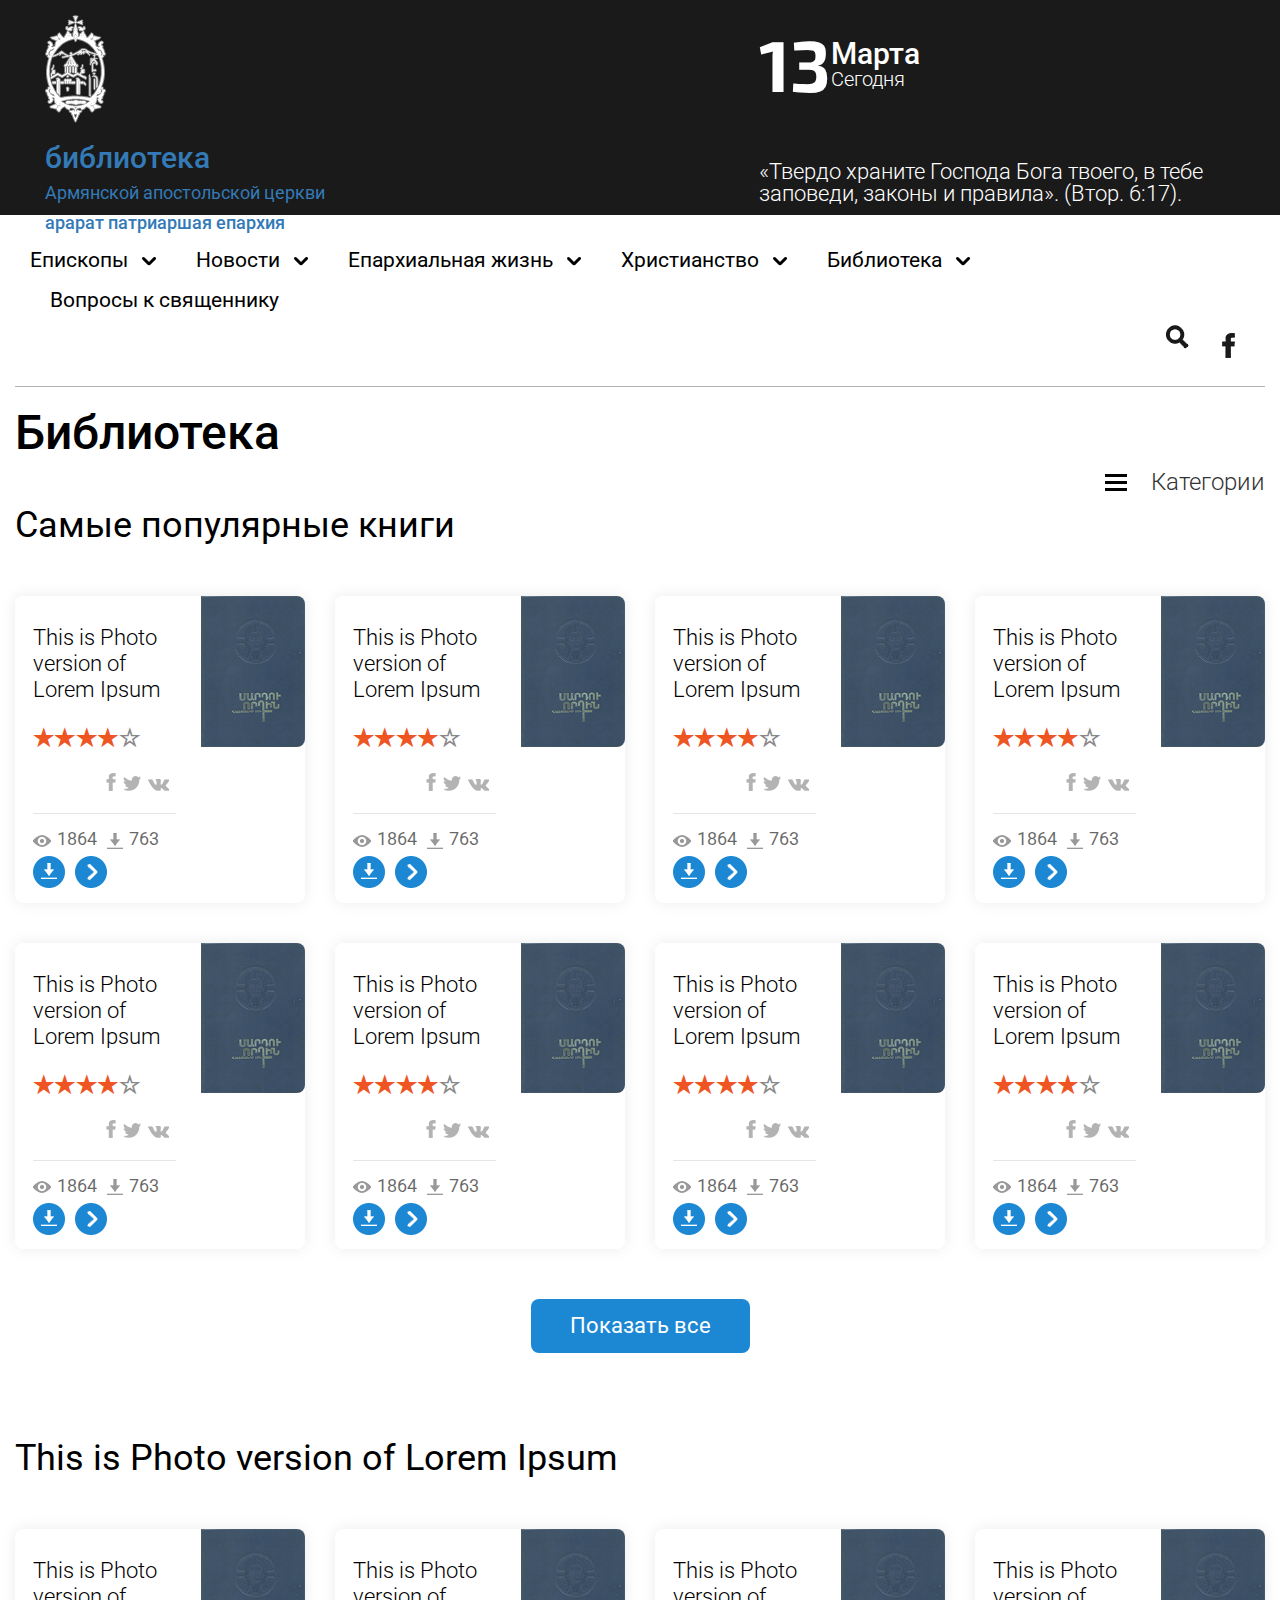
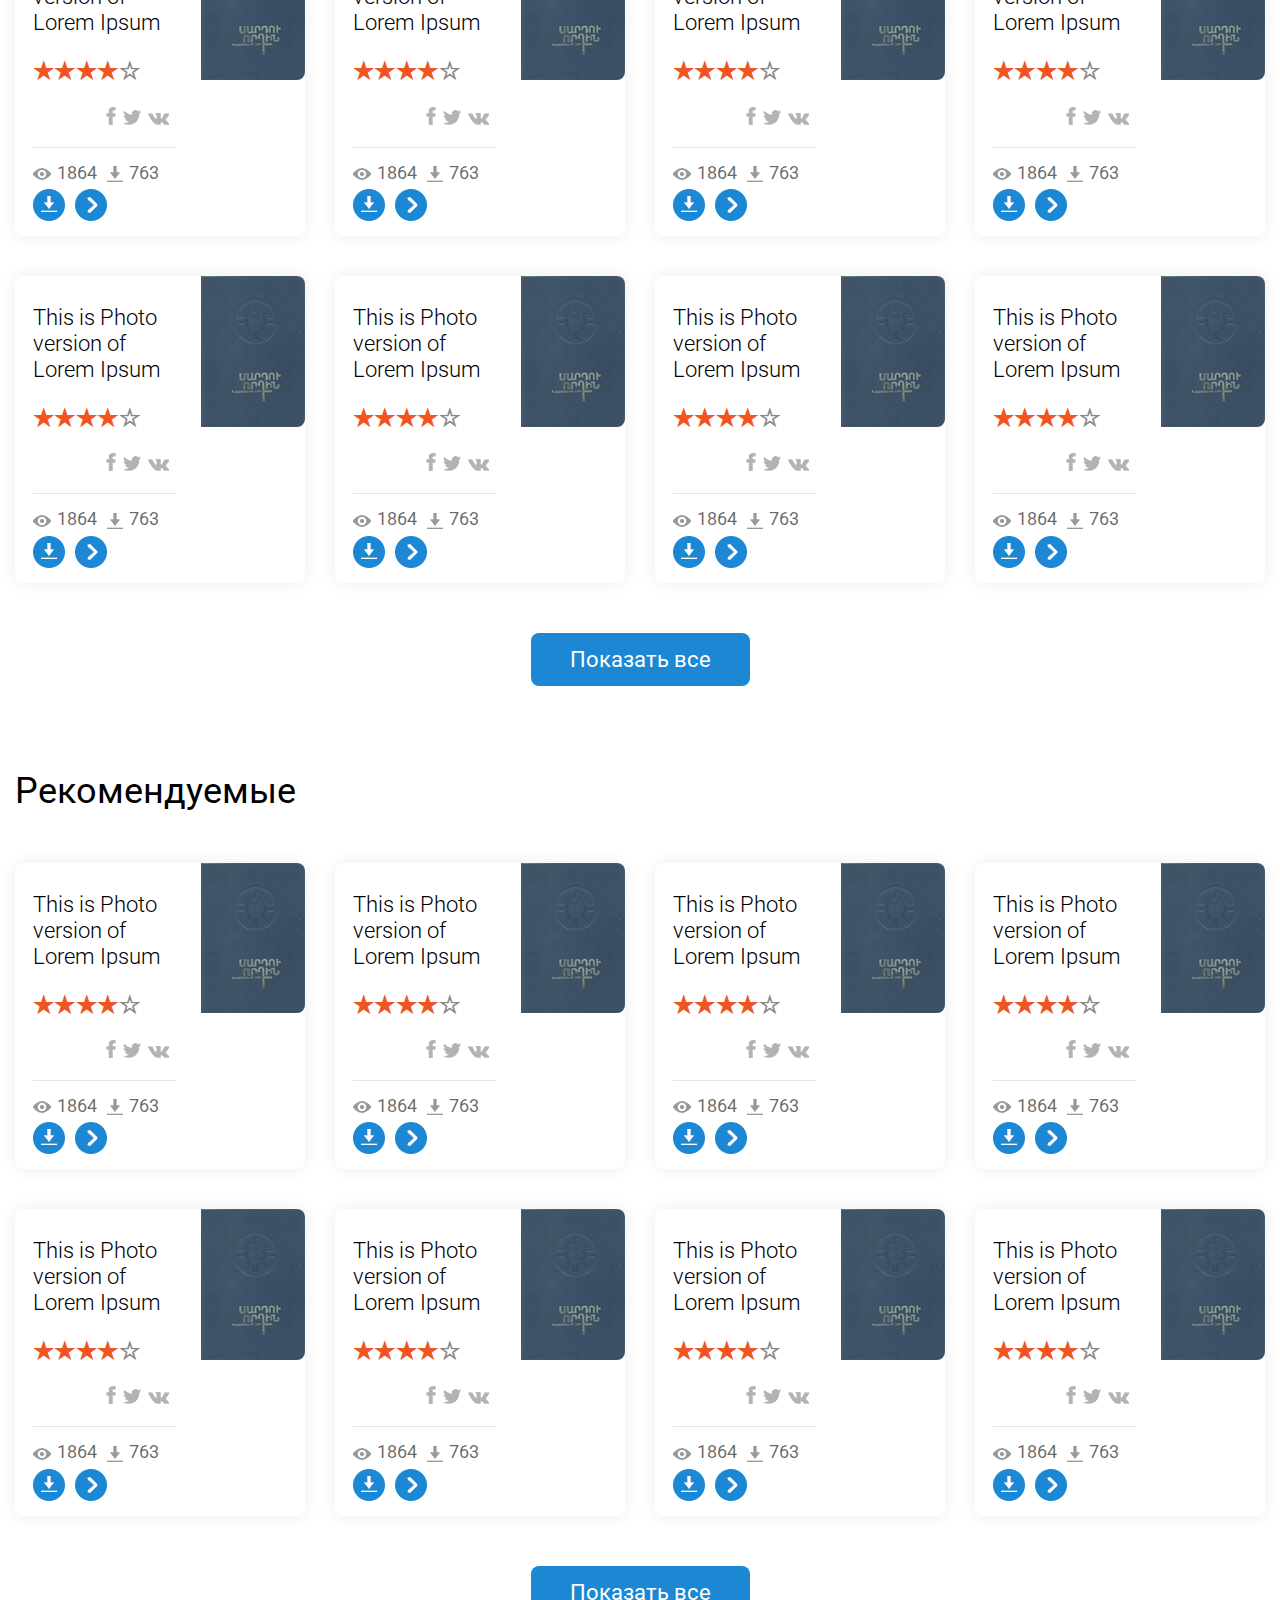
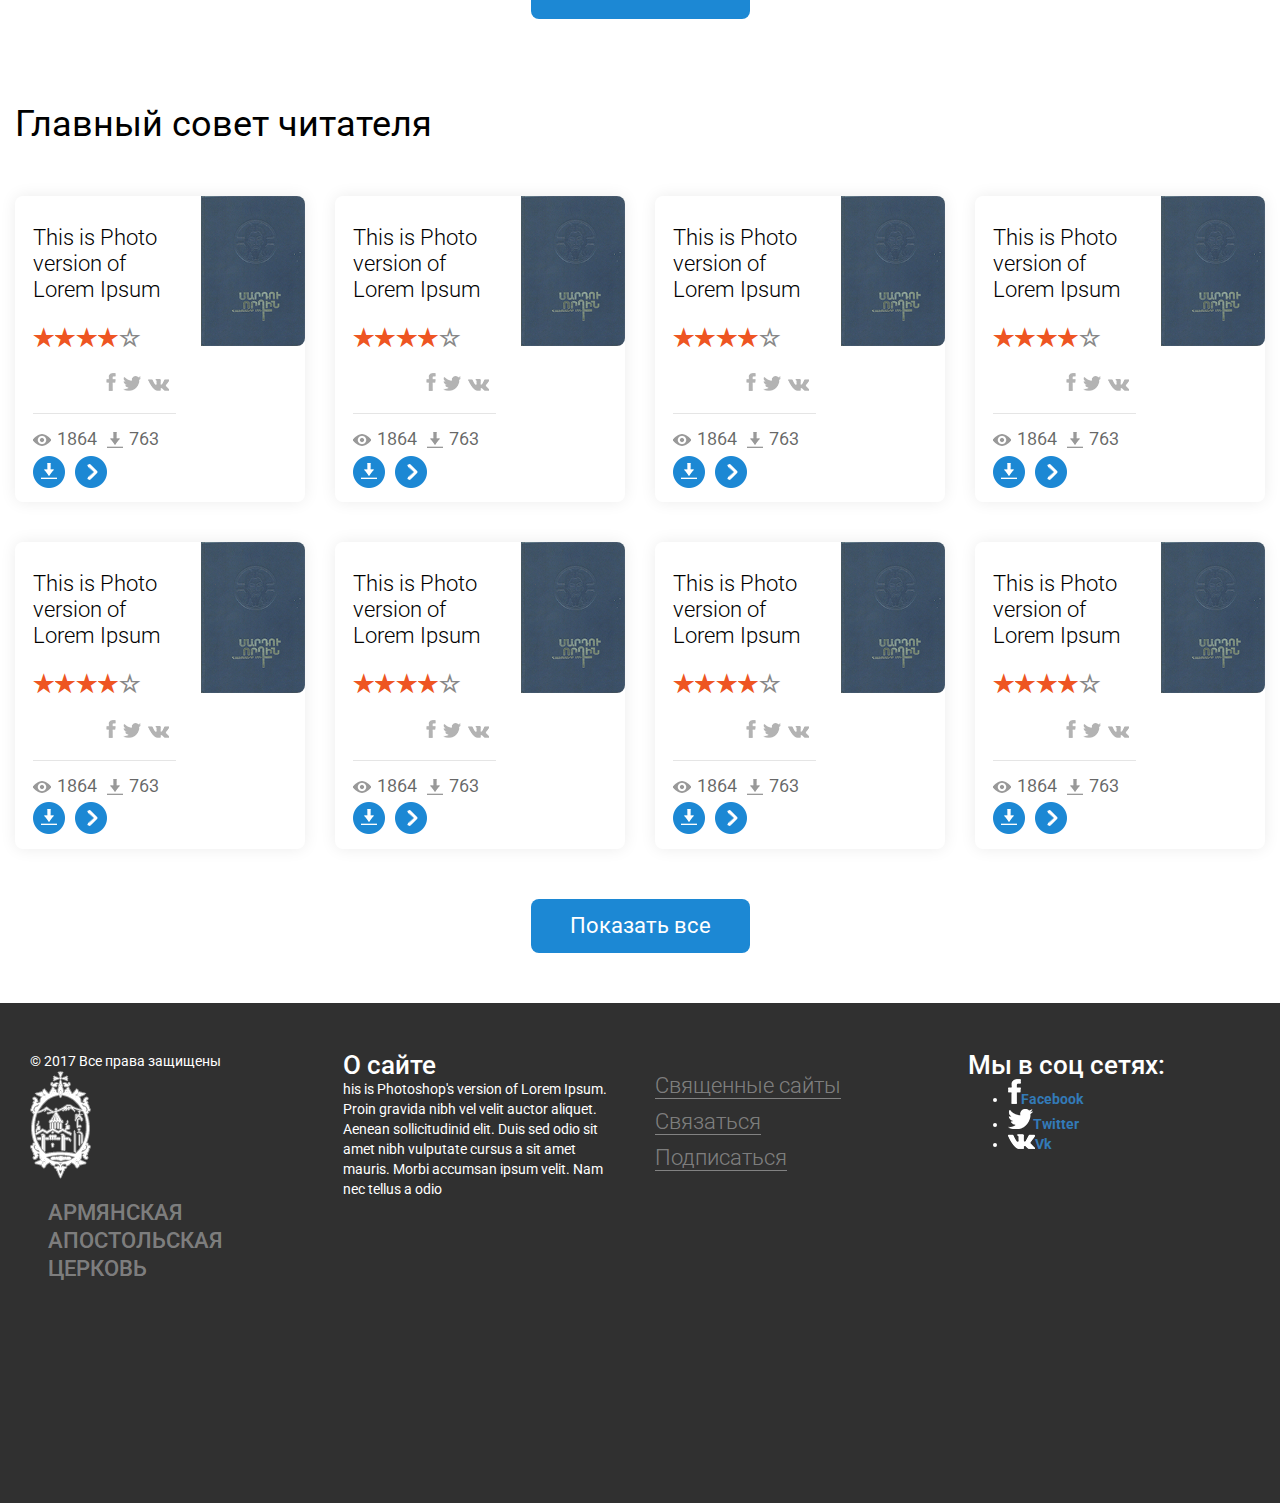
<file: wp-content/themes/kanta/front-end/library.html>
<!doctype html>
<html lang="en">
<head>
    <meta charset="UTF-8">
    <meta name="viewport" content="width=device-width, user-scalable=no, initial-scale=1.0, maximum-scale=1.0, minimum-scale=1.0">
    <meta http-equiv="X-UA-Compatible" content="ie=edge">
    <title>Document</title>
    <link href="https://fonts.googleapis.com/css?family=Roboto:300,400,500,700,900" rel="stylesheet">
    <link href="https://fonts.googleapis.com/css?family=Exo+2:500,700" rel="stylesheet">
    <link rel="stylesheet" href="../style.css">
</head>
<body>
    <header id="al-library-header" class="main-header">
        <div class="container-fluid black">
            <div class="col-md-7">
                <a href="index.html" class="navbar-brand">
                    <div>
                        <img src="../assets/img/logo.png" alt="image">
                    </div>
                    <p><strong>библиотека</strong>Армянской апостольской церкви<small>арарат патриаршая епархия</small></p>
                </a>
            </div>
            <div class="col-md-5">
                <div class="today">
                    <strong>13</strong>
                    <figure>
                        <sup>Марта</sup>
                        <sub>Сегодня</sub>
                    </figure>
                </div>
                <p class="header-quote">«Твердо храните Господа Бога твоего, в тебе <br>
                    заповеди, законы и правила». (Втор. 6:17).
                </p>
            </div>
        </div>
    </header>
    <nav id="al-library-navbar" class="navbar navbar-default">
        <div class="container-fluid">
            <div class="col-md-12 al-border-bottom">
                <div class="navbar-header">
                    <button type="button" class="navbar-toggle collapsed" data-toggle="collapse" data-target="#bs-example-navbar-collapse-1" aria-expanded="false">
                        <span class="sr-only">Toggle navigation</span>
                        <span class="icon-bar"></span>
                        <span class="icon-bar"></span>
                        <span class="icon-bar"></span>
                    </button>
                </div>
                <div class="collapse navbar-collapse" id="bs-example-navbar-collapse-1">
                    <ul class="nav navbar-nav">
                        <li class="dropdown">
                            <a href="#" class="dropdown-toggle al-menu-parts al-random" data-toggle="dropdown" role="button" aria-haspopup="true" aria-expanded="false">Епископы<i class="dropdown-arrow dropdown-arrow-black"></i></a>
                            <ul class="dropdown-menu">
                                <li><strong>Епископы</strong></li>
                                <li><a href="#">This is Photoshop's version</a></li>
                                <li><a href="#">This is Photoshop's version</a></li>
                                <li><a href="#">This is Photoshop's version</a></li>
                                <li><a href="#">This is Photoshop's version</a></li>
                            </ul>
                        </li>
                        <li class="dropdown">
                            <a href="#" class="dropdown-toggle al-menu-parts" data-toggle="dropdown" role="button" aria-haspopup="true" aria-expanded="false">Новости<i class="dropdown-arrow dropdown-arrow-black"></i></a>
                            <ul class="dropdown-menu">
                                <li><strong>Епископы</strong></li>
                                <li><a href="#">This is Photoshop's version</a></li>
                                <li><a href="#">This is Photoshop's version</a></li>
                                <li><a href="#">This is Photoshop's version</a></li>
                                <li><a href="#">This is Photoshop's version</a></li>
                            </ul>
                        </li>
                        <li class="dropdown">
                            <a href="#" class="dropdown-toggle al-menu-parts" data-toggle="dropdown" role="button" aria-haspopup="true" aria-expanded="false">Епархиальная жизнь<i class="dropdown-arrow dropdown-arrow-black"></i></a>
                            <ul class="dropdown-menu">
                                <li><strong>Епископы</strong></li>
                                <li><a href="#">This is Photoshop's version</a></li>
                                <li><a href="#">This is Photoshop's version</a></li>
                                <li><a href="#">This is Photoshop's version</a></li>
                                <li><a href="#">This is Photoshop's version</a></li>
                            </ul>
                        </li>
                        <li class="dropdown">
                            <a href="#" class="dropdown-toggle al-menu-parts" data-toggle="dropdown" role="button" aria-haspopup="true" aria-expanded="false">Христианство<i class="dropdown-arrow dropdown-arrow-black"></i></a>
                            <ul class="dropdown-menu">
                                <li><strong>Епископы</strong></li>
                                <li><a href="#">This is Photoshop's version</a></li>
                                <li><a href="#">This is Photoshop's version</a></li>
                                <li><a href="#">This is Photoshop's version</a></li>
                                <li><a href="#">This is Photoshop's version</a></li>
                            </ul>
                        </li>
                        <li class="dropdown">
                            <a href="#" class="dropdown-toggle al-menu-parts" data-toggle="dropdown" role="button" aria-haspopup="true" aria-expanded="false">Библиотека<i class="dropdown-arrow dropdown-arrow-black"></i></a>
                            <ul class="dropdown-menu">
                                <li><strong>Епископы</strong></li>
                                <li><a href="#">This is Photoshop's version</a></li>
                                <li><a href="#">This is Photoshop's version</a></li>
                                <li><a href="#">This is Photoshop's version</a></li>
                                <li><a href="#">This is Photoshop's version</a></li>
                            </ul>
                        </li>
                        <li><a href="#" class="al-menu-parts">Вопросы к священнику</a></li>
                    </ul>
                    <div class="col-lg-3 col-md-4 col-sm-6 col-xs-12 pull-right al-news-search-box">
                        <form>
                            <input type="search" placeholder="Поиск">
                            <i class="al-search-black"></i>
                        </form>
                        <a href="" class="al-fc-news-black"></a>
                    </div>
                </div>
            </div>
        </div>
    </nav>
    <main class="al-main-library-page">
        <div class="container-fluid">
            <h2>Библиотека</h2>
            <div class="row">
                <div class="col-md-10">
                    <p>Самые популярные книги</p>
                </div>
                <div id="al-categories" class="col-md-2">
                    <span>Категории</span>
                    <div class="al-toggle">
                        <div class="toggle"></div>
                        <div class="toggle"></div>
                        <div class="toggle"> </div>
                    </div>
                    <div id="content" class="al-radius">
                        <ul>
                            <li><a href="#">Самые популярные</a></li>
                            <li><a href="#">Рекомендуемые</a></li>
                            <li><a href="#">Главный совет читателя</a></li>
                        </ul>
                    </div>
                </div>
            </div>
            <div class="row">
                <div class="col-lg-3 col-md-4 col-sm-6 col-xs-12">
                    <div class="content-inner al-radius">
                        <div class="about">
                            <a class="al-main-name" href="">This is Photo version of Lorem Ipsum</a>
                            <div class="wrapper-rating">
                                <form>
                                    <fieldset>
                            <span class="star-cb-group">
                              <input type="radio" id="rating-5" name="rating" value="5" /><label for="rating-5">5</label>
                              <input type="radio" id="rating-4" name="rating" value="4" checked="checked" /><label for="rating-4">4</label>
                              <input type="radio" id="rating-3" name="rating" value="3" /><label for="rating-3">3</label>
                              <input type="radio" id="rating-2" name="rating" value="2" /><label for="rating-2">2</label>
                              <input type="radio" id="rating-1" name="rating" value="1" /><label for="rating-1">1</label>
                              <input type="radio" id="rating-0" name="rating" value="0" class="star-cb-clear" /><label for="rating-0">0</label>
                            </span>
                                    </fieldset>
                                </form>
                                <ul>
                                    <li><a class="fb-grey-small" href=""></a></li>
                                    <li><a class="tw-grey-small" href=""></a></li>
                                    <li><a class="vk-grey-small" href=""></a></li>
                                </ul>
                            </div>
                            <ul class="statistic">
                                <li><i class="visible-48"></i>1864</li>
                                <li><i class="download-48"></i>763</li>
                                <li><a class="download-button" href=""></a></li>
                                <li><a class="blue-arrow" href=""></a></li>
                            </ul>
                        </div>
                        <figure><a href=""><img src="../assets/img/book-holly.png" alt="image"></a></figure>
                    </div>
                </div>
                <div class="col-lg-3 col-md-4 col-sm-6 col-xs-12">
                    <div class="content-inner al-radius">
                        <div class="about">
                            <a class="al-main-name" href="">This is Photo version of Lorem Ipsum</a>
                            <div class="wrapper-rating">
                                <form>
                                    <fieldset>
                            <span class="star-cb-group">
                              <input type="radio" id="rating-5" name="rating" value="5" /><label for="rating-5">5</label>
                              <input type="radio" id="rating-4" name="rating" value="4" checked="checked" /><label for="rating-4">4</label>
                              <input type="radio" id="rating-3" name="rating" value="3" /><label for="rating-3">3</label>
                              <input type="radio" id="rating-2" name="rating" value="2" /><label for="rating-2">2</label>
                              <input type="radio" id="rating-1" name="rating" value="1" /><label for="rating-1">1</label>
                              <input type="radio" id="rating-0" name="rating" value="0" class="star-cb-clear" /><label for="rating-0">0</label>
                            </span>
                                    </fieldset>
                                </form>
                                <ul>
                                    <li><a class="fb-grey-small" href=""></a></li>
                                    <li><a class="tw-grey-small" href=""></a></li>
                                    <li><a class="vk-grey-small" href=""></a></li>
                                </ul>
                            </div>
                            <ul class="statistic">
                                <li><i class="visible-48"></i>1864</li>
                                <li><i class="download-48"></i>763</li>
                                <li><a class="download-button" href=""></a></li>
                                <li><a class="blue-arrow" href=""></a></li>
                            </ul>
                        </div>
                        <figure><a href=""><img src="../assets/img/book-holly.png" alt="image"></a></figure>
                    </div>
                </div>
                <div class="col-lg-3 col-md-4 col-sm-6 col-xs-12">
                    <div class="content-inner al-radius">
                        <div class="about">
                            <a class="al-main-name" href="">This is Photo version of Lorem Ipsum</a>
                            <div class="wrapper-rating">
                                <form>
                                    <fieldset>
                            <span class="star-cb-group">
                              <input type="radio" id="rating-5" name="rating" value="5" /><label for="rating-5">5</label>
                              <input type="radio" id="rating-4" name="rating" value="4" checked="checked" /><label for="rating-4">4</label>
                              <input type="radio" id="rating-3" name="rating" value="3" /><label for="rating-3">3</label>
                              <input type="radio" id="rating-2" name="rating" value="2" /><label for="rating-2">2</label>
                              <input type="radio" id="rating-1" name="rating" value="1" /><label for="rating-1">1</label>
                              <input type="radio" id="rating-0" name="rating" value="0" class="star-cb-clear" /><label for="rating-0">0</label>
                            </span>
                                    </fieldset>
                                </form>
                                <ul>
                                    <li><a class="fb-grey-small" href=""></a></li>
                                    <li><a class="tw-grey-small" href=""></a></li>
                                    <li><a class="vk-grey-small" href=""></a></li>
                                </ul>
                            </div>
                            <ul class="statistic">
                                <li><i class="visible-48"></i>1864</li>
                                <li><i class="download-48"></i>763</li>
                                <li><a class="download-button" href=""></a></li>
                                <li><a class="blue-arrow" href=""></a></li>
                            </ul>
                        </div>
                        <figure><a href=""><img src="../assets/img/book-holly.png" alt="image"></a></figure>
                    </div>
                </div>
                <div class="col-lg-3 col-md-4 col-sm-6 col-xs-12">
                    <div class="content-inner al-radius">
                        <div class="about">
                            <a class="al-main-name" href="">This is Photo version of Lorem Ipsum</a>
                            <div class="wrapper-rating">
                                <form>
                                    <fieldset>
                            <span class="star-cb-group">
                              <input type="radio" id="rating-5" name="rating" value="5" /><label for="rating-5">5</label>
                              <input type="radio" id="rating-4" name="rating" value="4" checked="checked" /><label for="rating-4">4</label>
                              <input type="radio" id="rating-3" name="rating" value="3" /><label for="rating-3">3</label>
                              <input type="radio" id="rating-2" name="rating" value="2" /><label for="rating-2">2</label>
                              <input type="radio" id="rating-1" name="rating" value="1" /><label for="rating-1">1</label>
                              <input type="radio" id="rating-0" name="rating" value="0" class="star-cb-clear" /><label for="rating-0">0</label>
                            </span>
                                    </fieldset>
                                </form>
                                <ul>
                                    <li><a class="fb-grey-small" href=""></a></li>
                                    <li><a class="tw-grey-small" href=""></a></li>
                                    <li><a class="vk-grey-small" href=""></a></li>
                                </ul>
                            </div>
                            <ul class="statistic">
                                <li><i class="visible-48"></i>1864</li>
                                <li><i class="download-48"></i>763</li>
                                <li><a class="download-button" href=""></a></li>
                                <li><a class="blue-arrow" href=""></a></li>
                            </ul>
                        </div>
                        <figure><a href=""><img src="../assets/img/book-holly.png" alt="image"></a></figure>
                    </div>
                </div>
            </div>
            <div class="row">
                <div class="col-lg-3 col-md-4 col-sm-6 col-xs-12">
                    <div class="content-inner al-radius">
                        <div class="about">
                            <a class="al-main-name" href="">This is Photo version of Lorem Ipsum</a>
                            <div class="wrapper-rating">
                                <form>
                                    <fieldset>
                            <span class="star-cb-group">
                              <input type="radio" id="rating-5" name="rating" value="5" /><label for="rating-5">5</label>
                              <input type="radio" id="rating-4" name="rating" value="4" checked="checked" /><label for="rating-4">4</label>
                              <input type="radio" id="rating-3" name="rating" value="3" /><label for="rating-3">3</label>
                              <input type="radio" id="rating-2" name="rating" value="2" /><label for="rating-2">2</label>
                              <input type="radio" id="rating-1" name="rating" value="1" /><label for="rating-1">1</label>
                              <input type="radio" id="rating-0" name="rating" value="0" class="star-cb-clear" /><label for="rating-0">0</label>
                            </span>
                                    </fieldset>
                                </form>
                                <ul>
                                    <li><a class="fb-grey-small" href=""></a></li>
                                    <li><a class="tw-grey-small" href=""></a></li>
                                    <li><a class="vk-grey-small" href=""></a></li>
                                </ul>
                            </div>
                            <ul class="statistic">
                                <li><i class="visible-48"></i>1864</li>
                                <li><i class="download-48"></i>763</li>
                                <li><a class="download-button" href=""></a></li>
                                <li><a class="blue-arrow" href=""></a></li>
                            </ul>
                        </div>
                        <figure><a href=""><img src="../assets/img/book-holly.png" alt="image"></a></figure>
                    </div>
                </div>
                <div class="col-lg-3 col-md-4 col-sm-6 col-xs-12">
                    <div class="content-inner al-radius">
                        <div class="about">
                            <a class="al-main-name" href="">This is Photo version of Lorem Ipsum</a>
                            <div class="wrapper-rating">
                                <form>
                                    <fieldset>
                            <span class="star-cb-group">
                              <input type="radio" id="rating-5" name="rating" value="5" /><label for="rating-5">5</label>
                              <input type="radio" id="rating-4" name="rating" value="4" checked="checked" /><label for="rating-4">4</label>
                              <input type="radio" id="rating-3" name="rating" value="3" /><label for="rating-3">3</label>
                              <input type="radio" id="rating-2" name="rating" value="2" /><label for="rating-2">2</label>
                              <input type="radio" id="rating-1" name="rating" value="1" /><label for="rating-1">1</label>
                              <input type="radio" id="rating-0" name="rating" value="0" class="star-cb-clear" /><label for="rating-0">0</label>
                            </span>
                                    </fieldset>
                                </form>
                                <ul>
                                    <li><a class="fb-grey-small" href=""></a></li>
                                    <li><a class="tw-grey-small" href=""></a></li>
                                    <li><a class="vk-grey-small" href=""></a></li>
                                </ul>
                            </div>
                            <ul class="statistic">
                                <li><i class="visible-48"></i>1864</li>
                                <li><i class="download-48"></i>763</li>
                                <li><a class="download-button" href=""></a></li>
                                <li><a class="blue-arrow" href=""></a></li>
                            </ul>
                        </div>
                        <figure><a href=""><img src="../assets/img/book-holly.png" alt="image"></a></figure>
                    </div>
                </div>
                <div class="col-lg-3 col-md-4 col-sm-6 col-xs-12">
                    <div class="content-inner al-radius">
                        <div class="about">
                            <a class="al-main-name" href="">This is Photo version of Lorem Ipsum</a>
                            <div class="wrapper-rating">
                                <form>
                                    <fieldset>
                            <span class="star-cb-group">
                              <input type="radio" id="rating-5" name="rating" value="5" /><label for="rating-5">5</label>
                              <input type="radio" id="rating-4" name="rating" value="4" checked="checked" /><label for="rating-4">4</label>
                              <input type="radio" id="rating-3" name="rating" value="3" /><label for="rating-3">3</label>
                              <input type="radio" id="rating-2" name="rating" value="2" /><label for="rating-2">2</label>
                              <input type="radio" id="rating-1" name="rating" value="1" /><label for="rating-1">1</label>
                              <input type="radio" id="rating-0" name="rating" value="0" class="star-cb-clear" /><label for="rating-0">0</label>
                            </span>
                                    </fieldset>
                                </form>
                                <ul>
                                    <li><a class="fb-grey-small" href=""></a></li>
                                    <li><a class="tw-grey-small" href=""></a></li>
                                    <li><a class="vk-grey-small" href=""></a></li>
                                </ul>
                            </div>
                            <ul class="statistic">
                                <li><i class="visible-48"></i>1864</li>
                                <li><i class="download-48"></i>763</li>
                                <li><a class="download-button" href=""></a></li>
                                <li><a class="blue-arrow" href=""></a></li>
                            </ul>
                        </div>
                        <figure><a href=""><img src="../assets/img/book-holly.png" alt="image"></a></figure>
                    </div>
                </div>
                <div class="col-lg-3 col-md-4 col-sm-6 col-xs-12">
                    <div class="content-inner al-radius">
                        <div class="about">
                            <a class="al-main-name" href="">This is Photo version of Lorem Ipsum</a>
                            <div class="wrapper-rating">
                                <form>
                                    <fieldset>
                            <span class="star-cb-group">
                              <input type="radio" id="rating-5" name="rating" value="5" /><label for="rating-5">5</label>
                              <input type="radio" id="rating-4" name="rating" value="4" checked="checked" /><label for="rating-4">4</label>
                              <input type="radio" id="rating-3" name="rating" value="3" /><label for="rating-3">3</label>
                              <input type="radio" id="rating-2" name="rating" value="2" /><label for="rating-2">2</label>
                              <input type="radio" id="rating-1" name="rating" value="1" /><label for="rating-1">1</label>
                              <input type="radio" id="rating-0" name="rating" value="0" class="star-cb-clear" /><label for="rating-0">0</label>
                            </span>
                                    </fieldset>
                                </form>
                                <ul>
                                    <li><a class="fb-grey-small" href=""></a></li>
                                    <li><a class="tw-grey-small" href=""></a></li>
                                    <li><a class="vk-grey-small" href=""></a></li>
                                </ul>
                            </div>
                            <ul class="statistic">
                                <li><i class="visible-48"></i>1864</li>
                                <li><i class="download-48"></i>763</li>
                                <li><a class="download-button" href=""></a></li>
                                <li><a class="blue-arrow" href=""></a></li>
                            </ul>
                        </div>
                        <figure><a href=""><img src="../assets/img/book-holly.png" alt="image"></a></figure>
                    </div>
                </div>
            </div>
            <div class="al-view-all">
                <a class="al-radius" href="javascript;">Показать все</a>
            </div>
        </div>
        <div class="container-fluid">
            <p>This is Photo version of  Lorem Ipsum</p>
            <div class="row">
                <div class="col-lg-3 col-md-4 col-sm-6 col-xs-12">
                    <div class="content-inner al-radius">
                        <div class="about">
                            <a class="al-main-name" href="">This is Photo version of Lorem Ipsum</a>
                            <div class="wrapper-rating">
                                <form>
                                    <fieldset>
                            <span class="star-cb-group">
                              <input type="radio" id="rating-5" name="rating" value="5" /><label for="rating-5">5</label>
                              <input type="radio" id="rating-4" name="rating" value="4" checked="checked" /><label for="rating-4">4</label>
                              <input type="radio" id="rating-3" name="rating" value="3" /><label for="rating-3">3</label>
                              <input type="radio" id="rating-2" name="rating" value="2" /><label for="rating-2">2</label>
                              <input type="radio" id="rating-1" name="rating" value="1" /><label for="rating-1">1</label>
                              <input type="radio" id="rating-0" name="rating" value="0" class="star-cb-clear" /><label for="rating-0">0</label>
                            </span>
                                    </fieldset>
                                </form>
                                <ul>
                                    <li><a class="fb-grey-small" href=""></a></li>
                                    <li><a class="tw-grey-small" href=""></a></li>
                                    <li><a class="vk-grey-small" href=""></a></li>
                                </ul>
                            </div>
                            <ul class="statistic">
                                <li><i class="visible-48"></i>1864</li>
                                <li><i class="download-48"></i>763</li>
                                <li><a class="download-button" href=""></a></li>
                                <li><a class="blue-arrow" href=""></a></li>
                            </ul>
                        </div>
                        <figure><a href=""><img src="../assets/img/book-holly.png" alt="image"></a></figure>
                    </div>
                </div>
                <div class="col-lg-3 col-md-4 col-sm-6 col-xs-12">
                    <div class="content-inner al-radius">
                        <div class="about">
                            <a class="al-main-name" href="">This is Photo version of Lorem Ipsum</a>
                            <div class="wrapper-rating">
                                <form>
                                    <fieldset>
                            <span class="star-cb-group">
                              <input type="radio" id="rating-5" name="rating" value="5" /><label for="rating-5">5</label>
                              <input type="radio" id="rating-4" name="rating" value="4" checked="checked" /><label for="rating-4">4</label>
                              <input type="radio" id="rating-3" name="rating" value="3" /><label for="rating-3">3</label>
                              <input type="radio" id="rating-2" name="rating" value="2" /><label for="rating-2">2</label>
                              <input type="radio" id="rating-1" name="rating" value="1" /><label for="rating-1">1</label>
                              <input type="radio" id="rating-0" name="rating" value="0" class="star-cb-clear" /><label for="rating-0">0</label>
                            </span>
                                    </fieldset>
                                </form>
                                <ul>
                                    <li><a class="fb-grey-small" href=""></a></li>
                                    <li><a class="tw-grey-small" href=""></a></li>
                                    <li><a class="vk-grey-small" href=""></a></li>
                                </ul>
                            </div>
                            <ul class="statistic">
                                <li><i class="visible-48"></i>1864</li>
                                <li><i class="download-48"></i>763</li>
                                <li><a class="download-button" href=""></a></li>
                                <li><a class="blue-arrow" href=""></a></li>
                            </ul>
                        </div>
                        <figure><a href=""><img src="../assets/img/book-holly.png" alt="image"></a></figure>
                    </div>
                </div>
                <div class="col-lg-3 col-md-4 col-sm-6 col-xs-12">
                    <div class="content-inner al-radius">
                        <div class="about">
                            <a class="al-main-name" href="">This is Photo version of Lorem Ipsum</a>
                            <div class="wrapper-rating">
                                <form>
                                    <fieldset>
                            <span class="star-cb-group">
                              <input type="radio" id="rating-5" name="rating" value="5" /><label for="rating-5">5</label>
                              <input type="radio" id="rating-4" name="rating" value="4" checked="checked" /><label for="rating-4">4</label>
                              <input type="radio" id="rating-3" name="rating" value="3" /><label for="rating-3">3</label>
                              <input type="radio" id="rating-2" name="rating" value="2" /><label for="rating-2">2</label>
                              <input type="radio" id="rating-1" name="rating" value="1" /><label for="rating-1">1</label>
                              <input type="radio" id="rating-0" name="rating" value="0" class="star-cb-clear" /><label for="rating-0">0</label>
                            </span>
                                    </fieldset>
                                </form>
                                <ul>
                                    <li><a class="fb-grey-small" href=""></a></li>
                                    <li><a class="tw-grey-small" href=""></a></li>
                                    <li><a class="vk-grey-small" href=""></a></li>
                                </ul>
                            </div>
                            <ul class="statistic">
                                <li><i class="visible-48"></i>1864</li>
                                <li><i class="download-48"></i>763</li>
                                <li><a class="download-button" href=""></a></li>
                                <li><a class="blue-arrow" href=""></a></li>
                            </ul>
                        </div>
                        <figure><a href=""><img src="../assets/img/book-holly.png" alt="image"></a></figure>
                    </div>
                </div>
                <div class="col-lg-3 col-md-4 col-sm-6 col-xs-12">
                    <div class="content-inner al-radius">
                        <div class="about">
                            <a class="al-main-name" href="">This is Photo version of Lorem Ipsum</a>
                            <div class="wrapper-rating">
                                <form>
                                    <fieldset>
                            <span class="star-cb-group">
                              <input type="radio" id="rating-5" name="rating" value="5" /><label for="rating-5">5</label>
                              <input type="radio" id="rating-4" name="rating" value="4" checked="checked" /><label for="rating-4">4</label>
                              <input type="radio" id="rating-3" name="rating" value="3" /><label for="rating-3">3</label>
                              <input type="radio" id="rating-2" name="rating" value="2" /><label for="rating-2">2</label>
                              <input type="radio" id="rating-1" name="rating" value="1" /><label for="rating-1">1</label>
                              <input type="radio" id="rating-0" name="rating" value="0" class="star-cb-clear" /><label for="rating-0">0</label>
                            </span>
                                    </fieldset>
                                </form>
                                <ul>
                                    <li><a class="fb-grey-small" href=""></a></li>
                                    <li><a class="tw-grey-small" href=""></a></li>
                                    <li><a class="vk-grey-small" href=""></a></li>
                                </ul>
                            </div>
                            <ul class="statistic">
                                <li><i class="visible-48"></i>1864</li>
                                <li><i class="download-48"></i>763</li>
                                <li><a class="download-button" href=""></a></li>
                                <li><a class="blue-arrow" href=""></a></li>
                            </ul>
                        </div>
                        <figure><a href=""><img src="../assets/img/book-holly.png" alt="image"></a></figure>
                    </div>
                </div>
            </div>
            <div class="row">
                <div class="col-lg-3 col-md-4 col-sm-6 col-xs-12">
                    <div class="content-inner al-radius">
                        <div class="about">
                            <a class="al-main-name" href="">This is Photo version of Lorem Ipsum</a>
                            <div class="wrapper-rating">
                                <form>
                                    <fieldset>
                            <span class="star-cb-group">
                              <input type="radio" id="rating-5" name="rating" value="5" /><label for="rating-5">5</label>
                              <input type="radio" id="rating-4" name="rating" value="4" checked="checked" /><label for="rating-4">4</label>
                              <input type="radio" id="rating-3" name="rating" value="3" /><label for="rating-3">3</label>
                              <input type="radio" id="rating-2" name="rating" value="2" /><label for="rating-2">2</label>
                              <input type="radio" id="rating-1" name="rating" value="1" /><label for="rating-1">1</label>
                              <input type="radio" id="rating-0" name="rating" value="0" class="star-cb-clear" /><label for="rating-0">0</label>
                            </span>
                                    </fieldset>
                                </form>
                                <ul>
                                    <li><a class="fb-grey-small" href=""></a></li>
                                    <li><a class="tw-grey-small" href=""></a></li>
                                    <li><a class="vk-grey-small" href=""></a></li>
                                </ul>
                            </div>
                            <ul class="statistic">
                                <li><i class="visible-48"></i>1864</li>
                                <li><i class="download-48"></i>763</li>
                                <li><a class="download-button" href=""></a></li>
                                <li><a class="blue-arrow" href=""></a></li>
                            </ul>
                        </div>
                        <figure><a href=""><img src="../assets/img/book-holly.png" alt="image"></a></figure>
                    </div>
                </div>
                <div class="col-lg-3 col-md-4 col-sm-6 col-xs-12">
                    <div class="content-inner al-radius">
                        <div class="about">
                            <a class="al-main-name" href="">This is Photo version of Lorem Ipsum</a>
                            <div class="wrapper-rating">
                                <form>
                                    <fieldset>
                            <span class="star-cb-group">
                              <input type="radio" id="rating-5" name="rating" value="5" /><label for="rating-5">5</label>
                              <input type="radio" id="rating-4" name="rating" value="4" checked="checked" /><label for="rating-4">4</label>
                              <input type="radio" id="rating-3" name="rating" value="3" /><label for="rating-3">3</label>
                              <input type="radio" id="rating-2" name="rating" value="2" /><label for="rating-2">2</label>
                              <input type="radio" id="rating-1" name="rating" value="1" /><label for="rating-1">1</label>
                              <input type="radio" id="rating-0" name="rating" value="0" class="star-cb-clear" /><label for="rating-0">0</label>
                            </span>
                                    </fieldset>
                                </form>
                                <ul>
                                    <li><a class="fb-grey-small" href=""></a></li>
                                    <li><a class="tw-grey-small" href=""></a></li>
                                    <li><a class="vk-grey-small" href=""></a></li>
                                </ul>
                            </div>
                            <ul class="statistic">
                                <li><i class="visible-48"></i>1864</li>
                                <li><i class="download-48"></i>763</li>
                                <li><a class="download-button" href=""></a></li>
                                <li><a class="blue-arrow" href=""></a></li>
                            </ul>
                        </div>
                        <figure><a href=""><img src="../assets/img/book-holly.png" alt="image"></a></figure>
                    </div>
                </div>
                <div class="col-lg-3 col-md-4 col-sm-6 col-xs-12">
                    <div class="content-inner al-radius">
                        <div class="about">
                            <a class="al-main-name" href="">This is Photo version of Lorem Ipsum</a>
                            <div class="wrapper-rating">
                                <form>
                                    <fieldset>
                            <span class="star-cb-group">
                              <input type="radio" id="rating-5" name="rating" value="5" /><label for="rating-5">5</label>
                              <input type="radio" id="rating-4" name="rating" value="4" checked="checked" /><label for="rating-4">4</label>
                              <input type="radio" id="rating-3" name="rating" value="3" /><label for="rating-3">3</label>
                              <input type="radio" id="rating-2" name="rating" value="2" /><label for="rating-2">2</label>
                              <input type="radio" id="rating-1" name="rating" value="1" /><label for="rating-1">1</label>
                              <input type="radio" id="rating-0" name="rating" value="0" class="star-cb-clear" /><label for="rating-0">0</label>
                            </span>
                                    </fieldset>
                                </form>
                                <ul>
                                    <li><a class="fb-grey-small" href=""></a></li>
                                    <li><a class="tw-grey-small" href=""></a></li>
                                    <li><a class="vk-grey-small" href=""></a></li>
                                </ul>
                            </div>
                            <ul class="statistic">
                                <li><i class="visible-48"></i>1864</li>
                                <li><i class="download-48"></i>763</li>
                                <li><a class="download-button" href=""></a></li>
                                <li><a class="blue-arrow" href=""></a></li>
                            </ul>
                        </div>
                        <figure><a href=""><img src="../assets/img/book-holly.png" alt="image"></a></figure>
                    </div>
                </div>
                <div class="col-lg-3 col-md-4 col-sm-6 col-xs-12">
                    <div class="content-inner al-radius">
                        <div class="about">
                            <a class="al-main-name" href="">This is Photo version of Lorem Ipsum</a>
                            <div class="wrapper-rating">
                                <form>
                                    <fieldset>
                            <span class="star-cb-group">
                              <input type="radio" id="rating-5" name="rating" value="5" /><label for="rating-5">5</label>
                              <input type="radio" id="rating-4" name="rating" value="4" checked="checked" /><label for="rating-4">4</label>
                              <input type="radio" id="rating-3" name="rating" value="3" /><label for="rating-3">3</label>
                              <input type="radio" id="rating-2" name="rating" value="2" /><label for="rating-2">2</label>
                              <input type="radio" id="rating-1" name="rating" value="1" /><label for="rating-1">1</label>
                              <input type="radio" id="rating-0" name="rating" value="0" class="star-cb-clear" /><label for="rating-0">0</label>
                            </span>
                                    </fieldset>
                                </form>
                                <ul>
                                    <li><a class="fb-grey-small" href=""></a></li>
                                    <li><a class="tw-grey-small" href=""></a></li>
                                    <li><a class="vk-grey-small" href=""></a></li>
                                </ul>
                            </div>
                            <ul class="statistic">
                                <li><i class="visible-48"></i>1864</li>
                                <li><i class="download-48"></i>763</li>
                                <li><a class="download-button" href=""></a></li>
                                <li><a class="blue-arrow" href=""></a></li>
                            </ul>
                        </div>
                        <figure><a href=""><img src="../assets/img/book-holly.png" alt="image"></a></figure>
                    </div>
                </div>
            </div>
            <div class="al-view-all">
                <a class="al-radius" href="javascript;">Показать все</a>
            </div>
        </div>
        <div class="container-fluid">
            <p>Рекомендуемые</p>
            <div class="row">
                <div class="col-lg-3 col-md-4 col-sm-6 col-xs-12">
                    <div class="content-inner al-radius">
                        <div class="about">
                            <a class="al-main-name" href="">This is Photo version of Lorem Ipsum</a>
                            <div class="wrapper-rating">
                                <form>
                                    <fieldset>
                            <span class="star-cb-group">
                              <input type="radio" id="rating-5" name="rating" value="5" /><label for="rating-5">5</label>
                              <input type="radio" id="rating-4" name="rating" value="4" checked="checked" /><label for="rating-4">4</label>
                              <input type="radio" id="rating-3" name="rating" value="3" /><label for="rating-3">3</label>
                              <input type="radio" id="rating-2" name="rating" value="2" /><label for="rating-2">2</label>
                              <input type="radio" id="rating-1" name="rating" value="1" /><label for="rating-1">1</label>
                              <input type="radio" id="rating-0" name="rating" value="0" class="star-cb-clear" /><label for="rating-0">0</label>
                            </span>
                                    </fieldset>
                                </form>
                                <ul>
                                    <li><a class="fb-grey-small" href=""></a></li>
                                    <li><a class="tw-grey-small" href=""></a></li>
                                    <li><a class="vk-grey-small" href=""></a></li>
                                </ul>
                            </div>
                            <ul class="statistic">
                                <li><i class="visible-48"></i>1864</li>
                                <li><i class="download-48"></i>763</li>
                                <li><a class="download-button" href=""></a></li>
                                <li><a class="blue-arrow" href=""></a></li>
                            </ul>
                        </div>
                        <figure><a href=""><img src="../assets/img/book-holly.png" alt="image"></a></figure>
                    </div>
                </div>
                <div class="col-lg-3 col-md-4 col-sm-6 col-xs-12">
                    <div class="content-inner al-radius">
                        <div class="about">
                            <a class="al-main-name" href="">This is Photo version of Lorem Ipsum</a>
                            <div class="wrapper-rating">
                                <form>
                                    <fieldset>
                            <span class="star-cb-group">
                              <input type="radio" id="rating-5" name="rating" value="5" /><label for="rating-5">5</label>
                              <input type="radio" id="rating-4" name="rating" value="4" checked="checked" /><label for="rating-4">4</label>
                              <input type="radio" id="rating-3" name="rating" value="3" /><label for="rating-3">3</label>
                              <input type="radio" id="rating-2" name="rating" value="2" /><label for="rating-2">2</label>
                              <input type="radio" id="rating-1" name="rating" value="1" /><label for="rating-1">1</label>
                              <input type="radio" id="rating-0" name="rating" value="0" class="star-cb-clear" /><label for="rating-0">0</label>
                            </span>
                                    </fieldset>
                                </form>
                                <ul>
                                    <li><a class="fb-grey-small" href=""></a></li>
                                    <li><a class="tw-grey-small" href=""></a></li>
                                    <li><a class="vk-grey-small" href=""></a></li>
                                </ul>
                            </div>
                            <ul class="statistic">
                                <li><i class="visible-48"></i>1864</li>
                                <li><i class="download-48"></i>763</li>
                                <li><a class="download-button" href=""></a></li>
                                <li><a class="blue-arrow" href=""></a></li>
                            </ul>
                        </div>
                        <figure><a href=""><img src="../assets/img/book-holly.png" alt="image"></a></figure>
                    </div>
                </div>
                <div class="col-lg-3 col-md-4 col-sm-6 col-xs-12">
                    <div class="content-inner al-radius">
                        <div class="about">
                            <a class="al-main-name" href="">This is Photo version of Lorem Ipsum</a>
                            <div class="wrapper-rating">
                                <form>
                                    <fieldset>
                            <span class="star-cb-group">
                              <input type="radio" id="rating-5" name="rating" value="5" /><label for="rating-5">5</label>
                              <input type="radio" id="rating-4" name="rating" value="4" checked="checked" /><label for="rating-4">4</label>
                              <input type="radio" id="rating-3" name="rating" value="3" /><label for="rating-3">3</label>
                              <input type="radio" id="rating-2" name="rating" value="2" /><label for="rating-2">2</label>
                              <input type="radio" id="rating-1" name="rating" value="1" /><label for="rating-1">1</label>
                              <input type="radio" id="rating-0" name="rating" value="0" class="star-cb-clear" /><label for="rating-0">0</label>
                            </span>
                                    </fieldset>
                                </form>
                                <ul>
                                    <li><a class="fb-grey-small" href=""></a></li>
                                    <li><a class="tw-grey-small" href=""></a></li>
                                    <li><a class="vk-grey-small" href=""></a></li>
                                </ul>
                            </div>
                            <ul class="statistic">
                                <li><i class="visible-48"></i>1864</li>
                                <li><i class="download-48"></i>763</li>
                                <li><a class="download-button" href=""></a></li>
                                <li><a class="blue-arrow" href=""></a></li>
                            </ul>
                        </div>
                        <figure><a href=""><img src="../assets/img/book-holly.png" alt="image"></a></figure>
                    </div>
                </div>
                <div class="col-lg-3 col-md-4 col-sm-6 col-xs-12">
                    <div class="content-inner al-radius">
                        <div class="about">
                            <a class="al-main-name" href="">This is Photo version of Lorem Ipsum</a>
                            <div class="wrapper-rating">
                                <form>
                                    <fieldset>
                            <span class="star-cb-group">
                              <input type="radio" id="rating-5" name="rating" value="5" /><label for="rating-5">5</label>
                              <input type="radio" id="rating-4" name="rating" value="4" checked="checked" /><label for="rating-4">4</label>
                              <input type="radio" id="rating-3" name="rating" value="3" /><label for="rating-3">3</label>
                              <input type="radio" id="rating-2" name="rating" value="2" /><label for="rating-2">2</label>
                              <input type="radio" id="rating-1" name="rating" value="1" /><label for="rating-1">1</label>
                              <input type="radio" id="rating-0" name="rating" value="0" class="star-cb-clear" /><label for="rating-0">0</label>
                            </span>
                                    </fieldset>
                                </form>
                                <ul>
                                    <li><a class="fb-grey-small" href=""></a></li>
                                    <li><a class="tw-grey-small" href=""></a></li>
                                    <li><a class="vk-grey-small" href=""></a></li>
                                </ul>
                            </div>
                            <ul class="statistic">
                                <li><i class="visible-48"></i>1864</li>
                                <li><i class="download-48"></i>763</li>
                                <li><a class="download-button" href=""></a></li>
                                <li><a class="blue-arrow" href=""></a></li>
                            </ul>
                        </div>
                        <figure><a href=""><img src="../assets/img/book-holly.png" alt="image"></a></figure>
                    </div>
                </div>
            </div>
            <div class="row">
                <div class="col-lg-3 col-md-4 col-sm-6 col-xs-12">
                    <div class="content-inner al-radius">
                        <div class="about">
                            <a class="al-main-name" href="">This is Photo version of Lorem Ipsum</a>
                            <div class="wrapper-rating">
                                <form>
                                    <fieldset>
                            <span class="star-cb-group">
                              <input type="radio" id="rating-5" name="rating" value="5" /><label for="rating-5">5</label>
                              <input type="radio" id="rating-4" name="rating" value="4" checked="checked" /><label for="rating-4">4</label>
                              <input type="radio" id="rating-3" name="rating" value="3" /><label for="rating-3">3</label>
                              <input type="radio" id="rating-2" name="rating" value="2" /><label for="rating-2">2</label>
                              <input type="radio" id="rating-1" name="rating" value="1" /><label for="rating-1">1</label>
                              <input type="radio" id="rating-0" name="rating" value="0" class="star-cb-clear" /><label for="rating-0">0</label>
                            </span>
                                    </fieldset>
                                </form>
                                <ul>
                                    <li><a class="fb-grey-small" href=""></a></li>
                                    <li><a class="tw-grey-small" href=""></a></li>
                                    <li><a class="vk-grey-small" href=""></a></li>
                                </ul>
                            </div>
                            <ul class="statistic">
                                <li><i class="visible-48"></i>1864</li>
                                <li><i class="download-48"></i>763</li>
                                <li><a class="download-button" href=""></a></li>
                                <li><a class="blue-arrow" href=""></a></li>
                            </ul>
                        </div>
                        <figure><a href=""><img src="../assets/img/book-holly.png" alt="image"></a></figure>
                    </div>
                </div>
                <div class="col-lg-3 col-md-4 col-sm-6 col-xs-12">
                    <div class="content-inner al-radius">
                        <div class="about">
                            <a class="al-main-name" href="">This is Photo version of Lorem Ipsum</a>
                            <div class="wrapper-rating">
                                <form>
                                    <fieldset>
                            <span class="star-cb-group">
                              <input type="radio" id="rating-5" name="rating" value="5" /><label for="rating-5">5</label>
                              <input type="radio" id="rating-4" name="rating" value="4" checked="checked" /><label for="rating-4">4</label>
                              <input type="radio" id="rating-3" name="rating" value="3" /><label for="rating-3">3</label>
                              <input type="radio" id="rating-2" name="rating" value="2" /><label for="rating-2">2</label>
                              <input type="radio" id="rating-1" name="rating" value="1" /><label for="rating-1">1</label>
                              <input type="radio" id="rating-0" name="rating" value="0" class="star-cb-clear" /><label for="rating-0">0</label>
                            </span>
                                    </fieldset>
                                </form>
                                <ul>
                                    <li><a class="fb-grey-small" href=""></a></li>
                                    <li><a class="tw-grey-small" href=""></a></li>
                                    <li><a class="vk-grey-small" href=""></a></li>
                                </ul>
                            </div>
                            <ul class="statistic">
                                <li><i class="visible-48"></i>1864</li>
                                <li><i class="download-48"></i>763</li>
                                <li><a class="download-button" href=""></a></li>
                                <li><a class="blue-arrow" href=""></a></li>
                            </ul>
                        </div>
                        <figure><a href=""><img src="../assets/img/book-holly.png" alt="image"></a></figure>
                    </div>
                </div>
                <div class="col-lg-3 col-md-4 col-sm-6 col-xs-12">
                    <div class="content-inner al-radius">
                        <div class="about">
                            <a class="al-main-name" href="">This is Photo version of Lorem Ipsum</a>
                            <div class="wrapper-rating">
                                <form>
                                    <fieldset>
                            <span class="star-cb-group">
                              <input type="radio" id="rating-5" name="rating" value="5" /><label for="rating-5">5</label>
                              <input type="radio" id="rating-4" name="rating" value="4" checked="checked" /><label for="rating-4">4</label>
                              <input type="radio" id="rating-3" name="rating" value="3" /><label for="rating-3">3</label>
                              <input type="radio" id="rating-2" name="rating" value="2" /><label for="rating-2">2</label>
                              <input type="radio" id="rating-1" name="rating" value="1" /><label for="rating-1">1</label>
                              <input type="radio" id="rating-0" name="rating" value="0" class="star-cb-clear" /><label for="rating-0">0</label>
                            </span>
                                    </fieldset>
                                </form>
                                <ul>
                                    <li><a class="fb-grey-small" href=""></a></li>
                                    <li><a class="tw-grey-small" href=""></a></li>
                                    <li><a class="vk-grey-small" href=""></a></li>
                                </ul>
                            </div>
                            <ul class="statistic">
                                <li><i class="visible-48"></i>1864</li>
                                <li><i class="download-48"></i>763</li>
                                <li><a class="download-button" href=""></a></li>
                                <li><a class="blue-arrow" href=""></a></li>
                            </ul>
                        </div>
                        <figure><a href=""><img src="../assets/img/book-holly.png" alt="image"></a></figure>
                    </div>
                </div>
                <div class="col-lg-3 col-md-4 col-sm-6 col-xs-12">
                    <div class="content-inner al-radius">
                        <div class="about">
                            <a class="al-main-name" href="">This is Photo version of Lorem Ipsum</a>
                            <div class="wrapper-rating">
                                <form>
                                    <fieldset>
                            <span class="star-cb-group">
                              <input type="radio" id="rating-5" name="rating" value="5" /><label for="rating-5">5</label>
                              <input type="radio" id="rating-4" name="rating" value="4" checked="checked" /><label for="rating-4">4</label>
                              <input type="radio" id="rating-3" name="rating" value="3" /><label for="rating-3">3</label>
                              <input type="radio" id="rating-2" name="rating" value="2" /><label for="rating-2">2</label>
                              <input type="radio" id="rating-1" name="rating" value="1" /><label for="rating-1">1</label>
                              <input type="radio" id="rating-0" name="rating" value="0" class="star-cb-clear" /><label for="rating-0">0</label>
                            </span>
                                    </fieldset>
                                </form>
                                <ul>
                                    <li><a class="fb-grey-small" href=""></a></li>
                                    <li><a class="tw-grey-small" href=""></a></li>
                                    <li><a class="vk-grey-small" href=""></a></li>
                                </ul>
                            </div>
                            <ul class="statistic">
                                <li><i class="visible-48"></i>1864</li>
                                <li><i class="download-48"></i>763</li>
                                <li><a class="download-button" href=""></a></li>
                                <li><a class="blue-arrow" href=""></a></li>
                            </ul>
                        </div>
                        <figure><a href=""><img src="../assets/img/book-holly.png" alt="image"></a></figure>
                    </div>
                </div>
            </div>
            <div class="al-view-all">
                <a class="al-radius" href="javascript;">Показать все</a>
            </div>
        </div>
        <div class="container-fluid">
            <p>Главный совет читателя</p>
            <div class="row">
                <div class="col-lg-3 col-md-4 col-sm-6 col-xs-12">
                    <div class="content-inner al-radius">
                        <div class="about">
                            <a class="al-main-name" href="">This is Photo version of Lorem Ipsum</a>
                            <div class="wrapper-rating">
                                <form>
                                    <fieldset>
                            <span class="star-cb-group">
                              <input type="radio" id="rating-5" name="rating" value="5" /><label for="rating-5">5</label>
                              <input type="radio" id="rating-4" name="rating" value="4" checked="checked" /><label for="rating-4">4</label>
                              <input type="radio" id="rating-3" name="rating" value="3" /><label for="rating-3">3</label>
                              <input type="radio" id="rating-2" name="rating" value="2" /><label for="rating-2">2</label>
                              <input type="radio" id="rating-1" name="rating" value="1" /><label for="rating-1">1</label>
                              <input type="radio" id="rating-0" name="rating" value="0" class="star-cb-clear" /><label for="rating-0">0</label>
                            </span>
                                    </fieldset>
                                </form>
                                <ul>
                                    <li><a class="fb-grey-small" href=""></a></li>
                                    <li><a class="tw-grey-small" href=""></a></li>
                                    <li><a class="vk-grey-small" href=""></a></li>
                                </ul>
                            </div>
                            <ul class="statistic">
                                <li><i class="visible-48"></i>1864</li>
                                <li><i class="download-48"></i>763</li>
                                <li><a class="download-button" href=""></a></li>
                                <li><a class="blue-arrow" href=""></a></li>
                            </ul>
                        </div>
                        <figure><a href=""><img src="../assets/img/book-holly.png" alt="image"></a></figure>
                    </div>
                </div>
                <div class="col-lg-3 col-md-4 col-sm-6 col-xs-12">
                    <div class="content-inner al-radius">
                        <div class="about">
                            <a class="al-main-name" href="">This is Photo version of Lorem Ipsum</a>
                            <div class="wrapper-rating">
                                <form>
                                    <fieldset>
                            <span class="star-cb-group">
                              <input type="radio" id="rating-5" name="rating" value="5" /><label for="rating-5">5</label>
                              <input type="radio" id="rating-4" name="rating" value="4" checked="checked" /><label for="rating-4">4</label>
                              <input type="radio" id="rating-3" name="rating" value="3" /><label for="rating-3">3</label>
                              <input type="radio" id="rating-2" name="rating" value="2" /><label for="rating-2">2</label>
                              <input type="radio" id="rating-1" name="rating" value="1" /><label for="rating-1">1</label>
                              <input type="radio" id="rating-0" name="rating" value="0" class="star-cb-clear" /><label for="rating-0">0</label>
                            </span>
                                    </fieldset>
                                </form>
                                <ul>
                                    <li><a class="fb-grey-small" href=""></a></li>
                                    <li><a class="tw-grey-small" href=""></a></li>
                                    <li><a class="vk-grey-small" href=""></a></li>
                                </ul>
                            </div>
                            <ul class="statistic">
                                <li><i class="visible-48"></i>1864</li>
                                <li><i class="download-48"></i>763</li>
                                <li><a class="download-button" href=""></a></li>
                                <li><a class="blue-arrow" href=""></a></li>
                            </ul>
                        </div>
                        <figure><a href=""><img src="../assets/img/book-holly.png" alt="image"></a></figure>
                    </div>
                </div>
                <div class="col-lg-3 col-md-4 col-sm-6 col-xs-12">
                    <div class="content-inner al-radius">
                        <div class="about">
                            <a class="al-main-name" href="">This is Photo version of Lorem Ipsum</a>
                            <div class="wrapper-rating">
                                <form>
                                    <fieldset>
                            <span class="star-cb-group">
                              <input type="radio" id="rating-5" name="rating" value="5" /><label for="rating-5">5</label>
                              <input type="radio" id="rating-4" name="rating" value="4" checked="checked" /><label for="rating-4">4</label>
                              <input type="radio" id="rating-3" name="rating" value="3" /><label for="rating-3">3</label>
                              <input type="radio" id="rating-2" name="rating" value="2" /><label for="rating-2">2</label>
                              <input type="radio" id="rating-1" name="rating" value="1" /><label for="rating-1">1</label>
                              <input type="radio" id="rating-0" name="rating" value="0" class="star-cb-clear" /><label for="rating-0">0</label>
                            </span>
                                    </fieldset>
                                </form>
                                <ul>
                                    <li><a class="fb-grey-small" href=""></a></li>
                                    <li><a class="tw-grey-small" href=""></a></li>
                                    <li><a class="vk-grey-small" href=""></a></li>
                                </ul>
                            </div>
                            <ul class="statistic">
                                <li><i class="visible-48"></i>1864</li>
                                <li><i class="download-48"></i>763</li>
                                <li><a class="download-button" href=""></a></li>
                                <li><a class="blue-arrow" href=""></a></li>
                            </ul>
                        </div>
                        <figure><a href=""><img src="../assets/img/book-holly.png" alt="image"></a></figure>
                    </div>
                </div>
                <div class="col-lg-3 col-md-4 col-sm-6 col-xs-12">
                    <div class="content-inner al-radius">
                        <div class="about">
                            <a class="al-main-name" href="">This is Photo version of Lorem Ipsum</a>
                            <div class="wrapper-rating">
                                <form>
                                    <fieldset>
                            <span class="star-cb-group">
                              <input type="radio" id="rating-5" name="rating" value="5" /><label for="rating-5">5</label>
                              <input type="radio" id="rating-4" name="rating" value="4" checked="checked" /><label for="rating-4">4</label>
                              <input type="radio" id="rating-3" name="rating" value="3" /><label for="rating-3">3</label>
                              <input type="radio" id="rating-2" name="rating" value="2" /><label for="rating-2">2</label>
                              <input type="radio" id="rating-1" name="rating" value="1" /><label for="rating-1">1</label>
                              <input type="radio" id="rating-0" name="rating" value="0" class="star-cb-clear" /><label for="rating-0">0</label>
                            </span>
                                    </fieldset>
                                </form>
                                <ul>
                                    <li><a class="fb-grey-small" href=""></a></li>
                                    <li><a class="tw-grey-small" href=""></a></li>
                                    <li><a class="vk-grey-small" href=""></a></li>
                                </ul>
                            </div>
                            <ul class="statistic">
                                <li><i class="visible-48"></i>1864</li>
                                <li><i class="download-48"></i>763</li>
                                <li><a class="download-button" href=""></a></li>
                                <li><a class="blue-arrow" href=""></a></li>
                            </ul>
                        </div>
                        <figure><a href=""><img src="../assets/img/book-holly.png" alt="image"></a></figure>
                    </div>
                </div>
            </div>
            <div class="row">
                <div class="col-lg-3 col-md-4 col-sm-6 col-xs-12">
                    <div class="content-inner al-radius">
                        <div class="about">
                            <a class="al-main-name" href="">This is Photo version of Lorem Ipsum</a>
                            <div class="wrapper-rating">
                                <form>
                                    <fieldset>
                            <span class="star-cb-group">
                              <input type="radio" id="rating-5" name="rating" value="5" /><label for="rating-5">5</label>
                              <input type="radio" id="rating-4" name="rating" value="4" checked="checked" /><label for="rating-4">4</label>
                              <input type="radio" id="rating-3" name="rating" value="3" /><label for="rating-3">3</label>
                              <input type="radio" id="rating-2" name="rating" value="2" /><label for="rating-2">2</label>
                              <input type="radio" id="rating-1" name="rating" value="1" /><label for="rating-1">1</label>
                              <input type="radio" id="rating-0" name="rating" value="0" class="star-cb-clear" /><label for="rating-0">0</label>
                            </span>
                                    </fieldset>
                                </form>
                                <ul>
                                    <li><a class="fb-grey-small" href=""></a></li>
                                    <li><a class="tw-grey-small" href=""></a></li>
                                    <li><a class="vk-grey-small" href=""></a></li>
                                </ul>
                            </div>
                            <ul class="statistic">
                                <li><i class="visible-48"></i>1864</li>
                                <li><i class="download-48"></i>763</li>
                                <li><a class="download-button" href=""></a></li>
                                <li><a class="blue-arrow" href=""></a></li>
                            </ul>
                        </div>
                        <figure><a href=""><img src="../assets/img/book-holly.png" alt="image"></a></figure>
                    </div>
                </div>
                <div class="col-lg-3 col-md-4 col-sm-6 col-xs-12">
                    <div class="content-inner al-radius">
                        <div class="about">
                            <a class="al-main-name" href="">This is Photo version of Lorem Ipsum</a>
                            <div class="wrapper-rating">
                                <form>
                                    <fieldset>
                            <span class="star-cb-group">
                              <input type="radio" id="rating-5" name="rating" value="5" /><label for="rating-5">5</label>
                              <input type="radio" id="rating-4" name="rating" value="4" checked="checked" /><label for="rating-4">4</label>
                              <input type="radio" id="rating-3" name="rating" value="3" /><label for="rating-3">3</label>
                              <input type="radio" id="rating-2" name="rating" value="2" /><label for="rating-2">2</label>
                              <input type="radio" id="rating-1" name="rating" value="1" /><label for="rating-1">1</label>
                              <input type="radio" id="rating-0" name="rating" value="0" class="star-cb-clear" /><label for="rating-0">0</label>
                            </span>
                                    </fieldset>
                                </form>
                                <ul>
                                    <li><a class="fb-grey-small" href=""></a></li>
                                    <li><a class="tw-grey-small" href=""></a></li>
                                    <li><a class="vk-grey-small" href=""></a></li>
                                </ul>
                            </div>
                            <ul class="statistic">
                                <li><i class="visible-48"></i>1864</li>
                                <li><i class="download-48"></i>763</li>
                                <li><a class="download-button" href=""></a></li>
                                <li><a class="blue-arrow" href=""></a></li>
                            </ul>
                        </div>
                        <figure><a href=""><img src="../assets/img/book-holly.png" alt="image"></a></figure>
                    </div>
                </div>
                <div class="col-lg-3 col-md-4 col-sm-6 col-xs-12">
                    <div class="content-inner al-radius">
                        <div class="about">
                            <a class="al-main-name" href="">This is Photo version of Lorem Ipsum</a>
                            <div class="wrapper-rating">
                                <form>
                                    <fieldset>
                            <span class="star-cb-group">
                              <input type="radio" id="rating-5" name="rating" value="5" /><label for="rating-5">5</label>
                              <input type="radio" id="rating-4" name="rating" value="4" checked="checked" /><label for="rating-4">4</label>
                              <input type="radio" id="rating-3" name="rating" value="3" /><label for="rating-3">3</label>
                              <input type="radio" id="rating-2" name="rating" value="2" /><label for="rating-2">2</label>
                              <input type="radio" id="rating-1" name="rating" value="1" /><label for="rating-1">1</label>
                              <input type="radio" id="rating-0" name="rating" value="0" class="star-cb-clear" /><label for="rating-0">0</label>
                            </span>
                                    </fieldset>
                                </form>
                                <ul>
                                    <li><a class="fb-grey-small" href=""></a></li>
                                    <li><a class="tw-grey-small" href=""></a></li>
                                    <li><a class="vk-grey-small" href=""></a></li>
                                </ul>
                            </div>
                            <ul class="statistic">
                                <li><i class="visible-48"></i>1864</li>
                                <li><i class="download-48"></i>763</li>
                                <li><a class="download-button" href=""></a></li>
                                <li><a class="blue-arrow" href=""></a></li>
                            </ul>
                        </div>
                        <figure><a href=""><img src="../assets/img/book-holly.png" alt="image"></a></figure>
                    </div>
                </div>
                <div class="col-lg-3 col-md-4 col-sm-6 col-xs-12">
                    <div class="content-inner al-radius">
                        <div class="about">
                            <a class="al-main-name" href="">This is Photo version of Lorem Ipsum</a>
                            <div class="wrapper-rating">
                                <form>
                                    <fieldset>
                            <span class="star-cb-group">
                              <input type="radio" id="rating-5" name="rating" value="5" /><label for="rating-5">5</label>
                              <input type="radio" id="rating-4" name="rating" value="4" checked="checked" /><label for="rating-4">4</label>
                              <input type="radio" id="rating-3" name="rating" value="3" /><label for="rating-3">3</label>
                              <input type="radio" id="rating-2" name="rating" value="2" /><label for="rating-2">2</label>
                              <input type="radio" id="rating-1" name="rating" value="1" /><label for="rating-1">1</label>
                              <input type="radio" id="rating-0" name="rating" value="0" class="star-cb-clear" /><label for="rating-0">0</label>
                            </span>
                                    </fieldset>
                                </form>
                                <ul>
                                    <li><a class="fb-grey-small" href=""></a></li>
                                    <li><a class="tw-grey-small" href=""></a></li>
                                    <li><a class="vk-grey-small" href=""></a></li>
                                </ul>
                            </div>
                            <ul class="statistic">
                                <li><i class="visible-48"></i>1864</li>
                                <li><i class="download-48"></i>763</li>
                                <li><a class="download-button" href=""></a></li>
                                <li><a class="blue-arrow" href=""></a></li>
                            </ul>
                        </div>
                        <figure><a href=""><img src="../assets/img/book-holly.png" alt="image"></a></figure>
                    </div>
                </div>
            </div>
            <div class="al-view-all">
                <a class="al-radius" href="javascript;">Показать все</a>
            </div>
        </div>
    </main>
    <footer class="main-footer">
        <div class="container-fluid">
            <div class="col-lg-3 col-md-4 col-sm-6 col-xs-12 al-copyright">
                <span>© 2017 Все права защищены</span>
                <div>
                    <i class="logo"></i>
                    <p>
                        Армянская <br>
                        апостольская <br>
                        церковь
                    </p>
                </div>
            </div>
            <div class="col-lg-3 col-md-4 col-sm-6 col-xs-12 al-about">
                <h3>О сайте</h3>
                <p>his is Photoshop's version  of Lorem Ipsum. Proin gravida nibh vel velit auctor aliquet. Aenean sollicitudinid elit. Duis sed odio sit amet nibh vulputate cursus a sit amet mauris. Morbi accumsan ipsum velit. Nam nec tellus a odio</p>
            </div>
            <div class="col-lg-3 col-md-4 col-sm-6 col-xs-12 al-actions">
                <ul>
                    <li><a href="" class="al-more">Священные сайты</a></li>
                    <li><a href="" class="al-more">Связаться</a></li>
                    <li><a href="" class="al-more">Подписаться</a></li>
                </ul>
            </div>
            <div class="col-lg-3 col-md-4 col-sm-6 col-xs-12 al-social">
                <h3>Мы в соц сетях:</h3>
                <ul>
                    <li><a href=""><span><i class="fc"></i></span><strong>Facebook</strong></a></li>
                    <li><a href=""><span><i class="tw"></i></span><strong>Twitter</strong></a></li>
                    <li><a href=""><span><i class="vk"></i></span><strong>Vk</strong></a></li>
                </ul>
            </div>
        </div>
    </footer>


    <script src="../assets/js/jquery.min.js"></script>
    <script src="../assets/js/transition.js"></script>
    <script src="../assets/js/dropdown.js"></script>
    <script src="../assets/js/collapse.js"></script>
    <script src="../assets/js/tab.js"></script>
    <script src="../assets/js/owl.carousel.min.js"></script>
    <script src="../assets/js/jquery.lavalamp.min.js"></script>
    <script src="../assets/js/script.js"></script>
</body>
</html>
</file>
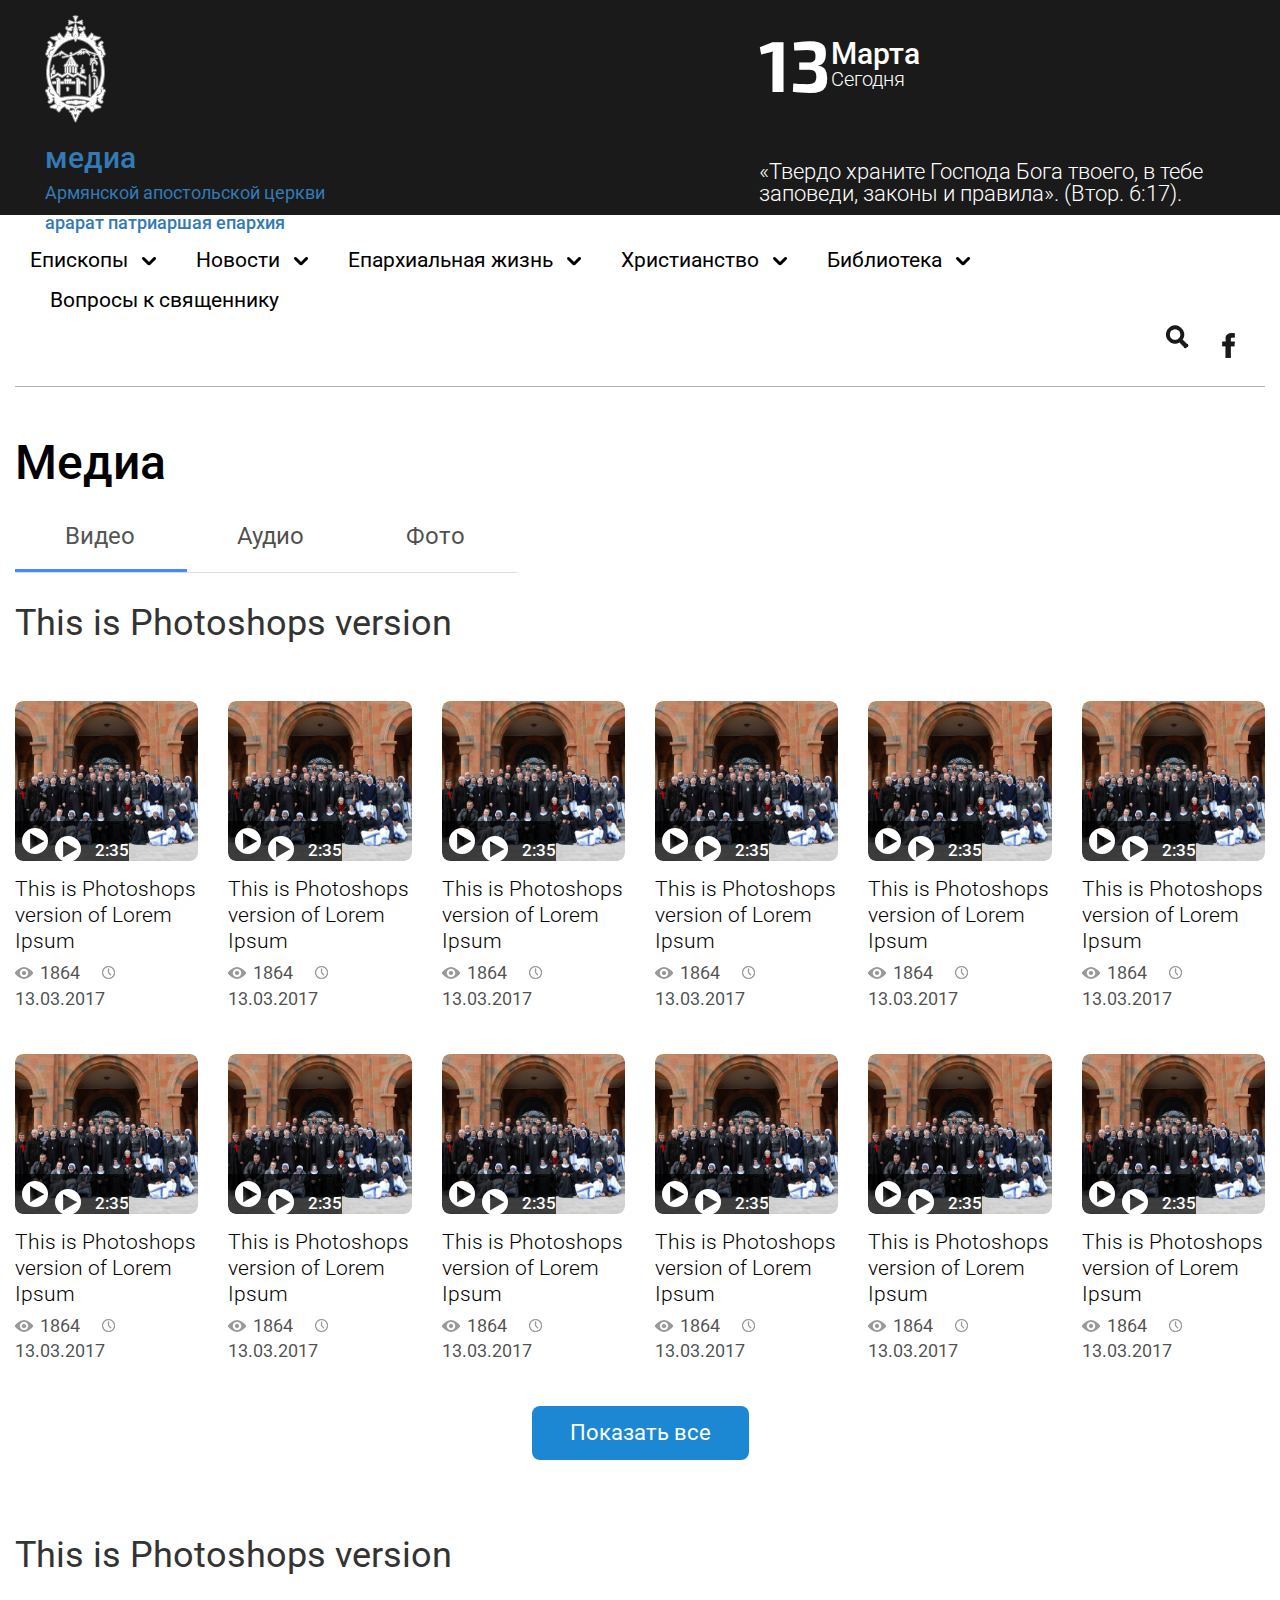
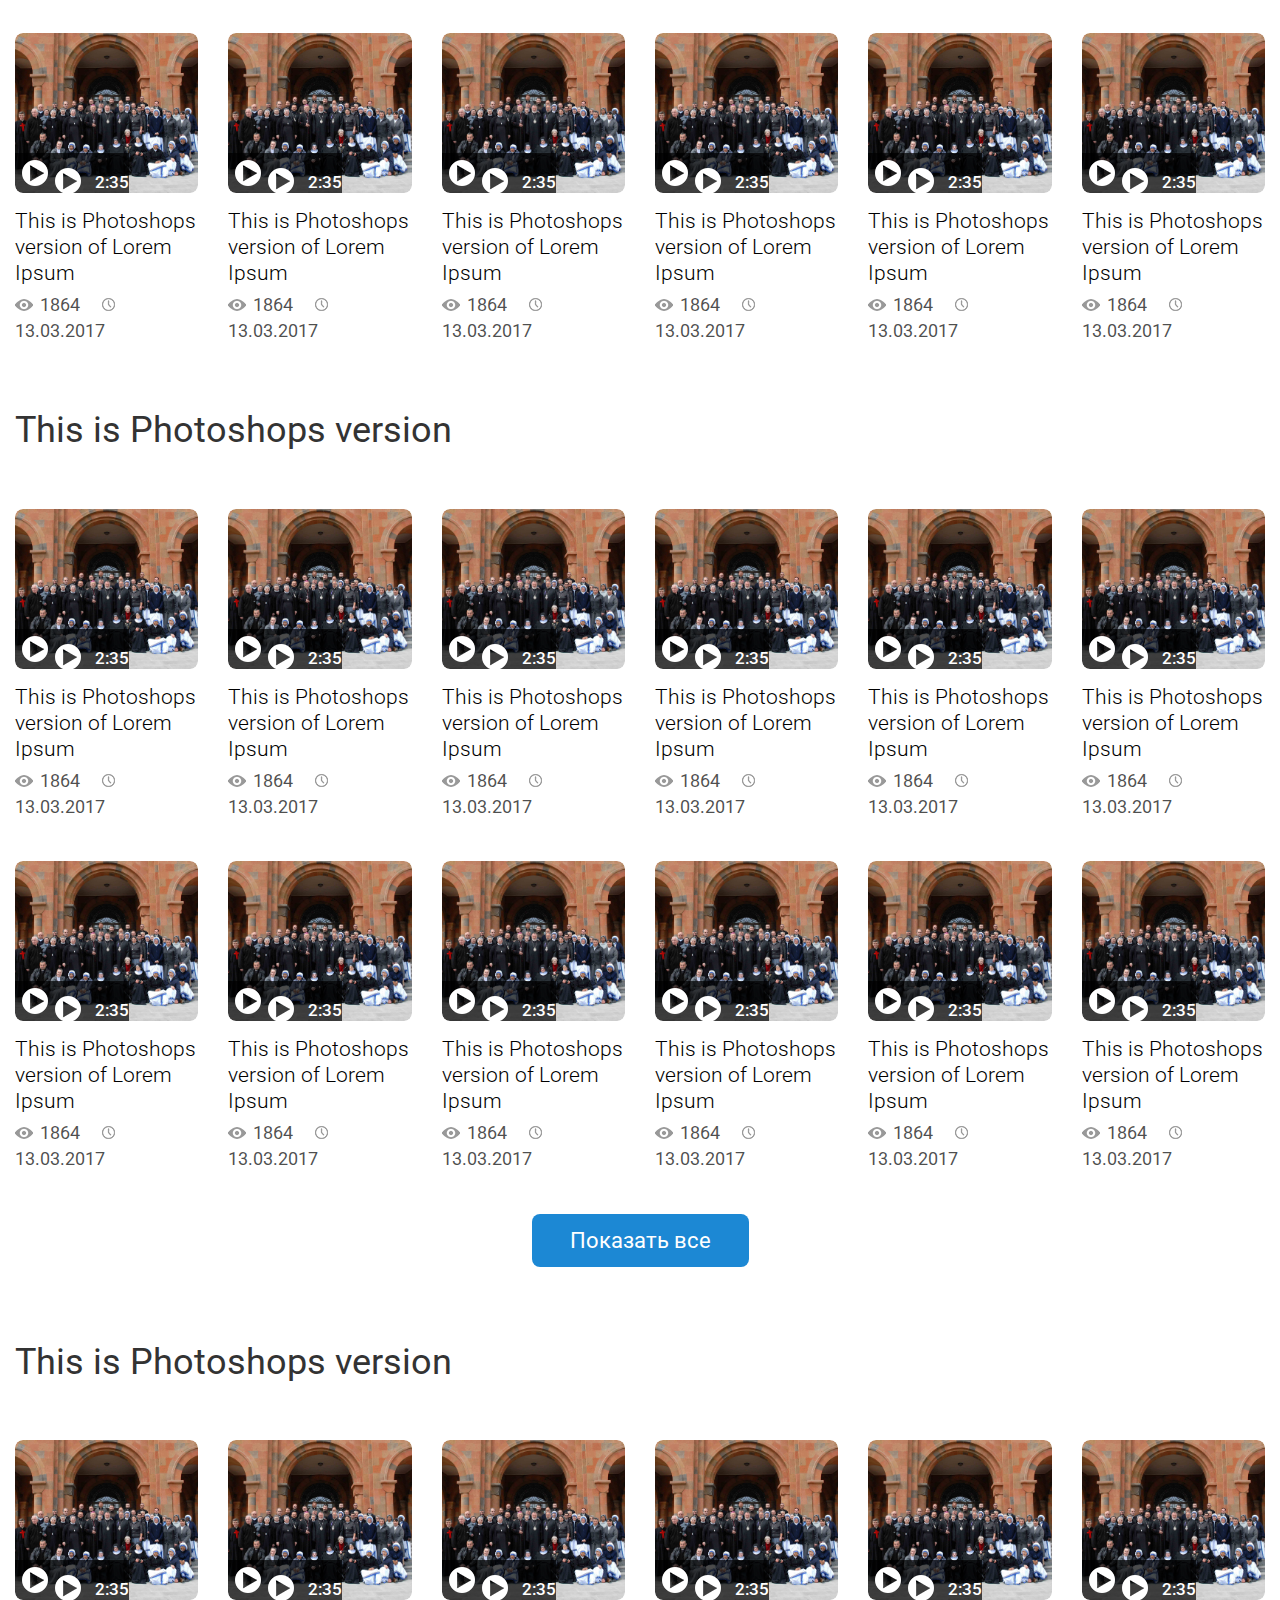
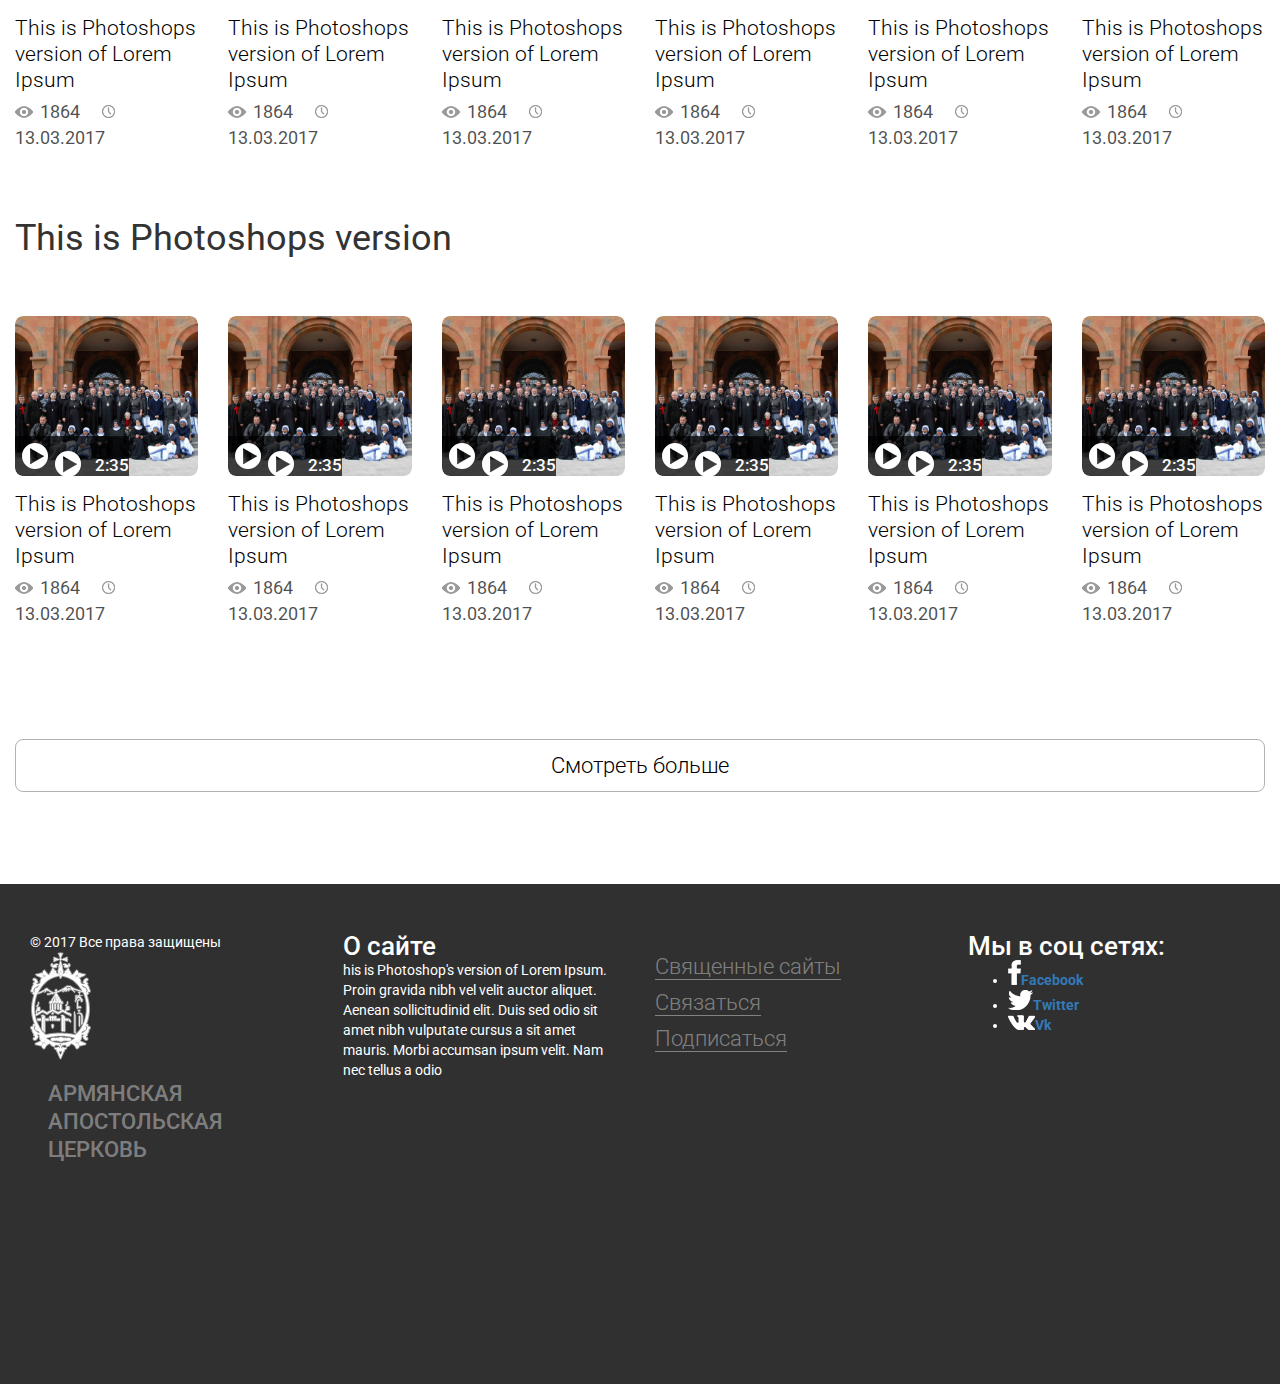
<file: wp-content/themes/kanta/front-end/media.html>
<!doctype html>
<html lang="en">
<head>
    <meta charset="UTF-8">
    <meta name="viewport" content="width=device-width, user-scalable=no, initial-scale=1.0, maximum-scale=1.0, minimum-scale=1.0">
    <meta http-equiv="X-UA-Compatible" content="ie=edge">
    <title>Document</title>
    <link href="https://fonts.googleapis.com/css?family=Roboto:300,400,500,700,900" rel="stylesheet">
    <link href="https://fonts.googleapis.com/css?family=Exo+2:500,700" rel="stylesheet">
    <link rel="stylesheet" href="../style.css">
</head>
<body>
<header id="al-library-header" class="main-header">
    <div class="container-fluid black">
        <div class="col-md-7">
            <a href="index.html" class="navbar-brand">
                <div>
                    <img src="../assets/img/logo.png" alt="image">
                </div>
                <p><strong>медиа</strong>Армянской апостольской церкви<small>арарат патриаршая епархия</small></p>
            </a>
        </div>
        <div class="col-md-5">
            <div class="today">
                <strong>13</strong>
                <figure>
                    <sup>Марта</sup>
                    <sub>Сегодня</sub>
                </figure>
            </div>
            <p class="header-quote">«Твердо храните Господа Бога твоего, в тебе <br>
                заповеди, законы и правила». (Втор. 6:17).
            </p>
        </div>
    </div>
</header>
<nav id="al-library-navbar" class="navbar navbar-default">
    <div class="container-fluid">
        <div class="col-md-12 al-border-bottom">
            <div class="navbar-header">
                <button type="button" class="navbar-toggle collapsed" data-toggle="collapse" data-target="#bs-example-navbar-collapse-1" aria-expanded="false">
                    <span class="sr-only">Toggle navigation</span>
                    <span class="icon-bar"></span>
                    <span class="icon-bar"></span>
                    <span class="icon-bar"></span>
                </button>
            </div>
            <div class="collapse navbar-collapse" id="bs-example-navbar-collapse-1">
                <ul class="nav navbar-nav">
                    <li class="dropdown">
                        <a href="#" class="dropdown-toggle al-menu-parts al-random" data-toggle="dropdown" role="button" aria-haspopup="true" aria-expanded="false">Епископы<i class="dropdown-arrow dropdown-arrow-black"></i></a>
                        <ul class="dropdown-menu">
                            <li><strong>Епископы</strong></li>
                            <li><a href="#">This is Photoshop's version</a></li>
                            <li><a href="#">This is Photoshop's version</a></li>
                            <li><a href="#">This is Photoshop's version</a></li>
                            <li><a href="#">This is Photoshop's version</a></li>
                        </ul>
                    </li>
                    <li class="dropdown">
                        <a href="#" class="dropdown-toggle al-menu-parts" data-toggle="dropdown" role="button" aria-haspopup="true" aria-expanded="false">Новости<i class="dropdown-arrow dropdown-arrow-black"></i></a>
                        <ul class="dropdown-menu">
                            <li><strong>Епископы</strong></li>
                            <li><a href="#">This is Photoshop's version</a></li>
                            <li><a href="#">This is Photoshop's version</a></li>
                            <li><a href="#">This is Photoshop's version</a></li>
                            <li><a href="#">This is Photoshop's version</a></li>
                        </ul>
                    </li>
                    <li class="dropdown">
                        <a href="#" class="dropdown-toggle al-menu-parts" data-toggle="dropdown" role="button" aria-haspopup="true" aria-expanded="false">Епархиальная жизнь<i class="dropdown-arrow dropdown-arrow-black"></i></a>
                        <ul class="dropdown-menu">
                            <li><strong>Епископы</strong></li>
                            <li><a href="#">This is Photoshop's version</a></li>
                            <li><a href="#">This is Photoshop's version</a></li>
                            <li><a href="#">This is Photoshop's version</a></li>
                            <li><a href="#">This is Photoshop's version</a></li>
                        </ul>
                    </li>
                    <li class="dropdown">
                        <a href="#" class="dropdown-toggle al-menu-parts" data-toggle="dropdown" role="button" aria-haspopup="true" aria-expanded="false">Христианство<i class="dropdown-arrow dropdown-arrow-black"></i></a>
                        <ul class="dropdown-menu">
                            <li><strong>Епископы</strong></li>
                            <li><a href="#">This is Photoshop's version</a></li>
                            <li><a href="#">This is Photoshop's version</a></li>
                            <li><a href="#">This is Photoshop's version</a></li>
                            <li><a href="#">This is Photoshop's version</a></li>
                        </ul>
                    </li>
                    <li class="dropdown">
                        <a href="#" class="dropdown-toggle al-menu-parts" data-toggle="dropdown" role="button" aria-haspopup="true" aria-expanded="false">Библиотека<i class="dropdown-arrow dropdown-arrow-black"></i></a>
                        <ul class="dropdown-menu">
                            <li><strong>Епископы</strong></li>
                            <li><a href="#">This is Photoshop's version</a></li>
                            <li><a href="#">This is Photoshop's version</a></li>
                            <li><a href="#">This is Photoshop's version</a></li>
                            <li><a href="#">This is Photoshop's version</a></li>
                        </ul>
                    </li>
                    <li><a href="#" class="al-menu-parts">Вопросы к священнику</a></li>
                </ul>
                <div class="col-md-3 pull-right al-news-search-box">
                    <form>
                        <input type="search" placeholder="Поиск">
                        <i class="al-search-black"></i>
                    </form>
                    <a href="" class="al-fc-news-black"></a>
                </div>
            </div>
        </div>
    </div>
</nav>
<main class="al-main-media">
    <div class="container-fluid">
        <h2 class="al-head-title">Медиа</h2>
        <ul id="media-threenavs" class="al-global-style-tabs nav nav-tabs lavalamp">
            <li class="active lavalamp-item"><a href="#media-tab-videos" data-toggle="tab">Видео</a></li>
            <li class="lavalamp-item"><a href="#media-tab-audio" data-toggle="tab">Аудио</a></li>
            <li class="lavalamp-item"><a href="#media-tab-photo" data-toggle="tab">Фото</a></li>
        </ul>
        <div class="tab-content">
            <div id="media-tab-videos" class="tab-pane fade in active">
                <section class="al-playlist">
                    <p>This is Photoshops version</p>
                    <div class="row">
                        <figure class="col-md-2">
                            <div class="al-radius">
                                <img class="al-radius" src="../assets/img/christian-2.jpg" alt="">
                                <a href="" class="al-play play-big"></a>
                                <span>
                                 <i class="play"></i>
                                    2:35
                                </span>
                            </div>
                            <figcaption><a href="">This is Photoshops version of Lorem Ipsum</a></figcaption>
                            <span class="al-date-and-views">
                                <i class="visible-48"></i><span>1864</span><i class="clock-small"></i> 13.03.2017
                            </span>
                        </figure>
                        <figure class="col-md-2">
                            <div class="al-radius">
                                <img class="al-radius" src="../assets/img/christian-2.jpg" alt="">
                                <a href="" class="al-play play-big"></a>
                                <span>
                                 <i class="play"></i>
                                    2:35
                                </span>
                            </div>
                            <figcaption><a href="">This is Photoshops version of Lorem Ipsum</a></figcaption>
                            <span class="al-date-and-views">
                                <i class="visible-48"></i><span>1864</span><i class="clock-small"></i> 13.03.2017
                            </span>
                        </figure>
                        <figure class="col-md-2">
                            <div class="al-radius">
                                <img class="al-radius" src="../assets/img/christian-2.jpg" alt="">
                                <a href="" class="al-play play-big"></a>
                                <span>
                                 <i class="play"></i>
                                    2:35
                                </span>
                            </div>
                            <figcaption><a href="">This is Photoshops version of Lorem Ipsum</a></figcaption>
                            <span class="al-date-and-views">
                                <i class="visible-48"></i><span>1864</span><i class="clock-small"></i> 13.03.2017
                            </span>
                        </figure>
                        <figure class="col-md-2">
                            <div class="al-radius">
                                <img class="al-radius" src="../assets/img/christian-2.jpg" alt="">
                                <a href="" class="al-play play-big"></a>
                                <span>
                                 <i class="play"></i>
                                    2:35
                                </span>
                            </div>
                            <figcaption><a href="">This is Photoshops version of Lorem Ipsum</a></figcaption>
                            <span class="al-date-and-views">
                                <i class="visible-48"></i><span>1864</span><i class="clock-small"></i> 13.03.2017
                            </span>
                        </figure>
                        <figure class="col-md-2">
                            <div class="al-radius">
                                <img class="al-radius" src="../assets/img/christian-2.jpg" alt="">
                                <a href="" class="al-play play-big"></a>
                                <span>
                                 <i class="play"></i>
                                    2:35
                                </span>
                            </div>
                            <figcaption><a href="">This is Photoshops version of Lorem Ipsum</a></figcaption>
                            <span class="al-date-and-views">
                                <i class="visible-48"></i><span>1864</span><i class="clock-small"></i> 13.03.2017
                            </span>
                        </figure>
                        <figure class="col-md-2">
                            <div class="al-radius">
                                <img class="al-radius" src="../assets/img/christian-2.jpg" alt="">
                                <a href="" class="al-play play-big"></a>
                                <span>
                                 <i class="play"></i>
                                    2:35
                                </span>
                            </div>
                            <figcaption><a href="">This is Photoshops version of Lorem Ipsum</a></figcaption>
                            <span class="al-date-and-views">
                                <i class="visible-48"></i><span>1864</span><i class="clock-small"></i> 13.03.2017
                            </span>
                        </figure>
                    </div>
                    <div class="row">
                        <figure class="col-md-2">
                            <div class="al-radius">
                                <img class="al-radius" src="../assets/img/christian-2.jpg" alt="">
                                <a href="" class="al-play play-big"></a>
                                <span>
                                 <i class="play"></i>
                                    2:35
                                </span>
                            </div>
                            <figcaption><a href="">This is Photoshops version of Lorem Ipsum</a></figcaption>
                            <span class="al-date-and-views">
                                <i class="visible-48"></i><span>1864</span><i class="clock-small"></i> 13.03.2017
                            </span>
                        </figure>
                        <figure class="col-md-2">
                            <div class="al-radius">
                                <img class="al-radius" src="../assets/img/christian-2.jpg" alt="">
                                <a href="" class="al-play play-big"></a>
                                <span>
                                 <i class="play"></i>
                                    2:35
                                </span>
                            </div>
                            <figcaption><a href="">This is Photoshops version of Lorem Ipsum</a></figcaption>
                            <span class="al-date-and-views">
                                <i class="visible-48"></i><span>1864</span><i class="clock-small"></i> 13.03.2017
                            </span>
                        </figure>
                        <figure class="col-md-2">
                            <div class="al-radius">
                                <img class="al-radius" src="../assets/img/christian-2.jpg" alt="">
                                <a href="" class="al-play play-big"></a>
                                <span>
                                 <i class="play"></i>
                                    2:35
                                </span>
                            </div>
                            <figcaption><a href="">This is Photoshops version of Lorem Ipsum</a></figcaption>
                            <span class="al-date-and-views">
                                <i class="visible-48"></i><span>1864</span><i class="clock-small"></i> 13.03.2017
                            </span>
                        </figure>
                        <figure class="col-md-2">
                            <div class="al-radius">
                                <img class="al-radius" src="../assets/img/christian-2.jpg" alt="">
                                <a href="" class="al-play play-big"></a>
                                <span>
                                 <i class="play"></i>
                                    2:35
                                </span>
                            </div>
                            <figcaption><a href="">This is Photoshops version of Lorem Ipsum</a></figcaption>
                            <span class="al-date-and-views">
                                <i class="visible-48"></i><span>1864</span><i class="clock-small"></i> 13.03.2017
                            </span>
                        </figure>
                        <figure class="col-md-2">
                            <div class="al-radius">
                                <img class="al-radius" src="../assets/img/christian-2.jpg" alt="">
                                <a href="" class="al-play play-big"></a>
                                <span>
                                 <i class="play"></i>
                                    2:35
                                </span>
                            </div>
                            <figcaption><a href="">This is Photoshops version of Lorem Ipsum</a></figcaption>
                            <span class="al-date-and-views">
                                <i class="visible-48"></i><span>1864</span><i class="clock-small"></i> 13.03.2017
                            </span>
                        </figure>
                        <figure class="col-md-2">
                            <div class="al-radius">
                                <img class="al-radius" src="../assets/img/christian-2.jpg" alt="">
                                <a href="" class="al-play play-big"></a>
                                <span>
                                 <i class="play"></i>
                                    2:35
                                </span>
                            </div>
                            <figcaption><a href="">This is Photoshops version of Lorem Ipsum</a></figcaption>
                            <span class="al-date-and-views">
                                <i class="visible-48"></i><span>1864</span><i class="clock-small"></i> 13.03.2017
                            </span>
                        </figure>
                    </div>
                    <div class="show-all">
                        <a href="" class="al-radius">Показать все</a>
                    </div>
                </section>
                <section class="al-playlist">
                    <p>This is Photoshops version</p>
                    <div class="row">
                        <figure class="col-md-2">
                            <div class="al-radius">
                                <img class="al-radius" src="../assets/img/christian-2.jpg" alt="">
                                <a href="" class="al-play play-big"></a>
                                <span>
                                 <i class="play"></i>
                                    2:35
                                </span>
                            </div>
                            <figcaption><a href="">This is Photoshops version of Lorem Ipsum</a></figcaption>
                            <span class="al-date-and-views">
                                <i class="visible-48"></i><span>1864</span><i class="clock-small"></i> 13.03.2017
                            </span>
                        </figure>
                        <figure class="col-md-2">
                            <div class="al-radius">
                                <img class="al-radius" src="../assets/img/christian-2.jpg" alt="">
                                <a href="" class="al-play play-big"></a>
                                <span>
                                 <i class="play"></i>
                                    2:35
                                </span>
                            </div>
                            <figcaption><a href="">This is Photoshops version of Lorem Ipsum</a></figcaption>
                            <span class="al-date-and-views">
                                <i class="visible-48"></i><span>1864</span><i class="clock-small"></i> 13.03.2017
                            </span>
                        </figure>
                        <figure class="col-md-2">
                            <div class="al-radius">
                                <img class="al-radius" src="../assets/img/christian-2.jpg" alt="">
                                <a href="" class="al-play play-big"></a>
                                <span>
                                 <i class="play"></i>
                                    2:35
                                </span>
                            </div>
                            <figcaption><a href="">This is Photoshops version of Lorem Ipsum</a></figcaption>
                            <span class="al-date-and-views">
                                <i class="visible-48"></i><span>1864</span><i class="clock-small"></i> 13.03.2017
                            </span>
                        </figure>
                        <figure class="col-md-2">
                            <div class="al-radius">
                                <img class="al-radius" src="../assets/img/christian-2.jpg" alt="">
                                <a href="" class="al-play play-big"></a>
                                <span>
                                 <i class="play"></i>
                                    2:35
                                </span>
                            </div>
                            <figcaption><a href="">This is Photoshops version of Lorem Ipsum</a></figcaption>
                            <span class="al-date-and-views">
                                <i class="visible-48"></i><span>1864</span><i class="clock-small"></i> 13.03.2017
                            </span>
                        </figure>
                        <figure class="col-md-2">
                            <div class="al-radius">
                                <img class="al-radius" src="../assets/img/christian-2.jpg" alt="">
                                <a href="" class="al-play play-big"></a>
                                <span>
                                 <i class="play"></i>
                                    2:35
                                </span>
                            </div>
                            <figcaption><a href="">This is Photoshops version of Lorem Ipsum</a></figcaption>
                            <span class="al-date-and-views">
                                <i class="visible-48"></i><span>1864</span><i class="clock-small"></i> 13.03.2017
                            </span>
                        </figure>
                        <figure class="col-md-2">
                            <div class="al-radius">
                                <img class="al-radius" src="../assets/img/christian-2.jpg" alt="">
                                <a href="" class="al-play play-big"></a>
                                <span>
                                 <i class="play"></i>
                                    2:35
                                </span>
                            </div>
                            <figcaption><a href="">This is Photoshops version of Lorem Ipsum</a></figcaption>
                            <span class="al-date-and-views">
                                <i class="visible-48"></i><span>1864</span><i class="clock-small"></i> 13.03.2017
                            </span>
                        </figure>
                    </div>
                    <p>This is Photoshops version</p>
                    <div class="row">
                        <figure class="col-md-2">
                            <div class="al-radius">
                                <img class="al-radius" src="../assets/img/christian-2.jpg" alt="">
                                <a href="" class="al-play play-big"></a>
                                <span>
                                 <i class="play"></i>
                                    2:35
                                </span>
                            </div>
                            <figcaption><a href="">This is Photoshops version of Lorem Ipsum</a></figcaption>
                            <span class="al-date-and-views">
                                <i class="visible-48"></i><span>1864</span><i class="clock-small"></i> 13.03.2017
                            </span>
                        </figure>
                        <figure class="col-md-2">
                            <div class="al-radius">
                                <img class="al-radius" src="../assets/img/christian-2.jpg" alt="">
                                <a href="" class="al-play play-big"></a>
                                <span>
                                 <i class="play"></i>
                                    2:35
                                </span>
                            </div>
                            <figcaption><a href="">This is Photoshops version of Lorem Ipsum</a></figcaption>
                            <span class="al-date-and-views">
                                <i class="visible-48"></i><span>1864</span><i class="clock-small"></i> 13.03.2017
                            </span>
                        </figure>
                        <figure class="col-md-2">
                            <div class="al-radius">
                                <img class="al-radius" src="../assets/img/christian-2.jpg" alt="">
                                <a href="" class="al-play play-big"></a>
                                <span>
                                 <i class="play"></i>
                                    2:35
                                </span>
                            </div>
                            <figcaption><a href="">This is Photoshops version of Lorem Ipsum</a></figcaption>
                            <span class="al-date-and-views">
                                <i class="visible-48"></i><span>1864</span><i class="clock-small"></i> 13.03.2017
                            </span>
                        </figure>
                        <figure class="col-md-2">
                            <div class="al-radius">
                                <img class="al-radius" src="../assets/img/christian-2.jpg" alt="">
                                <a href="" class="al-play play-big"></a>
                                <span>
                                 <i class="play"></i>
                                    2:35
                                </span>
                            </div>
                            <figcaption><a href="">This is Photoshops version of Lorem Ipsum</a></figcaption>
                            <span class="al-date-and-views">
                                <i class="visible-48"></i><span>1864</span><i class="clock-small"></i> 13.03.2017
                            </span>
                        </figure>
                        <figure class="col-md-2">
                            <div class="al-radius">
                                <img class="al-radius" src="../assets/img/christian-2.jpg" alt="">
                                <a href="" class="al-play play-big"></a>
                                <span>
                                 <i class="play"></i>
                                    2:35
                                </span>
                            </div>
                            <figcaption><a href="">This is Photoshops version of Lorem Ipsum</a></figcaption>
                            <span class="al-date-and-views">
                                <i class="visible-48"></i><span>1864</span><i class="clock-small"></i> 13.03.2017
                            </span>
                        </figure>
                        <figure class="col-md-2">
                            <div class="al-radius">
                                <img class="al-radius" src="../assets/img/christian-2.jpg" alt="">
                                <a href="" class="al-play play-big"></a>
                                <span>
                                 <i class="play"></i>
                                    2:35
                                </span>
                            </div>
                            <figcaption><a href="">This is Photoshops version of Lorem Ipsum</a></figcaption>
                            <span class="al-date-and-views">
                                <i class="visible-48"></i><span>1864</span><i class="clock-small"></i> 13.03.2017
                            </span>
                        </figure>
                    </div>
                    <div class="row">
                        <figure class="col-md-2">
                            <div class="al-radius">
                                <img class="al-radius" src="../assets/img/christian-2.jpg" alt="">
                                <a href="" class="al-play play-big"></a>
                                <span>
                                 <i class="play"></i>
                                    2:35
                                </span>
                            </div>
                            <figcaption><a href="">This is Photoshops version of Lorem Ipsum</a></figcaption>
                            <span class="al-date-and-views">
                                <i class="visible-48"></i><span>1864</span><i class="clock-small"></i> 13.03.2017
                            </span>
                        </figure>
                        <figure class="col-md-2">
                            <div class="al-radius">
                                <img class="al-radius" src="../assets/img/christian-2.jpg" alt="">
                                <a href="" class="al-play play-big"></a>
                                <span>
                                 <i class="play"></i>
                                    2:35
                                </span>
                            </div>
                            <figcaption><a href="">This is Photoshops version of Lorem Ipsum</a></figcaption>
                            <span class="al-date-and-views">
                                <i class="visible-48"></i><span>1864</span><i class="clock-small"></i> 13.03.2017
                            </span>
                        </figure>
                        <figure class="col-md-2">
                            <div class="al-radius">
                                <img class="al-radius" src="../assets/img/christian-2.jpg" alt="">
                                <a href="" class="al-play play-big"></a>
                                <span>
                                 <i class="play"></i>
                                    2:35
                                </span>
                            </div>
                            <figcaption><a href="">This is Photoshops version of Lorem Ipsum</a></figcaption>
                            <span class="al-date-and-views">
                                <i class="visible-48"></i><span>1864</span><i class="clock-small"></i> 13.03.2017
                            </span>
                        </figure>
                        <figure class="col-md-2">
                            <div class="al-radius">
                                <img class="al-radius" src="../assets/img/christian-2.jpg" alt="">
                                <a href="" class="al-play play-big"></a>
                                <span>
                                 <i class="play"></i>
                                    2:35
                                </span>
                            </div>
                            <figcaption><a href="">This is Photoshops version of Lorem Ipsum</a></figcaption>
                            <span class="al-date-and-views">
                                <i class="visible-48"></i><span>1864</span><i class="clock-small"></i> 13.03.2017
                            </span>
                        </figure>
                        <figure class="col-md-2">
                            <div class="al-radius">
                                <img class="al-radius" src="../assets/img/christian-2.jpg" alt="">
                                <a href="" class="al-play play-big"></a>
                                <span>
                                 <i class="play"></i>
                                    2:35
                                </span>
                            </div>
                            <figcaption><a href="">This is Photoshops version of Lorem Ipsum</a></figcaption>
                            <span class="al-date-and-views">
                                <i class="visible-48"></i><span>1864</span><i class="clock-small"></i> 13.03.2017
                            </span>
                        </figure>
                        <figure class="col-md-2">
                            <div class="al-radius">
                                <img class="al-radius" src="../assets/img/christian-2.jpg" alt="">
                                <a href="" class="al-play play-big"></a>
                                <span>
                                 <i class="play"></i>
                                    2:35
                                </span>
                            </div>
                            <figcaption><a href="">This is Photoshops version of Lorem Ipsum</a></figcaption>
                            <span class="al-date-and-views">
                                <i class="visible-48"></i><span>1864</span><i class="clock-small"></i> 13.03.2017
                            </span>
                        </figure>
                    </div>
                    <div class="show-all">
                        <a href="" class="al-radius">Показать все</a>
                    </div>
                </section>
                <section class="al-playlist">
                    <p>This is Photoshops version</p>
                    <div class="row">
                        <figure class="col-md-2">
                            <div class="al-radius">
                                <img class="al-radius" src="../assets/img/christian-2.jpg" alt="">
                                <a href="" class="al-play play-big"></a>
                                <span>
                                 <i class="play"></i>
                                    2:35
                                </span>
                            </div>
                            <figcaption><a href="">This is Photoshops version of Lorem Ipsum</a></figcaption>
                            <span class="al-date-and-views">
                                <i class="visible-48"></i><span>1864</span><i class="clock-small"></i> 13.03.2017
                            </span>
                        </figure>
                        <figure class="col-md-2">
                            <div class="al-radius">
                                <img class="al-radius" src="../assets/img/christian-2.jpg" alt="">
                                <a href="" class="al-play play-big"></a>
                                <span>
                                 <i class="play"></i>
                                    2:35
                                </span>
                            </div>
                            <figcaption><a href="">This is Photoshops version of Lorem Ipsum</a></figcaption>
                            <span class="al-date-and-views">
                                <i class="visible-48"></i><span>1864</span><i class="clock-small"></i> 13.03.2017
                            </span>
                        </figure>
                        <figure class="col-md-2">
                            <div class="al-radius">
                                <img class="al-radius" src="../assets/img/christian-2.jpg" alt="">
                                <a href="" class="al-play play-big"></a>
                                <span>
                                 <i class="play"></i>
                                    2:35
                                </span>
                            </div>
                            <figcaption><a href="">This is Photoshops version of Lorem Ipsum</a></figcaption>
                            <span class="al-date-and-views">
                                <i class="visible-48"></i><span>1864</span><i class="clock-small"></i> 13.03.2017
                            </span>
                        </figure>
                        <figure class="col-md-2">
                            <div class="al-radius">
                                <img class="al-radius" src="../assets/img/christian-2.jpg" alt="">
                                <a href="" class="al-play play-big"></a>
                                <span>
                                 <i class="play"></i>
                                    2:35
                                </span>
                            </div>
                            <figcaption><a href="">This is Photoshops version of Lorem Ipsum</a></figcaption>
                            <span class="al-date-and-views">
                                <i class="visible-48"></i><span>1864</span><i class="clock-small"></i> 13.03.2017
                            </span>
                        </figure>
                        <figure class="col-md-2">
                            <div class="al-radius">
                                <img class="al-radius" src="../assets/img/christian-2.jpg" alt="">
                                <a href="" class="al-play play-big"></a>
                                <span>
                                 <i class="play"></i>
                                    2:35
                                </span>
                            </div>
                            <figcaption><a href="">This is Photoshops version of Lorem Ipsum</a></figcaption>
                            <span class="al-date-and-views">
                                <i class="visible-48"></i><span>1864</span><i class="clock-small"></i> 13.03.2017
                            </span>
                        </figure>
                        <figure class="col-md-2">
                            <div class="al-radius">
                                <img class="al-radius" src="../assets/img/christian-2.jpg" alt="">
                                <a href="" class="al-play play-big"></a>
                                <span>
                                 <i class="play"></i>
                                    2:35
                                </span>
                            </div>
                            <figcaption><a href="">This is Photoshops version of Lorem Ipsum</a></figcaption>
                            <span class="al-date-and-views">
                                <i class="visible-48"></i><span>1864</span><i class="clock-small"></i> 13.03.2017
                            </span>
                        </figure>
                    </div>
                    <p>This is Photoshops version</p>
                    <div class="row">
                        <figure class="col-md-2">
                            <div class="al-radius">
                                <img class="al-radius" src="../assets/img/christian-2.jpg" alt="">
                                <a href="" class="al-play play-big"></a>
                                <span>
                                 <i class="play"></i>
                                    2:35
                                </span>
                            </div>
                            <figcaption><a href="">This is Photoshops version of Lorem Ipsum</a></figcaption>
                            <span class="al-date-and-views">
                                <i class="visible-48"></i><span>1864</span><i class="clock-small"></i> 13.03.2017
                            </span>
                        </figure>
                        <figure class="col-md-2">
                            <div class="al-radius">
                                <img class="al-radius" src="../assets/img/christian-2.jpg" alt="">
                                <a href="" class="al-play play-big"></a>
                                <span>
                                 <i class="play"></i>
                                    2:35
                                </span>
                            </div>
                            <figcaption><a href="">This is Photoshops version of Lorem Ipsum</a></figcaption>
                            <span class="al-date-and-views">
                                <i class="visible-48"></i><span>1864</span><i class="clock-small"></i> 13.03.2017
                            </span>
                        </figure>
                        <figure class="col-md-2">
                            <div class="al-radius">
                                <img class="al-radius" src="../assets/img/christian-2.jpg" alt="">
                                <a href="" class="al-play play-big"></a>
                                <span>
                                 <i class="play"></i>
                                    2:35
                                </span>
                            </div>
                            <figcaption><a href="">This is Photoshops version of Lorem Ipsum</a></figcaption>
                            <span class="al-date-and-views">
                                <i class="visible-48"></i><span>1864</span><i class="clock-small"></i> 13.03.2017
                            </span>
                        </figure>
                        <figure class="col-md-2">
                            <div class="al-radius">
                                <img class="al-radius" src="../assets/img/christian-2.jpg" alt="">
                                <a href="" class="al-play play-big"></a>
                                <span>
                                 <i class="play"></i>
                                    2:35
                                </span>
                            </div>
                            <figcaption><a href="">This is Photoshops version of Lorem Ipsum</a></figcaption>
                            <span class="al-date-and-views">
                                <i class="visible-48"></i><span>1864</span><i class="clock-small"></i> 13.03.2017
                            </span>
                        </figure>
                        <figure class="col-md-2">
                            <div class="al-radius">
                                <img class="al-radius" src="../assets/img/christian-2.jpg" alt="">
                                <a href="" class="al-play play-big"></a>
                                <span>
                                 <i class="play"></i>
                                    2:35
                                </span>
                            </div>
                            <figcaption><a href="">This is Photoshops version of Lorem Ipsum</a></figcaption>
                            <span class="al-date-and-views">
                                <i class="visible-48"></i><span>1864</span><i class="clock-small"></i> 13.03.2017
                            </span>
                        </figure>
                        <figure class="col-md-2">
                            <div class="al-radius">
                                <img class="al-radius" src="../assets/img/christian-2.jpg" alt="">
                                <a href="" class="al-play play-big"></a>
                                <span>
                                 <i class="play"></i>
                                    2:35
                                </span>
                            </div>
                            <figcaption><a href="">This is Photoshops version of Lorem Ipsum</a></figcaption>
                            <span class="al-date-and-views">
                                <i class="visible-48"></i><span>1864</span><i class="clock-small"></i> 13.03.2017
                            </span>
                        </figure>
                    </div>
                </section>
                <div class="see-more al-radius">
                    <a href="" class="al-radius">Смотреть больше</a>
                </div>
            </div>
            <div id="media-tab-audio" class="tab-pane">
                <p>On Construction</p>
            </div>
            <div id="media-tab-photo" class="tab-pane">
                <section class="row al-photo-album">
                    <div class="col-md-6">
                        <p class="al-main-title">This is Photoshops version</p>
                        <div class="row al-st">
                            <figure class="col-md-8 al-radius">
                                <div class="al-large-wrapper">
                                    <a class="al-link-img" href="">
                                        <img class="al-radius" src="../assets/img/church-1.jpg" alt="image">
                                    </a>
                                    <span class="al-left-bottom-ic"><i class="camera"></i></span>
                                    <a href="" class="main-content">
                                        <p>This is Photoshops version</p>
                                        <span class="al-date-and-views">
                                            <i class="view-white"></i><span>1864</span><i class="clock-white"></i> 13.03.2017
                                         </span>
                                    </a>
                                </div>
                            </figure>
                            <figure class="col-md-4">
                                <div class="al-wrapper">
                                    <a href="">
                                        <img class="al-radius" src="../assets/img/church-2.jpeg" alt="image">
                                    </a>
                                    <span class="al-left-bottom-ic"><i class="camera-small"></i></span>
                                </div>
                                <a href="">This is Photoshops version of Lorem Ipsum</a>
                                <span class="al-date-and-views">
                                    <i class="visible-48"></i><span>1864</span><i class="clock-small"></i> 13.03.2017
                                </span>
                            </figure>
                        </div>
                        <div class="row al-st">
                            <figure class="col-md-4">
                                <div class="al-wrapper">
                                    <a href="">
                                        <img class="al-radius" src="../assets/img/church-2.jpeg" alt="image">
                                    </a>
                                    <span class="al-left-bottom-ic"><i class="camera-small"></i></span>
                                </div>
                                <a href="">This is Photoshops version of Lorem Ipsum</a>
                                <span class="al-date-and-views">
                                    <i class="visible-48"></i><span>1864</span><i class="clock-small"></i> 13.03.2017
                                </span>
                            </figure>
                            <figure class="col-md-4">
                                <div class="al-wrapper">
                                    <a href="">
                                        <img class="al-radius" src="../assets/img/church-2.jpeg" alt="image">
                                    </a>
                                    <span class="al-left-bottom-ic"><i class="camera-small"></i></span>
                                </div>
                                <a href="">This is Photoshops version of Lorem Ipsum</a>
                                <span class="al-date-and-views">
                                    <i class="visible-48"></i><span>1864</span><i class="clock-small"></i> 13.03.2017
                                </span>
                            </figure>
                            <figure class="col-md-4">
                                <div class="al-wrapper">
                                    <a href="">
                                        <img class="al-radius" src="../assets/img/church-2.jpeg" alt="image">
                                    </a>
                                    <span class="al-left-bottom-ic"><i class="camera-small"></i></span>
                                </div>
                                <a href="">This is Photoshops version of Lorem Ipsum</a>
                                <span class="al-date-and-views">
                                    <i class="visible-48"></i><span>1864</span><i class="clock-small"></i> 13.03.2017
                                </span>
                            </figure>
                        </div>
                        <div class="al-arrows-holder">
                            <span class="al-radius"><i class="arrow-left-small"></i></span>
                            <span class="al-radius"><i class="arrow-right-small"></i></span>
                        </div>
                    </div>
                    <div class="col-md-6">
                        <p class="al-main-title">This is Photoshops version</p>
                        <div class="row al-st">
                            <figure class="col-md-8 al-radius">
                                <div class="al-large-wrapper">
                                    <a class="al-link-img" href="">
                                        <img class="al-radius" src="../assets/img/church-1.jpg" alt="image">
                                    </a>
                                    <span class="al-left-bottom-ic"><i class="camera"></i></span>
                                    <a href="" class="main-content">
                                        <p>This is Photoshops version</p>
                                        <span class="al-date-and-views">
                                            <i class="view-white"></i><span>1864</span><i class="clock-white"></i> 13.03.2017
                                         </span>
                                    </a>
                                </div>
                            </figure>
                            <figure class="col-md-4">
                                <div class="al-wrapper">
                                    <a href="">
                                        <img class="al-radius" src="../assets/img/church-2.jpeg" alt="image">
                                    </a>
                                    <span class="al-left-bottom-ic"><i class="camera-small"></i></span>
                                </div>
                                <a href="">This is Photoshops version of Lorem Ipsum</a>
                                <span class="al-date-and-views">
                                    <i class="visible-48"></i><span>1864</span><i class="clock-small"></i> 13.03.2017
                                </span>
                            </figure>
                        </div>
                        <div class="row al-st">
                            <figure class="col-md-4">
                                <div class="al-wrapper">
                                    <a href="">
                                        <img class="al-radius" src="../assets/img/church-2.jpeg" alt="image">
                                    </a>
                                    <span class="al-left-bottom-ic"><i class="camera-small"></i></span>
                                </div>
                                <a href="">This is Photoshops version of Lorem Ipsum</a>
                                <span class="al-date-and-views">
                                    <i class="visible-48"></i><span>1864</span><i class="clock-small"></i> 13.03.2017
                                </span>
                            </figure>
                            <figure class="col-md-4">
                                <div class="al-wrapper">
                                    <a href="">
                                        <img class="al-radius" src="../assets/img/church-2.jpeg" alt="image">
                                    </a>
                                    <span class="al-left-bottom-ic"><i class="camera-small"></i></span>
                                </div>
                                <a href="">This is Photoshops version of Lorem Ipsum</a>
                                <span class="al-date-and-views">
                                    <i class="visible-48"></i><span>1864</span><i class="clock-small"></i> 13.03.2017
                                </span>
                            </figure>
                            <figure class="col-md-4">
                                <div class="al-wrapper">
                                    <a href="">
                                        <img class="al-radius" src="../assets/img/church-2.jpeg" alt="image">
                                    </a>
                                    <span class="al-left-bottom-ic"><i class="camera-small"></i></span>
                                </div>
                                <a href="">This is Photoshops version of Lorem Ipsum</a>
                                <span class="al-date-and-views">
                                    <i class="visible-48"></i><span>1864</span><i class="clock-small"></i> 13.03.2017
                                </span>
                            </figure>
                        </div>
                        <div class="al-arrows-holder">
                            <span class="al-radius"><i class="arrow-left-small"></i></span>
                            <span class="al-radius"><i class="arrow-right-small"></i></span>
                        </div>
                    </div>
                </section>
                <section class="row al-photo-album">
                    <div class="col-md-6">
                        <p class="al-main-title">This is Photoshops version</p>
                        <div class="row al-st">
                            <figure class="col-md-8 al-radius">
                                <div class="al-large-wrapper">
                                    <a class="al-link-img" href="">
                                        <img class="al-radius" src="../assets/img/church-1.jpg" alt="image">
                                    </a>
                                    <span class="al-left-bottom-ic"><i class="camera"></i></span>
                                    <a href="" class="main-content">
                                        <p>This is Photoshops version</p>
                                        <span class="al-date-and-views">
                                            <i class="view-white"></i><span>1864</span><i class="clock-white"></i> 13.03.2017
                                         </span>
                                    </a>
                                </div>
                            </figure>
                            <figure class="col-md-4">
                                <div class="al-wrapper">
                                    <a href="">
                                        <img class="al-radius" src="../assets/img/church-2.jpeg" alt="image">
                                    </a>
                                    <span class="al-left-bottom-ic"><i class="camera-small"></i></span>
                                </div>
                                <a href="">This is Photoshops version of Lorem Ipsum</a>
                                <span class="al-date-and-views">
                                    <i class="visible-48"></i><span>1864</span><i class="clock-small"></i> 13.03.2017
                                </span>
                            </figure>
                        </div>
                        <div class="row al-st">
                            <figure class="col-md-4">
                                <div class="al-wrapper">
                                    <a href="">
                                        <img class="al-radius" src="../assets/img/church-2.jpeg" alt="image">
                                    </a>
                                    <span class="al-left-bottom-ic"><i class="camera-small"></i></span>
                                </div>
                                <a href="">This is Photoshops version of Lorem Ipsum</a>
                                <span class="al-date-and-views">
                                    <i class="visible-48"></i><span>1864</span><i class="clock-small"></i> 13.03.2017
                                </span>
                            </figure>
                            <figure class="col-md-4">
                                <div class="al-wrapper">
                                    <a href="">
                                        <img class="al-radius" src="../assets/img/church-2.jpeg" alt="image">
                                    </a>
                                    <span class="al-left-bottom-ic"><i class="camera-small"></i></span>
                                </div>
                                <a href="">This is Photoshops version of Lorem Ipsum</a>
                                <span class="al-date-and-views">
                                    <i class="visible-48"></i><span>1864</span><i class="clock-small"></i> 13.03.2017
                                </span>
                            </figure>
                            <figure class="col-md-4">
                                <div class="al-wrapper">
                                    <a href="">
                                        <img class="al-radius" src="../assets/img/church-2.jpeg" alt="image">
                                    </a>
                                    <span class="al-left-bottom-ic"><i class="camera-small"></i></span>
                                </div>
                                <a href="">This is Photoshops version of Lorem Ipsum</a>
                                <span class="al-date-and-views">
                                    <i class="visible-48"></i><span>1864</span><i class="clock-small"></i> 13.03.2017
                                </span>
                            </figure>
                        </div>
                        <div class="al-arrows-holder">
                            <span class="al-radius"><i class="arrow-left-small"></i></span>
                            <span class="al-radius"><i class="arrow-right-small"></i></span>
                        </div>
                    </div>
                    <div class="col-md-6">
                        <p class="al-main-title">This is Photoshops version</p>
                        <div class="row al-st">
                            <figure class="col-md-8 al-radius">
                                <div class="al-large-wrapper">
                                    <a class="al-link-img" href="">
                                        <img class="al-radius" src="../assets/img/church-1.jpg" alt="image">
                                    </a>
                                    <span class="al-left-bottom-ic"><i class="camera"></i></span>
                                    <a href="" class="main-content">
                                        <p>This is Photoshops version</p>
                                        <span class="al-date-and-views">
                                            <i class="view-white"></i><span>1864</span><i class="clock-white"></i> 13.03.2017
                                         </span>
                                    </a>
                                </div>
                            </figure>
                            <figure class="col-md-4">
                                <div class="al-wrapper">
                                    <a href="">
                                        <img class="al-radius" src="../assets/img/church-2.jpeg" alt="image">
                                    </a>
                                    <span class="al-left-bottom-ic"><i class="camera-small"></i></span>
                                </div>
                                <a href="">This is Photoshops version of Lorem Ipsum</a>
                                <span class="al-date-and-views">
                                    <i class="visible-48"></i><span>1864</span><i class="clock-small"></i> 13.03.2017
                                </span>
                            </figure>
                        </div>
                        <div class="row al-st">
                            <figure class="col-md-4">
                                <div class="al-wrapper">
                                    <a href="">
                                        <img class="al-radius" src="../assets/img/church-2.jpeg" alt="image">
                                    </a>
                                    <span class="al-left-bottom-ic"><i class="camera-small"></i></span>
                                </div>
                                <a href="">This is Photoshops version of Lorem Ipsum</a>
                                <span class="al-date-and-views">
                                    <i class="visible-48"></i><span>1864</span><i class="clock-small"></i> 13.03.2017
                                </span>
                            </figure>
                            <figure class="col-md-4">
                                <div class="al-wrapper">
                                    <a href="">
                                        <img class="al-radius" src="../assets/img/church-2.jpeg" alt="image">
                                    </a>
                                    <span class="al-left-bottom-ic"><i class="camera-small"></i></span>
                                </div>
                                <a href="">This is Photoshops version of Lorem Ipsum</a>
                                <span class="al-date-and-views">
                                    <i class="visible-48"></i><span>1864</span><i class="clock-small"></i> 13.03.2017
                                </span>
                            </figure>
                            <figure class="col-md-4">
                                <div class="al-wrapper">
                                    <a href="">
                                        <img class="al-radius" src="../assets/img/church-2.jpeg" alt="image">
                                    </a>
                                    <span class="al-left-bottom-ic"><i class="camera-small"></i></span>
                                </div>
                                <a href="">This is Photoshops version of Lorem Ipsum</a>
                                <span class="al-date-and-views">
                                    <i class="visible-48"></i><span>1864</span><i class="clock-small"></i> 13.03.2017
                                </span>
                            </figure>
                        </div>
                        <div class="al-arrows-holder">
                            <span class="al-radius"><i class="arrow-left-small"></i></span>
                            <span class="al-radius"><i class="arrow-right-small"></i></span>
                        </div>
                    </div>
                </section>
                <section class="row al-photo-album">
                    <div class="col-md-6">
                        <p class="al-main-title">This is Photoshops version</p>
                        <div class="row al-st">
                            <figure class="col-md-8 al-radius">
                                <div class="al-large-wrapper">
                                    <a class="al-link-img" href="">
                                        <img class="al-radius" src="../assets/img/church-1.jpg" alt="image">
                                    </a>
                                    <span class="al-left-bottom-ic"><i class="camera"></i></span>
                                    <a href="" class="main-content">
                                        <p>This is Photoshops version</p>
                                        <span class="al-date-and-views">
                                            <i class="view-white"></i><span>1864</span><i class="clock-white"></i> 13.03.2017
                                         </span>
                                    </a>
                                </div>
                            </figure>
                            <figure class="col-md-4">
                                <div class="al-wrapper">
                                    <a href="">
                                        <img class="al-radius" src="../assets/img/church-2.jpeg" alt="image">
                                    </a>
                                    <span class="al-left-bottom-ic"><i class="camera-small"></i></span>
                                </div>
                                <a href="">This is Photoshops version of Lorem Ipsum</a>
                                <span class="al-date-and-views">
                                    <i class="visible-48"></i><span>1864</span><i class="clock-small"></i> 13.03.2017
                                </span>
                            </figure>
                        </div>
                        <div class="row al-st">
                            <figure class="col-md-4">
                                <div class="al-wrapper">
                                    <a href="">
                                        <img class="al-radius" src="../assets/img/church-2.jpeg" alt="image">
                                    </a>
                                    <span class="al-left-bottom-ic"><i class="camera-small"></i></span>
                                </div>
                                <a href="">This is Photoshops version of Lorem Ipsum</a>
                                <span class="al-date-and-views">
                                    <i class="visible-48"></i><span>1864</span><i class="clock-small"></i> 13.03.2017
                                </span>
                            </figure>
                            <figure class="col-md-4">
                                <div class="al-wrapper">
                                    <a href="">
                                        <img class="al-radius" src="../assets/img/church-2.jpeg" alt="image">
                                    </a>
                                    <span class="al-left-bottom-ic"><i class="camera-small"></i></span>
                                </div>
                                <a href="">This is Photoshops version of Lorem Ipsum</a>
                                <span class="al-date-and-views">
                                    <i class="visible-48"></i><span>1864</span><i class="clock-small"></i> 13.03.2017
                                </span>
                            </figure>
                            <figure class="col-md-4">
                                <div class="al-wrapper">
                                    <a href="">
                                        <img class="al-radius" src="../assets/img/church-2.jpeg" alt="image">
                                    </a>
                                    <span class="al-left-bottom-ic"><i class="camera-small"></i></span>
                                </div>
                                <a href="">This is Photoshops version of Lorem Ipsum</a>
                                <span class="al-date-and-views">
                                    <i class="visible-48"></i><span>1864</span><i class="clock-small"></i> 13.03.2017
                                </span>
                            </figure>
                        </div>
                        <div class="al-arrows-holder">
                            <span class="al-radius"><i class="arrow-left-small"></i></span>
                            <span class="al-radius"><i class="arrow-right-small"></i></span>
                        </div>
                    </div>
                    <div class="col-md-6">
                        <p class="al-main-title">This is Photoshops version</p>
                        <div class="row al-st">
                            <figure class="col-md-8 al-radius">
                                <div class="al-large-wrapper">
                                    <a class="al-link-img" href="">
                                        <img class="al-radius" src="../assets/img/church-1.jpg" alt="image">
                                    </a>
                                    <span class="al-left-bottom-ic"><i class="camera"></i></span>
                                    <a href="" class="main-content">
                                        <p>This is Photoshops version</p>
                                        <span class="al-date-and-views">
                                            <i class="view-white"></i><span>1864</span><i class="clock-white"></i> 13.03.2017
                                         </span>
                                    </a>
                                </div>
                            </figure>
                            <figure class="col-md-4">
                                <div class="al-wrapper">
                                    <a href="">
                                        <img class="al-radius" src="../assets/img/church-2.jpeg" alt="image">
                                    </a>
                                    <span class="al-left-bottom-ic"><i class="camera-small"></i></span>
                                </div>
                                <a href="">This is Photoshops version of Lorem Ipsum</a>
                                <span class="al-date-and-views">
                                    <i class="visible-48"></i><span>1864</span><i class="clock-small"></i> 13.03.2017
                                </span>
                            </figure>
                        </div>
                        <div class="row al-st">
                            <figure class="col-md-4">
                                <div class="al-wrapper">
                                    <a href="">
                                        <img class="al-radius" src="../assets/img/church-2.jpeg" alt="image">
                                    </a>
                                    <span class="al-left-bottom-ic"><i class="camera-small"></i></span>
                                </div>
                                <a href="">This is Photoshops version of Lorem Ipsum</a>
                                <span class="al-date-and-views">
                                    <i class="visible-48"></i><span>1864</span><i class="clock-small"></i> 13.03.2017
                                </span>
                            </figure>
                            <figure class="col-md-4">
                                <div class="al-wrapper">
                                    <a href="">
                                        <img class="al-radius" src="../assets/img/church-2.jpeg" alt="image">
                                    </a>
                                    <span class="al-left-bottom-ic"><i class="camera-small"></i></span>
                                </div>
                                <a href="">This is Photoshops version of Lorem Ipsum</a>
                                <span class="al-date-and-views">
                                    <i class="visible-48"></i><span>1864</span><i class="clock-small"></i> 13.03.2017
                                </span>
                            </figure>
                            <figure class="col-md-4">
                                <div class="al-wrapper">
                                    <a href="">
                                        <img class="al-radius" src="../assets/img/church-2.jpeg" alt="image">
                                    </a>
                                    <span class="al-left-bottom-ic"><i class="camera-small"></i></span>
                                </div>
                                <a href="">This is Photoshops version of Lorem Ipsum</a>
                                <span class="al-date-and-views">
                                    <i class="visible-48"></i><span>1864</span><i class="clock-small"></i> 13.03.2017
                                </span>
                            </figure>
                        </div>
                        <div class="al-arrows-holder">
                            <span class="al-radius"><i class="arrow-left-small"></i></span>
                            <span class="al-radius"><i class="arrow-right-small"></i></span>
                        </div>
                    </div>
                </section>
                <div class="see-more al-radius al-change">
                    <a href="" class="al-radius">Смотреть больше</a>
                </div>
            </div>
        </div>
    </div>
</main>
<footer class="main-footer">
    <div class="container-fluid">
        <div class="col-md-3 al-copyright">
            <span>© 2017 Все права защищены</span>
            <div>
                <i class="logo"></i>
                <p>
                    Армянская <br>
                    апостольская <br>
                    церковь
                </p>
            </div>
        </div>
        <div class="col-md-3 al-about">
            <h3>О сайте</h3>
            <p>his is Photoshop's version  of Lorem Ipsum. Proin gravida nibh vel velit auctor aliquet. Aenean sollicitudinid elit. Duis sed odio sit amet nibh vulputate cursus a sit amet mauris. Morbi accumsan ipsum velit. Nam nec tellus a odio</p>
        </div>
        <div class="col-md-3 al-actions">
            <ul>
                <li><a href="" class="al-more">Священные сайты</a></li>
                <li><a href="" class="al-more">Связаться</a></li>
                <li><a href="" class="al-more">Подписаться</a></li>
            </ul>
        </div>
        <div class="col-md-3 al-social">
            <h3>Мы в соц сетях:</h3>
            <ul>
                <li><a href=""><span><i class="fc"></i></span><strong>Facebook</strong></a></li>
                <li><a href=""><span><i class="tw"></i></span><strong>Twitter</strong></a></li>
                <li><a href=""><span><i class="vk"></i></span><strong>Vk</strong></a></li>
            </ul>
        </div>
    </div>
</footer>


<script src="../assets/js/jquery.min.js"></script>
<script src="../assets/js/transition.js"></script>
<script src="../assets/js/dropdown.js"></script>
<script src="../assets/js/collapse.js"></script>
<script src="../assets/js/tab.js"></script>
<script src="../assets/js/owl.carousel.min.js"></script>
<script src="../assets/js/jquery.lavalamp.min.js"></script>
<script src="../assets/js/script.js"></script>
</body>
</html>
</file>
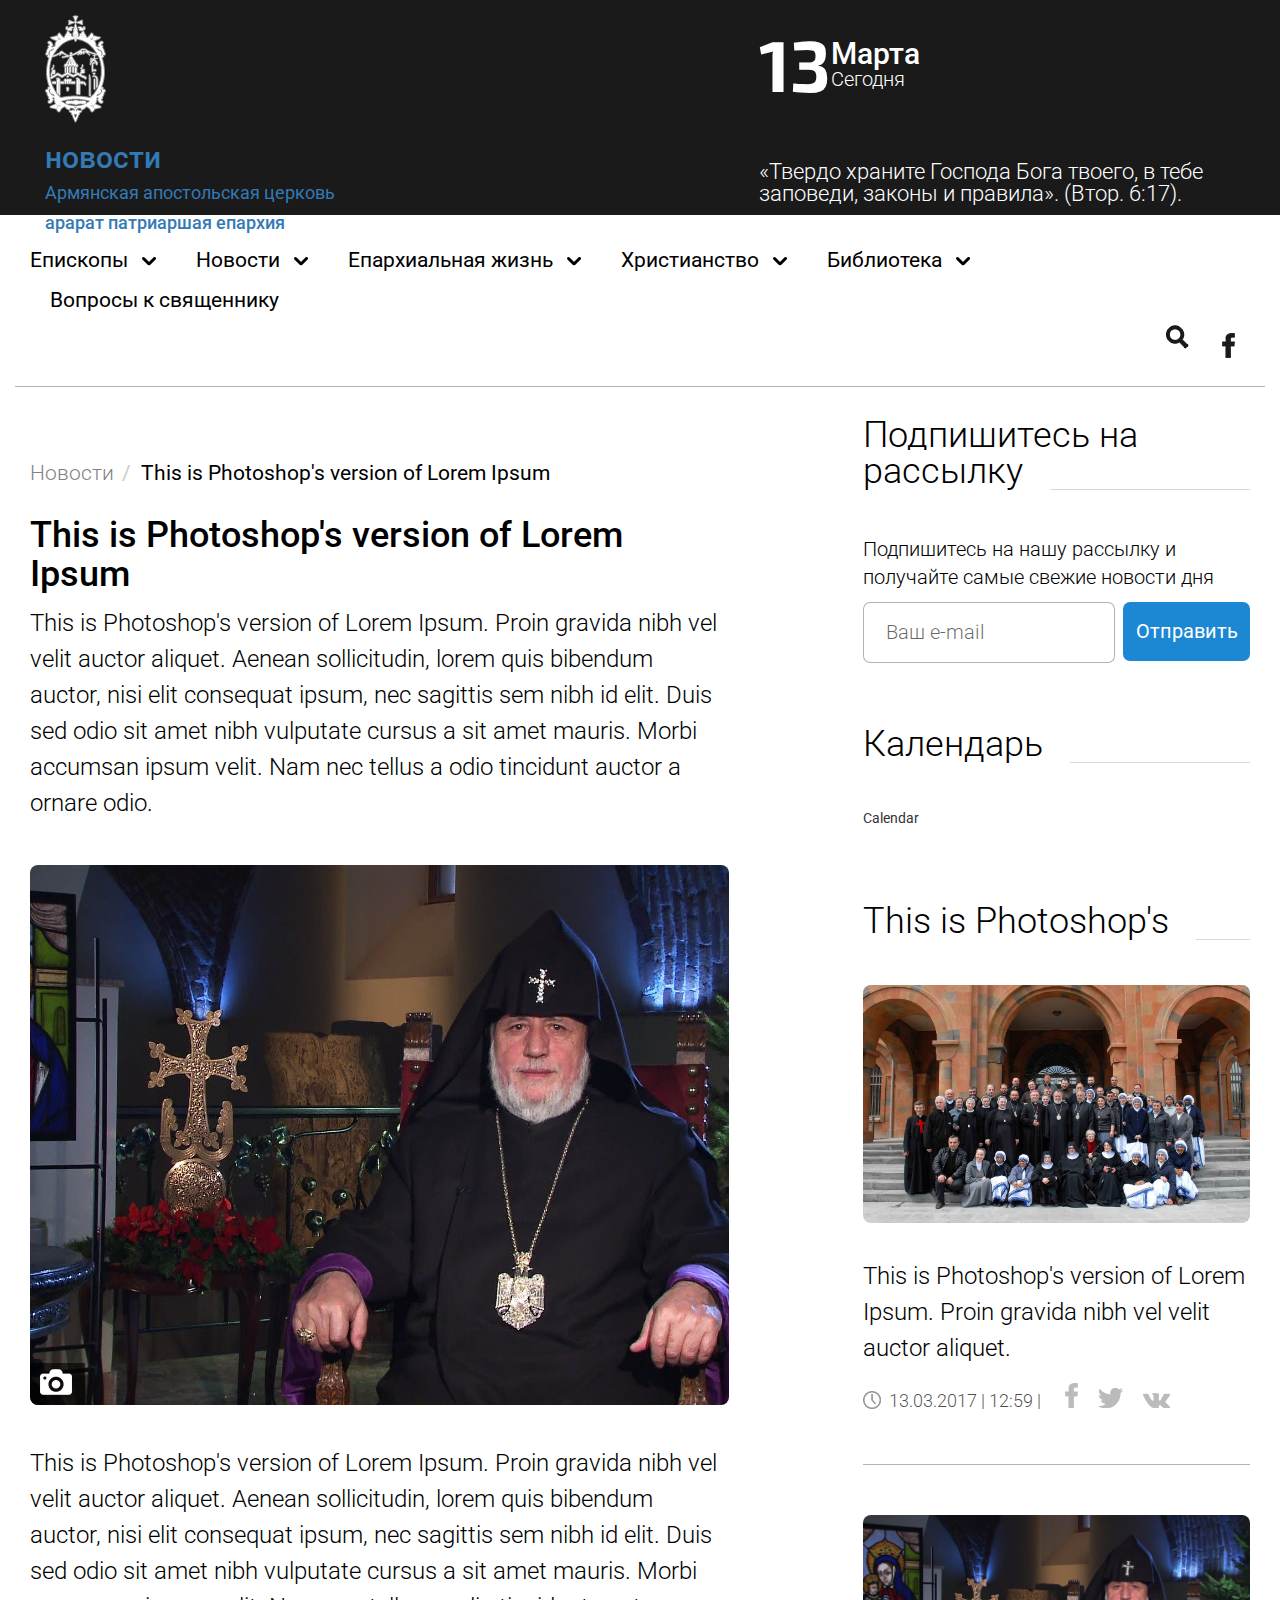
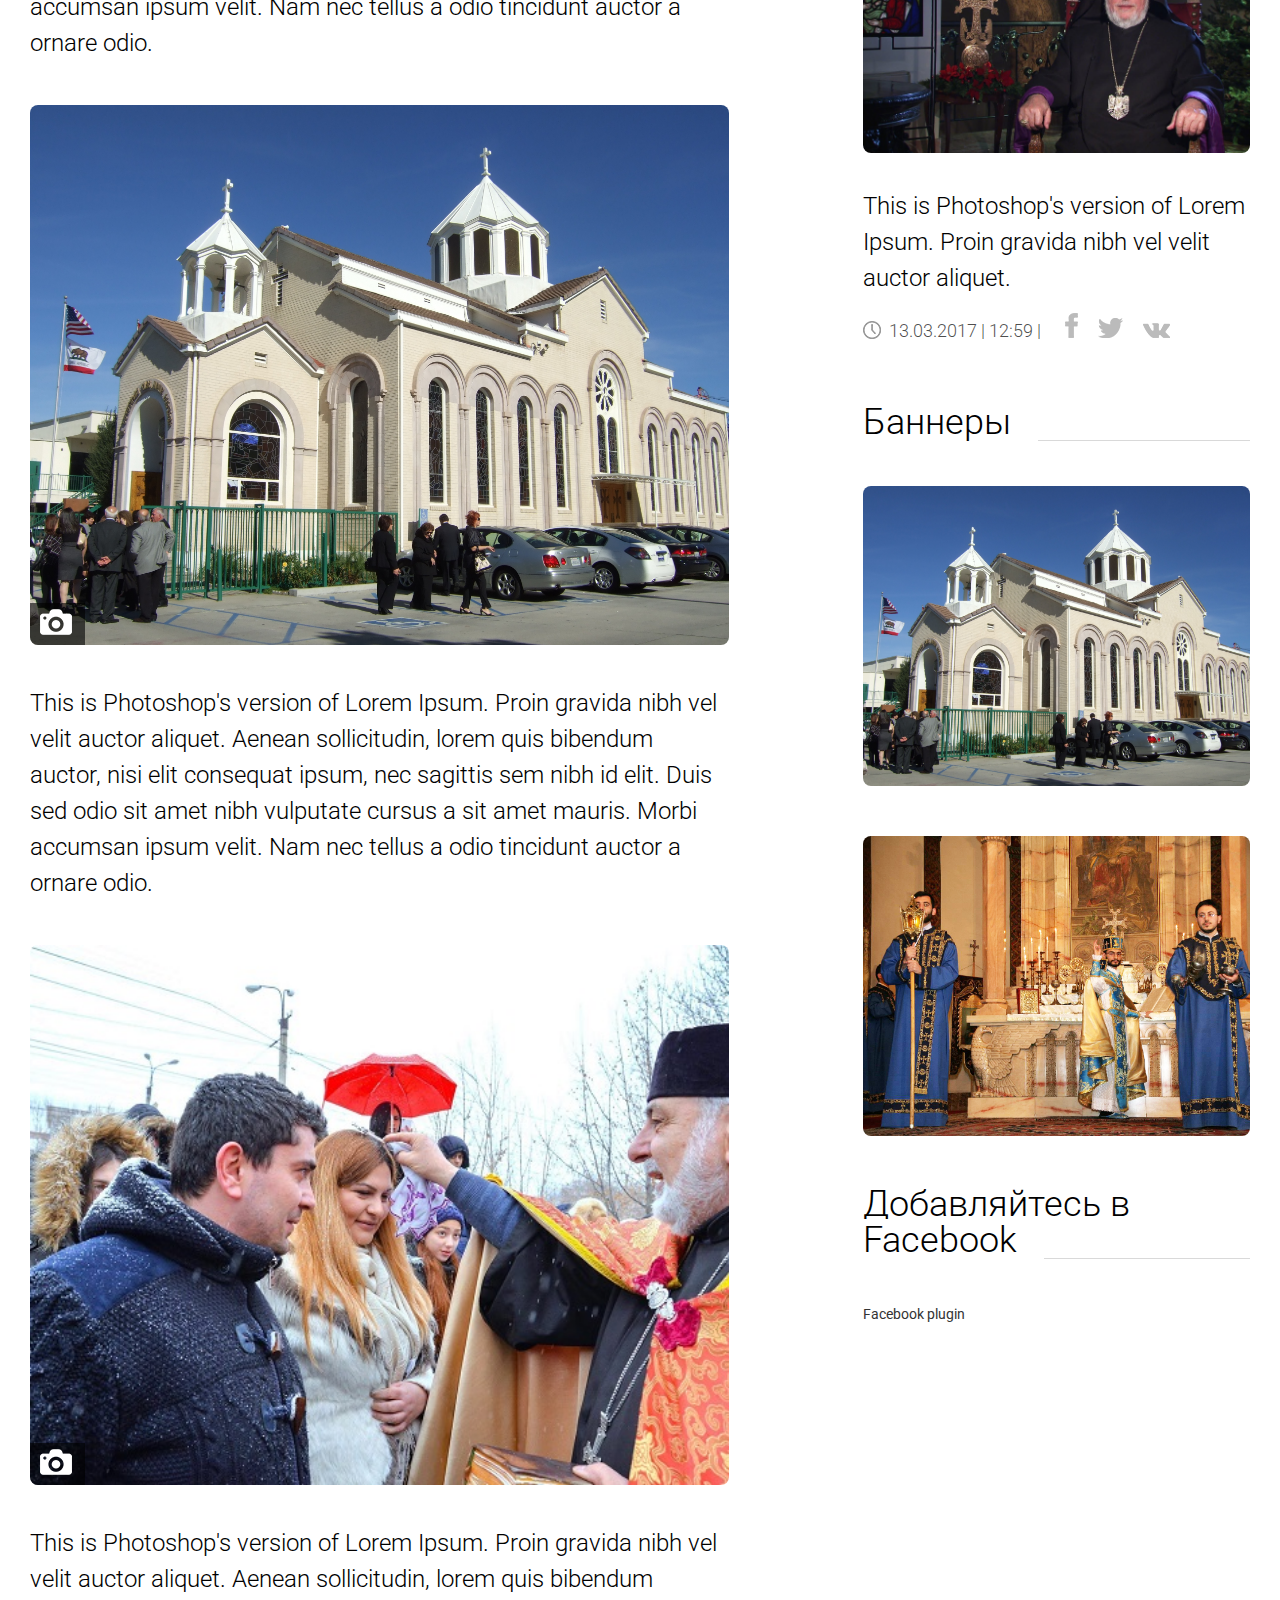
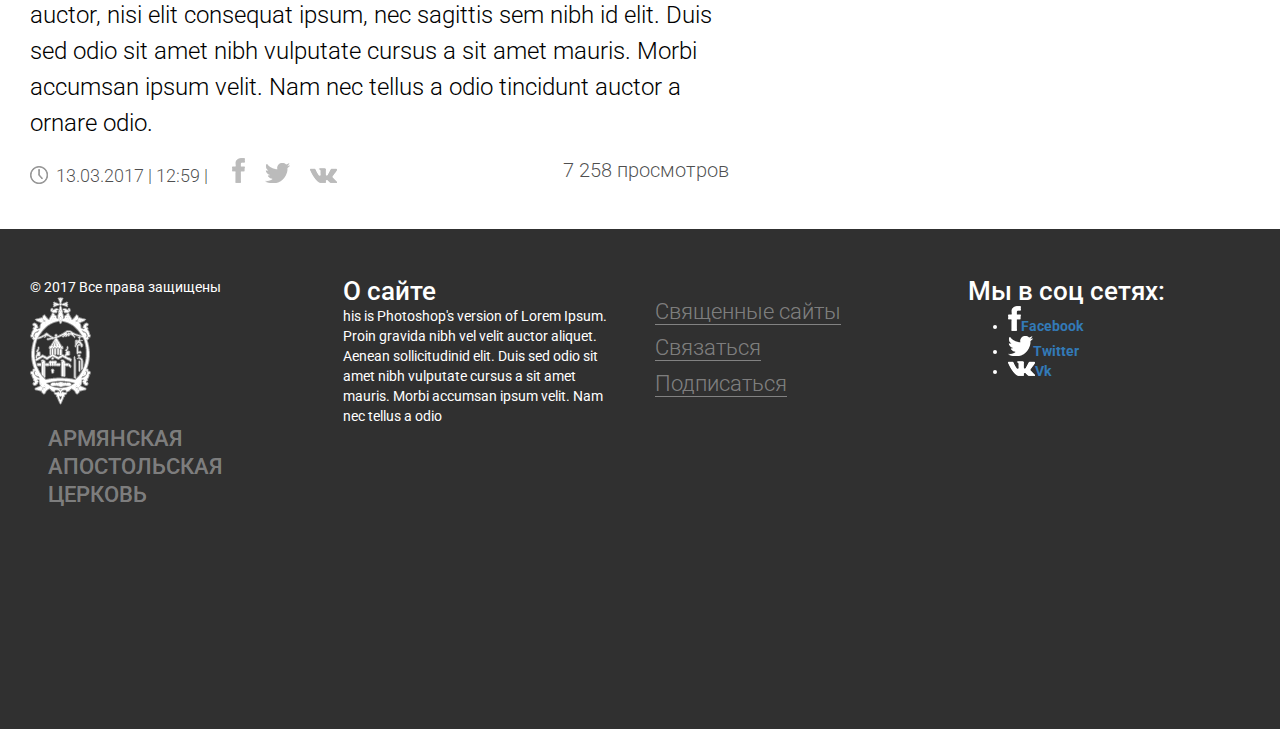
<file: wp-content/themes/kanta/front-end/news-inside.html>
<!doctype html>
<html lang="en">
<head>
    <meta charset="UTF-8">
    <meta name="viewport" content="width=device-width, user-scalable=no, initial-scale=1.0, maximum-scale=1.0, minimum-scale=1.0">
    <meta http-equiv="X-UA-Compatible" content="ie=edge">
    <title>Document</title>
    <link href="https://fonts.googleapis.com/css?family=Roboto:300,400,500,700,900" rel="stylesheet">
    <link href="https://fonts.googleapis.com/css?family=Exo+2:500,700" rel="stylesheet">
    <link rel="stylesheet" href="../style.css">
</head>
<body>
<header id="al-news-header" class="main-header">
    <div class="container-fluid black">
        <div class="col-md-7">
            <a href="index.html" class="navbar-brand">
                <div>
                    <img src="../assets/img/logo.png" alt="image">
                </div>
                <p><strong>новости</strong>Армянская апостольская церковь<small>арарат патриаршая епархия</small></p>
            </a>
        </div>
        <div class="col-md-5">
            <div class="today">
                <strong>13</strong>
                <figure>
                    <sup>Марта</sup>
                    <sub>Сегодня</sub>
                </figure>
            </div>
            <p class="header-quote">«Твердо храните Господа Бога твоего, в тебе <br>
                заповеди, законы и правила». (Втор. 6:17).
            </p>
        </div>
    </div>
</header>
<nav id="al-news-navbar" class="navbar navbar-default">
    <div class="container-fluid">
        <div class="col-md-12 al-border-bottom">
            <div class="navbar-header">
                <button type="button" class="navbar-toggle collapsed" data-toggle="collapse" data-target="#bs-example-navbar-collapse-1" aria-expanded="false">
                    <span class="sr-only">Toggle navigation</span>
                    <span class="icon-bar"></span>
                    <span class="icon-bar"></span>
                    <span class="icon-bar"></span>
                </button>
            </div>
            <div class="collapse navbar-collapse" id="bs-example-navbar-collapse-1">
                <ul class="nav navbar-nav">
                    <li class="dropdown">
                        <a href="#" class="dropdown-toggle al-menu-parts al-random" data-toggle="dropdown" role="button" aria-haspopup="true" aria-expanded="false">Епископы<i class="dropdown-arrow dropdown-arrow-black"></i></a>
                        <ul class="dropdown-menu">
                            <li><strong>Епископы</strong></li>
                            <li><a href="#">This is Photoshop's version</a></li>
                            <li><a href="#">This is Photoshop's version</a></li>
                            <li><a href="#">This is Photoshop's version</a></li>
                            <li><a href="#">This is Photoshop's version</a></li>
                        </ul>
                    </li>
                    <li class="dropdown">
                        <a href="#" class="dropdown-toggle al-menu-parts" data-toggle="dropdown" role="button" aria-haspopup="true" aria-expanded="false">Новости<i class="dropdown-arrow dropdown-arrow-black"></i></a>
                        <ul class="dropdown-menu">
                            <li><strong>Епископы</strong></li>
                            <li><a href="#">This is Photoshop's version</a></li>
                            <li><a href="#">This is Photoshop's version</a></li>
                            <li><a href="#">This is Photoshop's version</a></li>
                            <li><a href="#">This is Photoshop's version</a></li>
                        </ul>
                    </li>
                    <li class="dropdown">
                        <a href="#" class="dropdown-toggle al-menu-parts" data-toggle="dropdown" role="button" aria-haspopup="true" aria-expanded="false">Епархиальная жизнь<i class="dropdown-arrow dropdown-arrow-black"></i></a>
                        <ul class="dropdown-menu">
                            <li><strong>Епископы</strong></li>
                            <li><a href="#">This is Photoshop's version</a></li>
                            <li><a href="#">This is Photoshop's version</a></li>
                            <li><a href="#">This is Photoshop's version</a></li>
                            <li><a href="#">This is Photoshop's version</a></li>
                        </ul>
                    </li>
                    <li class="dropdown">
                        <a href="#" class="dropdown-toggle al-menu-parts" data-toggle="dropdown" role="button" aria-haspopup="true" aria-expanded="false">Христианство<i class="dropdown-arrow dropdown-arrow-black"></i></a>
                        <ul class="dropdown-menu">
                            <li><strong>Епископы</strong></li>
                            <li><a href="#">This is Photoshop's version</a></li>
                            <li><a href="#">This is Photoshop's version</a></li>
                            <li><a href="#">This is Photoshop's version</a></li>
                            <li><a href="#">This is Photoshop's version</a></li>
                        </ul>
                    </li>
                    <li class="dropdown">
                        <a href="#" class="dropdown-toggle al-menu-parts" data-toggle="dropdown" role="button" aria-haspopup="true" aria-expanded="false">Библиотека<i class="dropdown-arrow dropdown-arrow-black"></i></a>
                        <ul class="dropdown-menu">
                            <li><strong>Епископы</strong></li>
                            <li><a href="#">This is Photoshop's version</a></li>
                            <li><a href="#">This is Photoshop's version</a></li>
                            <li><a href="#">This is Photoshop's version</a></li>
                            <li><a href="#">This is Photoshop's version</a></li>
                        </ul>
                    </li>
                    <li><a href="#" class="al-menu-parts">Вопросы к священнику</a></li>
                </ul>
                <div class="col-md-3 pull-right al-news-search-box">
                    <form>
                        <input type="search" placeholder="Поиск">
                        <i class="al-search-black"></i>
                    </form>
                    <a href="" class="al-fc-news-black"></a>
                </div>
            </div>
        </div>
    </div>
</nav>
<main class="al-main-news-inside">
    <div class="container-fluid">
        <section class="col-md-7">
            <ol id="al-breadcrumbs-glob" class="breadcrumb">
                <li class="breadcrumb-item"><a href="#">Новости</a></li>
                <li class="breadcrumb-item active">This is Photoshop's version of Lorem Ipsum</li>
            </ol>
            <article>
                <h1><a href="">This is Photoshop's version of Lorem Ipsum</a></h1>
                <p>This is Photoshop's version  of Lorem Ipsum. Proin gravida nibh vel velit auctor aliquet. Aenean sollicitudin, lorem quis bibendum auctor, nisi elit consequat ipsum, nec sagittis sem nibh id elit. Duis sed odio sit amet nibh vulputate cursus a sit amet mauris. Morbi accumsan ipsum velit. Nam nec tellus a odio tincidunt auctor a ornare odio.</p>
                <figure>
                    <i class="camera"></i>
                    <a href=""><img src="../assets/img/catholicos.jpg" class="al-radius" alt="image"></a>
                </figure>
                <p>This is Photoshop's version  of Lorem Ipsum. Proin gravida nibh vel velit auctor aliquet. Aenean sollicitudin, lorem quis bibendum auctor, nisi elit consequat ipsum, nec sagittis sem nibh id elit. Duis sed odio sit amet nibh vulputate cursus a sit amet mauris. Morbi accumsan ipsum velit. Nam nec tellus a odio tincidunt auctor a ornare odio.</p>
                <figure>
                    <i class="camera"></i>
                    <a href=""><img src="../assets/img/church-3.jpg" class="al-radius" alt="image"></a>
                </figure>
                <p>This is Photoshop's version  of Lorem Ipsum. Proin gravida nibh vel velit auctor aliquet. Aenean sollicitudin, lorem quis bibendum auctor, nisi elit consequat ipsum, nec sagittis sem nibh id elit. Duis sed odio sit amet nibh vulputate cursus a sit amet mauris. Morbi accumsan ipsum velit. Nam nec tellus a odio tincidunt auctor a ornare odio.</p>
                <figure>
                    <i class="camera"></i>
                    <a href=""><img src="../assets/img/christian-1.jpg" class="al-radius" alt="image"></a>
                </figure>
                <p>This is Photoshop's version  of Lorem Ipsum. Proin gravida nibh vel velit auctor aliquet. Aenean sollicitudin, lorem quis bibendum auctor, nisi elit consequat ipsum, nec sagittis sem nibh id elit. Duis sed odio sit amet nibh vulputate cursus a sit amet mauris. Morbi accumsan ipsum velit. Nam nec tellus a odio tincidunt auctor a ornare odio.</p>
                <span class="al-pub-info">
                    <i class="clock"></i>13.03.2017 | 12:59 | <a href="" class="fb-grey"></a><a href="" class="tw-grey"></a><a href="" class="vk-grey"></a>
                    <div class="al-views">7 258 просмотров</div>
                </span>
            </article>
        </section>
        <aside class="col-md-4 col-md-offset-1 al-main-aside">
            <h4 class="al-title"><span>Подпишитесь на рассылку</span></h4>
            <p class="al-subscribe">Подпишитесь на нашу рассылку и получайте самые свежие новости дня</p>
            <form action="">
                <input type="email" placeholder="Ваш e-mail">
                <input type="submit" value="Отправить">
            </form>
            <h4 class="al-title"><span>Календарь</span></h4>
            <div class="al-news-calendar">Calendar</div>
            <h4 class="al-title"><span>This is Photoshop's</span></h4>
            <article>
                <a href="">
                    <figure class="al-radius"><img class="al-radius" src="../assets/img/christian-2.jpg" alt="image"></figure>
                </a>
                <p>This is Photoshop's version  of Lorem Ipsum. Proin gravida nibh vel velit auctor aliquet.</p>
                <span class="al-pub-info"><i class="clock"></i>13.03.2017 | 12:59 | <a href="" class="fb-grey"></a><a href="" class="tw-grey"></a><a href="" class="vk-grey"></a></span>
            </article>
            <article>
                <a href="">
                    <figure class="al-radius"><img class="al-radius" src="../assets/img/catholicos.jpg" alt="image"></figure>
                </a>
                <p>This is Photoshop's version  of Lorem Ipsum. Proin gravida nibh vel velit auctor aliquet.</p>
                <span class="al-pub-info"><i class="clock"></i>13.03.2017 | 12:59 | <a href="" class="fb-grey"></a><a href="" class="tw-grey"></a><a href="" class="vk-grey"></a></span>
            </article>
            <h4 class="al-title"><span>Баннеры</span></h4>
            <div class="img-wrapper al-radius"><a href=""><img class="al-radius" src="../assets/img/church-3.jpg" alt="image"></a></div>
            <div class="img-wrapper al-radius"><a href=""><img class="al-radius" src="../assets/img/church-inside-2.jpg" alt="image"></a></div>
            <h4 class="al-title"><span>Добавляйтесь в Facebook</span></h4>
            <div class="al-facebook-plugin">Facebook plugin</div>
        </aside>
    </div>
</main>
<footer class="main-footer">
    <div class="container-fluid">
        <div class="col-md-3 al-copyright">
            <span>© 2017 Все права защищены</span>
            <div>
                <i class="logo"></i>
                <p>
                    Армянская <br>
                    апостольская <br>
                    церковь
                </p>
            </div>
        </div>
        <div class="col-md-3 al-about">
            <h3>О сайте</h3>
            <p>his is Photoshop's version  of Lorem Ipsum. Proin gravida nibh vel velit auctor aliquet. Aenean sollicitudinid elit. Duis sed odio sit amet nibh vulputate cursus a sit amet mauris. Morbi accumsan ipsum velit. Nam nec tellus a odio</p>
        </div>
        <div class="col-md-3 al-actions">
            <ul>
                <li><a href="" class="al-more">Священные сайты</a></li>
                <li><a href="" class="al-more">Связаться</a></li>
                <li><a href="" class="al-more">Подписаться</a></li>
            </ul>
        </div>
        <div class="col-md-3 al-social">
            <h3>Мы в соц сетях:</h3>
            <ul>
                <li><a href=""><span><i class="fc"></i></span><strong>Facebook</strong></a></li>
                <li><a href=""><span><i class="tw"></i></span><strong>Twitter</strong></a></li>
                <li><a href=""><span><i class="vk"></i></span><strong>Vk</strong></a></li>
            </ul>
        </div>
    </div>
</footer>


<script src="../assets/js/jquery.min.js"></script>
<script src="../assets/js/transition.js"></script>
<script src="../assets/js/dropdown.js"></script>
<script src="../assets/js/collapse.js"></script>
<script src="../assets/js/tab.js"></script>
<script src="../assets/js/owl.carousel.min.js"></script>
<script src="../assets/js/jquery.lavalamp.min.js"></script>
<script src="../assets/js/script.js"></script>
</body>
</html>
</file>
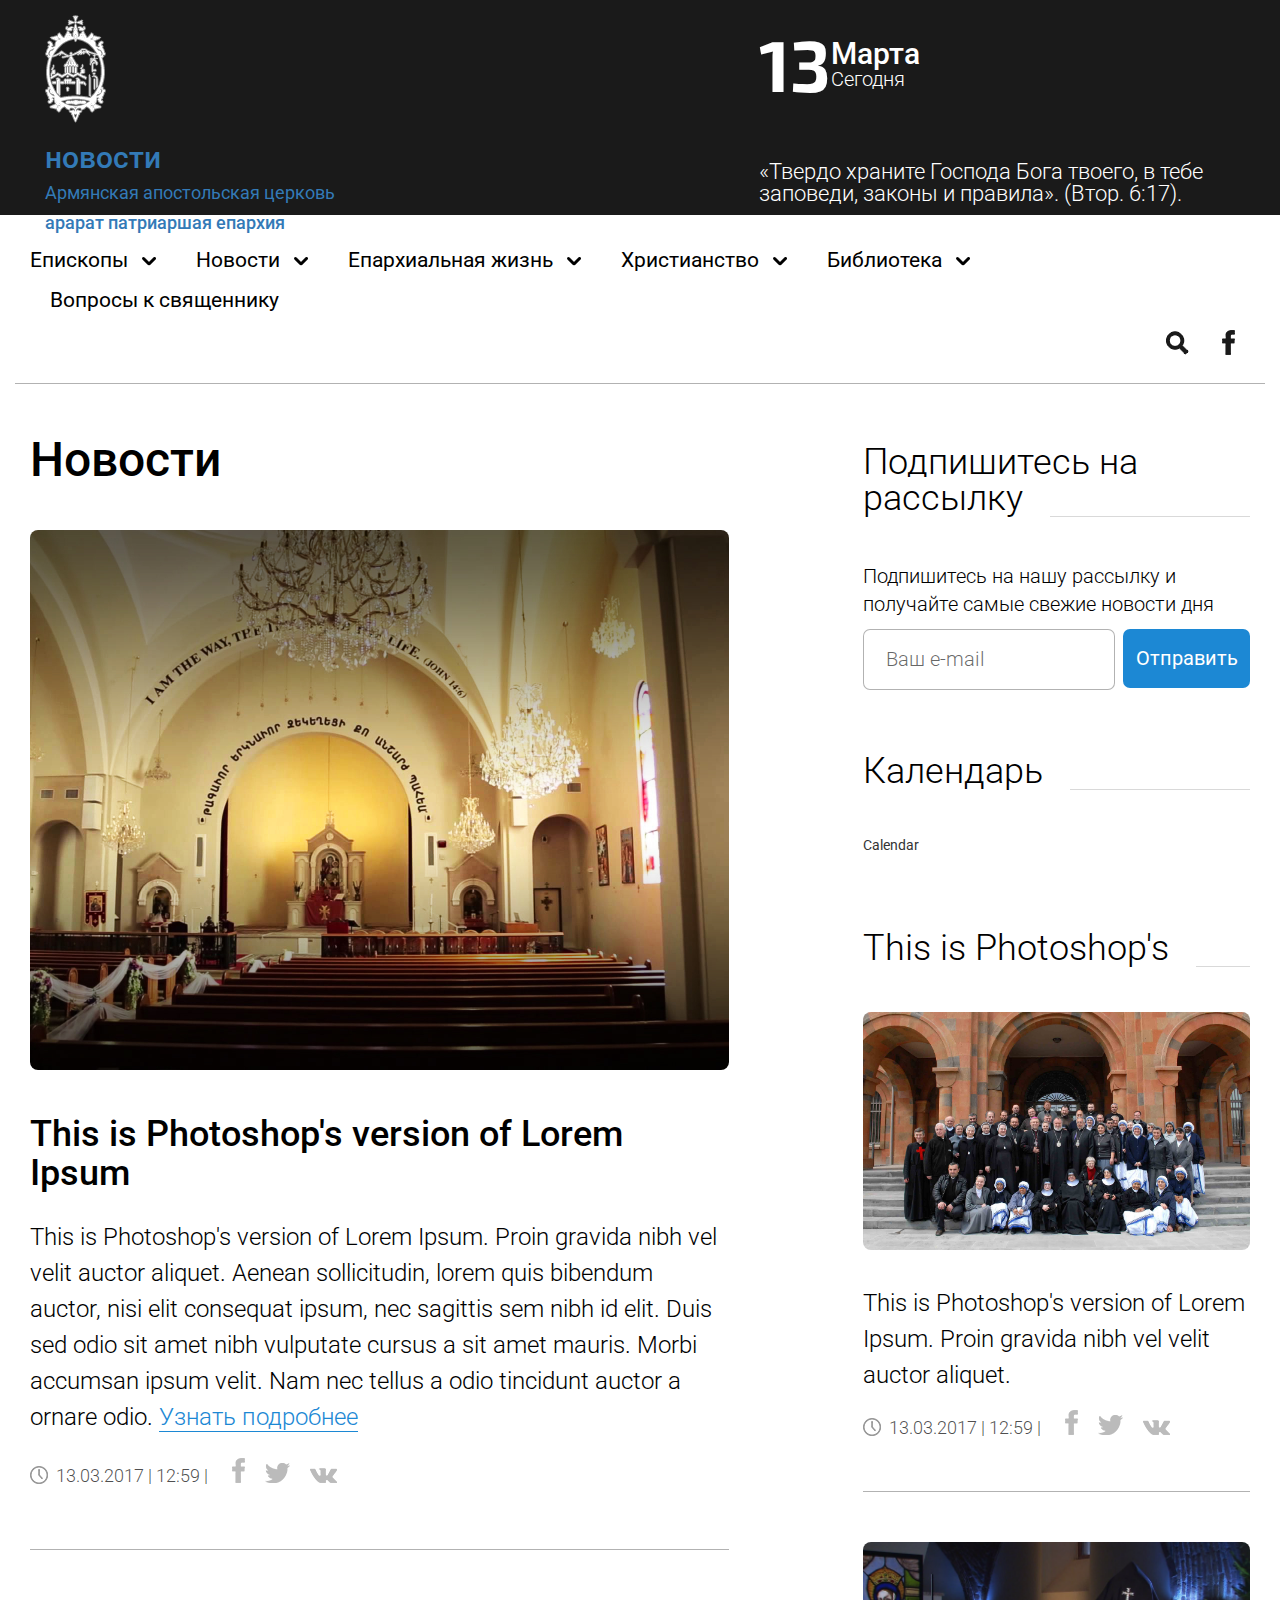
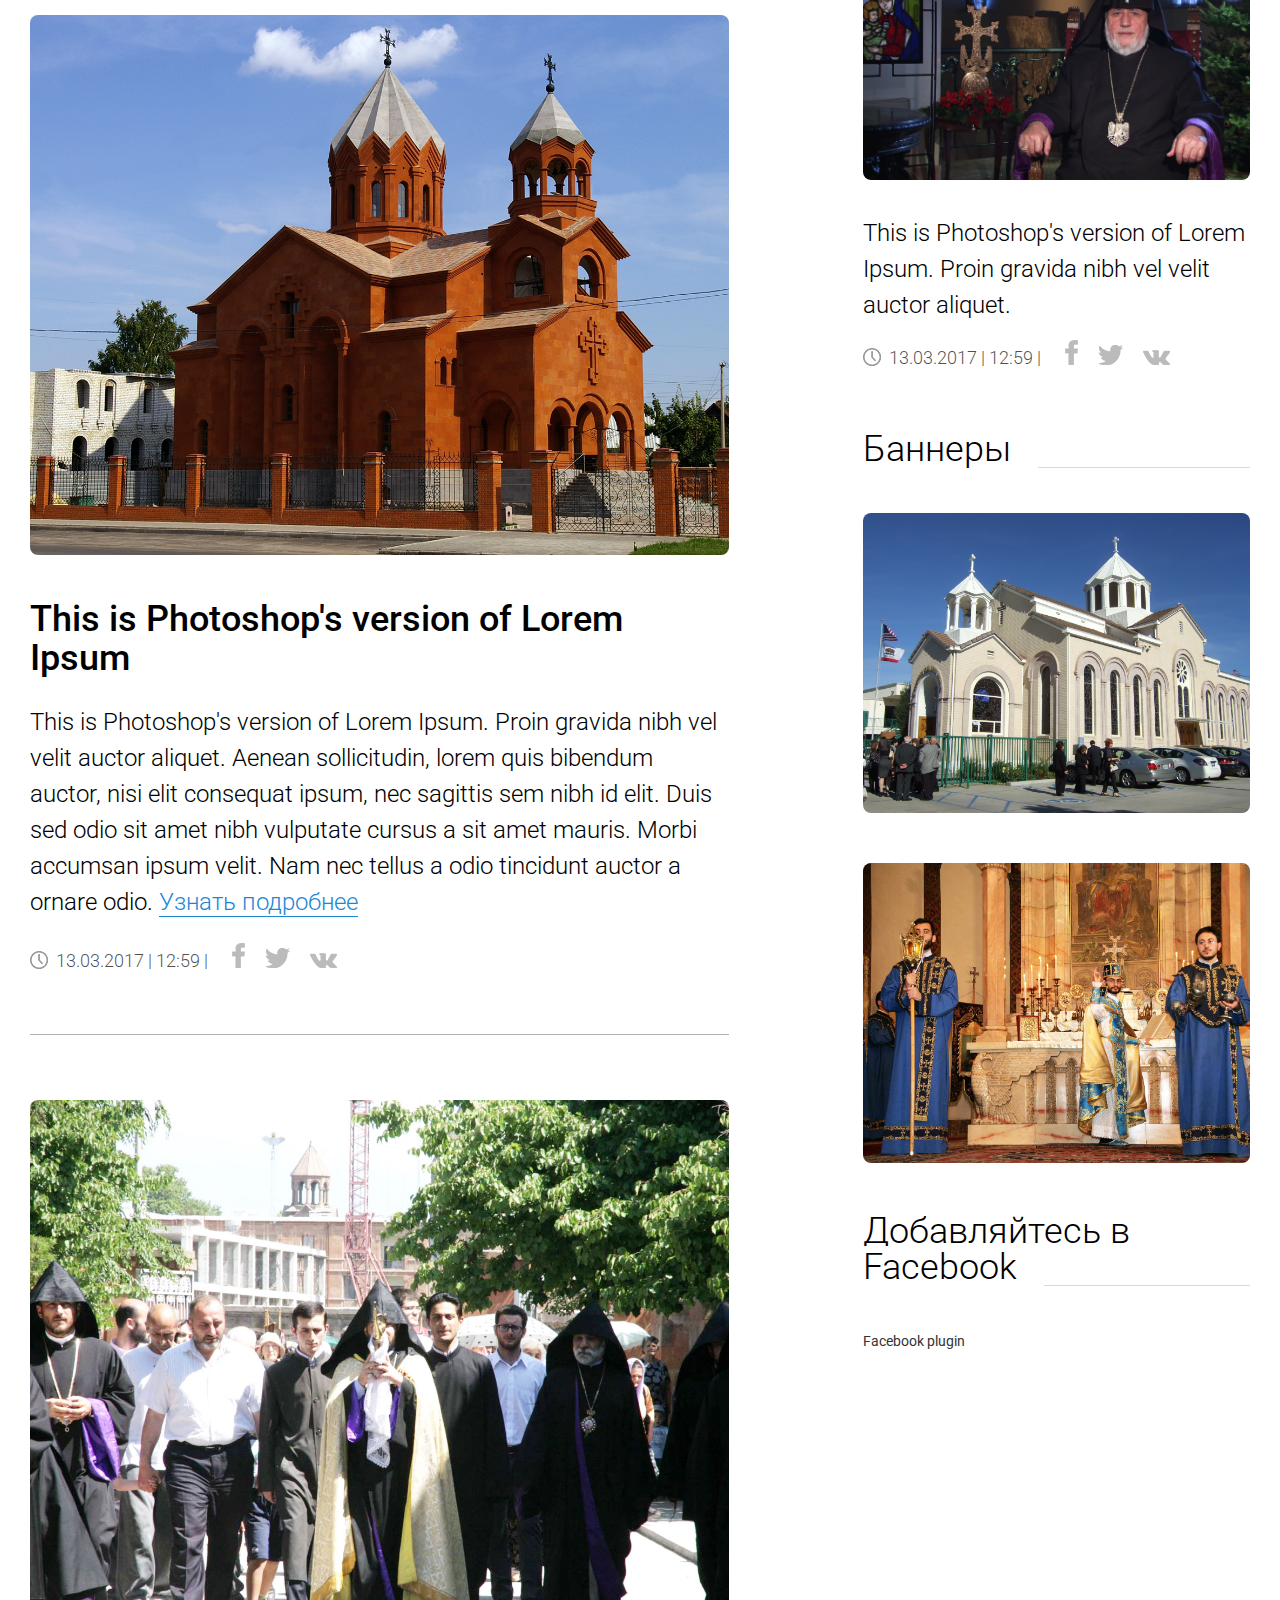
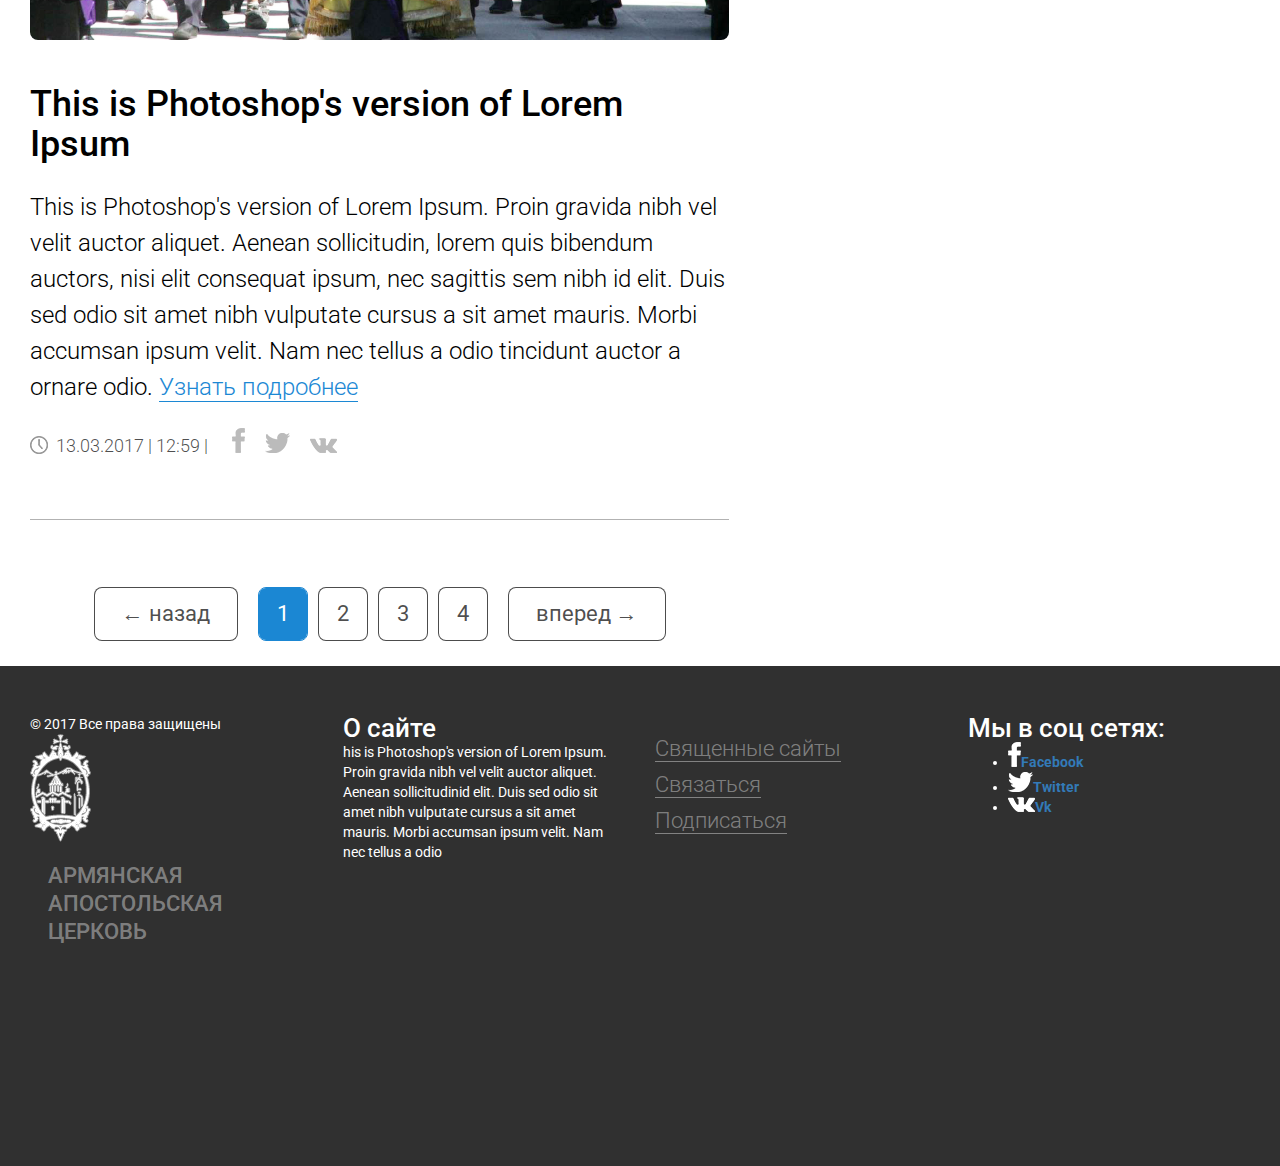
<file: wp-content/themes/kanta/front-end/news.html>
<!doctype html>
<html lang="en">
<head>
    <meta charset="UTF-8">
    <meta name="viewport" content="width=device-width, user-scalable=no, initial-scale=1.0, maximum-scale=1.0, minimum-scale=1.0">
    <meta http-equiv="X-UA-Compatible" content="ie=edge">
    <title>Document</title>
    <link href="https://fonts.googleapis.com/css?family=Roboto:300,400,500,700,900" rel="stylesheet">
    <link href="https://fonts.googleapis.com/css?family=Exo+2:500,700" rel="stylesheet">
    <link rel="stylesheet" href="../style.css">
</head>
<body>
    <header id="al-news-header" class="main-header">
    <div class="container-fluid black">
        <div class="col-md-7">
            <a href="index.html" class="navbar-brand">
                <div>
                    <img src="../assets/img/logo.png" alt="image">
                </div>
                <p><strong>новости</strong>Армянская апостольская церковь<small>арарат патриаршая епархия</small></p>
            </a>
        </div>
        <div class="col-md-5">
            <div class="today">
                <strong>13</strong>
                <figure>
                    <sup>Марта</sup>
                    <sub>Сегодня</sub>
                </figure>
            </div>
            <p class="header-quote">«Твердо храните Господа Бога твоего, в тебе <br>
                заповеди, законы и правила». (Втор. 6:17).
            </p>
        </div>
    </div>
</header>
    <nav id="al-news-navbar" class="navbar navbar-default">
        <div class="container-fluid">
            <div class="col-md-12 al-border-bottom">
                <div class="navbar-header">
                    <button type="button" class="navbar-toggle collapsed" data-toggle="collapse" data-target="#bs-example-navbar-collapse-1" aria-expanded="false">
                        <span class="sr-only">Toggle navigation</span>
                        <span class="icon-bar"></span>
                        <span class="icon-bar"></span>
                        <span class="icon-bar"></span>
                    </button>
                </div>
                <div class="collapse navbar-collapse" id="bs-example-navbar-collapse-1">
                    <ul class="nav navbar-nav">
                        <li class="dropdown">
                            <a href="#" class="dropdown-toggle al-menu-parts al-random" data-toggle="dropdown" role="button" aria-haspopup="true" aria-expanded="false">Епископы<i class="dropdown-arrow dropdown-arrow-black"></i></a>
                            <ul class="dropdown-menu">
                                <li><strong>Епископы</strong></li>
                                <li><a href="#">This is Photoshop's version</a></li>
                                <li><a href="#">This is Photoshop's version</a></li>
                                <li><a href="#">This is Photoshop's version</a></li>
                                <li><a href="#">This is Photoshop's version</a></li>
                            </ul>
                        </li>
                        <li class="dropdown">
                            <a href="#" class="dropdown-toggle al-menu-parts" data-toggle="dropdown" role="button" aria-haspopup="true" aria-expanded="false">Новости<i class="dropdown-arrow dropdown-arrow-black"></i></a>
                            <ul class="dropdown-menu">
                                <li><strong>Епископы</strong></li>
                                <li><a href="#">This is Photoshop's version</a></li>
                                <li><a href="#">This is Photoshop's version</a></li>
                                <li><a href="#">This is Photoshop's version</a></li>
                                <li><a href="#">This is Photoshop's version</a></li>
                            </ul>
                        </li>
                        <li class="dropdown">
                            <a href="#" class="dropdown-toggle al-menu-parts" data-toggle="dropdown" role="button" aria-haspopup="true" aria-expanded="false">Епархиальная жизнь<i class="dropdown-arrow dropdown-arrow-black"></i></a>
                            <ul class="dropdown-menu">
                                <li><strong>Епископы</strong></li>
                                <li><a href="#">This is Photoshop's version</a></li>
                                <li><a href="#">This is Photoshop's version</a></li>
                                <li><a href="#">This is Photoshop's version</a></li>
                                <li><a href="#">This is Photoshop's version</a></li>
                            </ul>
                        </li>
                        <li class="dropdown">
                            <a href="#" class="dropdown-toggle al-menu-parts" data-toggle="dropdown" role="button" aria-haspopup="true" aria-expanded="false">Христианство<i class="dropdown-arrow dropdown-arrow-black"></i></a>
                            <ul class="dropdown-menu">
                                <li><strong>Епископы</strong></li>
                                <li><a href="#">This is Photoshop's version</a></li>
                                <li><a href="#">This is Photoshop's version</a></li>
                                <li><a href="#">This is Photoshop's version</a></li>
                                <li><a href="#">This is Photoshop's version</a></li>
                            </ul>
                        </li>
                        <li class="dropdown">
                            <a href="#" class="dropdown-toggle al-menu-parts" data-toggle="dropdown" role="button" aria-haspopup="true" aria-expanded="false">Библиотека<i class="dropdown-arrow dropdown-arrow-black"></i></a>
                            <ul class="dropdown-menu">
                                <li><strong>Епископы</strong></li>
                                <li><a href="#">This is Photoshop's version</a></li>
                                <li><a href="#">This is Photoshop's version</a></li>
                                <li><a href="#">This is Photoshop's version</a></li>
                                <li><a href="#">This is Photoshop's version</a></li>
                            </ul>
                        </li>
                        <li><a href="#" class="al-menu-parts">Вопросы к священнику</a></li>
                    </ul>
                    <div class="col-md-3 pull-right al-news-search-box">
                        <form>
                            <input type="search" placeholder="Поиск" required>
                            <input type="submit" class="al-search-black">
                        </form>
                        <a href="" class="al-fc-news-black"></a>
                    </div>
                </div>
            </div>
        </div>
    </nav>
    <main class="al-main-news-page">
        <div class="container-fluid">
            <section class="col-md-7">
                <h2>Новости</h2>
                <article>
                    <a href="">
                        <figure class="al-radius"><img class="al-radius" src="../assets/img/church-inside-1.jpg" alt="image"></figure>
                    </a>
                    <h3><a href="">This is Photoshop's version of Lorem Ipsum</a></h3>
                    <p>This is Photoshop's version of Lorem Ipsum. Proin gravida nibh vel velit auctor aliquet. Aenean
                        sollicitudin, lorem quis bibendum auctor, nisi elit consequat ipsum, nec sagittis sem nibh id
                        elit. Duis sed odio sit amet nibh vulputate cursus a sit amet mauris. Morbi accumsan ipsum
                        velit. Nam nec tellus a odio tincidunt auctor a ornare odio. <a href="" class="al-more">Узнать подробнее</a>
                    </p>
                    <span class="al-pub-info"><i class="clock"></i>13.03.2017 | 12:59 | <a href="" class="fb-grey"></a><a href="" class="tw-grey"></a><a href="" class="vk-grey"></a></span>
                </article>
                <article>
                    <a href="">
                        <figure class="al-radius"><img class="al-radius" src="../assets/img/church-1.jpg" alt="image"></figure>
                    </a>
                    <h3><a href="">This is Photoshop's version of Lorem Ipsum</a></h3>
                    <p>This is Photoshop's version of Lorem Ipsum. Proin gravida nibh vel velit auctor aliquet. Aenean
                        sollicitudin, lorem quis bibendum auctor, nisi elit consequat ipsum, nec sagittis sem nibh id
                        elit. Duis sed odio sit amet nibh vulputate cursus a sit amet mauris. Morbi accumsan ipsum
                        velit. Nam nec tellus a odio tincidunt auctor a ornare odio. <a href="" class="al-more">Узнать подробнее</a>
                    </p>
                    <span class="al-pub-info"><i class="clock"></i>13.03.2017 | 12:59 | <a href="" class="fb-grey"></a><a href="" class="tw-grey"></a><a href="" class="vk-grey"></a></span>
                </article>
                <article>
                    <a href="">
                        <figure class="al-radius"><img class="al-radius" src="../assets/img/christian-4.jpg" alt="image"></figure>
                    </a>
                    <h3><a href="">This is Photoshop's version of Lorem Ipsum</a></h3>
                    <p>This is Photoshop's version of Lorem Ipsum. Proin gravida nibh vel velit auctor aliquet. Aenean
                        sollicitudin, lorem quis bibendum auctors, nisi elit consequat ipsum, nec sagittis sem nibh id
                        elit. Duis sed odio sit amet nibh vulputate cursus a sit amet mauris. Morbi accumsan ipsum
                        velit. Nam nec tellus a odio tincidunt auctor a ornare odio. <a href="" class="al-more">Узнать подробнее</a>
                    </p>
                    <span class="al-pub-info"><i class="clock"></i>13.03.2017 | 12:59 | <a href="" class="fb-grey"></a><a href="" class="tw-grey"></a><a href="" class="vk-grey"></a></span>
                </article>
                <nav class="page-navigation">
                    <ul class="pagination">
                        <li><a href="#">&#8592; назад</a></li>
                        <li class="active"><a href="#">1</a></li>
                        <li><a href="#">2</a></li>
                        <li><a href="#">3</a></li>
                        <li><a href="#">4</a></li>
                        <li><a href="#">вперед &#8594;</a></li>
                    </ul>
                </nav>
            </section>
            <aside class="col-md-4 col-md-offset-1 al-main-aside">
                <h4 class="al-title"><span>Подпишитесь на рассылку</span></h4>
                <p class="al-subscribe">Подпишитесь на нашу рассылку и получайте самые свежие новости дня</p>
                <form action="">
                    <input type="email" placeholder="Ваш e-mail">
                    <input type="submit" value="Отправить">
                </form>
                <h4 class="al-title"><span>Календарь</span></h4>
                <div class="al-news-calendar">Calendar</div>
                <h4 class="al-title"><span>This is Photoshop's</span></h4>
                <article>
                    <a href="">
                        <figure class="al-radius"><img class="al-radius" src="../assets/img/christian-2.jpg" alt="image"></figure>
                    </a>
                    <p>This is Photoshop's version  of Lorem Ipsum. Proin gravida nibh vel velit auctor aliquet.</p>
                    <span class="al-pub-info"><i class="clock"></i>13.03.2017 | 12:59 | <a href="" class="fb-grey"></a><a href="" class="tw-grey"></a><a href="" class="vk-grey"></a></span>
                </article>
                <article>
                    <a href="">
                        <figure class="al-radius"><img class="al-radius" src="../assets/img/catholicos.jpg" alt="image"></figure>
                    </a>
                    <p>This is Photoshop's version  of Lorem Ipsum. Proin gravida nibh vel velit auctor aliquet.</p>
                    <span class="al-pub-info"><i class="clock"></i>13.03.2017 | 12:59 | <a href="" class="fb-grey"></a><a href="" class="tw-grey"></a><a href="" class="vk-grey"></a></span>
                </article>
                <h4 class="al-title"><span>Баннеры</span></h4>
                <div class="img-wrapper al-radius"><a href=""><img class="al-radius" src="../assets/img/church-3.jpg" alt="image"></a></div>
                <div class="img-wrapper al-radius"><a href=""><img class="al-radius" src="../assets/img/church-inside-2.jpg" alt="image"></a></div>
                <h4 class="al-title"><span>Добавляйтесь в Facebook</span></h4>
                <div class="al-facebook-plugin">Facebook plugin</div>
            </aside>
        </div>
    </main>
    <footer class="main-footer">
        <div class="container-fluid">
            <div class="col-md-3 al-copyright">
                <span>© 2017 Все права защищены</span>
                <div>
                    <i class="logo"></i>
                    <p>
                        Армянская <br>
                        апостольская <br>
                        церковь
                    </p>
                </div>
            </div>
            <div class="col-md-3 al-about">
                <h3>О сайте</h3>
                <p>his is Photoshop's version  of Lorem Ipsum. Proin gravida nibh vel velit auctor aliquet. Aenean sollicitudinid elit. Duis sed odio sit amet nibh vulputate cursus a sit amet mauris. Morbi accumsan ipsum velit. Nam nec tellus a odio</p>
            </div>
            <div class="col-md-3 al-actions">
                <ul>
                    <li><a href="" class="al-more">Священные сайты</a></li>
                    <li><a href="" class="al-more">Связаться</a></li>
                    <li><a href="" class="al-more">Подписаться</a></li>
                </ul>
            </div>
            <div class="col-md-3 al-social">
                <h3>Мы в соц сетях:</h3>
                <ul>
                    <li><a href=""><span><i class="fc"></i></span><strong>Facebook</strong></a></li>
                    <li><a href=""><span><i class="tw"></i></span><strong>Twitter</strong></a></li>
                    <li><a href=""><span><i class="vk"></i></span><strong>Vk</strong></a></li>
                </ul>
            </div>
        </div>
    </footer>


    <script src="../assets/js/jquery.min.js"></script>
    <script src="../assets/js/transition.js"></script>
    <script src="../assets/js/dropdown.js"></script>
    <script src="../assets/js/collapse.js"></script>
    <script src="../assets/js/tab.js"></script>
    <script src="../assets/js/owl.carousel.min.js"></script>
    <script src="../assets/js/jquery.lavalamp.min.js"></script>
    <script src="../assets/js/script.js"></script>
</body>
</html>
</file>
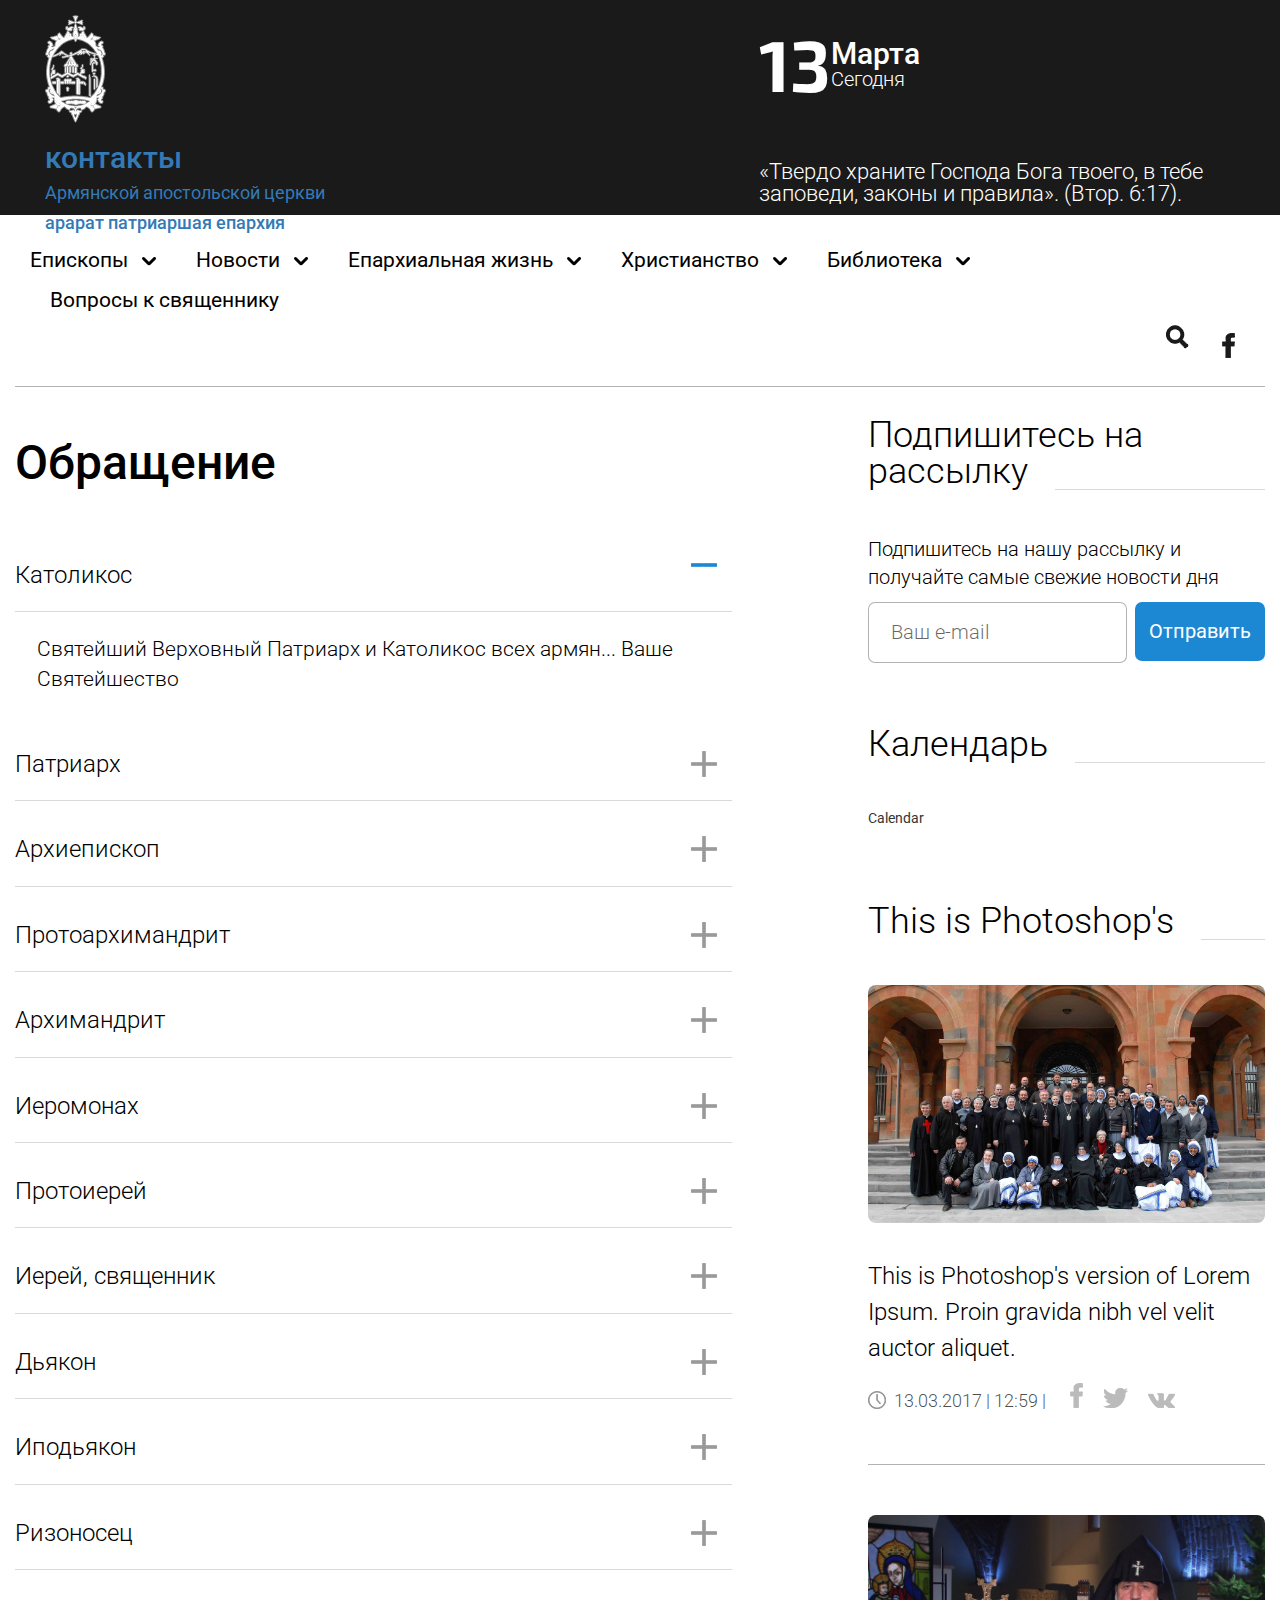
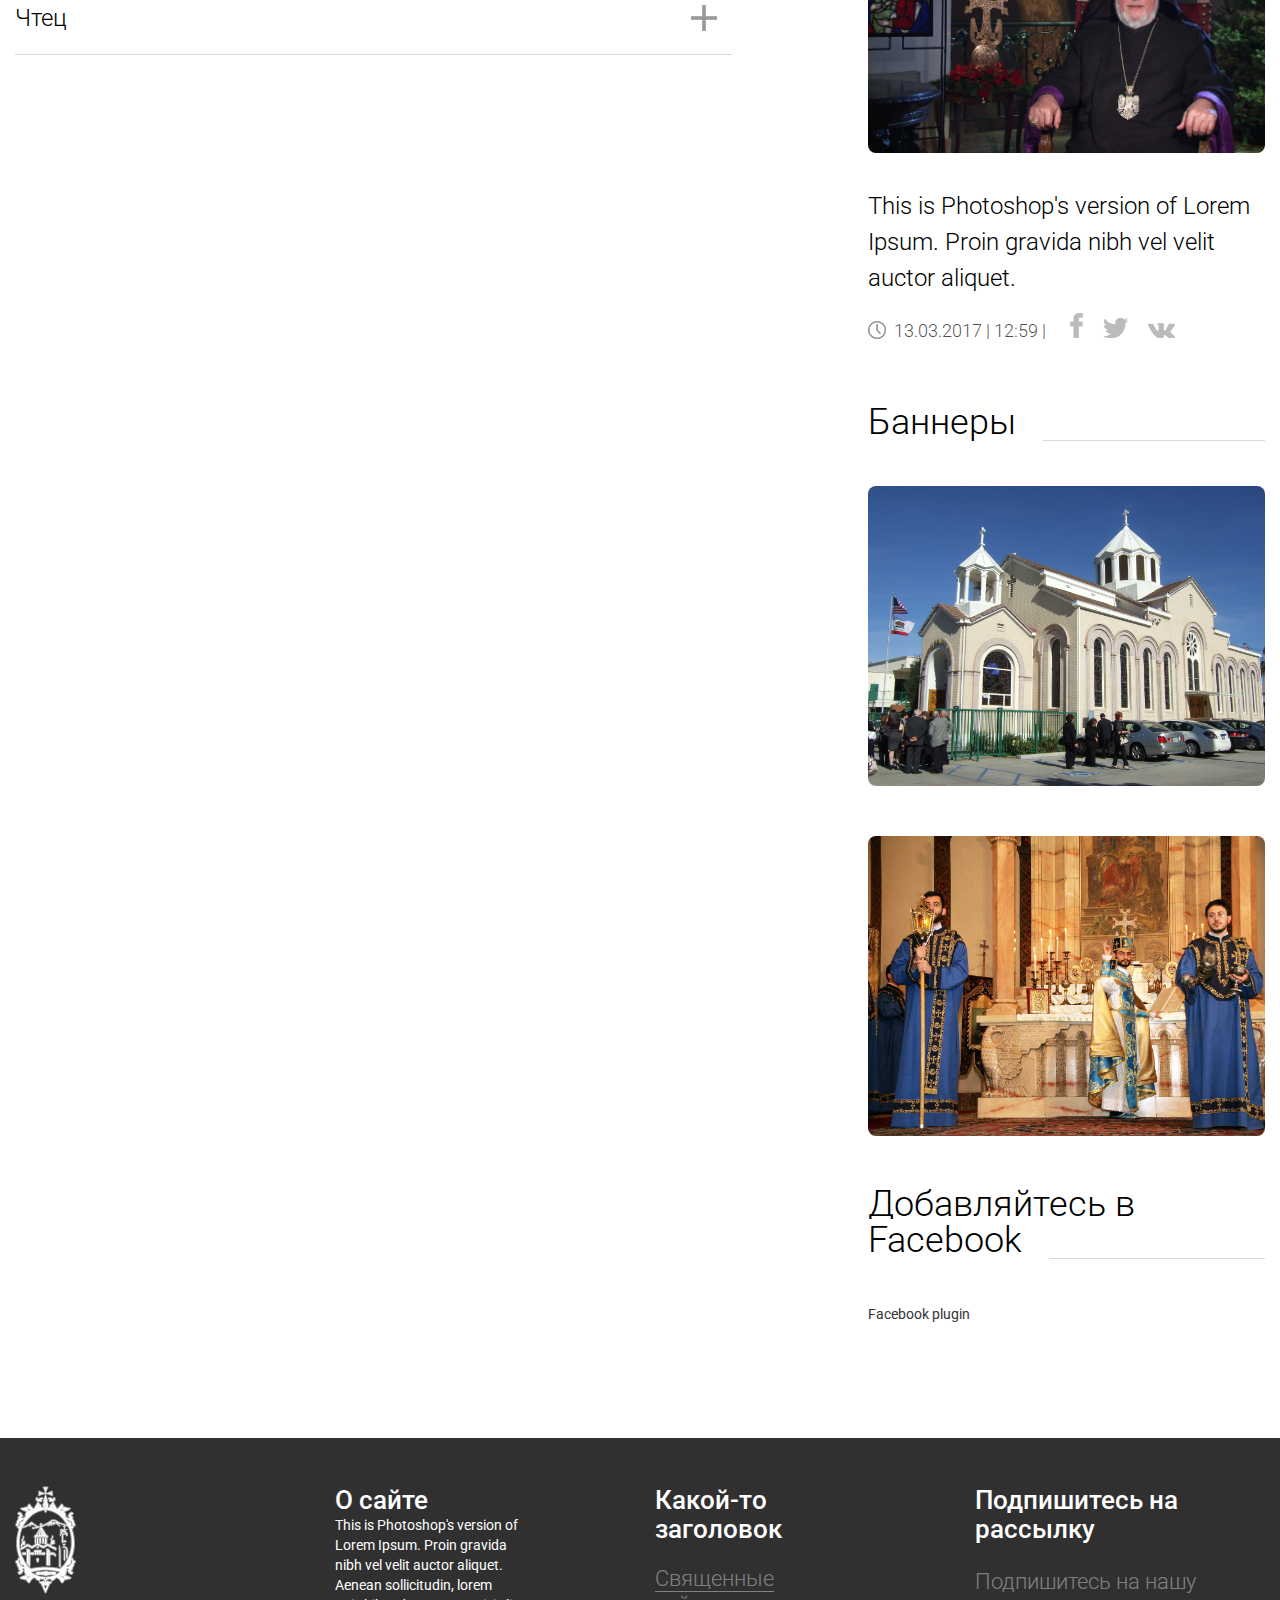
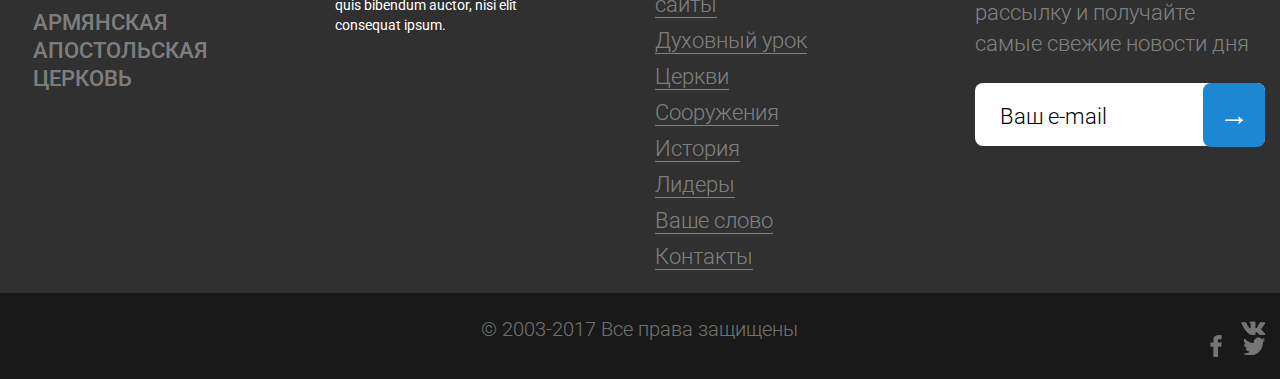
<file: wp-content/themes/kanta/front-end/treatment.html>
<!doctype html>
<html lang="en">
<head>
    <meta charset="UTF-8">
    <meta name="viewport" content="width=device-width, user-scalable=no, initial-scale=1.0, maximum-scale=1.0, minimum-scale=1.0">
    <meta http-equiv="X-UA-Compatible" content="ie=edge">
    <title>Document</title>
    <link href="https://fonts.googleapis.com/css?family=Roboto:300,400,500,700,900" rel="stylesheet">
    <link href="https://fonts.googleapis.com/css?family=Exo+2:500,700" rel="stylesheet">
    <link rel="stylesheet" href="../style.css">
</head>
<body>
<header id="al-library-header" class="main-header">
    <div class="container-fluid black">
        <div class="col-md-7">
            <a href="index.html" class="navbar-brand">
                <div>
                    <img src="../assets/img/logo.png" alt="image">
                </div>
                <p><strong>контакты</strong>Армянской апостольской церкви<small>арарат патриаршая епархия</small></p>
            </a>
        </div>
        <div class="col-md-5">
            <div class="today">
                <strong>13</strong>
                <figure>
                    <sup>Марта</sup>
                    <sub>Сегодня</sub>
                </figure>
            </div>
            <p class="header-quote">«Твердо храните Господа Бога твоего, в тебе <br>
                заповеди, законы и правила». (Втор. 6:17).
            </p>
        </div>
    </div>
</header>
<nav id="al-library-navbar" class="navbar navbar-default">
    <div class="container-fluid">
        <div class="col-md-12 al-border-bottom">
            <div class="navbar-header">
                <button type="button" class="navbar-toggle collapsed" data-toggle="collapse" data-target="#bs-example-navbar-collapse-1" aria-expanded="false">
                    <span class="sr-only">Toggle navigation</span>
                    <span class="icon-bar"></span>
                    <span class="icon-bar"></span>
                    <span class="icon-bar"></span>
                </button>
            </div>
            <div class="collapse navbar-collapse" id="bs-example-navbar-collapse-1">
                <ul class="nav navbar-nav">
                    <li class="dropdown">
                        <a href="#" class="dropdown-toggle al-menu-parts al-random" data-toggle="dropdown" role="button" aria-haspopup="true" aria-expanded="false">Епископы<i class="dropdown-arrow dropdown-arrow-black"></i></a>
                        <ul class="dropdown-menu">
                            <li><strong>Епископы</strong></li>
                            <li><a href="#">This is Photoshop's version</a></li>
                            <li><a href="#">This is Photoshop's version</a></li>
                            <li><a href="#">This is Photoshop's version</a></li>
                            <li><a href="#">This is Photoshop's version</a></li>
                        </ul>
                    </li>
                    <li class="dropdown">
                        <a href="#" class="dropdown-toggle al-menu-parts" data-toggle="dropdown" role="button" aria-haspopup="true" aria-expanded="false">Новости<i class="dropdown-arrow dropdown-arrow-black"></i></a>
                        <ul class="dropdown-menu">
                            <li><strong>Епископы</strong></li>
                            <li><a href="#">This is Photoshop's version</a></li>
                            <li><a href="#">This is Photoshop's version</a></li>
                            <li><a href="#">This is Photoshop's version</a></li>
                            <li><a href="#">This is Photoshop's version</a></li>
                        </ul>
                    </li>
                    <li class="dropdown">
                        <a href="#" class="dropdown-toggle al-menu-parts" data-toggle="dropdown" role="button" aria-haspopup="true" aria-expanded="false">Епархиальная жизнь<i class="dropdown-arrow dropdown-arrow-black"></i></a>
                        <ul class="dropdown-menu">
                            <li><strong>Епископы</strong></li>
                            <li><a href="#">This is Photoshop's version</a></li>
                            <li><a href="#">This is Photoshop's version</a></li>
                            <li><a href="#">This is Photoshop's version</a></li>
                            <li><a href="#">This is Photoshop's version</a></li>
                        </ul>
                    </li>
                    <li class="dropdown">
                        <a href="#" class="dropdown-toggle al-menu-parts" data-toggle="dropdown" role="button" aria-haspopup="true" aria-expanded="false">Христианство<i class="dropdown-arrow dropdown-arrow-black"></i></a>
                        <ul class="dropdown-menu">
                            <li><strong>Епископы</strong></li>
                            <li><a href="#">This is Photoshop's version</a></li>
                            <li><a href="#">This is Photoshop's version</a></li>
                            <li><a href="#">This is Photoshop's version</a></li>
                            <li><a href="#">This is Photoshop's version</a></li>
                        </ul>
                    </li>
                    <li class="dropdown">
                        <a href="#" class="dropdown-toggle al-menu-parts" data-toggle="dropdown" role="button" aria-haspopup="true" aria-expanded="false">Библиотека<i class="dropdown-arrow dropdown-arrow-black"></i></a>
                        <ul class="dropdown-menu">
                            <li><strong>Епископы</strong></li>
                            <li><a href="#">This is Photoshop's version</a></li>
                            <li><a href="#">This is Photoshop's version</a></li>
                            <li><a href="#">This is Photoshop's version</a></li>
                            <li><a href="#">This is Photoshop's version</a></li>
                        </ul>
                    </li>
                    <li><a href="#" class="al-menu-parts">Вопросы к священнику</a></li>
                </ul>
                <div class="col-md-3 pull-right al-news-search-box">
                    <form>
                        <input type="search" placeholder="Поиск">
                        <i class="al-search-black"></i>
                    </form>
                    <a href="" class="al-fc-news-black"></a>
                </div>
            </div>
        </div>
    </div>
</nav>
<main class="al-main-treatment">
    <div class="container-fluid">
        <div class="row">
            <section class="col-md-7">
                <h2 class="al-head-title">Обращение</h2>
                <div class="panel-group" id="accordion" role="tablist" aria-multiselectable="true">





                    <div class="panel panel-default">
                        <div class="panel-heading" role="tab" id="headingOne">
                            <h4 class="panel-title">
                                <a role="button" >
                                    Католикос
                                    <i class="more-less minus"></i>
                                </a>
                            </h4>
                        </div>
                        <div  class="panel-collapse collapse in" role="tabpanel" aria-labelledby="headingOne">
                            <div class="panel-body">
                                Святейший Верховный Патриарх и Католикос всех армян...
                                Ваше Святейшество
                            </div>
                        </div>
                    </div>



                    <div class="panel panel-default">
                        <div class="panel-heading" role="tab" id="headingTwo">
                            <h4 class="panel-title">
                                <a class="collapsed" role="button" data-toggle="collapse" data-parent="#accordion" href="#collapseTwo" aria-expanded="false" aria-controls="collapseTwo">
                                    Патриарх
                                    <i class="more-less plus-math-48"></i>
                                </a>
                            </h4>
                        </div>
                        <div id="collapseTwo" class="panel-collapse collapse" role="tabpanel" aria-labelledby="headingTwo">
                            <div class="panel-body">
                                Anim pariatur cliche reprehenderit, enim eiusmod high life accusamus terry richardson ad squid. 3 wolf moon officia aute, non cupidatat skateboard dolor brunch. Food truck quinoa nesciunt laborum eiusmod. Brunch 3 wolf moon tempor, sunt aliqua put a bird on it squid single-origin coffee nulla assumenda shoreditch et. Nihil anim keffiyeh helvetica, craft beer labore wes anderson cred nesciunt sapiente ea proident. Ad vegan excepteur butcher vice lomo. Leggings occaecat craft beer farm-to-table, raw denim aesthetic synth nesciunt you probably haven't heard of them accusamus labore sustainable VHS.
                            </div>
                        </div>
                    </div>
                    <div class="panel panel-default">
                    <div class="panel-heading" role="tab" id="headingThree">
                        <h4 class="panel-title">
                            <a class="collapsed" role="button" data-toggle="collapse" data-parent="#accordion" href="#collapseThree" aria-expanded="false" aria-controls="collapseThree">
                                Архиепископ
                                <i class="more-less plus-math-48"></i>
                            </a>
                        </h4>
                    </div>
                    <div id="collapseThree" class="panel-collapse collapse" role="tabpanel" aria-labelledby="headingThree">
                        <div class="panel-body">
                            Anim pariatur cliche reprehenderit, enim eiusmod high life accusamus terry richardson ad squid. 3 wolf moon officia aute, non cupidatat skateboard dolor brunch. Food truck quinoa nesciunt laborum eiusmod. Brunch 3 wolf moon tempor, sunt aliqua put a bird on it squid single-origin coffee nulla assumenda shoreditch et. Nihil anim keffiyeh helvetica, craft beer labore wes anderson cred nesciunt sapiente ea proident. Ad vegan excepteur butcher vice lomo. Leggings occaecat craft beer farm-to-table, raw denim aesthetic synth nesciunt you probably haven't heard of them accusamus labore sustainable VHS.
                        </div>
                    </div>
                </div>
                    <div class="panel panel-default">
                        <div class="panel-heading" role="tab" id="headingFour">
                            <h4 class="panel-title">
                                <a class="collapsed" role="button" data-toggle="collapse" data-parent="#accordion" href="#collapseFour" aria-expanded="false" aria-controls="collapseFour">
                                    Протоархимандрит
                                    <i class="more-less plus-math-48"></i>
                                </a>
                            </h4>
                        </div>
                        <div id="collapseFour" class="panel-collapse collapse" role="tabpanel" aria-labelledby="headingFour">
                            <div class="panel-body">
                                Anim pariatur cliche reprehenderit, enim eiusmod high life accusamus terry richardson ad squid. 3 wolf moon officia aute, non cupidatat skateboard dolor brunch. Food truck quinoa nesciunt laborum eiusmod. Brunch 3 wolf moon tempor, sunt aliqua put a bird on it squid single-origin coffee nulla assumenda shoreditch et. Nihil anim keffiyeh helvetica, craft beer labore wes anderson cred nesciunt sapiente ea proident. Ad vegan excepteur butcher vice lomo. Leggings occaecat craft beer farm-to-table, raw denim aesthetic synth nesciunt you probably haven't heard of them accusamus labore sustainable VHS.
                            </div>
                        </div>
                    </div>
                    <div class="panel panel-default">
                        <div class="panel-heading" role="tab" id="headingFive">
                            <h4 class="panel-title">
                                <a class="collapsed" role="button" data-toggle="collapse" data-parent="#accordion" href="#collapseFive" aria-expanded="false" aria-controls="collapseFive">
                                    Архимандрит
                                    <i class="more-less plus-math-48"></i>
                                </a>
                            </h4>
                        </div>
                        <div id="collapseFive" class="panel-collapse collapse" role="tabpanel" aria-labelledby="headingFive">
                            <div class="panel-body">
                                Anim pariatur cliche reprehenderit, enim eiusmod high life accusamus terry richardson ad squid. 3 wolf moon officia aute, non cupidatat skateboard dolor brunch. Food truck quinoa nesciunt laborum eiusmod. Brunch 3 wolf moon tempor, sunt aliqua put a bird on it squid single-origin coffee nulla assumenda shoreditch et. Nihil anim keffiyeh helvetica, craft beer labore wes anderson cred nesciunt sapiente ea proident. Ad vegan excepteur butcher vice lomo. Leggings occaecat craft beer farm-to-table, raw denim aesthetic synth nesciunt you probably haven't heard of them accusamus labore sustainable VHS.
                            </div>
                        </div>
                    </div>
                    <div class="panel panel-default">
                        <div class="panel-heading" role="tab" id="headingSix">
                            <h4 class="panel-title">
                                <a class="collapsed" role="button" data-toggle="collapse" data-parent="#accordion" href="#collapseSix" aria-expanded="false" aria-controls="collapseSix">
                                    Иеромонах
                                    <i class="more-less plus-math-48"></i>
                                </a>
                            </h4>
                        </div>
                        <div id="collapseSix" class="panel-collapse collapse" role="tabpanel" aria-labelledby="headingSix">
                            <div class="panel-body">
                                Anim pariatur cliche reprehenderit, enim eiusmod high life accusamus terry richardson ad squid. 3 wolf moon officia aute, non cupidatat skateboard dolor brunch. Food truck quinoa nesciunt laborum eiusmod. Brunch 3 wolf moon tempor, sunt aliqua put a bird on it squid single-origin coffee nulla assumenda shoreditch et. Nihil anim keffiyeh helvetica, craft beer labore wes anderson cred nesciunt sapiente ea proident. Ad vegan excepteur butcher vice lomo. Leggings occaecat craft beer farm-to-table, raw denim aesthetic synth nesciunt you probably haven't heard of them accusamus labore sustainable VHS.
                            </div>
                        </div>
                    </div>
                    <div class="panel panel-default">
                        <div class="panel-heading" role="tab" id="headingSeven">
                            <h4 class="panel-title">
                                <a class="collapsed" role="button" data-toggle="collapse" data-parent="#accordion" href="#collapseSeven" aria-expanded="false" aria-controls="collapseSeven">
                                    Протоиерей
                                    <i class="more-less plus-math-48"></i>
                                </a>
                            </h4>
                        </div>
                        <div id="collapseSeven" class="panel-collapse collapse" role="tabpanel" aria-labelledby="headingSeven">
                            <div class="panel-body">
                                Anim pariatur cliche reprehenderit, enim eiusmod high life accusamus terry richardson ad squid. 3 wolf moon officia aute, non cupidatat skateboard dolor brunch. Food truck quinoa nesciunt laborum eiusmod. Brunch 3 wolf moon tempor, sunt aliqua put a bird on it squid single-origin coffee nulla assumenda shoreditch et. Nihil anim keffiyeh helvetica, craft beer labore wes anderson cred nesciunt sapiente ea proident. Ad vegan excepteur butcher vice lomo. Leggings occaecat craft beer farm-to-table, raw denim aesthetic synth nesciunt you probably haven't heard of them accusamus labore sustainable VHS.
                            </div>
                        </div>
                    </div>
                    <div class="panel panel-default">
                        <div class="panel-heading" role="tab" id="headingEight">
                            <h4 class="panel-title">
                                <a class="collapsed" role="button" data-toggle="collapse" data-parent="#accordion" href="#collapseEight" aria-expanded="false" aria-controls="collapseEight">
                                    Иерей, священник
                                    <i class="more-less plus-math-48"></i>
                                </a>
                            </h4>
                        </div>
                        <div id="collapseEight" class="panel-collapse collapse" role="tabpanel" aria-labelledby="headingEight">
                            <div class="panel-body">
                                Anim pariatur cliche reprehenderit, enim eiusmod high life accusamus terry richardson ad squid. 3 wolf moon officia aute, non cupidatat skateboard dolor brunch. Food truck quinoa nesciunt laborum eiusmod. Brunch 3 wolf moon tempor, sunt aliqua put a bird on it squid single-origin coffee nulla assumenda shoreditch et. Nihil anim keffiyeh helvetica, craft beer labore wes anderson cred nesciunt sapiente ea proident. Ad vegan excepteur butcher vice lomo. Leggings occaecat craft beer farm-to-table, raw denim aesthetic synth nesciunt you probably haven't heard of them accusamus labore sustainable VHS.
                            </div>
                        </div>
                    </div>
                    <div class="panel panel-default">
                        <div class="panel-heading" role="tab" id="headingNine">
                            <h4 class="panel-title">
                                <a class="collapsed" role="button" data-toggle="collapse" data-parent="#accordion" href="#collapseNine" aria-expanded="false" aria-controls="collapseNine">
                                    Дьякон
                                    <i class="more-less plus-math-48"></i>
                                </a>
                            </h4>
                        </div>
                        <div id="collapseNine" class="panel-collapse collapse" role="tabpanel" aria-labelledby="headingNine">
                            <div class="panel-body">
                                Anim pariatur cliche reprehenderit, enim eiusmod high life accusamus terry richardson ad squid. 3 wolf moon officia aute, non cupidatat skateboard dolor brunch. Food truck quinoa nesciunt laborum eiusmod. Brunch 3 wolf moon tempor, sunt aliqua put a bird on it squid single-origin coffee nulla assumenda shoreditch et. Nihil anim keffiyeh helvetica, craft beer labore wes anderson cred nesciunt sapiente ea proident. Ad vegan excepteur butcher vice lomo. Leggings occaecat craft beer farm-to-table, raw denim aesthetic synth nesciunt you probably haven't heard of them accusamus labore sustainable VHS.
                            </div>
                        </div>
                    </div>
                    <div class="panel panel-default">
                        <div class="panel-heading" role="tab" id="headingTen">
                            <h4 class="panel-title">
                                <a class="collapsed" role="button" data-toggle="collapse" data-parent="#accordion" href="#collapseTen" aria-expanded="false" aria-controls="collapseTen">
                                    Иподьякон
                                    <i class="more-less plus-math-48"></i>
                                </a>
                            </h4>
                        </div>
                        <div id="collapseTen" class="panel-collapse collapse" role="tabpanel" aria-labelledby="headingTen">
                            <div class="panel-body">
                                Anim pariatur cliche reprehenderit, enim eiusmod high life accusamus terry richardson ad squid. 3 wolf moon officia aute, non cupidatat skateboard dolor brunch. Food truck quinoa nesciunt laborum eiusmod. Brunch 3 wolf moon tempor, sunt aliqua put a bird on it squid single-origin coffee nulla assumenda shoreditch et. Nihil anim keffiyeh helvetica, craft beer labore wes anderson cred nesciunt sapiente ea proident. Ad vegan excepteur butcher vice lomo. Leggings occaecat craft beer farm-to-table, raw denim aesthetic synth nesciunt you probably haven't heard of them accusamus labore sustainable VHS.
                            </div>
                        </div>
                    </div>
                    <div class="panel panel-default">
                        <div class="panel-heading" role="tab" id="headingEleven">
                            <h4 class="panel-title">
                                <a class="collapsed" role="button" data-toggle="collapse" data-parent="#accordion" href="#collapseEleven" aria-expanded="false" aria-controls="collapseEleven">
                                    Ризоносец
                                    <i class="more-less plus-math-48"></i>
                                </a>
                            </h4>
                        </div>
                        <div id="collapseEleven" class="panel-collapse collapse" role="tabpanel" aria-labelledby="headingEleven">
                            <div class="panel-body">
                                Anim pariatur cliche reprehenderit, enim eiusmod high life accusamus terry richardson ad squid. 3 wolf moon officia aute, non cupidatat skateboard dolor brunch. Food truck quinoa nesciunt laborum eiusmod. Brunch 3 wolf moon tempor, sunt aliqua put a bird on it squid single-origin coffee nulla assumenda shoreditch et. Nihil anim keffiyeh helvetica, craft beer labore wes anderson cred nesciunt sapiente ea proident. Ad vegan excepteur butcher vice lomo. Leggings occaecat craft beer farm-to-table, raw denim aesthetic synth nesciunt you probably haven't heard of them accusamus labore sustainable VHS.
                            </div>
                        </div>
                    </div>
                    <div class="panel panel-default">
                        <div class="panel-heading" role="tab" id="headingTwelve">
                            <h4 class="panel-title">
                                <a class="collapsed" role="button" data-toggle="collapse" data-parent="#accordion" href="#collapseTwelve" aria-expanded="false" aria-controls="collapseTwelve">
                                    Чтец
                                    <i class="more-less plus-math-48"></i>
                                </a>
                            </h4>
                        </div>
                        <div id="collapseTwelve" class="panel-collapse collapse" role="tabpanel" aria-labelledby="headingTwelve">
                            <div class="panel-body">
                                Anim pariatur cliche reprehenderit, enim eiusmod high life accusamus terry richardson ad squid. 3 wolf moon officia aute, non cupidatat skateboard dolor brunch. Food truck quinoa nesciunt laborum eiusmod. Brunch 3 wolf moon tempor, sunt aliqua put a bird on it squid single-origin coffee nulla assumenda shoreditch et. Nihil anim keffiyeh helvetica, craft beer labore wes anderson cred nesciunt sapiente ea proident. Ad vegan excepteur butcher vice lomo. Leggings occaecat craft beer farm-to-table, raw denim aesthetic synth nesciunt you probably haven't heard of them accusamus labore sustainable VHS.
                            </div>
                        </div>
                    </div>
                </div>
            </section>
            <aside class="col-md-4 col-md-offset-1 al-main-aside">
                <h4 class="al-title"><span>Подпишитесь на рассылку</span></h4>
                <p class="al-subscribe">Подпишитесь на нашу рассылку и получайте самые свежие новости дня</p>
                <form action="">
                    <input type="email" placeholder="Ваш e-mail">
                    <input type="submit" value="Отправить">
                </form>
                <h4 class="al-title"><span>Календарь</span></h4>
                <div class="al-news-calendar">Calendar</div>
                <h4 class="al-title"><span>This is Photoshop's</span></h4>
                <article>
                    <a href="">
                        <figure class="al-radius"><img class="al-radius" src="../assets/img/christian-2.jpg" alt="image"></figure>
                    </a>
                    <p>This is Photoshop's version  of Lorem Ipsum. Proin gravida nibh vel velit auctor aliquet.</p>
                    <span class="al-pub-info"><i class="clock"></i>13.03.2017 | 12:59 | <a href="" class="fb-grey"></a><a href="" class="tw-grey"></a><a href="" class="vk-grey"></a></span>
                </article>
                <article>
                    <a href="">
                        <figure class="al-radius"><img class="al-radius" src="../assets/img/catholicos.jpg" alt="image"></figure>
                    </a>
                    <p>This is Photoshop's version  of Lorem Ipsum. Proin gravida nibh vel velit auctor aliquet.</p>
                    <span class="al-pub-info"><i class="clock"></i>13.03.2017 | 12:59 | <a href="" class="fb-grey"></a><a href="" class="tw-grey"></a><a href="" class="vk-grey"></a></span>
                </article>
                <h4 class="al-title"><span>Баннеры</span></h4>
                <div class="img-wrapper al-radius"><a href=""><img class="al-radius" src="../assets/img/church-3.jpg" alt="image"></a></div>
                <div class="img-wrapper al-radius"><a href=""><img class="al-radius" src="../assets/img/church-inside-2.jpg" alt="image"></a></div>
                <h4 class="al-title"><span>Добавляйтесь в Facebook</span></h4>
                <div class="al-facebook-plugin">Facebook plugin</div>
            </aside>
        </div>
    </div>
</main>
<footer class="main-footer">
    <div class="container-fluid">
        <div class="row">
            <div class="col-md-2 al-copyright">
                <div>
                    <img src="../assets/img/logo.png" alt="image">
                </div>
                <p>
                    Армянская <br>
                    апостольская <br>
                    церковь
                </p>
            </div>
            <div class="col-md-2 col-md-offset-1 al-about">
                <h3>О сайте</h3>
                <p>This is Photoshop's version of Lorem Ipsum. Proin gravida nibh vel velit auctor aliquet. Aenean sollicitudin, lorem quis bibendum auctor, nisi elit consequat ipsum.</p>
            </div>
            <div class="col-md-2 col-md-offset-1 al-actions">
                <h3>Какой-то заголовок</h3>
                <ul>
                    <li><a href="" class="al-more">Священные сайты</a></li>
                    <li><a href="" class="al-more">Духовный урок</a></li>
                    <li><a href="" class="al-more">Церкви</a></li>
                    <li><a href="" class="al-more">Сооружения</a></li>
                    <li><a href="" class="al-more">История</a></li>
                    <li><a href="" class="al-more">Лидеры</a></li>
                    <li><a href="" class="al-more">Ваше слово</a></li>
                    <li><a href="" class="al-more">Контакты</a></li>
                </ul>
            </div>
            <div class="col-md-3 col-md-offset-1 al-social">
                <h3>Подпишитесь на рассылку</h3>
                <p>Подпишитесь на нашу рассылку и получайте самые свежие новости дня</p>
                <form action="">
                    <fieldset>
                        <input class="al-radius" type="email" placeholder="Ваш e-mail" required>
                        <input class="al-radius" type="submit" value="&#8594">
                    </fieldset>
                </form>
            </div>
        </div>
        <div class="row al-copyright-bottom">
            <div class="col-md-10 col-md-offset-1 text-center">
                <p>© 2003-2017 Все права защищены</p>
            </div>
            <div class="col-md-1">
                <ul>
                    <li><a href="" class="vk-footer"></a></li>
                    <li><a href="" class="tw-footer"></a></li>
                    <li><a href="" class="fb-footer"></a></li>
                </ul>
            </div>
        </div>
    </div>
</footer>


<script src="../assets/js/jquery.min.js"></script>
<script src="../assets/js/transition.js"></script>
<script src="../assets/js/dropdown.js"></script>
<script src="../assets/js/collapse.js"></script>
<script src="../assets/js/tab.js"></script>
<script src="../assets/js/owl.carousel.min.js"></script>
<script src="../assets/js/jquery.lavalamp.min.js"></script>
<script src="../assets/js/script.js"></script>
</body>
</html>
</file>
<file: wp-content/themes/kanta/style.css>
@charset "UTF-8";
/*
  Theme Name: Qahana
  Theme URI: http://qahana.am
  Author: Kantaria Mikheili
  Author URI: http://kantaria.info
  Description: This is an qahana themes
  Version: 0.1 alpha
  License: GNU General Public License v2 or later
  License URI: http://www.gnu.org/licenses/gpl-2.0.html
  Tags: Church
*/
/*!
 * Bootstrap v3.3.7 (http://getbootstrap.com)
 * Copyright 2011-2016 Twitter, Inc.
 * Licensed under MIT (https://github.com/twbs/bootstrap/blob/master/LICENSE)
 */
/*! normalize.css v3.0.3 | MIT License | github.com/necolas/normalize.css */
/* line 7, assets/sass/_bootstrap.scss */
html {
  font-family: sans-serif;
  -webkit-text-size-adjust: 100%;
  -ms-text-size-adjust: 100%;
}

/* line 12, assets/sass/_bootstrap.scss */
body {
  margin: 0;
}

/* line 15, assets/sass/_bootstrap.scss */
article,
aside,
details,
figcaption,
figure,
footer,
header,
hgroup,
main,
menu,
nav,
section,
summary {
  display: block;
}

/* line 30, assets/sass/_bootstrap.scss */
audio,
canvas,
progress,
video {
  display: inline-block;
  vertical-align: baseline;
}

/* line 37, assets/sass/_bootstrap.scss */
audio:not([controls]) {
  display: none;
  height: 0;
}

/* line 41, assets/sass/_bootstrap.scss */
[hidden],
template {
  display: none;
}

/* line 45, assets/sass/_bootstrap.scss */
a {
  background-color: transparent;
}

/* line 48, assets/sass/_bootstrap.scss */
a:active,
a:hover {
  outline: 0;
}

/* line 52, assets/sass/_bootstrap.scss */
abbr[title] {
  border-bottom: 1px dotted;
}

/* line 55, assets/sass/_bootstrap.scss */
b,
strong {
  font-weight: bold;
}

/* line 59, assets/sass/_bootstrap.scss */
dfn {
  font-style: italic;
}

/* line 62, assets/sass/_bootstrap.scss */
h1 {
  margin: .67em 0;
  font-size: 2em;
}

/* line 66, assets/sass/_bootstrap.scss */
mark {
  color: #000;
  background: #ff0;
}

/* line 70, assets/sass/_bootstrap.scss */
small {
  font-size: 80%;
}

/* line 74, assets/sass/_bootstrap.scss */
img {
  border: 0;
}

/* line 77, assets/sass/_bootstrap.scss */
svg:not(:root) {
  overflow: hidden;
}

/* line 80, assets/sass/_bootstrap.scss */
figure {
  margin: 1em 40px;
}

/* line 83, assets/sass/_bootstrap.scss */
hr {
  height: 0;
  -webkit-box-sizing: content-box;
  -moz-box-sizing: content-box;
  box-sizing: content-box;
}

/* line 89, assets/sass/_bootstrap.scss */
pre {
  overflow: auto;
}

/* line 92, assets/sass/_bootstrap.scss */
code,
kbd,
pre,
samp {
  font-family: monospace, monospace;
  font-size: 1em;
}

/* line 99, assets/sass/_bootstrap.scss */
button,
input,
optgroup,
select,
textarea {
  margin: 0;
  font: inherit;
  color: inherit;
}

/* line 108, assets/sass/_bootstrap.scss */
button {
  overflow: visible;
}

/* line 111, assets/sass/_bootstrap.scss */
button,
select {
  text-transform: none;
}

/* line 115, assets/sass/_bootstrap.scss */
button,
html input[type="button"],
input[type="reset"],
input[type="submit"] {
  -webkit-appearance: button;
  cursor: pointer;
}

/* line 122, assets/sass/_bootstrap.scss */
button[disabled],
html input[disabled] {
  cursor: default;
}

/* line 126, assets/sass/_bootstrap.scss */
button::-moz-focus-inner,
input::-moz-focus-inner {
  padding: 0;
  border: 0;
}

/* line 131, assets/sass/_bootstrap.scss */
input {
  line-height: normal;
}

/* line 134, assets/sass/_bootstrap.scss */
input[type="checkbox"],
input[type="radio"] {
  -webkit-box-sizing: border-box;
  -moz-box-sizing: border-box;
  box-sizing: border-box;
  padding: 0;
}

/* line 141, assets/sass/_bootstrap.scss */
input[type="number"]::-webkit-inner-spin-button,
input[type="number"]::-webkit-outer-spin-button {
  height: auto;
}

/* line 145, assets/sass/_bootstrap.scss */
input[type="search"] {
  -webkit-box-sizing: content-box;
  -moz-box-sizing: content-box;
  box-sizing: content-box;
  -webkit-appearance: textfield;
}

/* line 151, assets/sass/_bootstrap.scss */
input[type="search"]::-webkit-search-cancel-button,
input[type="search"]::-webkit-search-decoration {
  -webkit-appearance: none;
}

/* line 155, assets/sass/_bootstrap.scss */
fieldset {
  padding: .35em .625em .75em;
  margin: 0 2px;
  border: 1px solid #c0c0c0;
}

/* line 160, assets/sass/_bootstrap.scss */
legend {
  padding: 0;
  border: 0;
}

/* line 164, assets/sass/_bootstrap.scss */
textarea {
  overflow: auto;
}

/* line 167, assets/sass/_bootstrap.scss */
optgroup {
  font-weight: bold;
}

/* line 170, assets/sass/_bootstrap.scss */
table {
  border-spacing: 0;
  border-collapse: collapse;
}

/* line 174, assets/sass/_bootstrap.scss */
td,
th {
  padding: 0;
}

/*! Source: https://github.com/h5bp/html5-boilerplate/blob/master/src/css/main.css */
@media print {
  /* line 180, assets/sass/_bootstrap.scss */
  *,
  *:before,
  *:after {
    color: #000 !important;
    text-shadow: none !important;
    background: transparent !important;
    -webkit-box-shadow: none !important;
    box-shadow: none !important;
  }

  /* line 189, assets/sass/_bootstrap.scss */
  a,
  a:visited {
    text-decoration: underline;
  }

  /* line 193, assets/sass/_bootstrap.scss */
  a[href]:after {
    content: " (" attr(href) ")";
  }

  /* line 196, assets/sass/_bootstrap.scss */
  abbr[title]:after {
    content: " (" attr(title) ")";
  }

  /* line 199, assets/sass/_bootstrap.scss */
  a[href^="#"]:after,
  a[href^="javascript:"]:after {
    content: "";
  }

  /* line 203, assets/sass/_bootstrap.scss */
  pre,
  blockquote {
    border: 1px solid #999;
    page-break-inside: avoid;
  }

  /* line 209, assets/sass/_bootstrap.scss */
  thead {
    display: table-header-group;
  }

  /* line 212, assets/sass/_bootstrap.scss */
  tr,
  img {
    page-break-inside: avoid;
  }

  /* line 216, assets/sass/_bootstrap.scss */
  img {
    max-width: 100% !important;
  }

  /* line 219, assets/sass/_bootstrap.scss */
  p,
  h2,
  h3 {
    orphans: 3;
    widows: 3;
  }

  /* line 225, assets/sass/_bootstrap.scss */
  h2,
  h3 {
    page-break-after: avoid;
  }

  /* line 229, assets/sass/_bootstrap.scss */
  .navbar {
    display: none;
  }

  /* line 232, assets/sass/_bootstrap.scss */
  .btn > .caret,
  .dropup > .btn > .caret {
    border-top-color: #000 !important;
  }

  /* line 236, assets/sass/_bootstrap.scss */
  .label {
    border: 1px solid #000;
  }

  /* line 239, assets/sass/_bootstrap.scss */
  .table {
    border-collapse: collapse !important;
  }

  /* line 242, assets/sass/_bootstrap.scss */
  .table td,
  .table th {
    background-color: #fff !important;
  }

  /* line 246, assets/sass/_bootstrap.scss */
  .table-bordered th,
  .table-bordered td {
    border: 1px solid #ddd !important;
  }
}
@font-face {
  font-family: 'Glyphicons Halflings';
  src: url("assets/fonts/glyphicons-halflings-regular.eot");
  src: url("assets/fonts/glyphicons-halflings-regular.eot?#iefix") format("embedded-opentype"), url("assets/fonts/glyphicons-halflings-regular.woff2") format("woff2"), url("assets/fonts/glyphicons-halflings-regular.woff") format("woff"), url("assets/fonts/glyphicons-halflings-regular.ttf") format("truetype"), url("assets/fonts/glyphicons-halflings-regular.svg#glyphicons_halflingsregular") format("svg");
}
/* line 257, assets/sass/_bootstrap.scss */
.glyphicon {
  position: relative;
  top: 1px;
  display: inline-block;
  font-family: 'Glyphicons Halflings';
  font-style: normal;
  font-weight: normal;
  line-height: 1;
  -webkit-font-smoothing: antialiased;
  -moz-osx-font-smoothing: grayscale;
}

/* line 270, assets/sass/_bootstrap.scss */
* {
  -webkit-box-sizing: border-box;
  -moz-box-sizing: border-box;
  box-sizing: border-box;
}

/* line 275, assets/sass/_bootstrap.scss */
*:before,
*:after {
  -webkit-box-sizing: border-box;
  -moz-box-sizing: border-box;
  box-sizing: border-box;
}

/* line 281, assets/sass/_bootstrap.scss */
html {
  font-size: 10px;
  -webkit-tap-highlight-color: transparent;
}

/* line 286, assets/sass/_bootstrap.scss */
body {
  font-family: "Roboto", sans-serif;
  font-size: 14px;
  line-height: 1.42857143;
  color: #333;
  background-color: #fff;
}

/* line 293, assets/sass/_bootstrap.scss */
input,
button,
select,
textarea {
  font-family: inherit;
  font-size: inherit;
  line-height: inherit;
}

/* line 301, assets/sass/_bootstrap.scss */
a {
  color: #337ab7;
  text-decoration: none;
}

/* line 305, assets/sass/_bootstrap.scss */
a:hover,
a:focus {
  color: #23527c;
  text-decoration: underline;
}

/* line 310, assets/sass/_bootstrap.scss */
a:focus {
  outline: 5px auto -webkit-focus-ring-color;
  outline-offset: -2px;
}

/* line 314, assets/sass/_bootstrap.scss */
figure {
  margin: 0;
}

/* line 317, assets/sass/_bootstrap.scss */
img {
  vertical-align: middle;
}

/* line 320, assets/sass/_bootstrap.scss */
.img-responsive,
.thumbnail > img,
.thumbnail a > img,
.carousel-inner > .item > img,
.carousel-inner > .item > a > img {
  display: block;
  max-width: 100%;
  height: auto;
}

/* line 329, assets/sass/_bootstrap.scss */
.img-rounded {
  border-radius: 6px;
}

/* line 332, assets/sass/_bootstrap.scss */
.img-thumbnail {
  display: inline-block;
  max-width: 100%;
  height: auto;
  padding: 4px;
  line-height: 1.42857143;
  background-color: #fff;
  border: 1px solid #ddd;
  border-radius: 4px;
  -webkit-transition: all .2s ease-in-out;
  -o-transition: all .2s ease-in-out;
  transition: all .2s ease-in-out;
}

/* line 345, assets/sass/_bootstrap.scss */
.img-circle {
  border-radius: 50%;
}

/* line 348, assets/sass/_bootstrap.scss */
hr {
  margin-top: 20px;
  margin-bottom: 20px;
  border: 0;
  border-top: 1px solid #eee;
}

/* line 354, assets/sass/_bootstrap.scss */
.sr-only {
  position: absolute;
  width: 1px;
  height: 1px;
  padding: 0;
  margin: -1px;
  overflow: hidden;
  clip: rect(0, 0, 0, 0);
  border: 0;
}

/* line 364, assets/sass/_bootstrap.scss */
.sr-only-focusable:active,
.sr-only-focusable:focus {
  position: static;
  width: auto;
  height: auto;
  margin: 0;
  overflow: visible;
  clip: auto;
}

/* line 373, assets/sass/_bootstrap.scss */
[role="button"] {
  cursor: pointer;
}

/* line 376, assets/sass/_bootstrap.scss */
h1,
h2,
h3,
h4,
h5,
h6,
.h1,
.h2,
.h3,
.h4,
.h5,
.h6 {
  font-family: inherit;
  font-weight: 500;
  line-height: 1.1;
  color: inherit;
}

/* line 393, assets/sass/_bootstrap.scss */
h1 small,
h2 small,
h3 small,
h4 small,
h5 small,
h6 small,
.h1 small,
.h2 small,
.h3 small,
.h4 small,
.h5 small,
.h6 small,
h1 .small,
h2 .small,
h3 .small,
h4 .small,
h5 .small,
h6 .small,
.h1 .small,
.h2 .small,
.h3 .small,
.h4 .small,
.h5 .small,
.h6 .small {
  font-weight: normal;
  line-height: 1;
  color: #777;
}

/* line 421, assets/sass/_bootstrap.scss */
h1,
.h1,
h2,
.h2,
h3,
.h3 {
  margin-top: 20px;
  margin-bottom: 10px;
}

/* line 430, assets/sass/_bootstrap.scss */
h1 small,
.h1 small,
h2 small,
.h2 small,
h3 small,
.h3 small,
h1 .small,
.h1 .small,
h2 .small,
.h2 .small,
h3 .small,
.h3 .small {
  font-size: 65%;
}

/* line 444, assets/sass/_bootstrap.scss */
h4,
.h4,
h5,
.h5,
h6,
.h6 {
  margin-top: 10px;
  margin-bottom: 10px;
}

/* line 453, assets/sass/_bootstrap.scss */
h4 small,
.h4 small,
h5 small,
.h5 small,
h6 small,
.h6 small,
h4 .small,
.h4 .small,
h5 .small,
.h5 .small,
h6 .small,
.h6 .small {
  font-size: 75%;
}

/* line 467, assets/sass/_bootstrap.scss */
h1,
.h1 {
  font-size: 36px;
}

/* line 471, assets/sass/_bootstrap.scss */
h2,
.h2 {
  font-size: 30px;
}

/* line 475, assets/sass/_bootstrap.scss */
h3,
.h3 {
  font-size: 24px;
}

/* line 479, assets/sass/_bootstrap.scss */
h4,
.h4 {
  font-size: 18px;
}

/* line 483, assets/sass/_bootstrap.scss */
h5,
.h5 {
  font-size: 14px;
}

/* line 487, assets/sass/_bootstrap.scss */
h6,
.h6 {
  font-size: 12px;
}

/* line 491, assets/sass/_bootstrap.scss */
p {
  margin: 0 0 10px;
}

/* line 494, assets/sass/_bootstrap.scss */
.lead {
  margin-bottom: 20px;
  font-size: 16px;
  font-weight: 300;
  line-height: 1.4;
}

@media (min-width: 768px) {
  /* line 501, assets/sass/_bootstrap.scss */
  .lead {
    font-size: 21px;
  }
}
/* line 505, assets/sass/_bootstrap.scss */
small,
.small {
  font-size: 85%;
}

/* line 509, assets/sass/_bootstrap.scss */
mark,
.mark {
  padding: .2em;
  background-color: #fcf8e3;
}

/* line 514, assets/sass/_bootstrap.scss */
.text-left {
  text-align: left;
}

/* line 517, assets/sass/_bootstrap.scss */
.text-right {
  text-align: right;
}

/* line 520, assets/sass/_bootstrap.scss */
.text-center {
  text-align: center;
}

/* line 523, assets/sass/_bootstrap.scss */
.text-justify {
  text-align: justify;
}

/* line 526, assets/sass/_bootstrap.scss */
.text-nowrap {
  white-space: nowrap;
}

/* line 529, assets/sass/_bootstrap.scss */
.text-lowercase {
  text-transform: lowercase;
}

/* line 532, assets/sass/_bootstrap.scss */
.text-uppercase {
  text-transform: uppercase;
}

/* line 535, assets/sass/_bootstrap.scss */
.text-capitalize {
  text-transform: capitalize;
}

/* line 538, assets/sass/_bootstrap.scss */
.text-muted {
  color: #777;
}

/* line 541, assets/sass/_bootstrap.scss */
.text-primary {
  color: #337ab7;
}

/* line 544, assets/sass/_bootstrap.scss */
a.text-primary:hover,
a.text-primary:focus {
  color: #286090;
}

/* line 548, assets/sass/_bootstrap.scss */
.text-success {
  color: #3c763d;
}

/* line 551, assets/sass/_bootstrap.scss */
a.text-success:hover,
a.text-success:focus {
  color: #2b542c;
}

/* line 555, assets/sass/_bootstrap.scss */
.text-info {
  color: #31708f;
}

/* line 558, assets/sass/_bootstrap.scss */
a.text-info:hover,
a.text-info:focus {
  color: #245269;
}

/* line 562, assets/sass/_bootstrap.scss */
.text-warning {
  color: #8a6d3b;
}

/* line 565, assets/sass/_bootstrap.scss */
a.text-warning:hover,
a.text-warning:focus {
  color: #66512c;
}

/* line 569, assets/sass/_bootstrap.scss */
.text-danger {
  color: #a94442;
}

/* line 572, assets/sass/_bootstrap.scss */
a.text-danger:hover,
a.text-danger:focus {
  color: #843534;
}

/* line 576, assets/sass/_bootstrap.scss */
.bg-primary {
  color: #fff;
  background-color: #337ab7;
}

/* line 580, assets/sass/_bootstrap.scss */
a.bg-primary:hover,
a.bg-primary:focus {
  background-color: #286090;
}

/* line 584, assets/sass/_bootstrap.scss */
.bg-success {
  background-color: #dff0d8;
}

/* line 587, assets/sass/_bootstrap.scss */
a.bg-success:hover,
a.bg-success:focus {
  background-color: #c1e2b3;
}

/* line 591, assets/sass/_bootstrap.scss */
.bg-info {
  background-color: #d9edf7;
}

/* line 594, assets/sass/_bootstrap.scss */
a.bg-info:hover,
a.bg-info:focus {
  background-color: #afd9ee;
}

/* line 598, assets/sass/_bootstrap.scss */
.bg-warning {
  background-color: #fcf8e3;
}

/* line 601, assets/sass/_bootstrap.scss */
a.bg-warning:hover,
a.bg-warning:focus {
  background-color: #f7ecb5;
}

/* line 605, assets/sass/_bootstrap.scss */
.bg-danger {
  background-color: #f2dede;
}

/* line 608, assets/sass/_bootstrap.scss */
a.bg-danger:hover,
a.bg-danger:focus {
  background-color: #e4b9b9;
}

/* line 612, assets/sass/_bootstrap.scss */
.page-header {
  padding-bottom: 9px;
  margin: 40px 0 20px;
  border-bottom: 1px solid #eee;
}

/* line 617, assets/sass/_bootstrap.scss */
ul,
ol {
  margin-top: 0;
  margin-bottom: 10px;
}

/* line 622, assets/sass/_bootstrap.scss */
ul ul,
ol ul,
ul ol,
ol ol {
  margin-bottom: 0;
}

/* line 628, assets/sass/_bootstrap.scss */
.list-unstyled {
  padding-left: 0;
  list-style: none;
}

/* line 632, assets/sass/_bootstrap.scss */
.list-inline {
  padding-left: 0;
  margin-left: -5px;
  list-style: none;
}

/* line 637, assets/sass/_bootstrap.scss */
.list-inline > li {
  display: inline-block;
  padding-right: 5px;
  padding-left: 5px;
}

/* line 642, assets/sass/_bootstrap.scss */
dl {
  margin-top: 0;
  margin-bottom: 20px;
}

/* line 646, assets/sass/_bootstrap.scss */
dt,
dd {
  line-height: 1.42857143;
}

/* line 650, assets/sass/_bootstrap.scss */
dt {
  font-weight: bold;
}

/* line 653, assets/sass/_bootstrap.scss */
dd {
  margin-left: 0;
}

@media (min-width: 768px) {
  /* line 657, assets/sass/_bootstrap.scss */
  .dl-horizontal dt {
    float: left;
    width: 160px;
    overflow: hidden;
    clear: left;
    text-align: right;
    text-overflow: ellipsis;
    white-space: nowrap;
  }

  /* line 666, assets/sass/_bootstrap.scss */
  .dl-horizontal dd {
    margin-left: 180px;
  }
}
/* line 670, assets/sass/_bootstrap.scss */
abbr[title],
abbr[data-original-title] {
  cursor: help;
  border-bottom: 1px dotted #777;
}

/* line 675, assets/sass/_bootstrap.scss */
.initialism {
  font-size: 90%;
  text-transform: uppercase;
}

/* line 679, assets/sass/_bootstrap.scss */
blockquote {
  padding: 10px 20px;
  margin: 0 0 20px;
  font-size: 17.5px;
  border-left: 5px solid #eee;
}

/* line 685, assets/sass/_bootstrap.scss */
blockquote p:last-child,
blockquote ul:last-child,
blockquote ol:last-child {
  margin-bottom: 0;
}

/* line 690, assets/sass/_bootstrap.scss */
blockquote footer,
blockquote small,
blockquote .small {
  display: block;
  font-size: 80%;
  line-height: 1.42857143;
  color: #777;
}

/* line 698, assets/sass/_bootstrap.scss */
blockquote footer:before,
blockquote small:before,
blockquote .small:before {
  content: '\2014 \00A0';
}

/* line 703, assets/sass/_bootstrap.scss */
.blockquote-reverse,
blockquote.pull-right {
  padding-right: 15px;
  padding-left: 0;
  text-align: right;
  border-right: 5px solid #eee;
  border-left: 0;
}

/* line 711, assets/sass/_bootstrap.scss */
.blockquote-reverse footer:before,
blockquote.pull-right footer:before,
.blockquote-reverse small:before,
blockquote.pull-right small:before,
.blockquote-reverse .small:before,
blockquote.pull-right .small:before {
  content: '';
}

/* line 719, assets/sass/_bootstrap.scss */
.blockquote-reverse footer:after,
blockquote.pull-right footer:after,
.blockquote-reverse small:after,
blockquote.pull-right small:after,
.blockquote-reverse .small:after,
blockquote.pull-right .small:after {
  content: '\00A0 \2014';
}

/* line 727, assets/sass/_bootstrap.scss */
address {
  margin-bottom: 20px;
  font-style: normal;
  line-height: 1.42857143;
}

/* line 732, assets/sass/_bootstrap.scss */
code,
kbd,
pre,
samp {
  font-family: Menlo, Monaco, Consolas, "Courier New", monospace;
}

/* line 738, assets/sass/_bootstrap.scss */
code {
  padding: 2px 4px;
  font-size: 90%;
  color: #c7254e;
  background-color: #f9f2f4;
  border-radius: 4px;
}

/* line 745, assets/sass/_bootstrap.scss */
kbd {
  padding: 2px 4px;
  font-size: 90%;
  color: #fff;
  background-color: #333;
  border-radius: 3px;
  -webkit-box-shadow: inset 0 -1px 0 rgba(0, 0, 0, 0.25);
  box-shadow: inset 0 -1px 0 rgba(0, 0, 0, 0.25);
}

/* line 754, assets/sass/_bootstrap.scss */
kbd kbd {
  padding: 0;
  font-size: 100%;
  font-weight: bold;
  -webkit-box-shadow: none;
  box-shadow: none;
}

/* line 761, assets/sass/_bootstrap.scss */
pre {
  display: block;
  padding: 9.5px;
  margin: 0 0 10px;
  font-size: 13px;
  line-height: 1.42857143;
  color: #333;
  word-break: break-all;
  word-wrap: break-word;
  background-color: #f5f5f5;
  border: 1px solid #ccc;
  border-radius: 4px;
}

/* line 774, assets/sass/_bootstrap.scss */
pre code {
  padding: 0;
  font-size: inherit;
  color: inherit;
  white-space: pre-wrap;
  background-color: transparent;
  border-radius: 0;
}

/* line 782, assets/sass/_bootstrap.scss */
.pre-scrollable {
  max-height: 340px;
  overflow-y: scroll;
}

/* line 786, assets/sass/_bootstrap.scss */
.container {
  padding-right: 15px;
  padding-left: 15px;
  margin-right: auto;
  margin-left: auto;
}

@media (min-width: 768px) {
  /* line 793, assets/sass/_bootstrap.scss */
  .container {
    width: 750px;
  }
}
@media (min-width: 992px) {
  /* line 798, assets/sass/_bootstrap.scss */
  .container {
    width: 970px;
  }
}
@media (min-width: 1200px) {
  /* line 803, assets/sass/_bootstrap.scss */
  .container {
    width: 1170px;
  }
}
/* line 808, assets/sass/_bootstrap.scss */
.container-fluid {
  padding-right: 15px;
  padding-left: 15px;
  margin-right: auto;
  margin-left: auto;
}

/* line 814, assets/sass/_bootstrap.scss */
.row {
  margin-right: -15px;
  margin-left: -15px;
}

/* line 818, assets/sass/_bootstrap.scss */
.col-xs-1, .col-sm-1, .col-md-1, .col-lg-1, .col-xs-2, .col-sm-2, .col-md-2, .col-lg-2, .col-xs-3, .col-sm-3, .col-md-3, .col-lg-3, .col-xs-4, .col-sm-4, .col-md-4, .col-lg-4, .col-xs-5, .col-sm-5, .col-md-5, .col-lg-5, .col-xs-6, .col-sm-6, .col-md-6, .col-lg-6, .col-xs-7, .col-sm-7, .col-md-7, .col-lg-7, .col-xs-8, .col-sm-8, .col-md-8, .col-lg-8, .col-xs-9, .col-sm-9, .col-md-9, .col-lg-9, .col-xs-10, .col-sm-10, .col-md-10, .col-lg-10, .col-xs-11, .col-sm-11, .col-md-11, .col-lg-11, .col-xs-12, .col-sm-12, .col-md-12, .col-lg-12 {
  position: relative;
  min-height: 1px;
  padding-right: 15px;
  padding-left: 15px;
}

/* line 824, assets/sass/_bootstrap.scss */
.col-xs-1, .col-xs-2, .col-xs-3, .col-xs-4, .col-xs-5, .col-xs-6, .col-xs-7, .col-xs-8, .col-xs-9, .col-xs-10, .col-xs-11, .col-xs-12 {
  float: left;
}

/* line 827, assets/sass/_bootstrap.scss */
.col-xs-12 {
  width: 100%;
}

/* line 830, assets/sass/_bootstrap.scss */
.col-xs-11 {
  width: 91.66666667%;
}

/* line 833, assets/sass/_bootstrap.scss */
.col-xs-10 {
  width: 83.33333333%;
}

/* line 836, assets/sass/_bootstrap.scss */
.col-xs-9 {
  width: 75%;
}

/* line 839, assets/sass/_bootstrap.scss */
.col-xs-8 {
  width: 66.66666667%;
}

/* line 842, assets/sass/_bootstrap.scss */
.col-xs-7 {
  width: 58.33333333%;
}

/* line 845, assets/sass/_bootstrap.scss */
.col-xs-6 {
  width: 50%;
}

/* line 848, assets/sass/_bootstrap.scss */
.col-xs-5 {
  width: 41.66666667%;
}

/* line 851, assets/sass/_bootstrap.scss */
.col-xs-4 {
  width: 33.33333333%;
}

/* line 854, assets/sass/_bootstrap.scss */
.col-xs-3 {
  width: 25%;
}

/* line 857, assets/sass/_bootstrap.scss */
.col-xs-2 {
  width: 16.66666667%;
}

/* line 860, assets/sass/_bootstrap.scss */
.col-xs-1 {
  width: 8.33333333%;
}

/* line 863, assets/sass/_bootstrap.scss */
.col-xs-pull-12 {
  right: 100%;
}

/* line 866, assets/sass/_bootstrap.scss */
.col-xs-pull-11 {
  right: 91.66666667%;
}

/* line 869, assets/sass/_bootstrap.scss */
.col-xs-pull-10 {
  right: 83.33333333%;
}

/* line 872, assets/sass/_bootstrap.scss */
.col-xs-pull-9 {
  right: 75%;
}

/* line 875, assets/sass/_bootstrap.scss */
.col-xs-pull-8 {
  right: 66.66666667%;
}

/* line 878, assets/sass/_bootstrap.scss */
.col-xs-pull-7 {
  right: 58.33333333%;
}

/* line 881, assets/sass/_bootstrap.scss */
.col-xs-pull-6 {
  right: 50%;
}

/* line 884, assets/sass/_bootstrap.scss */
.col-xs-pull-5 {
  right: 41.66666667%;
}

/* line 887, assets/sass/_bootstrap.scss */
.col-xs-pull-4 {
  right: 33.33333333%;
}

/* line 890, assets/sass/_bootstrap.scss */
.col-xs-pull-3 {
  right: 25%;
}

/* line 893, assets/sass/_bootstrap.scss */
.col-xs-pull-2 {
  right: 16.66666667%;
}

/* line 896, assets/sass/_bootstrap.scss */
.col-xs-pull-1 {
  right: 8.33333333%;
}

/* line 899, assets/sass/_bootstrap.scss */
.col-xs-pull-0 {
  right: auto;
}

/* line 902, assets/sass/_bootstrap.scss */
.col-xs-push-12 {
  left: 100%;
}

/* line 905, assets/sass/_bootstrap.scss */
.col-xs-push-11 {
  left: 91.66666667%;
}

/* line 908, assets/sass/_bootstrap.scss */
.col-xs-push-10 {
  left: 83.33333333%;
}

/* line 911, assets/sass/_bootstrap.scss */
.col-xs-push-9 {
  left: 75%;
}

/* line 914, assets/sass/_bootstrap.scss */
.col-xs-push-8 {
  left: 66.66666667%;
}

/* line 917, assets/sass/_bootstrap.scss */
.col-xs-push-7 {
  left: 58.33333333%;
}

/* line 920, assets/sass/_bootstrap.scss */
.col-xs-push-6 {
  left: 50%;
}

/* line 923, assets/sass/_bootstrap.scss */
.col-xs-push-5 {
  left: 41.66666667%;
}

/* line 926, assets/sass/_bootstrap.scss */
.col-xs-push-4 {
  left: 33.33333333%;
}

/* line 929, assets/sass/_bootstrap.scss */
.col-xs-push-3 {
  left: 25%;
}

/* line 932, assets/sass/_bootstrap.scss */
.col-xs-push-2 {
  left: 16.66666667%;
}

/* line 935, assets/sass/_bootstrap.scss */
.col-xs-push-1 {
  left: 8.33333333%;
}

/* line 938, assets/sass/_bootstrap.scss */
.col-xs-push-0 {
  left: auto;
}

/* line 941, assets/sass/_bootstrap.scss */
.col-xs-offset-12 {
  margin-left: 100%;
}

/* line 944, assets/sass/_bootstrap.scss */
.col-xs-offset-11 {
  margin-left: 91.66666667%;
}

/* line 947, assets/sass/_bootstrap.scss */
.col-xs-offset-10 {
  margin-left: 83.33333333%;
}

/* line 950, assets/sass/_bootstrap.scss */
.col-xs-offset-9 {
  margin-left: 75%;
}

/* line 953, assets/sass/_bootstrap.scss */
.col-xs-offset-8 {
  margin-left: 66.66666667%;
}

/* line 956, assets/sass/_bootstrap.scss */
.col-xs-offset-7 {
  margin-left: 58.33333333%;
}

/* line 959, assets/sass/_bootstrap.scss */
.col-xs-offset-6 {
  margin-left: 50%;
}

/* line 962, assets/sass/_bootstrap.scss */
.col-xs-offset-5 {
  margin-left: 41.66666667%;
}

/* line 965, assets/sass/_bootstrap.scss */
.col-xs-offset-4 {
  margin-left: 33.33333333%;
}

/* line 968, assets/sass/_bootstrap.scss */
.col-xs-offset-3 {
  margin-left: 25%;
}

/* line 971, assets/sass/_bootstrap.scss */
.col-xs-offset-2 {
  margin-left: 16.66666667%;
}

/* line 974, assets/sass/_bootstrap.scss */
.col-xs-offset-1 {
  margin-left: 8.33333333%;
}

/* line 977, assets/sass/_bootstrap.scss */
.col-xs-offset-0 {
  margin-left: 0;
}

@media (min-width: 768px) {
  /* line 981, assets/sass/_bootstrap.scss */
  .col-sm-1, .col-sm-2, .col-sm-3, .col-sm-4, .col-sm-5, .col-sm-6, .col-sm-7, .col-sm-8, .col-sm-9, .col-sm-10, .col-sm-11, .col-sm-12 {
    float: left;
  }

  /* line 984, assets/sass/_bootstrap.scss */
  .col-sm-12 {
    width: 100%;
  }

  /* line 987, assets/sass/_bootstrap.scss */
  .col-sm-11 {
    width: 91.66666667%;
  }

  /* line 990, assets/sass/_bootstrap.scss */
  .col-sm-10 {
    width: 83.33333333%;
  }

  /* line 993, assets/sass/_bootstrap.scss */
  .col-sm-9 {
    width: 75%;
  }

  /* line 996, assets/sass/_bootstrap.scss */
  .col-sm-8 {
    width: 66.66666667%;
  }

  /* line 999, assets/sass/_bootstrap.scss */
  .col-sm-7 {
    width: 58.33333333%;
  }

  /* line 1002, assets/sass/_bootstrap.scss */
  .col-sm-6 {
    width: 50%;
  }

  /* line 1005, assets/sass/_bootstrap.scss */
  .col-sm-5 {
    width: 41.66666667%;
  }

  /* line 1008, assets/sass/_bootstrap.scss */
  .col-sm-4 {
    width: 33.33333333%;
  }

  /* line 1011, assets/sass/_bootstrap.scss */
  .col-sm-3 {
    width: 25%;
  }

  /* line 1014, assets/sass/_bootstrap.scss */
  .col-sm-2 {
    width: 16.66666667%;
  }

  /* line 1017, assets/sass/_bootstrap.scss */
  .col-sm-1 {
    width: 8.33333333%;
  }

  /* line 1020, assets/sass/_bootstrap.scss */
  .col-sm-pull-12 {
    right: 100%;
  }

  /* line 1023, assets/sass/_bootstrap.scss */
  .col-sm-pull-11 {
    right: 91.66666667%;
  }

  /* line 1026, assets/sass/_bootstrap.scss */
  .col-sm-pull-10 {
    right: 83.33333333%;
  }

  /* line 1029, assets/sass/_bootstrap.scss */
  .col-sm-pull-9 {
    right: 75%;
  }

  /* line 1032, assets/sass/_bootstrap.scss */
  .col-sm-pull-8 {
    right: 66.66666667%;
  }

  /* line 1035, assets/sass/_bootstrap.scss */
  .col-sm-pull-7 {
    right: 58.33333333%;
  }

  /* line 1038, assets/sass/_bootstrap.scss */
  .col-sm-pull-6 {
    right: 50%;
  }

  /* line 1041, assets/sass/_bootstrap.scss */
  .col-sm-pull-5 {
    right: 41.66666667%;
  }

  /* line 1044, assets/sass/_bootstrap.scss */
  .col-sm-pull-4 {
    right: 33.33333333%;
  }

  /* line 1047, assets/sass/_bootstrap.scss */
  .col-sm-pull-3 {
    right: 25%;
  }

  /* line 1050, assets/sass/_bootstrap.scss */
  .col-sm-pull-2 {
    right: 16.66666667%;
  }

  /* line 1053, assets/sass/_bootstrap.scss */
  .col-sm-pull-1 {
    right: 8.33333333%;
  }

  /* line 1056, assets/sass/_bootstrap.scss */
  .col-sm-pull-0 {
    right: auto;
  }

  /* line 1059, assets/sass/_bootstrap.scss */
  .col-sm-push-12 {
    left: 100%;
  }

  /* line 1062, assets/sass/_bootstrap.scss */
  .col-sm-push-11 {
    left: 91.66666667%;
  }

  /* line 1065, assets/sass/_bootstrap.scss */
  .col-sm-push-10 {
    left: 83.33333333%;
  }

  /* line 1068, assets/sass/_bootstrap.scss */
  .col-sm-push-9 {
    left: 75%;
  }

  /* line 1071, assets/sass/_bootstrap.scss */
  .col-sm-push-8 {
    left: 66.66666667%;
  }

  /* line 1074, assets/sass/_bootstrap.scss */
  .col-sm-push-7 {
    left: 58.33333333%;
  }

  /* line 1077, assets/sass/_bootstrap.scss */
  .col-sm-push-6 {
    left: 50%;
  }

  /* line 1080, assets/sass/_bootstrap.scss */
  .col-sm-push-5 {
    left: 41.66666667%;
  }

  /* line 1083, assets/sass/_bootstrap.scss */
  .col-sm-push-4 {
    left: 33.33333333%;
  }

  /* line 1086, assets/sass/_bootstrap.scss */
  .col-sm-push-3 {
    left: 25%;
  }

  /* line 1089, assets/sass/_bootstrap.scss */
  .col-sm-push-2 {
    left: 16.66666667%;
  }

  /* line 1092, assets/sass/_bootstrap.scss */
  .col-sm-push-1 {
    left: 8.33333333%;
  }

  /* line 1095, assets/sass/_bootstrap.scss */
  .col-sm-push-0 {
    left: auto;
  }

  /* line 1098, assets/sass/_bootstrap.scss */
  .col-sm-offset-12 {
    margin-left: 100%;
  }

  /* line 1101, assets/sass/_bootstrap.scss */
  .col-sm-offset-11 {
    margin-left: 91.66666667%;
  }

  /* line 1104, assets/sass/_bootstrap.scss */
  .col-sm-offset-10 {
    margin-left: 83.33333333%;
  }

  /* line 1107, assets/sass/_bootstrap.scss */
  .col-sm-offset-9 {
    margin-left: 75%;
  }

  /* line 1110, assets/sass/_bootstrap.scss */
  .col-sm-offset-8 {
    margin-left: 66.66666667%;
  }

  /* line 1113, assets/sass/_bootstrap.scss */
  .col-sm-offset-7 {
    margin-left: 58.33333333%;
  }

  /* line 1116, assets/sass/_bootstrap.scss */
  .col-sm-offset-6 {
    margin-left: 50%;
  }

  /* line 1119, assets/sass/_bootstrap.scss */
  .col-sm-offset-5 {
    margin-left: 41.66666667%;
  }

  /* line 1122, assets/sass/_bootstrap.scss */
  .col-sm-offset-4 {
    margin-left: 33.33333333%;
  }

  /* line 1125, assets/sass/_bootstrap.scss */
  .col-sm-offset-3 {
    margin-left: 25%;
  }

  /* line 1128, assets/sass/_bootstrap.scss */
  .col-sm-offset-2 {
    margin-left: 16.66666667%;
  }

  /* line 1131, assets/sass/_bootstrap.scss */
  .col-sm-offset-1 {
    margin-left: 8.33333333%;
  }

  /* line 1134, assets/sass/_bootstrap.scss */
  .col-sm-offset-0 {
    margin-left: 0;
  }
}
@media (min-width: 992px) {
  /* line 1139, assets/sass/_bootstrap.scss */
  .col-md-1, .col-md-2, .col-md-3, .col-md-4, .col-md-5, .col-md-6, .col-md-7, .col-md-8, .col-md-9, .col-md-10, .col-md-11, .col-md-12 {
    float: left;
  }

  /* line 1142, assets/sass/_bootstrap.scss */
  .col-md-12 {
    width: 100%;
  }

  /* line 1145, assets/sass/_bootstrap.scss */
  .col-md-11 {
    width: 91.66666667%;
  }

  /* line 1148, assets/sass/_bootstrap.scss */
  .col-md-10 {
    width: 83.33333333%;
  }

  /* line 1151, assets/sass/_bootstrap.scss */
  .col-md-9 {
    width: 75%;
  }

  /* line 1154, assets/sass/_bootstrap.scss */
  .col-md-8 {
    width: 66.66666667%;
  }

  /* line 1157, assets/sass/_bootstrap.scss */
  .col-md-7 {
    width: 58.33333333%;
  }

  /* line 1160, assets/sass/_bootstrap.scss */
  .col-md-6 {
    width: 50%;
  }

  /* line 1163, assets/sass/_bootstrap.scss */
  .col-md-5 {
    width: 41.66666667%;
  }

  /* line 1166, assets/sass/_bootstrap.scss */
  .col-md-4 {
    width: 33.33333333%;
  }

  /* line 1169, assets/sass/_bootstrap.scss */
  .col-md-3 {
    width: 25%;
  }

  /* line 1172, assets/sass/_bootstrap.scss */
  .col-md-2 {
    width: 16.66666667%;
  }

  /* line 1175, assets/sass/_bootstrap.scss */
  .col-md-1 {
    width: 8.33333333%;
  }

  /* line 1178, assets/sass/_bootstrap.scss */
  .col-md-pull-12 {
    right: 100%;
  }

  /* line 1181, assets/sass/_bootstrap.scss */
  .col-md-pull-11 {
    right: 91.66666667%;
  }

  /* line 1184, assets/sass/_bootstrap.scss */
  .col-md-pull-10 {
    right: 83.33333333%;
  }

  /* line 1187, assets/sass/_bootstrap.scss */
  .col-md-pull-9 {
    right: 75%;
  }

  /* line 1190, assets/sass/_bootstrap.scss */
  .col-md-pull-8 {
    right: 66.66666667%;
  }

  /* line 1193, assets/sass/_bootstrap.scss */
  .col-md-pull-7 {
    right: 58.33333333%;
  }

  /* line 1196, assets/sass/_bootstrap.scss */
  .col-md-pull-6 {
    right: 50%;
  }

  /* line 1199, assets/sass/_bootstrap.scss */
  .col-md-pull-5 {
    right: 41.66666667%;
  }

  /* line 1202, assets/sass/_bootstrap.scss */
  .col-md-pull-4 {
    right: 33.33333333%;
  }

  /* line 1205, assets/sass/_bootstrap.scss */
  .col-md-pull-3 {
    right: 25%;
  }

  /* line 1208, assets/sass/_bootstrap.scss */
  .col-md-pull-2 {
    right: 16.66666667%;
  }

  /* line 1211, assets/sass/_bootstrap.scss */
  .col-md-pull-1 {
    right: 8.33333333%;
  }

  /* line 1214, assets/sass/_bootstrap.scss */
  .col-md-pull-0 {
    right: auto;
  }

  /* line 1217, assets/sass/_bootstrap.scss */
  .col-md-push-12 {
    left: 100%;
  }

  /* line 1220, assets/sass/_bootstrap.scss */
  .col-md-push-11 {
    left: 91.66666667%;
  }

  /* line 1223, assets/sass/_bootstrap.scss */
  .col-md-push-10 {
    left: 83.33333333%;
  }

  /* line 1226, assets/sass/_bootstrap.scss */
  .col-md-push-9 {
    left: 75%;
  }

  /* line 1229, assets/sass/_bootstrap.scss */
  .col-md-push-8 {
    left: 66.66666667%;
  }

  /* line 1232, assets/sass/_bootstrap.scss */
  .col-md-push-7 {
    left: 58.33333333%;
  }

  /* line 1235, assets/sass/_bootstrap.scss */
  .col-md-push-6 {
    left: 50%;
  }

  /* line 1238, assets/sass/_bootstrap.scss */
  .col-md-push-5 {
    left: 41.66666667%;
  }

  /* line 1241, assets/sass/_bootstrap.scss */
  .col-md-push-4 {
    left: 33.33333333%;
  }

  /* line 1244, assets/sass/_bootstrap.scss */
  .col-md-push-3 {
    left: 25%;
  }

  /* line 1247, assets/sass/_bootstrap.scss */
  .col-md-push-2 {
    left: 16.66666667%;
  }

  /* line 1250, assets/sass/_bootstrap.scss */
  .col-md-push-1 {
    left: 8.33333333%;
  }

  /* line 1253, assets/sass/_bootstrap.scss */
  .col-md-push-0 {
    left: auto;
  }

  /* line 1256, assets/sass/_bootstrap.scss */
  .col-md-offset-12 {
    margin-left: 100%;
  }

  /* line 1259, assets/sass/_bootstrap.scss */
  .col-md-offset-11 {
    margin-left: 91.66666667%;
  }

  /* line 1262, assets/sass/_bootstrap.scss */
  .col-md-offset-10 {
    margin-left: 83.33333333%;
  }

  /* line 1265, assets/sass/_bootstrap.scss */
  .col-md-offset-9 {
    margin-left: 75%;
  }

  /* line 1268, assets/sass/_bootstrap.scss */
  .col-md-offset-8 {
    margin-left: 66.66666667%;
  }

  /* line 1271, assets/sass/_bootstrap.scss */
  .col-md-offset-7 {
    margin-left: 58.33333333%;
  }

  /* line 1274, assets/sass/_bootstrap.scss */
  .col-md-offset-6 {
    margin-left: 50%;
  }

  /* line 1277, assets/sass/_bootstrap.scss */
  .col-md-offset-5 {
    margin-left: 41.66666667%;
  }

  /* line 1280, assets/sass/_bootstrap.scss */
  .col-md-offset-4 {
    margin-left: 33.33333333%;
  }

  /* line 1283, assets/sass/_bootstrap.scss */
  .col-md-offset-3 {
    margin-left: 25%;
  }

  /* line 1286, assets/sass/_bootstrap.scss */
  .col-md-offset-2 {
    margin-left: 16.66666667%;
  }

  /* line 1289, assets/sass/_bootstrap.scss */
  .col-md-offset-1 {
    margin-left: 8.33333333%;
  }

  /* line 1292, assets/sass/_bootstrap.scss */
  .col-md-offset-0 {
    margin-left: 0;
  }
}
@media (min-width: 1200px) {
  /* line 1297, assets/sass/_bootstrap.scss */
  .col-lg-1, .col-lg-2, .col-lg-3, .col-lg-4, .col-lg-5, .col-lg-6, .col-lg-7, .col-lg-8, .col-lg-9, .col-lg-10, .col-lg-11, .col-lg-12 {
    float: left;
  }

  /* line 1300, assets/sass/_bootstrap.scss */
  .col-lg-12 {
    width: 100%;
  }

  /* line 1303, assets/sass/_bootstrap.scss */
  .col-lg-11 {
    width: 91.66666667%;
  }

  /* line 1306, assets/sass/_bootstrap.scss */
  .col-lg-10 {
    width: 83.33333333%;
  }

  /* line 1309, assets/sass/_bootstrap.scss */
  .col-lg-9 {
    width: 75%;
  }

  /* line 1312, assets/sass/_bootstrap.scss */
  .col-lg-8 {
    width: 66.66666667%;
  }

  /* line 1315, assets/sass/_bootstrap.scss */
  .col-lg-7 {
    width: 58.33333333%;
  }

  /* line 1318, assets/sass/_bootstrap.scss */
  .col-lg-6 {
    width: 50%;
  }

  /* line 1321, assets/sass/_bootstrap.scss */
  .col-lg-5 {
    width: 41.66666667%;
  }

  /* line 1324, assets/sass/_bootstrap.scss */
  .col-lg-4 {
    width: 33.33333333%;
  }

  /* line 1327, assets/sass/_bootstrap.scss */
  .col-lg-3 {
    width: 25%;
  }

  /* line 1330, assets/sass/_bootstrap.scss */
  .col-lg-2 {
    width: 16.66666667%;
  }

  /* line 1333, assets/sass/_bootstrap.scss */
  .col-lg-1 {
    width: 8.33333333%;
  }

  /* line 1336, assets/sass/_bootstrap.scss */
  .col-lg-pull-12 {
    right: 100%;
  }

  /* line 1339, assets/sass/_bootstrap.scss */
  .col-lg-pull-11 {
    right: 91.66666667%;
  }

  /* line 1342, assets/sass/_bootstrap.scss */
  .col-lg-pull-10 {
    right: 83.33333333%;
  }

  /* line 1345, assets/sass/_bootstrap.scss */
  .col-lg-pull-9 {
    right: 75%;
  }

  /* line 1348, assets/sass/_bootstrap.scss */
  .col-lg-pull-8 {
    right: 66.66666667%;
  }

  /* line 1351, assets/sass/_bootstrap.scss */
  .col-lg-pull-7 {
    right: 58.33333333%;
  }

  /* line 1354, assets/sass/_bootstrap.scss */
  .col-lg-pull-6 {
    right: 50%;
  }

  /* line 1357, assets/sass/_bootstrap.scss */
  .col-lg-pull-5 {
    right: 41.66666667%;
  }

  /* line 1360, assets/sass/_bootstrap.scss */
  .col-lg-pull-4 {
    right: 33.33333333%;
  }

  /* line 1363, assets/sass/_bootstrap.scss */
  .col-lg-pull-3 {
    right: 25%;
  }

  /* line 1366, assets/sass/_bootstrap.scss */
  .col-lg-pull-2 {
    right: 16.66666667%;
  }

  /* line 1369, assets/sass/_bootstrap.scss */
  .col-lg-pull-1 {
    right: 8.33333333%;
  }

  /* line 1372, assets/sass/_bootstrap.scss */
  .col-lg-pull-0 {
    right: auto;
  }

  /* line 1375, assets/sass/_bootstrap.scss */
  .col-lg-push-12 {
    left: 100%;
  }

  /* line 1378, assets/sass/_bootstrap.scss */
  .col-lg-push-11 {
    left: 91.66666667%;
  }

  /* line 1381, assets/sass/_bootstrap.scss */
  .col-lg-push-10 {
    left: 83.33333333%;
  }

  /* line 1384, assets/sass/_bootstrap.scss */
  .col-lg-push-9 {
    left: 75%;
  }

  /* line 1387, assets/sass/_bootstrap.scss */
  .col-lg-push-8 {
    left: 66.66666667%;
  }

  /* line 1390, assets/sass/_bootstrap.scss */
  .col-lg-push-7 {
    left: 58.33333333%;
  }

  /* line 1393, assets/sass/_bootstrap.scss */
  .col-lg-push-6 {
    left: 50%;
  }

  /* line 1396, assets/sass/_bootstrap.scss */
  .col-lg-push-5 {
    left: 41.66666667%;
  }

  /* line 1399, assets/sass/_bootstrap.scss */
  .col-lg-push-4 {
    left: 33.33333333%;
  }

  /* line 1402, assets/sass/_bootstrap.scss */
  .col-lg-push-3 {
    left: 25%;
  }

  /* line 1405, assets/sass/_bootstrap.scss */
  .col-lg-push-2 {
    left: 16.66666667%;
  }

  /* line 1408, assets/sass/_bootstrap.scss */
  .col-lg-push-1 {
    left: 8.33333333%;
  }

  /* line 1411, assets/sass/_bootstrap.scss */
  .col-lg-push-0 {
    left: auto;
  }

  /* line 1414, assets/sass/_bootstrap.scss */
  .col-lg-offset-12 {
    margin-left: 100%;
  }

  /* line 1417, assets/sass/_bootstrap.scss */
  .col-lg-offset-11 {
    margin-left: 91.66666667%;
  }

  /* line 1420, assets/sass/_bootstrap.scss */
  .col-lg-offset-10 {
    margin-left: 83.33333333%;
  }

  /* line 1423, assets/sass/_bootstrap.scss */
  .col-lg-offset-9 {
    margin-left: 75%;
  }

  /* line 1426, assets/sass/_bootstrap.scss */
  .col-lg-offset-8 {
    margin-left: 66.66666667%;
  }

  /* line 1429, assets/sass/_bootstrap.scss */
  .col-lg-offset-7 {
    margin-left: 58.33333333%;
  }

  /* line 1432, assets/sass/_bootstrap.scss */
  .col-lg-offset-6 {
    margin-left: 50%;
  }

  /* line 1435, assets/sass/_bootstrap.scss */
  .col-lg-offset-5 {
    margin-left: 41.66666667%;
  }

  /* line 1438, assets/sass/_bootstrap.scss */
  .col-lg-offset-4 {
    margin-left: 33.33333333%;
  }

  /* line 1441, assets/sass/_bootstrap.scss */
  .col-lg-offset-3 {
    margin-left: 25%;
  }

  /* line 1444, assets/sass/_bootstrap.scss */
  .col-lg-offset-2 {
    margin-left: 16.66666667%;
  }

  /* line 1447, assets/sass/_bootstrap.scss */
  .col-lg-offset-1 {
    margin-left: 8.33333333%;
  }

  /* line 1450, assets/sass/_bootstrap.scss */
  .col-lg-offset-0 {
    margin-left: 0;
  }
}
/* line 1454, assets/sass/_bootstrap.scss */
table {
  background-color: transparent;
}

/* line 1457, assets/sass/_bootstrap.scss */
caption {
  padding-top: 8px;
  padding-bottom: 8px;
  color: #777;
  text-align: left;
}

/* line 1463, assets/sass/_bootstrap.scss */
th {
  text-align: left;
}

/* line 1466, assets/sass/_bootstrap.scss */
.table {
  width: 100%;
  max-width: 100%;
  margin-bottom: 20px;
}

/* line 1471, assets/sass/_bootstrap.scss */
.table > thead > tr > th,
.table > tbody > tr > th,
.table > tfoot > tr > th,
.table > thead > tr > td,
.table > tbody > tr > td,
.table > tfoot > tr > td {
  padding: 8px;
  line-height: 1.42857143;
  vertical-align: top;
  border-top: 1px solid #ddd;
}

/* line 1482, assets/sass/_bootstrap.scss */
.table > thead > tr > th {
  vertical-align: bottom;
  border-bottom: 2px solid #ddd;
}

/* line 1486, assets/sass/_bootstrap.scss */
.table > caption + thead > tr:first-child > th,
.table > colgroup + thead > tr:first-child > th,
.table > thead:first-child > tr:first-child > th,
.table > caption + thead > tr:first-child > td,
.table > colgroup + thead > tr:first-child > td,
.table > thead:first-child > tr:first-child > td {
  border-top: 0;
}

/* line 1494, assets/sass/_bootstrap.scss */
.table > tbody + tbody {
  border-top: 2px solid #ddd;
}

/* line 1497, assets/sass/_bootstrap.scss */
.table .table {
  background-color: #fff;
}

/* line 1500, assets/sass/_bootstrap.scss */
.table-condensed > thead > tr > th,
.table-condensed > tbody > tr > th,
.table-condensed > tfoot > tr > th,
.table-condensed > thead > tr > td,
.table-condensed > tbody > tr > td,
.table-condensed > tfoot > tr > td {
  padding: 5px;
}

/* line 1508, assets/sass/_bootstrap.scss */
.table-bordered {
  border: 1px solid #ddd;
}

/* line 1511, assets/sass/_bootstrap.scss */
.table-bordered > thead > tr > th,
.table-bordered > tbody > tr > th,
.table-bordered > tfoot > tr > th,
.table-bordered > thead > tr > td,
.table-bordered > tbody > tr > td,
.table-bordered > tfoot > tr > td {
  border: 1px solid #ddd;
}

/* line 1519, assets/sass/_bootstrap.scss */
.table-bordered > thead > tr > th,
.table-bordered > thead > tr > td {
  border-bottom-width: 2px;
}

/* line 1523, assets/sass/_bootstrap.scss */
.table-striped > tbody > tr:nth-of-type(odd) {
  background-color: #f9f9f9;
}

/* line 1526, assets/sass/_bootstrap.scss */
.table-hover > tbody > tr:hover {
  background-color: #f5f5f5;
}

/* line 1529, assets/sass/_bootstrap.scss */
table col[class*="col-"] {
  position: static;
  display: table-column;
  float: none;
}

/* line 1534, assets/sass/_bootstrap.scss */
table td[class*="col-"],
table th[class*="col-"] {
  position: static;
  display: table-cell;
  float: none;
}

/* line 1540, assets/sass/_bootstrap.scss */
.table > thead > tr > td.active,
.table > tbody > tr > td.active,
.table > tfoot > tr > td.active,
.table > thead > tr > th.active,
.table > tbody > tr > th.active,
.table > tfoot > tr > th.active,
.table > thead > tr.active > td,
.table > tbody > tr.active > td,
.table > tfoot > tr.active > td,
.table > thead > tr.active > th,
.table > tbody > tr.active > th,
.table > tfoot > tr.active > th {
  background-color: #f5f5f5;
}

/* line 1554, assets/sass/_bootstrap.scss */
.table-hover > tbody > tr > td.active:hover,
.table-hover > tbody > tr > th.active:hover,
.table-hover > tbody > tr.active:hover > td,
.table-hover > tbody > tr:hover > .active,
.table-hover > tbody > tr.active:hover > th {
  background-color: #e8e8e8;
}

/* line 1561, assets/sass/_bootstrap.scss */
.table > thead > tr > td.success,
.table > tbody > tr > td.success,
.table > tfoot > tr > td.success,
.table > thead > tr > th.success,
.table > tbody > tr > th.success,
.table > tfoot > tr > th.success,
.table > thead > tr.success > td,
.table > tbody > tr.success > td,
.table > tfoot > tr.success > td,
.table > thead > tr.success > th,
.table > tbody > tr.success > th,
.table > tfoot > tr.success > th {
  background-color: #dff0d8;
}

/* line 1575, assets/sass/_bootstrap.scss */
.table-hover > tbody > tr > td.success:hover,
.table-hover > tbody > tr > th.success:hover,
.table-hover > tbody > tr.success:hover > td,
.table-hover > tbody > tr:hover > .success,
.table-hover > tbody > tr.success:hover > th {
  background-color: #d0e9c6;
}

/* line 1582, assets/sass/_bootstrap.scss */
.table > thead > tr > td.info,
.table > tbody > tr > td.info,
.table > tfoot > tr > td.info,
.table > thead > tr > th.info,
.table > tbody > tr > th.info,
.table > tfoot > tr > th.info,
.table > thead > tr.info > td,
.table > tbody > tr.info > td,
.table > tfoot > tr.info > td,
.table > thead > tr.info > th,
.table > tbody > tr.info > th,
.table > tfoot > tr.info > th {
  background-color: #d9edf7;
}

/* line 1596, assets/sass/_bootstrap.scss */
.table-hover > tbody > tr > td.info:hover,
.table-hover > tbody > tr > th.info:hover,
.table-hover > tbody > tr.info:hover > td,
.table-hover > tbody > tr:hover > .info,
.table-hover > tbody > tr.info:hover > th {
  background-color: #c4e3f3;
}

/* line 1603, assets/sass/_bootstrap.scss */
.table > thead > tr > td.warning,
.table > tbody > tr > td.warning,
.table > tfoot > tr > td.warning,
.table > thead > tr > th.warning,
.table > tbody > tr > th.warning,
.table > tfoot > tr > th.warning,
.table > thead > tr.warning > td,
.table > tbody > tr.warning > td,
.table > tfoot > tr.warning > td,
.table > thead > tr.warning > th,
.table > tbody > tr.warning > th,
.table > tfoot > tr.warning > th {
  background-color: #fcf8e3;
}

/* line 1617, assets/sass/_bootstrap.scss */
.table-hover > tbody > tr > td.warning:hover,
.table-hover > tbody > tr > th.warning:hover,
.table-hover > tbody > tr.warning:hover > td,
.table-hover > tbody > tr:hover > .warning,
.table-hover > tbody > tr.warning:hover > th {
  background-color: #faf2cc;
}

/* line 1624, assets/sass/_bootstrap.scss */
.table > thead > tr > td.danger,
.table > tbody > tr > td.danger,
.table > tfoot > tr > td.danger,
.table > thead > tr > th.danger,
.table > tbody > tr > th.danger,
.table > tfoot > tr > th.danger,
.table > thead > tr.danger > td,
.table > tbody > tr.danger > td,
.table > tfoot > tr.danger > td,
.table > thead > tr.danger > th,
.table > tbody > tr.danger > th,
.table > tfoot > tr.danger > th {
  background-color: #f2dede;
}

/* line 1638, assets/sass/_bootstrap.scss */
.table-hover > tbody > tr > td.danger:hover,
.table-hover > tbody > tr > th.danger:hover,
.table-hover > tbody > tr.danger:hover > td,
.table-hover > tbody > tr:hover > .danger,
.table-hover > tbody > tr.danger:hover > th {
  background-color: #ebcccc;
}

/* line 1645, assets/sass/_bootstrap.scss */
.table-responsive {
  min-height: .01%;
  overflow-x: auto;
}

@media screen and (max-width: 767px) {
  /* line 1650, assets/sass/_bootstrap.scss */
  .table-responsive {
    width: 100%;
    margin-bottom: 15px;
    overflow-y: hidden;
    -ms-overflow-style: -ms-autohiding-scrollbar;
    border: 1px solid #ddd;
  }

  /* line 1657, assets/sass/_bootstrap.scss */
  .table-responsive > .table {
    margin-bottom: 0;
  }

  /* line 1660, assets/sass/_bootstrap.scss */
  .table-responsive > .table > thead > tr > th,
  .table-responsive > .table > tbody > tr > th,
  .table-responsive > .table > tfoot > tr > th,
  .table-responsive > .table > thead > tr > td,
  .table-responsive > .table > tbody > tr > td,
  .table-responsive > .table > tfoot > tr > td {
    white-space: nowrap;
  }

  /* line 1668, assets/sass/_bootstrap.scss */
  .table-responsive > .table-bordered {
    border: 0;
  }

  /* line 1671, assets/sass/_bootstrap.scss */
  .table-responsive > .table-bordered > thead > tr > th:first-child,
  .table-responsive > .table-bordered > tbody > tr > th:first-child,
  .table-responsive > .table-bordered > tfoot > tr > th:first-child,
  .table-responsive > .table-bordered > thead > tr > td:first-child,
  .table-responsive > .table-bordered > tbody > tr > td:first-child,
  .table-responsive > .table-bordered > tfoot > tr > td:first-child {
    border-left: 0;
  }

  /* line 1679, assets/sass/_bootstrap.scss */
  .table-responsive > .table-bordered > thead > tr > th:last-child,
  .table-responsive > .table-bordered > tbody > tr > th:last-child,
  .table-responsive > .table-bordered > tfoot > tr > th:last-child,
  .table-responsive > .table-bordered > thead > tr > td:last-child,
  .table-responsive > .table-bordered > tbody > tr > td:last-child,
  .table-responsive > .table-bordered > tfoot > tr > td:last-child {
    border-right: 0;
  }

  /* line 1687, assets/sass/_bootstrap.scss */
  .table-responsive > .table-bordered > tbody > tr:last-child > th,
  .table-responsive > .table-bordered > tfoot > tr:last-child > th,
  .table-responsive > .table-bordered > tbody > tr:last-child > td,
  .table-responsive > .table-bordered > tfoot > tr:last-child > td {
    border-bottom: 0;
  }
}
/* line 1694, assets/sass/_bootstrap.scss */
fieldset {
  min-width: 0;
  padding: 0;
  margin: 0;
  border: 0;
}

/* line 1700, assets/sass/_bootstrap.scss */
legend {
  display: block;
  width: 100%;
  padding: 0;
  margin-bottom: 20px;
  font-size: 21px;
  line-height: inherit;
  color: #333;
  border: 0;
  border-bottom: 1px solid #e5e5e5;
}

/* line 1711, assets/sass/_bootstrap.scss */
label {
  display: inline-block;
  max-width: 100%;
  margin-bottom: 5px;
  font-weight: bold;
}

/* line 1717, assets/sass/_bootstrap.scss */
input[type="search"] {
  -webkit-box-sizing: border-box;
  -moz-box-sizing: border-box;
  box-sizing: border-box;
}

/* line 1722, assets/sass/_bootstrap.scss */
input[type="radio"],
input[type="checkbox"] {
  margin: 4px 0 0;
  margin-top: 1px \9;
  line-height: normal;
}

/* line 1728, assets/sass/_bootstrap.scss */
input[type="file"] {
  display: block;
}

/* line 1731, assets/sass/_bootstrap.scss */
input[type="range"] {
  display: block;
  width: 100%;
}

/* line 1735, assets/sass/_bootstrap.scss */
select[multiple],
select[size] {
  height: auto;
}

/* line 1739, assets/sass/_bootstrap.scss */
input[type="file"]:focus,
input[type="radio"]:focus,
input[type="checkbox"]:focus {
  outline: 5px auto -webkit-focus-ring-color;
  outline-offset: -2px;
}

/* line 1745, assets/sass/_bootstrap.scss */
output {
  display: block;
  padding-top: 7px;
  font-size: 14px;
  line-height: 1.42857143;
  color: #555;
}

/* line 1752, assets/sass/_bootstrap.scss */
.form-control {
  display: block;
  width: 100%;
  height: 34px;
  padding: 6px 12px;
  font-size: 14px;
  line-height: 1.42857143;
  color: #555;
  background-color: #fff;
  background-image: none;
  border: 1px solid #ccc;
  border-radius: 4px;
  -webkit-box-shadow: inset 0 1px 1px rgba(0, 0, 0, 0.075);
  box-shadow: inset 0 1px 1px rgba(0, 0, 0, 0.075);
  -webkit-transition: border-color ease-in-out .15s, -webkit-box-shadow ease-in-out .15s;
  -o-transition: border-color ease-in-out .15s, box-shadow ease-in-out .15s;
  transition: border-color ease-in-out .15s, box-shadow ease-in-out .15s;
}

/* line 1770, assets/sass/_bootstrap.scss */
.form-control:focus {
  border-color: #66afe9;
  outline: 0;
  -webkit-box-shadow: inset 0 1px 1px rgba(0, 0, 0, 0.075), 0 0 8px rgba(102, 175, 233, 0.6);
  box-shadow: inset 0 1px 1px rgba(0, 0, 0, 0.075), 0 0 8px rgba(102, 175, 233, 0.6);
}

/* line 1776, assets/sass/_bootstrap.scss */
.form-control::-moz-placeholder {
  color: #999;
  opacity: 1;
}

/* line 1780, assets/sass/_bootstrap.scss */
.form-control:-ms-input-placeholder {
  color: #999;
}

/* line 1783, assets/sass/_bootstrap.scss */
.form-control::-webkit-input-placeholder {
  color: #999;
}

/* line 1786, assets/sass/_bootstrap.scss */
.form-control::-ms-expand {
  background-color: transparent;
  border: 0;
}

/* line 1790, assets/sass/_bootstrap.scss */
.form-control[disabled],
.form-control[readonly],
fieldset[disabled] .form-control {
  background-color: #eee;
  opacity: 1;
}

/* line 1796, assets/sass/_bootstrap.scss */
.form-control[disabled],
fieldset[disabled] .form-control {
  cursor: not-allowed;
}

/* line 1800, assets/sass/_bootstrap.scss */
textarea.form-control {
  height: auto;
}

/* line 1803, assets/sass/_bootstrap.scss */
input[type="search"] {
  -webkit-appearance: none;
}

@media screen and (-webkit-min-device-pixel-ratio: 0) {
  /* line 1807, assets/sass/_bootstrap.scss */
  input[type="date"].form-control,
  input[type="time"].form-control,
  input[type="datetime-local"].form-control,
  input[type="month"].form-control {
    line-height: 34px;
  }

  /* line 1813, assets/sass/_bootstrap.scss */
  input[type="date"].input-sm,
  input[type="time"].input-sm,
  input[type="datetime-local"].input-sm,
  input[type="month"].input-sm,
  .input-group-sm input[type="date"],
  .input-group-sm input[type="time"],
  .input-group-sm input[type="datetime-local"],
  .input-group-sm input[type="month"] {
    line-height: 30px;
  }

  /* line 1823, assets/sass/_bootstrap.scss */
  input[type="date"].input-lg,
  input[type="time"].input-lg,
  input[type="datetime-local"].input-lg,
  input[type="month"].input-lg,
  .input-group-lg input[type="date"],
  .input-group-lg input[type="time"],
  .input-group-lg input[type="datetime-local"],
  .input-group-lg input[type="month"] {
    line-height: 46px;
  }
}
/* line 1834, assets/sass/_bootstrap.scss */
.form-group {
  margin-bottom: 15px;
}

/* line 1837, assets/sass/_bootstrap.scss */
.radio,
.checkbox {
  position: relative;
  display: block;
  margin-top: 10px;
  margin-bottom: 10px;
}

/* line 1844, assets/sass/_bootstrap.scss */
.radio label,
.checkbox label {
  min-height: 20px;
  padding-left: 20px;
  margin-bottom: 0;
  font-weight: normal;
  cursor: pointer;
}

/* line 1852, assets/sass/_bootstrap.scss */
.radio input[type="radio"],
.radio-inline input[type="radio"],
.checkbox input[type="checkbox"],
.checkbox-inline input[type="checkbox"] {
  position: absolute;
  margin-top: 4px \9;
  margin-left: -20px;
}

/* line 1860, assets/sass/_bootstrap.scss */
.radio + .radio,
.checkbox + .checkbox {
  margin-top: -5px;
}

/* line 1864, assets/sass/_bootstrap.scss */
.radio-inline,
.checkbox-inline {
  position: relative;
  display: inline-block;
  padding-left: 20px;
  margin-bottom: 0;
  font-weight: normal;
  vertical-align: middle;
  cursor: pointer;
}

/* line 1874, assets/sass/_bootstrap.scss */
.radio-inline + .radio-inline,
.checkbox-inline + .checkbox-inline {
  margin-top: 0;
  margin-left: 10px;
}

/* line 1879, assets/sass/_bootstrap.scss */
input[type="radio"][disabled],
input[type="checkbox"][disabled],
input[type="radio"].disabled,
input[type="checkbox"].disabled,
fieldset[disabled] input[type="radio"],
fieldset[disabled] input[type="checkbox"] {
  cursor: not-allowed;
}

/* line 1887, assets/sass/_bootstrap.scss */
.radio-inline.disabled,
.checkbox-inline.disabled,
fieldset[disabled] .radio-inline,
fieldset[disabled] .checkbox-inline {
  cursor: not-allowed;
}

/* line 1893, assets/sass/_bootstrap.scss */
.radio.disabled label,
.checkbox.disabled label,
fieldset[disabled] .radio label,
fieldset[disabled] .checkbox label {
  cursor: not-allowed;
}

/* line 1899, assets/sass/_bootstrap.scss */
.form-control-static {
  min-height: 34px;
  padding-top: 7px;
  padding-bottom: 7px;
  margin-bottom: 0;
}

/* line 1905, assets/sass/_bootstrap.scss */
.form-control-static.input-lg,
.form-control-static.input-sm {
  padding-right: 0;
  padding-left: 0;
}

/* line 1910, assets/sass/_bootstrap.scss */
.input-sm {
  height: 30px;
  padding: 5px 10px;
  font-size: 12px;
  line-height: 1.5;
  border-radius: 3px;
}

/* line 1917, assets/sass/_bootstrap.scss */
select.input-sm {
  height: 30px;
  line-height: 30px;
}

/* line 1921, assets/sass/_bootstrap.scss */
textarea.input-sm,
select[multiple].input-sm {
  height: auto;
}

/* line 1925, assets/sass/_bootstrap.scss */
.form-group-sm .form-control {
  height: 30px;
  padding: 5px 10px;
  font-size: 12px;
  line-height: 1.5;
  border-radius: 3px;
}

/* line 1932, assets/sass/_bootstrap.scss */
.form-group-sm select.form-control {
  height: 30px;
  line-height: 30px;
}

/* line 1936, assets/sass/_bootstrap.scss */
.form-group-sm textarea.form-control,
.form-group-sm select[multiple].form-control {
  height: auto;
}

/* line 1940, assets/sass/_bootstrap.scss */
.form-group-sm .form-control-static {
  height: 30px;
  min-height: 32px;
  padding: 6px 10px;
  font-size: 12px;
  line-height: 1.5;
}

/* line 1947, assets/sass/_bootstrap.scss */
.input-lg {
  height: 46px;
  padding: 10px 16px;
  font-size: 18px;
  line-height: 1.3333333;
  border-radius: 6px;
}

/* line 1954, assets/sass/_bootstrap.scss */
select.input-lg {
  height: 46px;
  line-height: 46px;
}

/* line 1958, assets/sass/_bootstrap.scss */
textarea.input-lg,
select[multiple].input-lg {
  height: auto;
}

/* line 1962, assets/sass/_bootstrap.scss */
.form-group-lg .form-control {
  height: 46px;
  padding: 10px 16px;
  font-size: 18px;
  line-height: 1.3333333;
  border-radius: 6px;
}

/* line 1969, assets/sass/_bootstrap.scss */
.form-group-lg select.form-control {
  height: 46px;
  line-height: 46px;
}

/* line 1973, assets/sass/_bootstrap.scss */
.form-group-lg textarea.form-control,
.form-group-lg select[multiple].form-control {
  height: auto;
}

/* line 1977, assets/sass/_bootstrap.scss */
.form-group-lg .form-control-static {
  height: 46px;
  min-height: 38px;
  padding: 11px 16px;
  font-size: 18px;
  line-height: 1.3333333;
}

/* line 1984, assets/sass/_bootstrap.scss */
.has-feedback {
  position: relative;
}

/* line 1987, assets/sass/_bootstrap.scss */
.has-feedback .form-control {
  padding-right: 42.5px;
}

/* line 1990, assets/sass/_bootstrap.scss */
.form-control-feedback {
  position: absolute;
  top: 0;
  right: 0;
  z-index: 2;
  display: block;
  width: 34px;
  height: 34px;
  line-height: 34px;
  text-align: center;
  pointer-events: none;
}

/* line 2002, assets/sass/_bootstrap.scss */
.input-lg + .form-control-feedback,
.input-group-lg + .form-control-feedback,
.form-group-lg .form-control + .form-control-feedback {
  width: 46px;
  height: 46px;
  line-height: 46px;
}

/* line 2009, assets/sass/_bootstrap.scss */
.input-sm + .form-control-feedback,
.input-group-sm + .form-control-feedback,
.form-group-sm .form-control + .form-control-feedback {
  width: 30px;
  height: 30px;
  line-height: 30px;
}

/* line 2016, assets/sass/_bootstrap.scss */
.has-success .help-block,
.has-success .control-label,
.has-success .radio,
.has-success .checkbox,
.has-success .radio-inline,
.has-success .checkbox-inline,
.has-success.radio label,
.has-success.checkbox label,
.has-success.radio-inline label,
.has-success.checkbox-inline label {
  color: #3c763d;
}

/* line 2028, assets/sass/_bootstrap.scss */
.has-success .form-control {
  border-color: #3c763d;
  -webkit-box-shadow: inset 0 1px 1px rgba(0, 0, 0, 0.075);
  box-shadow: inset 0 1px 1px rgba(0, 0, 0, 0.075);
}

/* line 2033, assets/sass/_bootstrap.scss */
.has-success .form-control:focus {
  border-color: #2b542c;
  -webkit-box-shadow: inset 0 1px 1px rgba(0, 0, 0, 0.075), 0 0 6px #67b168;
  box-shadow: inset 0 1px 1px rgba(0, 0, 0, 0.075), 0 0 6px #67b168;
}

/* line 2038, assets/sass/_bootstrap.scss */
.has-success .input-group-addon {
  color: #3c763d;
  background-color: #dff0d8;
  border-color: #3c763d;
}

/* line 2043, assets/sass/_bootstrap.scss */
.has-success .form-control-feedback {
  color: #3c763d;
}

/* line 2046, assets/sass/_bootstrap.scss */
.has-warning .help-block,
.has-warning .control-label,
.has-warning .radio,
.has-warning .checkbox,
.has-warning .radio-inline,
.has-warning .checkbox-inline,
.has-warning.radio label,
.has-warning.checkbox label,
.has-warning.radio-inline label,
.has-warning.checkbox-inline label {
  color: #8a6d3b;
}

/* line 2058, assets/sass/_bootstrap.scss */
.has-warning .form-control {
  border-color: #8a6d3b;
  -webkit-box-shadow: inset 0 1px 1px rgba(0, 0, 0, 0.075);
  box-shadow: inset 0 1px 1px rgba(0, 0, 0, 0.075);
}

/* line 2063, assets/sass/_bootstrap.scss */
.has-warning .form-control:focus {
  border-color: #66512c;
  -webkit-box-shadow: inset 0 1px 1px rgba(0, 0, 0, 0.075), 0 0 6px #c0a16b;
  box-shadow: inset 0 1px 1px rgba(0, 0, 0, 0.075), 0 0 6px #c0a16b;
}

/* line 2068, assets/sass/_bootstrap.scss */
.has-warning .input-group-addon {
  color: #8a6d3b;
  background-color: #fcf8e3;
  border-color: #8a6d3b;
}

/* line 2073, assets/sass/_bootstrap.scss */
.has-warning .form-control-feedback {
  color: #8a6d3b;
}

/* line 2076, assets/sass/_bootstrap.scss */
.has-error .help-block,
.has-error .control-label,
.has-error .radio,
.has-error .checkbox,
.has-error .radio-inline,
.has-error .checkbox-inline,
.has-error.radio label,
.has-error.checkbox label,
.has-error.radio-inline label,
.has-error.checkbox-inline label {
  color: #a94442;
}

/* line 2088, assets/sass/_bootstrap.scss */
.has-error .form-control {
  border-color: #a94442;
  -webkit-box-shadow: inset 0 1px 1px rgba(0, 0, 0, 0.075);
  box-shadow: inset 0 1px 1px rgba(0, 0, 0, 0.075);
}

/* line 2093, assets/sass/_bootstrap.scss */
.has-error .form-control:focus {
  border-color: #843534;
  -webkit-box-shadow: inset 0 1px 1px rgba(0, 0, 0, 0.075), 0 0 6px #ce8483;
  box-shadow: inset 0 1px 1px rgba(0, 0, 0, 0.075), 0 0 6px #ce8483;
}

/* line 2098, assets/sass/_bootstrap.scss */
.has-error .input-group-addon {
  color: #a94442;
  background-color: #f2dede;
  border-color: #a94442;
}

/* line 2103, assets/sass/_bootstrap.scss */
.has-error .form-control-feedback {
  color: #a94442;
}

/* line 2106, assets/sass/_bootstrap.scss */
.has-feedback label ~ .form-control-feedback {
  top: 25px;
}

/* line 2109, assets/sass/_bootstrap.scss */
.has-feedback label.sr-only ~ .form-control-feedback {
  top: 0;
}

/* line 2112, assets/sass/_bootstrap.scss */
.help-block {
  display: block;
  margin-top: 5px;
  margin-bottom: 10px;
  color: #737373;
}

@media (min-width: 768px) {
  /* line 2119, assets/sass/_bootstrap.scss */
  .form-inline .form-group {
    display: inline-block;
    margin-bottom: 0;
    vertical-align: middle;
  }

  /* line 2124, assets/sass/_bootstrap.scss */
  .form-inline .form-control {
    display: inline-block;
    width: auto;
    vertical-align: middle;
  }

  /* line 2129, assets/sass/_bootstrap.scss */
  .form-inline .form-control-static {
    display: inline-block;
  }

  /* line 2132, assets/sass/_bootstrap.scss */
  .form-inline .input-group {
    display: inline-table;
    vertical-align: middle;
  }

  /* line 2136, assets/sass/_bootstrap.scss */
  .form-inline .input-group .input-group-addon,
  .form-inline .input-group .input-group-btn,
  .form-inline .input-group .form-control {
    width: auto;
  }

  /* line 2141, assets/sass/_bootstrap.scss */
  .form-inline .input-group > .form-control {
    width: 100%;
  }

  /* line 2144, assets/sass/_bootstrap.scss */
  .form-inline .control-label {
    margin-bottom: 0;
    vertical-align: middle;
  }

  /* line 2148, assets/sass/_bootstrap.scss */
  .form-inline .radio,
  .form-inline .checkbox {
    display: inline-block;
    margin-top: 0;
    margin-bottom: 0;
    vertical-align: middle;
  }

  /* line 2155, assets/sass/_bootstrap.scss */
  .form-inline .radio label,
  .form-inline .checkbox label {
    padding-left: 0;
  }

  /* line 2159, assets/sass/_bootstrap.scss */
  .form-inline .radio input[type="radio"],
  .form-inline .checkbox input[type="checkbox"] {
    position: relative;
    margin-left: 0;
  }

  /* line 2164, assets/sass/_bootstrap.scss */
  .form-inline .has-feedback .form-control-feedback {
    top: 0;
  }
}
/* line 2168, assets/sass/_bootstrap.scss */
.form-horizontal .radio,
.form-horizontal .checkbox,
.form-horizontal .radio-inline,
.form-horizontal .checkbox-inline {
  padding-top: 7px;
  margin-top: 0;
  margin-bottom: 0;
}

/* line 2176, assets/sass/_bootstrap.scss */
.form-horizontal .radio,
.form-horizontal .checkbox {
  min-height: 27px;
}

/* line 2180, assets/sass/_bootstrap.scss */
.form-horizontal .form-group {
  margin-right: -15px;
  margin-left: -15px;
}

@media (min-width: 768px) {
  /* line 2185, assets/sass/_bootstrap.scss */
  .form-horizontal .control-label {
    padding-top: 7px;
    margin-bottom: 0;
    text-align: right;
  }
}
/* line 2191, assets/sass/_bootstrap.scss */
.form-horizontal .has-feedback .form-control-feedback {
  right: 15px;
}

@media (min-width: 768px) {
  /* line 2195, assets/sass/_bootstrap.scss */
  .form-horizontal .form-group-lg .control-label {
    padding-top: 11px;
    font-size: 18px;
  }
}
@media (min-width: 768px) {
  /* line 2201, assets/sass/_bootstrap.scss */
  .form-horizontal .form-group-sm .control-label {
    padding-top: 6px;
    font-size: 12px;
  }
}
/* line 2206, assets/sass/_bootstrap.scss */
.btn {
  display: inline-block;
  padding: 6px 12px;
  margin-bottom: 0;
  font-size: 14px;
  font-weight: normal;
  line-height: 1.42857143;
  text-align: center;
  white-space: nowrap;
  vertical-align: middle;
  -ms-touch-action: manipulation;
  touch-action: manipulation;
  cursor: pointer;
  -webkit-user-select: none;
  -moz-user-select: none;
  -ms-user-select: none;
  user-select: none;
  background-image: none;
  border: 1px solid transparent;
  border-radius: 4px;
}

/* line 2227, assets/sass/_bootstrap.scss */
.btn:focus,
.btn:active:focus,
.btn.active:focus,
.btn.focus,
.btn:active.focus,
.btn.active.focus {
  outline: 5px auto -webkit-focus-ring-color;
  outline-offset: -2px;
}

/* line 2236, assets/sass/_bootstrap.scss */
.btn:hover,
.btn:focus,
.btn.focus {
  color: #333;
  text-decoration: none;
}

/* line 2242, assets/sass/_bootstrap.scss */
.btn:active,
.btn.active {
  background-image: none;
  outline: 0;
  -webkit-box-shadow: inset 0 3px 5px rgba(0, 0, 0, 0.125);
  box-shadow: inset 0 3px 5px rgba(0, 0, 0, 0.125);
}

/* line 2249, assets/sass/_bootstrap.scss */
.btn.disabled,
.btn[disabled],
fieldset[disabled] .btn {
  cursor: not-allowed;
  filter: alpha(opacity=65);
  -webkit-box-shadow: none;
  box-shadow: none;
  opacity: .65;
}

/* line 2258, assets/sass/_bootstrap.scss */
a.btn.disabled,
fieldset[disabled] a.btn {
  pointer-events: none;
}

/* line 2262, assets/sass/_bootstrap.scss */
.btn-default {
  color: #333;
  background-color: #fff;
  border-color: #ccc;
}

/* line 2267, assets/sass/_bootstrap.scss */
.btn-default:focus,
.btn-default.focus {
  color: #333;
  background-color: #e6e6e6;
  border-color: #8c8c8c;
}

/* line 2273, assets/sass/_bootstrap.scss */
.btn-default:hover {
  color: #333;
  background-color: #e6e6e6;
  border-color: #adadad;
}

/* line 2278, assets/sass/_bootstrap.scss */
.btn-default:active,
.btn-default.active,
.open > .dropdown-toggle.btn-default {
  color: #333;
  background-color: #e6e6e6;
  border-color: #adadad;
}

/* line 2285, assets/sass/_bootstrap.scss */
.btn-default:active:hover,
.btn-default.active:hover,
.open > .dropdown-toggle.btn-default:hover,
.btn-default:active:focus,
.btn-default.active:focus,
.open > .dropdown-toggle.btn-default:focus,
.btn-default:active.focus,
.btn-default.active.focus,
.open > .dropdown-toggle.btn-default.focus {
  color: #333;
  background-color: #d4d4d4;
  border-color: #8c8c8c;
}

/* line 2298, assets/sass/_bootstrap.scss */
.btn-default:active,
.btn-default.active,
.open > .dropdown-toggle.btn-default {
  background-image: none;
}

/* line 2303, assets/sass/_bootstrap.scss */
.btn-default.disabled:hover,
.btn-default[disabled]:hover,
fieldset[disabled] .btn-default:hover,
.btn-default.disabled:focus,
.btn-default[disabled]:focus,
fieldset[disabled] .btn-default:focus,
.btn-default.disabled.focus,
.btn-default[disabled].focus,
fieldset[disabled] .btn-default.focus {
  background-color: #fff;
  border-color: #ccc;
}

/* line 2315, assets/sass/_bootstrap.scss */
.btn-default .badge {
  color: #fff;
  background-color: #333;
}

/* line 2319, assets/sass/_bootstrap.scss */
.btn-primary {
  color: #fff;
  background-color: #337ab7;
  border-color: #2e6da4;
}

/* line 2324, assets/sass/_bootstrap.scss */
.btn-primary:focus,
.btn-primary.focus {
  color: #fff;
  background-color: #286090;
  border-color: #122b40;
}

/* line 2330, assets/sass/_bootstrap.scss */
.btn-primary:hover {
  color: #fff;
  background-color: #286090;
  border-color: #204d74;
}

/* line 2335, assets/sass/_bootstrap.scss */
.btn-primary:active,
.btn-primary.active,
.open > .dropdown-toggle.btn-primary {
  color: #fff;
  background-color: #286090;
  border-color: #204d74;
}

/* line 2342, assets/sass/_bootstrap.scss */
.btn-primary:active:hover,
.btn-primary.active:hover,
.open > .dropdown-toggle.btn-primary:hover,
.btn-primary:active:focus,
.btn-primary.active:focus,
.open > .dropdown-toggle.btn-primary:focus,
.btn-primary:active.focus,
.btn-primary.active.focus,
.open > .dropdown-toggle.btn-primary.focus {
  color: #fff;
  background-color: #204d74;
  border-color: #122b40;
}

/* line 2355, assets/sass/_bootstrap.scss */
.btn-primary:active,
.btn-primary.active,
.open > .dropdown-toggle.btn-primary {
  background-image: none;
}

/* line 2360, assets/sass/_bootstrap.scss */
.btn-primary.disabled:hover,
.btn-primary[disabled]:hover,
fieldset[disabled] .btn-primary:hover,
.btn-primary.disabled:focus,
.btn-primary[disabled]:focus,
fieldset[disabled] .btn-primary:focus,
.btn-primary.disabled.focus,
.btn-primary[disabled].focus,
fieldset[disabled] .btn-primary.focus {
  background-color: #337ab7;
  border-color: #2e6da4;
}

/* line 2372, assets/sass/_bootstrap.scss */
.btn-primary .badge {
  color: #337ab7;
  background-color: #fff;
}

/* line 2376, assets/sass/_bootstrap.scss */
.btn-success {
  color: #fff;
  background-color: #5cb85c;
  border-color: #4cae4c;
}

/* line 2381, assets/sass/_bootstrap.scss */
.btn-success:focus,
.btn-success.focus {
  color: #fff;
  background-color: #449d44;
  border-color: #255625;
}

/* line 2387, assets/sass/_bootstrap.scss */
.btn-success:hover {
  color: #fff;
  background-color: #449d44;
  border-color: #398439;
}

/* line 2392, assets/sass/_bootstrap.scss */
.btn-success:active,
.btn-success.active,
.open > .dropdown-toggle.btn-success {
  color: #fff;
  background-color: #449d44;
  border-color: #398439;
}

/* line 2399, assets/sass/_bootstrap.scss */
.btn-success:active:hover,
.btn-success.active:hover,
.open > .dropdown-toggle.btn-success:hover,
.btn-success:active:focus,
.btn-success.active:focus,
.open > .dropdown-toggle.btn-success:focus,
.btn-success:active.focus,
.btn-success.active.focus,
.open > .dropdown-toggle.btn-success.focus {
  color: #fff;
  background-color: #398439;
  border-color: #255625;
}

/* line 2412, assets/sass/_bootstrap.scss */
.btn-success:active,
.btn-success.active,
.open > .dropdown-toggle.btn-success {
  background-image: none;
}

/* line 2417, assets/sass/_bootstrap.scss */
.btn-success.disabled:hover,
.btn-success[disabled]:hover,
fieldset[disabled] .btn-success:hover,
.btn-success.disabled:focus,
.btn-success[disabled]:focus,
fieldset[disabled] .btn-success:focus,
.btn-success.disabled.focus,
.btn-success[disabled].focus,
fieldset[disabled] .btn-success.focus {
  background-color: #5cb85c;
  border-color: #4cae4c;
}

/* line 2429, assets/sass/_bootstrap.scss */
.btn-success .badge {
  color: #5cb85c;
  background-color: #fff;
}

/* line 2433, assets/sass/_bootstrap.scss */
.btn-info {
  color: #fff;
  background-color: #5bc0de;
  border-color: #46b8da;
}

/* line 2438, assets/sass/_bootstrap.scss */
.btn-info:focus,
.btn-info.focus {
  color: #fff;
  background-color: #31b0d5;
  border-color: #1b6d85;
}

/* line 2444, assets/sass/_bootstrap.scss */
.btn-info:hover {
  color: #fff;
  background-color: #31b0d5;
  border-color: #269abc;
}

/* line 2449, assets/sass/_bootstrap.scss */
.btn-info:active,
.btn-info.active,
.open > .dropdown-toggle.btn-info {
  color: #fff;
  background-color: #31b0d5;
  border-color: #269abc;
}

/* line 2456, assets/sass/_bootstrap.scss */
.btn-info:active:hover,
.btn-info.active:hover,
.open > .dropdown-toggle.btn-info:hover,
.btn-info:active:focus,
.btn-info.active:focus,
.open > .dropdown-toggle.btn-info:focus,
.btn-info:active.focus,
.btn-info.active.focus,
.open > .dropdown-toggle.btn-info.focus {
  color: #fff;
  background-color: #269abc;
  border-color: #1b6d85;
}

/* line 2469, assets/sass/_bootstrap.scss */
.btn-info:active,
.btn-info.active,
.open > .dropdown-toggle.btn-info {
  background-image: none;
}

/* line 2474, assets/sass/_bootstrap.scss */
.btn-info.disabled:hover,
.btn-info[disabled]:hover,
fieldset[disabled] .btn-info:hover,
.btn-info.disabled:focus,
.btn-info[disabled]:focus,
fieldset[disabled] .btn-info:focus,
.btn-info.disabled.focus,
.btn-info[disabled].focus,
fieldset[disabled] .btn-info.focus {
  background-color: #5bc0de;
  border-color: #46b8da;
}

/* line 2486, assets/sass/_bootstrap.scss */
.btn-info .badge {
  color: #5bc0de;
  background-color: #fff;
}

/* line 2490, assets/sass/_bootstrap.scss */
.btn-warning {
  color: #fff;
  background-color: #f0ad4e;
  border-color: #eea236;
}

/* line 2495, assets/sass/_bootstrap.scss */
.btn-warning:focus,
.btn-warning.focus {
  color: #fff;
  background-color: #ec971f;
  border-color: #985f0d;
}

/* line 2501, assets/sass/_bootstrap.scss */
.btn-warning:hover {
  color: #fff;
  background-color: #ec971f;
  border-color: #d58512;
}

/* line 2506, assets/sass/_bootstrap.scss */
.btn-warning:active,
.btn-warning.active,
.open > .dropdown-toggle.btn-warning {
  color: #fff;
  background-color: #ec971f;
  border-color: #d58512;
}

/* line 2513, assets/sass/_bootstrap.scss */
.btn-warning:active:hover,
.btn-warning.active:hover,
.open > .dropdown-toggle.btn-warning:hover,
.btn-warning:active:focus,
.btn-warning.active:focus,
.open > .dropdown-toggle.btn-warning:focus,
.btn-warning:active.focus,
.btn-warning.active.focus,
.open > .dropdown-toggle.btn-warning.focus {
  color: #fff;
  background-color: #d58512;
  border-color: #985f0d;
}

/* line 2526, assets/sass/_bootstrap.scss */
.btn-warning:active,
.btn-warning.active,
.open > .dropdown-toggle.btn-warning {
  background-image: none;
}

/* line 2531, assets/sass/_bootstrap.scss */
.btn-warning.disabled:hover,
.btn-warning[disabled]:hover,
fieldset[disabled] .btn-warning:hover,
.btn-warning.disabled:focus,
.btn-warning[disabled]:focus,
fieldset[disabled] .btn-warning:focus,
.btn-warning.disabled.focus,
.btn-warning[disabled].focus,
fieldset[disabled] .btn-warning.focus {
  background-color: #f0ad4e;
  border-color: #eea236;
}

/* line 2543, assets/sass/_bootstrap.scss */
.btn-warning .badge {
  color: #f0ad4e;
  background-color: #fff;
}

/* line 2547, assets/sass/_bootstrap.scss */
.btn-danger {
  color: #fff;
  background-color: #d9534f;
  border-color: #d43f3a;
}

/* line 2552, assets/sass/_bootstrap.scss */
.btn-danger:focus,
.btn-danger.focus {
  color: #fff;
  background-color: #c9302c;
  border-color: #761c19;
}

/* line 2558, assets/sass/_bootstrap.scss */
.btn-danger:hover {
  color: #fff;
  background-color: #c9302c;
  border-color: #ac2925;
}

/* line 2563, assets/sass/_bootstrap.scss */
.btn-danger:active,
.btn-danger.active,
.open > .dropdown-toggle.btn-danger {
  color: #fff;
  background-color: #c9302c;
  border-color: #ac2925;
}

/* line 2570, assets/sass/_bootstrap.scss */
.btn-danger:active:hover,
.btn-danger.active:hover,
.open > .dropdown-toggle.btn-danger:hover,
.btn-danger:active:focus,
.btn-danger.active:focus,
.open > .dropdown-toggle.btn-danger:focus,
.btn-danger:active.focus,
.btn-danger.active.focus,
.open > .dropdown-toggle.btn-danger.focus {
  color: #fff;
  background-color: #ac2925;
  border-color: #761c19;
}

/* line 2583, assets/sass/_bootstrap.scss */
.btn-danger:active,
.btn-danger.active,
.open > .dropdown-toggle.btn-danger {
  background-image: none;
}

/* line 2588, assets/sass/_bootstrap.scss */
.btn-danger.disabled:hover,
.btn-danger[disabled]:hover,
fieldset[disabled] .btn-danger:hover,
.btn-danger.disabled:focus,
.btn-danger[disabled]:focus,
fieldset[disabled] .btn-danger:focus,
.btn-danger.disabled.focus,
.btn-danger[disabled].focus,
fieldset[disabled] .btn-danger.focus {
  background-color: #d9534f;
  border-color: #d43f3a;
}

/* line 2600, assets/sass/_bootstrap.scss */
.btn-danger .badge {
  color: #d9534f;
  background-color: #fff;
}

/* line 2604, assets/sass/_bootstrap.scss */
.btn-link {
  font-weight: normal;
  color: #337ab7;
  border-radius: 0;
}

/* line 2609, assets/sass/_bootstrap.scss */
.btn-link,
.btn-link:active,
.btn-link.active,
.btn-link[disabled],
fieldset[disabled] .btn-link {
  background-color: transparent;
  -webkit-box-shadow: none;
  box-shadow: none;
}

/* line 2618, assets/sass/_bootstrap.scss */
.btn-link,
.btn-link:hover,
.btn-link:focus,
.btn-link:active {
  border-color: transparent;
}

/* line 2624, assets/sass/_bootstrap.scss */
.btn-link:hover,
.btn-link:focus {
  color: #23527c;
  text-decoration: underline;
  background-color: transparent;
}

/* line 2630, assets/sass/_bootstrap.scss */
.btn-link[disabled]:hover,
fieldset[disabled] .btn-link:hover,
.btn-link[disabled]:focus,
fieldset[disabled] .btn-link:focus {
  color: #777;
  text-decoration: none;
}

/* line 2637, assets/sass/_bootstrap.scss */
.btn-lg,
.btn-group-lg > .btn {
  padding: 10px 16px;
  font-size: 18px;
  line-height: 1.3333333;
  border-radius: 6px;
}

/* line 2644, assets/sass/_bootstrap.scss */
.btn-sm,
.btn-group-sm > .btn {
  padding: 5px 10px;
  font-size: 12px;
  line-height: 1.5;
  border-radius: 3px;
}

/* line 2651, assets/sass/_bootstrap.scss */
.btn-xs,
.btn-group-xs > .btn {
  padding: 1px 5px;
  font-size: 12px;
  line-height: 1.5;
  border-radius: 3px;
}

/* line 2658, assets/sass/_bootstrap.scss */
.btn-block {
  display: block;
  width: 100%;
}

/* line 2662, assets/sass/_bootstrap.scss */
.btn-block + .btn-block {
  margin-top: 5px;
}

/* line 2665, assets/sass/_bootstrap.scss */
input[type="submit"].btn-block,
input[type="reset"].btn-block,
input[type="button"].btn-block {
  width: 100%;
}

/* line 2670, assets/sass/_bootstrap.scss */
.fade {
  opacity: 0;
  -webkit-transition: opacity .15s linear;
  -o-transition: opacity .15s linear;
  transition: opacity .15s linear;
}

/* line 2676, assets/sass/_bootstrap.scss */
.fade.in {
  opacity: 1;
}

/* line 2679, assets/sass/_bootstrap.scss */
.collapse {
  display: none;
}

/* line 2682, assets/sass/_bootstrap.scss */
.collapse.in {
  display: block;
}

/* line 2685, assets/sass/_bootstrap.scss */
tr.collapse.in {
  display: table-row;
}

/* line 2688, assets/sass/_bootstrap.scss */
tbody.collapse.in {
  display: table-row-group;
}

/* line 2691, assets/sass/_bootstrap.scss */
.collapsing {
  position: relative;
  height: 0;
  overflow: hidden;
  -webkit-transition-timing-function: ease;
  -o-transition-timing-function: ease;
  transition-timing-function: ease;
  -webkit-transition-duration: .35s;
  -o-transition-duration: .35s;
  transition-duration: .35s;
  -webkit-transition-property: height, visibility;
  -o-transition-property: height, visibility;
  transition-property: height, visibility;
}

/* line 2705, assets/sass/_bootstrap.scss */
.caret {
  display: inline-block;
  width: 0;
  height: 0;
  margin-left: 2px;
  vertical-align: middle;
  border-top: 4px dashed;
  border-top: 4px solid \9;
  border-right: 4px solid transparent;
  border-left: 4px solid transparent;
}

/* line 2716, assets/sass/_bootstrap.scss */
.dropup,
.dropdown {
  position: relative;
}

/* line 2720, assets/sass/_bootstrap.scss */
.dropdown-toggle:focus {
  outline: 0;
}

/* line 2723, assets/sass/_bootstrap.scss */
.dropdown-menu {
  position: absolute;
  top: 100%;
  left: 0;
  z-index: 1000;
  display: none;
  float: left;
  min-width: 160px;
  padding: 5px 0;
  margin: 2px 0 0;
  font-size: 14px;
  text-align: left;
  list-style: none;
  background-color: #fff;
  -webkit-background-clip: padding-box;
  background-clip: padding-box;
  border: 1px solid #ccc;
  border: 1px solid rgba(0, 0, 0, 0.15);
  border-radius: 4px;
  -webkit-box-shadow: 0 6px 12px rgba(0, 0, 0, 0.175);
  box-shadow: 0 6px 12px rgba(0, 0, 0, 0.175);
}

/* line 2745, assets/sass/_bootstrap.scss */
.dropdown-menu.pull-right {
  right: 0;
  left: auto;
}

/* line 2749, assets/sass/_bootstrap.scss */
.dropdown-menu .divider {
  height: 1px;
  margin: 9px 0;
  overflow: hidden;
  background-color: #e5e5e5;
}

/* line 2755, assets/sass/_bootstrap.scss */
.dropdown-menu > li > a {
  display: block;
  padding: 3px 20px;
  clear: both;
  font-weight: normal;
  line-height: 1.42857143;
  color: #333;
  white-space: nowrap;
}

/* line 2764, assets/sass/_bootstrap.scss */
.dropdown-menu > li > a:hover,
.dropdown-menu > li > a:focus {
  color: #262626;
  text-decoration: none;
  background-color: #f5f5f5;
}

/* line 2770, assets/sass/_bootstrap.scss */
.dropdown-menu > .active > a,
.dropdown-menu > .active > a:hover,
.dropdown-menu > .active > a:focus {
  color: #fff;
  text-decoration: none;
  background-color: #337ab7;
  outline: 0;
}

/* line 2778, assets/sass/_bootstrap.scss */
.dropdown-menu > .disabled > a,
.dropdown-menu > .disabled > a:hover,
.dropdown-menu > .disabled > a:focus {
  color: #777;
}

/* line 2783, assets/sass/_bootstrap.scss */
.dropdown-menu > .disabled > a:hover,
.dropdown-menu > .disabled > a:focus {
  text-decoration: none;
  cursor: not-allowed;
  background-color: transparent;
  background-image: none;
  filter: progid:DXImageTransform.Microsoft.gradient(enabled = false);
}

/* line 2791, assets/sass/_bootstrap.scss */
.open > .dropdown-menu {
  display: block;
}

/* line 2794, assets/sass/_bootstrap.scss */
.open > a {
  outline: 0;
}

/* line 2797, assets/sass/_bootstrap.scss */
.dropdown-menu-right {
  right: 0;
  left: auto;
}

/* line 2801, assets/sass/_bootstrap.scss */
.dropdown-menu-left {
  right: auto;
  left: 0;
}

/* line 2805, assets/sass/_bootstrap.scss */
.dropdown-header {
  display: block;
  padding: 3px 20px;
  font-size: 12px;
  line-height: 1.42857143;
  color: #777;
  white-space: nowrap;
}

/* line 2813, assets/sass/_bootstrap.scss */
.dropdown-backdrop {
  position: fixed;
  top: 0;
  right: 0;
  bottom: 0;
  left: 0;
  z-index: 990;
}

/* line 2821, assets/sass/_bootstrap.scss */
.pull-right > .dropdown-menu {
  right: 0;
  left: auto;
}

/* line 2825, assets/sass/_bootstrap.scss */
.dropup .caret,
.navbar-fixed-bottom .dropdown .caret {
  content: "";
  border-top: 0;
  border-bottom: 4px dashed;
  border-bottom: 4px solid \9;
}

/* line 2832, assets/sass/_bootstrap.scss */
.dropup .dropdown-menu,
.navbar-fixed-bottom .dropdown .dropdown-menu {
  top: auto;
  bottom: 100%;
  margin-bottom: 2px;
}

@media (min-width: 768px) {
  /* line 2839, assets/sass/_bootstrap.scss */
  .navbar-right .dropdown-menu {
    right: 0;
    left: auto;
  }

  /* line 2843, assets/sass/_bootstrap.scss */
  .navbar-right .dropdown-menu-left {
    right: auto;
    left: 0;
  }
}
/* line 2848, assets/sass/_bootstrap.scss */
.btn-group,
.btn-group-vertical {
  position: relative;
  display: inline-block;
  vertical-align: middle;
}

/* line 2854, assets/sass/_bootstrap.scss */
.btn-group > .btn,
.btn-group-vertical > .btn {
  position: relative;
  float: left;
}

/* line 2859, assets/sass/_bootstrap.scss */
.btn-group > .btn:hover,
.btn-group-vertical > .btn:hover,
.btn-group > .btn:focus,
.btn-group-vertical > .btn:focus,
.btn-group > .btn:active,
.btn-group-vertical > .btn:active,
.btn-group > .btn.active,
.btn-group-vertical > .btn.active {
  z-index: 2;
}

/* line 2869, assets/sass/_bootstrap.scss */
.btn-group .btn + .btn,
.btn-group .btn + .btn-group,
.btn-group .btn-group + .btn,
.btn-group .btn-group + .btn-group {
  margin-left: -1px;
}

/* line 2875, assets/sass/_bootstrap.scss */
.btn-toolbar {
  margin-left: -5px;
}

/* line 2878, assets/sass/_bootstrap.scss */
.btn-toolbar .btn,
.btn-toolbar .btn-group,
.btn-toolbar .input-group {
  float: left;
}

/* line 2883, assets/sass/_bootstrap.scss */
.btn-toolbar > .btn,
.btn-toolbar > .btn-group,
.btn-toolbar > .input-group {
  margin-left: 5px;
}

/* line 2888, assets/sass/_bootstrap.scss */
.btn-group > .btn:not(:first-child):not(:last-child):not(.dropdown-toggle) {
  border-radius: 0;
}

/* line 2891, assets/sass/_bootstrap.scss */
.btn-group > .btn:first-child {
  margin-left: 0;
}

/* line 2894, assets/sass/_bootstrap.scss */
.btn-group > .btn:first-child:not(:last-child):not(.dropdown-toggle) {
  border-top-right-radius: 0;
  border-bottom-right-radius: 0;
}

/* line 2898, assets/sass/_bootstrap.scss */
.btn-group > .btn:last-child:not(:first-child),
.btn-group > .dropdown-toggle:not(:first-child) {
  border-top-left-radius: 0;
  border-bottom-left-radius: 0;
}

/* line 2903, assets/sass/_bootstrap.scss */
.btn-group > .btn-group {
  float: left;
}

/* line 2906, assets/sass/_bootstrap.scss */
.btn-group > .btn-group:not(:first-child):not(:last-child) > .btn {
  border-radius: 0;
}

/* line 2909, assets/sass/_bootstrap.scss */
.btn-group > .btn-group:first-child:not(:last-child) > .btn:last-child,
.btn-group > .btn-group:first-child:not(:last-child) > .dropdown-toggle {
  border-top-right-radius: 0;
  border-bottom-right-radius: 0;
}

/* line 2914, assets/sass/_bootstrap.scss */
.btn-group > .btn-group:last-child:not(:first-child) > .btn:first-child {
  border-top-left-radius: 0;
  border-bottom-left-radius: 0;
}

/* line 2918, assets/sass/_bootstrap.scss */
.btn-group .dropdown-toggle:active,
.btn-group.open .dropdown-toggle {
  outline: 0;
}

/* line 2922, assets/sass/_bootstrap.scss */
.btn-group > .btn + .dropdown-toggle {
  padding-right: 8px;
  padding-left: 8px;
}

/* line 2926, assets/sass/_bootstrap.scss */
.btn-group > .btn-lg + .dropdown-toggle {
  padding-right: 12px;
  padding-left: 12px;
}

/* line 2930, assets/sass/_bootstrap.scss */
.btn-group.open .dropdown-toggle {
  -webkit-box-shadow: inset 0 3px 5px rgba(0, 0, 0, 0.125);
  box-shadow: inset 0 3px 5px rgba(0, 0, 0, 0.125);
}

/* line 2934, assets/sass/_bootstrap.scss */
.btn-group.open .dropdown-toggle.btn-link {
  -webkit-box-shadow: none;
  box-shadow: none;
}

/* line 2938, assets/sass/_bootstrap.scss */
.btn .caret {
  margin-left: 0;
}

/* line 2941, assets/sass/_bootstrap.scss */
.btn-lg .caret {
  border-width: 5px 5px 0;
  border-bottom-width: 0;
}

/* line 2945, assets/sass/_bootstrap.scss */
.dropup .btn-lg .caret {
  border-width: 0 5px 5px;
}

/* line 2948, assets/sass/_bootstrap.scss */
.btn-group-vertical > .btn,
.btn-group-vertical > .btn-group,
.btn-group-vertical > .btn-group > .btn {
  display: block;
  float: none;
  width: 100%;
  max-width: 100%;
}

/* line 2956, assets/sass/_bootstrap.scss */
.btn-group-vertical > .btn-group > .btn {
  float: none;
}

/* line 2959, assets/sass/_bootstrap.scss */
.btn-group-vertical > .btn + .btn,
.btn-group-vertical > .btn + .btn-group,
.btn-group-vertical > .btn-group + .btn,
.btn-group-vertical > .btn-group + .btn-group {
  margin-top: -1px;
  margin-left: 0;
}

/* line 2966, assets/sass/_bootstrap.scss */
.btn-group-vertical > .btn:not(:first-child):not(:last-child) {
  border-radius: 0;
}

/* line 2969, assets/sass/_bootstrap.scss */
.btn-group-vertical > .btn:first-child:not(:last-child) {
  border-top-left-radius: 4px;
  border-top-right-radius: 4px;
  border-bottom-right-radius: 0;
  border-bottom-left-radius: 0;
}

/* line 2975, assets/sass/_bootstrap.scss */
.btn-group-vertical > .btn:last-child:not(:first-child) {
  border-top-left-radius: 0;
  border-top-right-radius: 0;
  border-bottom-right-radius: 4px;
  border-bottom-left-radius: 4px;
}

/* line 2981, assets/sass/_bootstrap.scss */
.btn-group-vertical > .btn-group:not(:first-child):not(:last-child) > .btn {
  border-radius: 0;
}

/* line 2984, assets/sass/_bootstrap.scss */
.btn-group-vertical > .btn-group:first-child:not(:last-child) > .btn:last-child,
.btn-group-vertical > .btn-group:first-child:not(:last-child) > .dropdown-toggle {
  border-bottom-right-radius: 0;
  border-bottom-left-radius: 0;
}

/* line 2989, assets/sass/_bootstrap.scss */
.btn-group-vertical > .btn-group:last-child:not(:first-child) > .btn:first-child {
  border-top-left-radius: 0;
  border-top-right-radius: 0;
}

/* line 2993, assets/sass/_bootstrap.scss */
.btn-group-justified {
  display: table;
  width: 100%;
  table-layout: fixed;
  border-collapse: separate;
}

/* line 2999, assets/sass/_bootstrap.scss */
.btn-group-justified > .btn,
.btn-group-justified > .btn-group {
  display: table-cell;
  float: none;
  width: 1%;
}

/* line 3005, assets/sass/_bootstrap.scss */
.btn-group-justified > .btn-group .btn {
  width: 100%;
}

/* line 3008, assets/sass/_bootstrap.scss */
.btn-group-justified > .btn-group .dropdown-menu {
  left: auto;
}

/* line 3011, assets/sass/_bootstrap.scss */
[data-toggle="buttons"] > .btn input[type="radio"],
[data-toggle="buttons"] > .btn-group > .btn input[type="radio"],
[data-toggle="buttons"] > .btn input[type="checkbox"],
[data-toggle="buttons"] > .btn-group > .btn input[type="checkbox"] {
  position: absolute;
  clip: rect(0, 0, 0, 0);
  pointer-events: none;
}

/* line 3019, assets/sass/_bootstrap.scss */
.input-group {
  position: relative;
  display: table;
  border-collapse: separate;
}

/* line 3024, assets/sass/_bootstrap.scss */
.input-group[class*="col-"] {
  float: none;
  padding-right: 0;
  padding-left: 0;
}

/* line 3029, assets/sass/_bootstrap.scss */
.input-group .form-control {
  position: relative;
  z-index: 2;
  float: left;
  width: 100%;
  margin-bottom: 0;
}

/* line 3036, assets/sass/_bootstrap.scss */
.input-group .form-control:focus {
  z-index: 3;
}

/* line 3039, assets/sass/_bootstrap.scss */
.input-group-lg > .form-control,
.input-group-lg > .input-group-addon,
.input-group-lg > .input-group-btn > .btn {
  height: 46px;
  padding: 10px 16px;
  font-size: 18px;
  line-height: 1.3333333;
  border-radius: 6px;
}

/* line 3048, assets/sass/_bootstrap.scss */
select.input-group-lg > .form-control,
select.input-group-lg > .input-group-addon,
select.input-group-lg > .input-group-btn > .btn {
  height: 46px;
  line-height: 46px;
}

/* line 3054, assets/sass/_bootstrap.scss */
textarea.input-group-lg > .form-control,
textarea.input-group-lg > .input-group-addon,
textarea.input-group-lg > .input-group-btn > .btn,
select[multiple].input-group-lg > .form-control,
select[multiple].input-group-lg > .input-group-addon,
select[multiple].input-group-lg > .input-group-btn > .btn {
  height: auto;
}

/* line 3062, assets/sass/_bootstrap.scss */
.input-group-sm > .form-control,
.input-group-sm > .input-group-addon,
.input-group-sm > .input-group-btn > .btn {
  height: 30px;
  padding: 5px 10px;
  font-size: 12px;
  line-height: 1.5;
  border-radius: 3px;
}

/* line 3071, assets/sass/_bootstrap.scss */
select.input-group-sm > .form-control,
select.input-group-sm > .input-group-addon,
select.input-group-sm > .input-group-btn > .btn {
  height: 30px;
  line-height: 30px;
}

/* line 3077, assets/sass/_bootstrap.scss */
textarea.input-group-sm > .form-control,
textarea.input-group-sm > .input-group-addon,
textarea.input-group-sm > .input-group-btn > .btn,
select[multiple].input-group-sm > .form-control,
select[multiple].input-group-sm > .input-group-addon,
select[multiple].input-group-sm > .input-group-btn > .btn {
  height: auto;
}

/* line 3085, assets/sass/_bootstrap.scss */
.input-group-addon,
.input-group-btn,
.input-group .form-control {
  display: table-cell;
}

/* line 3090, assets/sass/_bootstrap.scss */
.input-group-addon:not(:first-child):not(:last-child),
.input-group-btn:not(:first-child):not(:last-child),
.input-group .form-control:not(:first-child):not(:last-child) {
  border-radius: 0;
}

/* line 3095, assets/sass/_bootstrap.scss */
.input-group-addon,
.input-group-btn {
  width: 1%;
  white-space: nowrap;
  vertical-align: middle;
}

/* line 3101, assets/sass/_bootstrap.scss */
.input-group-addon {
  padding: 6px 12px;
  font-size: 14px;
  font-weight: normal;
  line-height: 1;
  color: #555;
  text-align: center;
  background-color: #eee;
  border: 1px solid #ccc;
  border-radius: 4px;
}

/* line 3112, assets/sass/_bootstrap.scss */
.input-group-addon.input-sm {
  padding: 5px 10px;
  font-size: 12px;
  border-radius: 3px;
}

/* line 3117, assets/sass/_bootstrap.scss */
.input-group-addon.input-lg {
  padding: 10px 16px;
  font-size: 18px;
  border-radius: 6px;
}

/* line 3122, assets/sass/_bootstrap.scss */
.input-group-addon input[type="radio"],
.input-group-addon input[type="checkbox"] {
  margin-top: 0;
}

/* line 3126, assets/sass/_bootstrap.scss */
.input-group .form-control:first-child,
.input-group-addon:first-child,
.input-group-btn:first-child > .btn,
.input-group-btn:first-child > .btn-group > .btn,
.input-group-btn:first-child > .dropdown-toggle,
.input-group-btn:last-child > .btn:not(:last-child):not(.dropdown-toggle),
.input-group-btn:last-child > .btn-group:not(:last-child) > .btn {
  border-top-right-radius: 0;
  border-bottom-right-radius: 0;
}

/* line 3136, assets/sass/_bootstrap.scss */
.input-group-addon:first-child {
  border-right: 0;
}

/* line 3139, assets/sass/_bootstrap.scss */
.input-group .form-control:last-child,
.input-group-addon:last-child,
.input-group-btn:last-child > .btn,
.input-group-btn:last-child > .btn-group > .btn,
.input-group-btn:last-child > .dropdown-toggle,
.input-group-btn:first-child > .btn:not(:first-child),
.input-group-btn:first-child > .btn-group:not(:first-child) > .btn {
  border-top-left-radius: 0;
  border-bottom-left-radius: 0;
}

/* line 3149, assets/sass/_bootstrap.scss */
.input-group-addon:last-child {
  border-left: 0;
}

/* line 3152, assets/sass/_bootstrap.scss */
.input-group-btn {
  position: relative;
  font-size: 0;
  white-space: nowrap;
}

/* line 3157, assets/sass/_bootstrap.scss */
.input-group-btn > .btn {
  position: relative;
}

/* line 3160, assets/sass/_bootstrap.scss */
.input-group-btn > .btn + .btn {
  margin-left: -1px;
}

/* line 3163, assets/sass/_bootstrap.scss */
.input-group-btn > .btn:hover,
.input-group-btn > .btn:focus,
.input-group-btn > .btn:active {
  z-index: 2;
}

/* line 3168, assets/sass/_bootstrap.scss */
.input-group-btn:first-child > .btn,
.input-group-btn:first-child > .btn-group {
  margin-right: -1px;
}

/* line 3172, assets/sass/_bootstrap.scss */
.input-group-btn:last-child > .btn,
.input-group-btn:last-child > .btn-group {
  z-index: 2;
  margin-left: -1px;
}

/* line 3177, assets/sass/_bootstrap.scss */
.nav {
  padding-left: 0;
  margin-bottom: 0;
  list-style: none;
}

/* line 3182, assets/sass/_bootstrap.scss */
.nav > li {
  position: relative;
  display: block;
}

/* line 3186, assets/sass/_bootstrap.scss */
.nav > li > a {
  position: relative;
  display: block;
  padding: 10px 15px;
}

/* line 3191, assets/sass/_bootstrap.scss */
.nav > li > a:hover,
.nav > li > a:focus {
  text-decoration: none;
  background-color: #eee;
}

/* line 3196, assets/sass/_bootstrap.scss */
.nav > li.disabled > a {
  color: #777;
}

/* line 3199, assets/sass/_bootstrap.scss */
.nav > li.disabled > a:hover,
.nav > li.disabled > a:focus {
  color: #777;
  text-decoration: none;
  cursor: not-allowed;
  background-color: transparent;
}

/* line 3207, assets/sass/_bootstrap.scss */
.nav .open > a,
.nav .open > a:hover,
.nav .open > a:focus {
  background-color: #eee;
  border-color: #337ab7;
}

/* line 3213, assets/sass/_bootstrap.scss */
.nav .nav-divider {
  height: 1px;
  margin: 9px 0;
  overflow: hidden;
  background-color: #e5e5e5;
}

/* line 3219, assets/sass/_bootstrap.scss */
.nav > li > a > img {
  max-width: none;
}

/* line 3223, assets/sass/_bootstrap.scss */
.nav-tabs {
  border-bottom: 1px solid #ddd;
}

/* line 3226, assets/sass/_bootstrap.scss */
.nav-tabs > li {
  float: left;
  margin-bottom: -1px;
}

/* line 3230, assets/sass/_bootstrap.scss */
.nav-tabs > li > a {
  margin-right: 2px;
  line-height: 1.42857143;
  border: 1px solid transparent;
  border-radius: 4px 4px 0 0;
}

/* line 3236, assets/sass/_bootstrap.scss */
.nav-tabs > li > a:hover {
  border-color: #eee #eee #ddd;
}

/* line 3239, assets/sass/_bootstrap.scss */
.nav-tabs > li.active > a,
.nav-tabs > li.active > a:hover,
.nav-tabs > li.active > a:focus {
  color: #555;
  cursor: default;
  background-color: #fff;
  border: 1px solid #ddd;
  border-bottom-color: transparent;
}

/* line 3248, assets/sass/_bootstrap.scss */
.nav-tabs.nav-justified {
  width: 100%;
  border-bottom: 0;
}

/* line 3252, assets/sass/_bootstrap.scss */
.nav-tabs.nav-justified > li {
  float: none;
}

/* line 3255, assets/sass/_bootstrap.scss */
.nav-tabs.nav-justified > li > a {
  margin-bottom: 5px;
  text-align: center;
}

/* line 3259, assets/sass/_bootstrap.scss */
.nav-tabs.nav-justified > .dropdown .dropdown-menu {
  top: auto;
  left: auto;
}

@media (min-width: 768px) {
  /* line 3264, assets/sass/_bootstrap.scss */
  .nav-tabs.nav-justified > li {
    display: table-cell;
    width: 1%;
  }

  /* line 3268, assets/sass/_bootstrap.scss */
  .nav-tabs.nav-justified > li > a {
    margin-bottom: 0;
  }
}
/* line 3272, assets/sass/_bootstrap.scss */
.nav-tabs.nav-justified > li > a {
  margin-right: 0;
  border-radius: 4px;
}

/* line 3276, assets/sass/_bootstrap.scss */
.nav-tabs.nav-justified > .active > a,
.nav-tabs.nav-justified > .active > a:hover,
.nav-tabs.nav-justified > .active > a:focus {
  border: 1px solid #ddd;
}

@media (min-width: 768px) {
  /* line 3282, assets/sass/_bootstrap.scss */
  .nav-tabs.nav-justified > li > a {
    border-bottom: 1px solid #ddd;
    border-radius: 4px 4px 0 0;
  }

  /* line 3286, assets/sass/_bootstrap.scss */
  .nav-tabs.nav-justified > .active > a,
  .nav-tabs.nav-justified > .active > a:hover,
  .nav-tabs.nav-justified > .active > a:focus {
    border-bottom-color: #fff;
  }
}
/* line 3292, assets/sass/_bootstrap.scss */
.nav-pills > li {
  float: left;
}

/* line 3295, assets/sass/_bootstrap.scss */
.nav-pills > li > a {
  border-radius: 4px;
}

/* line 3298, assets/sass/_bootstrap.scss */
.nav-pills > li + li {
  margin-left: 2px;
}

/* line 3301, assets/sass/_bootstrap.scss */
.nav-pills > li.active > a,
.nav-pills > li.active > a:hover,
.nav-pills > li.active > a:focus {
  color: #fff;
  background-color: #337ab7;
}

/* line 3307, assets/sass/_bootstrap.scss */
.nav-stacked > li {
  float: none;
}

/* line 3310, assets/sass/_bootstrap.scss */
.nav-stacked > li + li {
  margin-top: 2px;
  margin-left: 0;
}

/* line 3314, assets/sass/_bootstrap.scss */
.nav-justified {
  width: 100%;
}

/* line 3317, assets/sass/_bootstrap.scss */
.nav-justified > li {
  float: none;
}

/* line 3320, assets/sass/_bootstrap.scss */
.nav-justified > li > a {
  margin-bottom: 5px;
  text-align: center;
}

/* line 3324, assets/sass/_bootstrap.scss */
.nav-justified > .dropdown .dropdown-menu {
  top: auto;
  left: auto;
}

@media (min-width: 768px) {
  /* line 3329, assets/sass/_bootstrap.scss */
  .nav-justified > li {
    display: table-cell;
    width: 1%;
  }

  /* line 3333, assets/sass/_bootstrap.scss */
  .nav-justified > li > a {
    margin-bottom: 0;
  }
}
/* line 3337, assets/sass/_bootstrap.scss */
.nav-tabs-justified {
  border-bottom: 0;
}

/* line 3340, assets/sass/_bootstrap.scss */
.nav-tabs-justified > li > a {
  margin-right: 0;
  border-radius: 4px;
}

/* line 3344, assets/sass/_bootstrap.scss */
.nav-tabs-justified > .active > a,
.nav-tabs-justified > .active > a:hover,
.nav-tabs-justified > .active > a:focus {
  border: 1px solid #ddd;
}

@media (min-width: 768px) {
  /* line 3350, assets/sass/_bootstrap.scss */
  .nav-tabs-justified > li > a {
    border-bottom: 1px solid #ddd;
    border-radius: 4px 4px 0 0;
  }

  /* line 3354, assets/sass/_bootstrap.scss */
  .nav-tabs-justified > .active > a,
  .nav-tabs-justified > .active > a:hover,
  .nav-tabs-justified > .active > a:focus {
    border-bottom-color: #fff;
  }
}
/* line 3360, assets/sass/_bootstrap.scss */
.tab-content > .tab-pane {
  display: none;
}

/* line 3363, assets/sass/_bootstrap.scss */
.tab-content > .active {
  display: block;
}

/* line 3366, assets/sass/_bootstrap.scss */
.nav-tabs .dropdown-menu {
  margin-top: -1px;
  border-top-left-radius: 0;
  border-top-right-radius: 0;
}

/* line 3371, assets/sass/_bootstrap.scss */
.navbar {
  position: relative;
  min-height: 50px;
  margin-bottom: 20px;
  border: 1px solid transparent;
}

@media (min-width: 768px) {
  /* line 3378, assets/sass/_bootstrap.scss */
  .navbar {
    border-radius: 4px;
  }
}
@media (min-width: 768px) {
  /* line 3383, assets/sass/_bootstrap.scss */
  .navbar-header {
    float: left;
  }
}
/* line 3387, assets/sass/_bootstrap.scss */
.navbar-collapse {
  padding-right: 15px;
  padding-left: 15px;
  overflow-x: visible;
  -webkit-overflow-scrolling: touch;
  border-top: 1px solid transparent;
  -webkit-box-shadow: inset 0 1px 0 rgba(255, 255, 255, 0.1);
  box-shadow: inset 0 1px 0 rgba(255, 255, 255, 0.1);
}

/* line 3396, assets/sass/_bootstrap.scss */
.navbar-collapse.in {
  overflow-y: auto;
}

@media (min-width: 768px) {
  /* line 3400, assets/sass/_bootstrap.scss */
  .navbar-collapse {
    width: auto;
    border-top: 0;
    -webkit-box-shadow: none;
    box-shadow: none;
  }

  /* line 3406, assets/sass/_bootstrap.scss */
  .navbar-collapse.collapse {
    display: block !important;
    height: auto !important;
    padding-bottom: 0;
    overflow: visible !important;
  }

  /* line 3412, assets/sass/_bootstrap.scss */
  .navbar-collapse.in {
    overflow-y: visible;
  }

  /* line 3415, assets/sass/_bootstrap.scss */
  .navbar-fixed-top .navbar-collapse,
  .navbar-static-top .navbar-collapse,
  .navbar-fixed-bottom .navbar-collapse {
    padding-right: 0;
    padding-left: 0;
  }
}
/* line 3422, assets/sass/_bootstrap.scss */
.navbar-fixed-top .navbar-collapse,
.navbar-fixed-bottom .navbar-collapse {
  max-height: 340px;
}

@media (max-device-width: 480px) and (orientation: landscape) {
  /* line 3427, assets/sass/_bootstrap.scss */
  .navbar-fixed-top .navbar-collapse,
  .navbar-fixed-bottom .navbar-collapse {
    max-height: 200px;
  }
}
/* line 3432, assets/sass/_bootstrap.scss */
.container > .navbar-header,
.container-fluid > .navbar-header,
.container > .navbar-collapse,
.container-fluid > .navbar-collapse {
  margin-right: -15px;
  margin-left: -15px;
}

@media (min-width: 768px) {
  /* line 3440, assets/sass/_bootstrap.scss */
  .container > .navbar-header,
  .container-fluid > .navbar-header,
  .container > .navbar-collapse,
  .container-fluid > .navbar-collapse {
    margin-right: 0;
    margin-left: 0;
  }
}
/* line 3448, assets/sass/_bootstrap.scss */
.navbar-static-top {
  z-index: 1000;
  border-width: 0 0 1px;
}

@media (min-width: 768px) {
  /* line 3453, assets/sass/_bootstrap.scss */
  .navbar-static-top {
    border-radius: 0;
  }
}
/* line 3457, assets/sass/_bootstrap.scss */
.navbar-fixed-top,
.navbar-fixed-bottom {
  position: fixed;
  right: 0;
  left: 0;
  z-index: 1030;
}

@media (min-width: 768px) {
  /* line 3465, assets/sass/_bootstrap.scss */
  .navbar-fixed-top,
  .navbar-fixed-bottom {
    border-radius: 0;
  }
}
/* line 3470, assets/sass/_bootstrap.scss */
.navbar-fixed-top {
  top: 0;
  border-width: 0 0 1px;
}

/* line 3474, assets/sass/_bootstrap.scss */
.navbar-fixed-bottom {
  bottom: 0;
  margin-bottom: 0;
  border-width: 1px 0 0;
}

/* line 3479, assets/sass/_bootstrap.scss */
.navbar-brand {
  float: left;
  height: 50px;
  padding: 15px 15px;
  font-size: 18px;
  line-height: 20px;
}

/* line 3486, assets/sass/_bootstrap.scss */
.navbar-brand:hover,
.navbar-brand:focus {
  text-decoration: none;
}

/* line 3490, assets/sass/_bootstrap.scss */
.navbar-brand > img {
  display: block;
}

@media (min-width: 768px) {
  /* line 3494, assets/sass/_bootstrap.scss */
  .navbar > .container .navbar-brand,
  .navbar > .container-fluid .navbar-brand {
    margin-left: -15px;
  }
}
/* line 3499, assets/sass/_bootstrap.scss */
.navbar-toggle {
  position: relative;
  float: right;
  padding: 9px 10px;
  margin-top: 8px;
  margin-right: 15px;
  margin-bottom: 8px;
  background-color: transparent;
  background-image: none;
  border: 1px solid transparent;
  border-radius: 4px;
}

/* line 3511, assets/sass/_bootstrap.scss */
.navbar-toggle:focus {
  outline: 0;
}

/* line 3514, assets/sass/_bootstrap.scss */
.navbar-toggle .icon-bar {
  display: block;
  width: 22px;
  height: 2px;
  border-radius: 1px;
}

/* line 3520, assets/sass/_bootstrap.scss */
.navbar-toggle .icon-bar + .icon-bar {
  margin-top: 4px;
}

@media (min-width: 768px) {
  /* line 3524, assets/sass/_bootstrap.scss */
  .navbar-toggle {
    display: none;
  }
}
/* line 3528, assets/sass/_bootstrap.scss */
.navbar-nav {
  margin: 7.5px -15px;
}

/* line 3531, assets/sass/_bootstrap.scss */
.navbar-nav > li > a {
  padding-top: 10px;
  padding-bottom: 10px;
  line-height: 20px;
}

@media (max-width: 767px) {
  /* line 3537, assets/sass/_bootstrap.scss */
  .navbar-nav .open .dropdown-menu {
    position: static;
    float: none;
    width: auto;
    margin-top: 0;
    background-color: transparent;
    border: 0;
    -webkit-box-shadow: none;
    box-shadow: none;
  }

  /* line 3547, assets/sass/_bootstrap.scss */
  .navbar-nav .open .dropdown-menu > li > a,
  .navbar-nav .open .dropdown-menu .dropdown-header {
    padding: 5px 15px 5px 25px;
  }

  /* line 3551, assets/sass/_bootstrap.scss */
  .navbar-nav .open .dropdown-menu > li > a {
    line-height: 20px;
  }

  /* line 3554, assets/sass/_bootstrap.scss */
  .navbar-nav .open .dropdown-menu > li > a:hover,
  .navbar-nav .open .dropdown-menu > li > a:focus {
    background-image: none;
  }
}
@media (min-width: 768px) {
  /* line 3560, assets/sass/_bootstrap.scss */
  .navbar-nav {
    float: left;
    margin: 0;
  }

  /* line 3564, assets/sass/_bootstrap.scss */
  .navbar-nav > li {
    float: left;
  }

  /* line 3567, assets/sass/_bootstrap.scss */
  .navbar-nav > li > a {
    padding-top: 15px;
    padding-bottom: 15px;
  }
}
/* line 3572, assets/sass/_bootstrap.scss */
.navbar-form {
  padding: 10px 15px;
  margin-top: 8px;
  margin-right: -15px;
  margin-bottom: 8px;
  margin-left: -15px;
  border-top: 1px solid transparent;
  border-bottom: 1px solid transparent;
  -webkit-box-shadow: inset 0 1px 0 rgba(255, 255, 255, 0.1), 0 1px 0 rgba(255, 255, 255, 0.1);
  box-shadow: inset 0 1px 0 rgba(255, 255, 255, 0.1), 0 1px 0 rgba(255, 255, 255, 0.1);
}

@media (min-width: 768px) {
  /* line 3584, assets/sass/_bootstrap.scss */
  .navbar-form .form-group {
    display: inline-block;
    margin-bottom: 0;
    vertical-align: middle;
  }

  /* line 3589, assets/sass/_bootstrap.scss */
  .navbar-form .form-control {
    display: inline-block;
    width: auto;
    vertical-align: middle;
  }

  /* line 3594, assets/sass/_bootstrap.scss */
  .navbar-form .form-control-static {
    display: inline-block;
  }

  /* line 3597, assets/sass/_bootstrap.scss */
  .navbar-form .input-group {
    display: inline-table;
    vertical-align: middle;
  }

  /* line 3601, assets/sass/_bootstrap.scss */
  .navbar-form .input-group .input-group-addon,
  .navbar-form .input-group .input-group-btn,
  .navbar-form .input-group .form-control {
    width: auto;
  }

  /* line 3606, assets/sass/_bootstrap.scss */
  .navbar-form .input-group > .form-control {
    width: 100%;
  }

  /* line 3609, assets/sass/_bootstrap.scss */
  .navbar-form .control-label {
    margin-bottom: 0;
    vertical-align: middle;
  }

  /* line 3613, assets/sass/_bootstrap.scss */
  .navbar-form .radio,
  .navbar-form .checkbox {
    display: inline-block;
    margin-top: 0;
    margin-bottom: 0;
    vertical-align: middle;
  }

  /* line 3620, assets/sass/_bootstrap.scss */
  .navbar-form .radio label,
  .navbar-form .checkbox label {
    padding-left: 0;
  }

  /* line 3624, assets/sass/_bootstrap.scss */
  .navbar-form .radio input[type="radio"],
  .navbar-form .checkbox input[type="checkbox"] {
    position: relative;
    margin-left: 0;
  }

  /* line 3629, assets/sass/_bootstrap.scss */
  .navbar-form .has-feedback .form-control-feedback {
    top: 0;
  }
}
@media (max-width: 767px) {
  /* line 3634, assets/sass/_bootstrap.scss */
  .navbar-form .form-group {
    margin-bottom: 5px;
  }

  /* line 3637, assets/sass/_bootstrap.scss */
  .navbar-form .form-group:last-child {
    margin-bottom: 0;
  }
}
@media (min-width: 768px) {
  /* line 3642, assets/sass/_bootstrap.scss */
  .navbar-form {
    width: auto;
    padding-top: 0;
    padding-bottom: 0;
    margin-right: 0;
    margin-left: 0;
    border: 0;
    -webkit-box-shadow: none;
    box-shadow: none;
  }
}
/* line 3653, assets/sass/_bootstrap.scss */
.navbar-nav > li > .dropdown-menu {
  margin-top: 0;
  border-top-left-radius: 0;
  border-top-right-radius: 0;
}

/* line 3658, assets/sass/_bootstrap.scss */
.navbar-fixed-bottom .navbar-nav > li > .dropdown-menu {
  margin-bottom: 0;
  border-top-left-radius: 4px;
  border-top-right-radius: 4px;
  border-bottom-right-radius: 0;
  border-bottom-left-radius: 0;
}

/* line 3665, assets/sass/_bootstrap.scss */
.navbar-btn {
  margin-top: 8px;
  margin-bottom: 8px;
}

/* line 3669, assets/sass/_bootstrap.scss */
.navbar-btn.btn-sm {
  margin-top: 10px;
  margin-bottom: 10px;
}

/* line 3673, assets/sass/_bootstrap.scss */
.navbar-btn.btn-xs {
  margin-top: 14px;
  margin-bottom: 14px;
}

/* line 3677, assets/sass/_bootstrap.scss */
.navbar-text {
  margin-top: 15px;
  margin-bottom: 15px;
}

@media (min-width: 768px) {
  /* line 3682, assets/sass/_bootstrap.scss */
  .navbar-text {
    float: left;
    margin-right: 15px;
    margin-left: 15px;
  }
}
@media (min-width: 768px) {
  /* line 3689, assets/sass/_bootstrap.scss */
  .navbar-left {
    float: left !important;
  }

  /* line 3692, assets/sass/_bootstrap.scss */
  .navbar-right {
    float: right !important;
    margin-right: -15px;
  }

  /* line 3696, assets/sass/_bootstrap.scss */
  .navbar-right ~ .navbar-right {
    margin-right: 0;
  }
}
/* line 3700, assets/sass/_bootstrap.scss */
.navbar-default {
  background-color: #f8f8f8;
  border-color: #e7e7e7;
}

/* line 3704, assets/sass/_bootstrap.scss */
.navbar-default .navbar-brand {
  color: #777;
}

/* line 3707, assets/sass/_bootstrap.scss */
.navbar-default .navbar-brand:hover,
.navbar-default .navbar-brand:focus {
  color: #5e5e5e;
  background-color: transparent;
}

/* line 3712, assets/sass/_bootstrap.scss */
.navbar-default .navbar-text {
  color: #777;
}

/* line 3715, assets/sass/_bootstrap.scss */
.navbar-default .navbar-nav > li > a {
  color: #777;
}

/* line 3718, assets/sass/_bootstrap.scss */
.navbar-default .navbar-nav > li > a:hover,
.navbar-default .navbar-nav > li > a:focus {
  color: #333;
  background-color: transparent;
}

/* line 3723, assets/sass/_bootstrap.scss */
.navbar-default .navbar-nav > .active > a,
.navbar-default .navbar-nav > .active > a:hover,
.navbar-default .navbar-nav > .active > a:focus {
  color: #555;
  background-color: #e7e7e7;
}

/* line 3729, assets/sass/_bootstrap.scss */
.navbar-default .navbar-nav > .disabled > a,
.navbar-default .navbar-nav > .disabled > a:hover,
.navbar-default .navbar-nav > .disabled > a:focus {
  color: #ccc;
  background-color: transparent;
}

/* line 3735, assets/sass/_bootstrap.scss */
.navbar-default .navbar-toggle {
  border-color: #ddd;
}

/* line 3738, assets/sass/_bootstrap.scss */
.navbar-default .navbar-toggle:hover,
.navbar-default .navbar-toggle:focus {
  background-color: #ddd;
}

/* line 3742, assets/sass/_bootstrap.scss */
.navbar-default .navbar-toggle .icon-bar {
  background-color: #888;
}

/* line 3745, assets/sass/_bootstrap.scss */
.navbar-default .navbar-collapse,
.navbar-default .navbar-form {
  border-color: #e7e7e7;
}

/* line 3749, assets/sass/_bootstrap.scss */
.navbar-default .navbar-nav > .open > a,
.navbar-default .navbar-nav > .open > a:hover,
.navbar-default .navbar-nav > .open > a:focus {
  color: #555;
  background-color: #e7e7e7;
}

@media (max-width: 767px) {
  /* line 3756, assets/sass/_bootstrap.scss */
  .navbar-default .navbar-nav .open .dropdown-menu > li > a {
    color: #777;
  }

  /* line 3759, assets/sass/_bootstrap.scss */
  .navbar-default .navbar-nav .open .dropdown-menu > li > a:hover,
  .navbar-default .navbar-nav .open .dropdown-menu > li > a:focus {
    color: #333;
    background-color: transparent;
  }

  /* line 3764, assets/sass/_bootstrap.scss */
  .navbar-default .navbar-nav .open .dropdown-menu > .active > a,
  .navbar-default .navbar-nav .open .dropdown-menu > .active > a:hover,
  .navbar-default .navbar-nav .open .dropdown-menu > .active > a:focus {
    color: #555;
    background-color: #e7e7e7;
  }

  /* line 3770, assets/sass/_bootstrap.scss */
  .navbar-default .navbar-nav .open .dropdown-menu > .disabled > a,
  .navbar-default .navbar-nav .open .dropdown-menu > .disabled > a:hover,
  .navbar-default .navbar-nav .open .dropdown-menu > .disabled > a:focus {
    color: #ccc;
    background-color: transparent;
  }
}
/* line 3777, assets/sass/_bootstrap.scss */
.navbar-default .navbar-link {
  color: #777;
}

/* line 3780, assets/sass/_bootstrap.scss */
.navbar-default .navbar-link:hover {
  color: #333;
}

/* line 3783, assets/sass/_bootstrap.scss */
.navbar-default .btn-link {
  color: #777;
}

/* line 3786, assets/sass/_bootstrap.scss */
.navbar-default .btn-link:hover,
.navbar-default .btn-link:focus {
  color: #333;
}

/* line 3790, assets/sass/_bootstrap.scss */
.navbar-default .btn-link[disabled]:hover,
fieldset[disabled] .navbar-default .btn-link:hover,
.navbar-default .btn-link[disabled]:focus,
fieldset[disabled] .navbar-default .btn-link:focus {
  color: #ccc;
}

/* line 3796, assets/sass/_bootstrap.scss */
.navbar-inverse {
  background-color: #222;
  border-color: #080808;
}

/* line 3800, assets/sass/_bootstrap.scss */
.navbar-inverse .navbar-brand {
  color: #9d9d9d;
}

/* line 3803, assets/sass/_bootstrap.scss */
.navbar-inverse .navbar-brand:hover,
.navbar-inverse .navbar-brand:focus {
  color: #fff;
  background-color: transparent;
}

/* line 3808, assets/sass/_bootstrap.scss */
.navbar-inverse .navbar-text {
  color: #9d9d9d;
}

/* line 3811, assets/sass/_bootstrap.scss */
.navbar-inverse .navbar-nav > li > a {
  color: #9d9d9d;
}

/* line 3814, assets/sass/_bootstrap.scss */
.navbar-inverse .navbar-nav > li > a:hover,
.navbar-inverse .navbar-nav > li > a:focus {
  color: #fff;
  background-color: transparent;
}

/* line 3819, assets/sass/_bootstrap.scss */
.navbar-inverse .navbar-nav > .active > a,
.navbar-inverse .navbar-nav > .active > a:hover,
.navbar-inverse .navbar-nav > .active > a:focus {
  color: #fff;
  background-color: #080808;
}

/* line 3825, assets/sass/_bootstrap.scss */
.navbar-inverse .navbar-nav > .disabled > a,
.navbar-inverse .navbar-nav > .disabled > a:hover,
.navbar-inverse .navbar-nav > .disabled > a:focus {
  color: #444;
  background-color: transparent;
}

/* line 3831, assets/sass/_bootstrap.scss */
.navbar-inverse .navbar-toggle {
  border-color: #333;
}

/* line 3834, assets/sass/_bootstrap.scss */
.navbar-inverse .navbar-toggle:hover,
.navbar-inverse .navbar-toggle:focus {
  background-color: #333;
}

/* line 3838, assets/sass/_bootstrap.scss */
.navbar-inverse .navbar-toggle .icon-bar {
  background-color: #fff;
}

/* line 3841, assets/sass/_bootstrap.scss */
.navbar-inverse .navbar-collapse,
.navbar-inverse .navbar-form {
  border-color: #101010;
}

/* line 3845, assets/sass/_bootstrap.scss */
.navbar-inverse .navbar-nav > .open > a,
.navbar-inverse .navbar-nav > .open > a:hover,
.navbar-inverse .navbar-nav > .open > a:focus {
  color: #fff;
  background-color: #080808;
}

@media (max-width: 767px) {
  /* line 3852, assets/sass/_bootstrap.scss */
  .navbar-inverse .navbar-nav .open .dropdown-menu > .dropdown-header {
    border-color: #080808;
  }

  /* line 3855, assets/sass/_bootstrap.scss */
  .navbar-inverse .navbar-nav .open .dropdown-menu .divider {
    background-color: #080808;
  }

  /* line 3858, assets/sass/_bootstrap.scss */
  .navbar-inverse .navbar-nav .open .dropdown-menu > li > a {
    color: #9d9d9d;
  }

  /* line 3861, assets/sass/_bootstrap.scss */
  .navbar-inverse .navbar-nav .open .dropdown-menu > li > a:hover,
  .navbar-inverse .navbar-nav .open .dropdown-menu > li > a:focus {
    color: #fff;
    background-color: transparent;
  }

  /* line 3866, assets/sass/_bootstrap.scss */
  .navbar-inverse .navbar-nav .open .dropdown-menu > .active > a,
  .navbar-inverse .navbar-nav .open .dropdown-menu > .active > a:hover,
  .navbar-inverse .navbar-nav .open .dropdown-menu > .active > a:focus {
    color: #fff;
    background-color: #080808;
  }

  /* line 3872, assets/sass/_bootstrap.scss */
  .navbar-inverse .navbar-nav .open .dropdown-menu > .disabled > a,
  .navbar-inverse .navbar-nav .open .dropdown-menu > .disabled > a:hover,
  .navbar-inverse .navbar-nav .open .dropdown-menu > .disabled > a:focus {
    color: #444;
    background-color: transparent;
  }
}
/* line 3879, assets/sass/_bootstrap.scss */
.navbar-inverse .navbar-link {
  color: #9d9d9d;
}

/* line 3882, assets/sass/_bootstrap.scss */
.navbar-inverse .navbar-link:hover {
  color: #fff;
}

/* line 3885, assets/sass/_bootstrap.scss */
.navbar-inverse .btn-link {
  color: #9d9d9d;
}

/* line 3888, assets/sass/_bootstrap.scss */
.navbar-inverse .btn-link:hover,
.navbar-inverse .btn-link:focus {
  color: #fff;
}

/* line 3892, assets/sass/_bootstrap.scss */
.navbar-inverse .btn-link[disabled]:hover,
fieldset[disabled] .navbar-inverse .btn-link:hover,
.navbar-inverse .btn-link[disabled]:focus,
fieldset[disabled] .navbar-inverse .btn-link:focus {
  color: #444;
}

/* line 3898, assets/sass/_bootstrap.scss */
.breadcrumb {
  padding: 8px 15px;
  margin-bottom: 20px;
  list-style: none;
  background-color: #f5f5f5;
  border-radius: 4px;
}

/* line 3905, assets/sass/_bootstrap.scss */
.breadcrumb > li {
  display: inline-block;
}

/* line 3908, assets/sass/_bootstrap.scss */
.breadcrumb > li + li:before {
  padding: 0 5px;
  color: #ccc;
  content: "/\00a0";
}

/* line 3913, assets/sass/_bootstrap.scss */
.breadcrumb > .active {
  color: #777;
}

/* line 3916, assets/sass/_bootstrap.scss */
.pagination {
  display: inline-block;
  padding-left: 0;
  margin: 20px 0;
  border-radius: 4px;
}

/* line 3922, assets/sass/_bootstrap.scss */
.pagination > li {
  display: inline;
}

/* line 3925, assets/sass/_bootstrap.scss */
.pagination > li > a,
.pagination > li > span {
  position: relative;
  float: left;
  padding: 6px 12px;
  margin-left: -1px;
  line-height: 1.42857143;
  color: #337ab7;
  text-decoration: none;
  background-color: #fff;
  border: 1px solid #ddd;
}

/* line 3937, assets/sass/_bootstrap.scss */
.pagination > li:first-child > a,
.pagination > li:first-child > span {
  margin-left: 0;
  border-top-left-radius: 4px;
  border-bottom-left-radius: 4px;
}

/* line 3943, assets/sass/_bootstrap.scss */
.pagination > li:last-child > a,
.pagination > li:last-child > span {
  border-top-right-radius: 4px;
  border-bottom-right-radius: 4px;
}

/* line 3948, assets/sass/_bootstrap.scss */
.pagination > li > a:hover,
.pagination > li > span:hover,
.pagination > li > a:focus,
.pagination > li > span:focus {
  z-index: 2;
  color: #23527c;
  background-color: #eee;
  border-color: #ddd;
}

/* line 3957, assets/sass/_bootstrap.scss */
.pagination > .active > a,
.pagination > .active > span,
.pagination > .active > a:hover,
.pagination > .active > span:hover,
.pagination > .active > a:focus,
.pagination > .active > span:focus {
  z-index: 3;
  color: #fff;
  cursor: default;
  background-color: #337ab7;
  border-color: #337ab7;
}

/* line 3969, assets/sass/_bootstrap.scss */
.pagination > .disabled > span,
.pagination > .disabled > span:hover,
.pagination > .disabled > span:focus,
.pagination > .disabled > a,
.pagination > .disabled > a:hover,
.pagination > .disabled > a:focus {
  color: #777;
  cursor: not-allowed;
  background-color: #fff;
  border-color: #ddd;
}

/* line 3980, assets/sass/_bootstrap.scss */
.pagination-lg > li > a,
.pagination-lg > li > span {
  padding: 10px 16px;
  font-size: 18px;
  line-height: 1.3333333;
}

/* line 3986, assets/sass/_bootstrap.scss */
.pagination-lg > li:first-child > a,
.pagination-lg > li:first-child > span {
  border-top-left-radius: 6px;
  border-bottom-left-radius: 6px;
}

/* line 3991, assets/sass/_bootstrap.scss */
.pagination-lg > li:last-child > a,
.pagination-lg > li:last-child > span {
  border-top-right-radius: 6px;
  border-bottom-right-radius: 6px;
}

/* line 3996, assets/sass/_bootstrap.scss */
.pagination-sm > li > a,
.pagination-sm > li > span {
  padding: 5px 10px;
  font-size: 12px;
  line-height: 1.5;
}

/* line 4002, assets/sass/_bootstrap.scss */
.pagination-sm > li:first-child > a,
.pagination-sm > li:first-child > span {
  border-top-left-radius: 3px;
  border-bottom-left-radius: 3px;
}

/* line 4007, assets/sass/_bootstrap.scss */
.pagination-sm > li:last-child > a,
.pagination-sm > li:last-child > span {
  border-top-right-radius: 3px;
  border-bottom-right-radius: 3px;
}

/* line 4012, assets/sass/_bootstrap.scss */
.pager {
  padding-left: 0;
  margin: 20px 0;
  text-align: center;
  list-style: none;
}

/* line 4018, assets/sass/_bootstrap.scss */
.pager li {
  display: inline;
}

/* line 4021, assets/sass/_bootstrap.scss */
.pager li > a,
.pager li > span {
  display: inline-block;
  padding: 5px 14px;
  background-color: #fff;
  border: 1px solid #ddd;
  border-radius: 15px;
}

/* line 4029, assets/sass/_bootstrap.scss */
.pager li > a:hover,
.pager li > a:focus {
  text-decoration: none;
  background-color: #eee;
}

/* line 4034, assets/sass/_bootstrap.scss */
.pager .next > a,
.pager .next > span {
  float: right;
}

/* line 4038, assets/sass/_bootstrap.scss */
.pager .previous > a,
.pager .previous > span {
  float: left;
}

/* line 4042, assets/sass/_bootstrap.scss */
.pager .disabled > a,
.pager .disabled > a:hover,
.pager .disabled > a:focus,
.pager .disabled > span {
  color: #777;
  cursor: not-allowed;
  background-color: #fff;
}

/* line 4050, assets/sass/_bootstrap.scss */
.label {
  display: inline;
  padding: .2em .6em .3em;
  font-size: 75%;
  font-weight: bold;
  line-height: 1;
  color: #fff;
  text-align: center;
  white-space: nowrap;
  vertical-align: baseline;
  border-radius: .25em;
}

/* line 4062, assets/sass/_bootstrap.scss */
a.label:hover,
a.label:focus {
  color: #fff;
  text-decoration: none;
  cursor: pointer;
}

/* line 4068, assets/sass/_bootstrap.scss */
.label:empty {
  display: none;
}

/* line 4071, assets/sass/_bootstrap.scss */
.btn .label {
  position: relative;
  top: -1px;
}

/* line 4075, assets/sass/_bootstrap.scss */
.label-default {
  background-color: #777;
}

/* line 4078, assets/sass/_bootstrap.scss */
.label-default[href]:hover,
.label-default[href]:focus {
  background-color: #5e5e5e;
}

/* line 4082, assets/sass/_bootstrap.scss */
.label-primary {
  background-color: #337ab7;
}

/* line 4085, assets/sass/_bootstrap.scss */
.label-primary[href]:hover,
.label-primary[href]:focus {
  background-color: #286090;
}

/* line 4089, assets/sass/_bootstrap.scss */
.label-success {
  background-color: #5cb85c;
}

/* line 4092, assets/sass/_bootstrap.scss */
.label-success[href]:hover,
.label-success[href]:focus {
  background-color: #449d44;
}

/* line 4096, assets/sass/_bootstrap.scss */
.label-info {
  background-color: #5bc0de;
}

/* line 4099, assets/sass/_bootstrap.scss */
.label-info[href]:hover,
.label-info[href]:focus {
  background-color: #31b0d5;
}

/* line 4103, assets/sass/_bootstrap.scss */
.label-warning {
  background-color: #f0ad4e;
}

/* line 4106, assets/sass/_bootstrap.scss */
.label-warning[href]:hover,
.label-warning[href]:focus {
  background-color: #ec971f;
}

/* line 4110, assets/sass/_bootstrap.scss */
.label-danger {
  background-color: #d9534f;
}

/* line 4113, assets/sass/_bootstrap.scss */
.label-danger[href]:hover,
.label-danger[href]:focus {
  background-color: #c9302c;
}

/* line 4117, assets/sass/_bootstrap.scss */
.badge {
  display: inline-block;
  min-width: 10px;
  padding: 3px 7px;
  font-size: 12px;
  font-weight: bold;
  line-height: 1;
  color: #fff;
  text-align: center;
  white-space: nowrap;
  vertical-align: middle;
  background-color: #777;
  border-radius: 10px;
}

/* line 4131, assets/sass/_bootstrap.scss */
.badge:empty {
  display: none;
}

/* line 4134, assets/sass/_bootstrap.scss */
.btn .badge {
  position: relative;
  top: -1px;
}

/* line 4138, assets/sass/_bootstrap.scss */
.btn-xs .badge,
.btn-group-xs > .btn .badge {
  top: 0;
  padding: 1px 5px;
}

/* line 4143, assets/sass/_bootstrap.scss */
a.badge:hover,
a.badge:focus {
  color: #fff;
  text-decoration: none;
  cursor: pointer;
}

/* line 4149, assets/sass/_bootstrap.scss */
.list-group-item.active > .badge,
.nav-pills > .active > a > .badge {
  color: #337ab7;
  background-color: #fff;
}

/* line 4154, assets/sass/_bootstrap.scss */
.list-group-item > .badge {
  float: right;
}

/* line 4157, assets/sass/_bootstrap.scss */
.list-group-item > .badge + .badge {
  margin-right: 5px;
}

/* line 4160, assets/sass/_bootstrap.scss */
.nav-pills > li > a > .badge {
  margin-left: 3px;
}

/* line 4163, assets/sass/_bootstrap.scss */
.jumbotron {
  padding-top: 30px;
  padding-bottom: 30px;
  margin-bottom: 30px;
  color: inherit;
  background-color: #eee;
}

/* line 4170, assets/sass/_bootstrap.scss */
.jumbotron h1,
.jumbotron .h1 {
  color: inherit;
}

/* line 4174, assets/sass/_bootstrap.scss */
.jumbotron p {
  margin-bottom: 15px;
  font-size: 21px;
  font-weight: 200;
}

/* line 4179, assets/sass/_bootstrap.scss */
.jumbotron > hr {
  border-top-color: #d5d5d5;
}

/* line 4182, assets/sass/_bootstrap.scss */
.container .jumbotron,
.container-fluid .jumbotron {
  padding-right: 15px;
  padding-left: 15px;
  border-radius: 6px;
}

/* line 4188, assets/sass/_bootstrap.scss */
.jumbotron .container {
  max-width: 100%;
}

@media screen and (min-width: 768px) {
  /* line 4192, assets/sass/_bootstrap.scss */
  .jumbotron {
    padding-top: 48px;
    padding-bottom: 48px;
  }

  /* line 4196, assets/sass/_bootstrap.scss */
  .container .jumbotron,
  .container-fluid .jumbotron {
    padding-right: 60px;
    padding-left: 60px;
  }

  /* line 4201, assets/sass/_bootstrap.scss */
  .jumbotron h1,
  .jumbotron .h1 {
    font-size: 63px;
  }
}
/* line 4206, assets/sass/_bootstrap.scss */
.thumbnail {
  display: block;
  padding: 4px;
  margin-bottom: 20px;
  line-height: 1.42857143;
  background-color: #fff;
  border: 1px solid #ddd;
  border-radius: 4px;
  -webkit-transition: border .2s ease-in-out;
  -o-transition: border .2s ease-in-out;
  transition: border .2s ease-in-out;
}

/* line 4218, assets/sass/_bootstrap.scss */
.thumbnail > img,
.thumbnail a > img {
  margin-right: auto;
  margin-left: auto;
}

/* line 4223, assets/sass/_bootstrap.scss */
a.thumbnail:hover,
a.thumbnail:focus,
a.thumbnail.active {
  border-color: #337ab7;
}

/* line 4228, assets/sass/_bootstrap.scss */
.thumbnail .caption {
  padding: 9px;
  color: #333;
}

/* line 4232, assets/sass/_bootstrap.scss */
.alert {
  padding: 15px;
  margin-bottom: 20px;
  border: 1px solid transparent;
  border-radius: 4px;
}

/* line 4238, assets/sass/_bootstrap.scss */
.alert h4 {
  margin-top: 0;
  color: inherit;
}

/* line 4242, assets/sass/_bootstrap.scss */
.alert .alert-link {
  font-weight: bold;
}

/* line 4245, assets/sass/_bootstrap.scss */
.alert > p,
.alert > ul {
  margin-bottom: 0;
}

/* line 4249, assets/sass/_bootstrap.scss */
.alert > p + p {
  margin-top: 5px;
}

/* line 4252, assets/sass/_bootstrap.scss */
.alert-dismissable,
.alert-dismissible {
  padding-right: 35px;
}

/* line 4256, assets/sass/_bootstrap.scss */
.alert-dismissable .close,
.alert-dismissible .close {
  position: relative;
  top: -2px;
  right: -21px;
  color: inherit;
}

/* line 4263, assets/sass/_bootstrap.scss */
.alert-success {
  color: #3c763d;
  background-color: #dff0d8;
  border-color: #d6e9c6;
}

/* line 4268, assets/sass/_bootstrap.scss */
.alert-success hr {
  border-top-color: #c9e2b3;
}

/* line 4271, assets/sass/_bootstrap.scss */
.alert-success .alert-link {
  color: #2b542c;
}

/* line 4274, assets/sass/_bootstrap.scss */
.alert-info {
  color: #31708f;
  background-color: #d9edf7;
  border-color: #bce8f1;
}

/* line 4279, assets/sass/_bootstrap.scss */
.alert-info hr {
  border-top-color: #a6e1ec;
}

/* line 4282, assets/sass/_bootstrap.scss */
.alert-info .alert-link {
  color: #245269;
}

/* line 4285, assets/sass/_bootstrap.scss */
.alert-warning {
  color: #8a6d3b;
  background-color: #fcf8e3;
  border-color: #faebcc;
}

/* line 4290, assets/sass/_bootstrap.scss */
.alert-warning hr {
  border-top-color: #f7e1b5;
}

/* line 4293, assets/sass/_bootstrap.scss */
.alert-warning .alert-link {
  color: #66512c;
}

/* line 4296, assets/sass/_bootstrap.scss */
.alert-danger {
  color: #a94442;
  background-color: #f2dede;
  border-color: #ebccd1;
}

/* line 4301, assets/sass/_bootstrap.scss */
.alert-danger hr {
  border-top-color: #e4b9c0;
}

/* line 4304, assets/sass/_bootstrap.scss */
.alert-danger .alert-link {
  color: #843534;
}

@-webkit-keyframes progress-bar-stripes {
  from {
    background-position: 40px 0;
  }
  to {
    background-position: 0 0;
  }
}
@-o-keyframes progress-bar-stripes {
  from {
    background-position: 40px 0;
  }
  to {
    background-position: 0 0;
  }
}
@keyframes progress-bar-stripes {
  from {
    background-position: 40px 0;
  }
  to {
    background-position: 0 0;
  }
}
/* line 4331, assets/sass/_bootstrap.scss */
.progress {
  height: 20px;
  margin-bottom: 20px;
  overflow: hidden;
  background-color: #f5f5f5;
  border-radius: 4px;
  -webkit-box-shadow: inset 0 1px 2px rgba(0, 0, 0, 0.1);
  box-shadow: inset 0 1px 2px rgba(0, 0, 0, 0.1);
}

/* line 4340, assets/sass/_bootstrap.scss */
.progress-bar {
  float: left;
  width: 0;
  height: 100%;
  font-size: 12px;
  line-height: 20px;
  color: #fff;
  text-align: center;
  background-color: #337ab7;
  -webkit-box-shadow: inset 0 -1px 0 rgba(0, 0, 0, 0.15);
  box-shadow: inset 0 -1px 0 rgba(0, 0, 0, 0.15);
  -webkit-transition: width .6s ease;
  -o-transition: width .6s ease;
  transition: width .6s ease;
}

/* line 4355, assets/sass/_bootstrap.scss */
.progress-striped .progress-bar,
.progress-bar-striped {
  background-image: -webkit-linear-gradient(45deg, rgba(255, 255, 255, 0.15) 25%, transparent 25%, transparent 50%, rgba(255, 255, 255, 0.15) 50%, rgba(255, 255, 255, 0.15) 75%, transparent 75%, transparent);
  background-image: -o-linear-gradient(45deg, rgba(255, 255, 255, 0.15) 25%, transparent 25%, transparent 50%, rgba(255, 255, 255, 0.15) 50%, rgba(255, 255, 255, 0.15) 75%, transparent 75%, transparent);
  background-image: linear-gradient(45deg, rgba(255, 255, 255, 0.15) 25%, rgba(0, 0, 0, 0) 25%, rgba(0, 0, 0, 0) 50%, rgba(255, 255, 255, 0.15) 50%, rgba(255, 255, 255, 0.15) 75%, rgba(0, 0, 0, 0) 75%, rgba(0, 0, 0, 0));
  -webkit-background-size: 40px 40px;
  background-size: 40px 40px;
}

/* line 4363, assets/sass/_bootstrap.scss */
.progress.active .progress-bar,
.progress-bar.active {
  -webkit-animation: progress-bar-stripes 2s linear infinite;
  -o-animation: progress-bar-stripes 2s linear infinite;
  animation: progress-bar-stripes 2s linear infinite;
}

/* line 4369, assets/sass/_bootstrap.scss */
.progress-bar-success {
  background-color: #5cb85c;
}

/* line 4372, assets/sass/_bootstrap.scss */
.progress-striped .progress-bar-success {
  background-image: -webkit-linear-gradient(45deg, rgba(255, 255, 255, 0.15) 25%, transparent 25%, transparent 50%, rgba(255, 255, 255, 0.15) 50%, rgba(255, 255, 255, 0.15) 75%, transparent 75%, transparent);
  background-image: -o-linear-gradient(45deg, rgba(255, 255, 255, 0.15) 25%, transparent 25%, transparent 50%, rgba(255, 255, 255, 0.15) 50%, rgba(255, 255, 255, 0.15) 75%, transparent 75%, transparent);
  background-image: linear-gradient(45deg, rgba(255, 255, 255, 0.15) 25%, rgba(0, 0, 0, 0) 25%, rgba(0, 0, 0, 0) 50%, rgba(255, 255, 255, 0.15) 50%, rgba(255, 255, 255, 0.15) 75%, rgba(0, 0, 0, 0) 75%, rgba(0, 0, 0, 0));
}

/* line 4377, assets/sass/_bootstrap.scss */
.progress-bar-info {
  background-color: #5bc0de;
}

/* line 4380, assets/sass/_bootstrap.scss */
.progress-striped .progress-bar-info {
  background-image: -webkit-linear-gradient(45deg, rgba(255, 255, 255, 0.15) 25%, transparent 25%, transparent 50%, rgba(255, 255, 255, 0.15) 50%, rgba(255, 255, 255, 0.15) 75%, transparent 75%, transparent);
  background-image: -o-linear-gradient(45deg, rgba(255, 255, 255, 0.15) 25%, transparent 25%, transparent 50%, rgba(255, 255, 255, 0.15) 50%, rgba(255, 255, 255, 0.15) 75%, transparent 75%, transparent);
  background-image: linear-gradient(45deg, rgba(255, 255, 255, 0.15) 25%, rgba(0, 0, 0, 0) 25%, rgba(0, 0, 0, 0) 50%, rgba(255, 255, 255, 0.15) 50%, rgba(255, 255, 255, 0.15) 75%, rgba(0, 0, 0, 0) 75%, rgba(0, 0, 0, 0));
}

/* line 4385, assets/sass/_bootstrap.scss */
.progress-bar-warning {
  background-color: #f0ad4e;
}

/* line 4388, assets/sass/_bootstrap.scss */
.progress-striped .progress-bar-warning {
  background-image: -webkit-linear-gradient(45deg, rgba(255, 255, 255, 0.15) 25%, transparent 25%, transparent 50%, rgba(255, 255, 255, 0.15) 50%, rgba(255, 255, 255, 0.15) 75%, transparent 75%, transparent);
  background-image: -o-linear-gradient(45deg, rgba(255, 255, 255, 0.15) 25%, transparent 25%, transparent 50%, rgba(255, 255, 255, 0.15) 50%, rgba(255, 255, 255, 0.15) 75%, transparent 75%, transparent);
  background-image: linear-gradient(45deg, rgba(255, 255, 255, 0.15) 25%, rgba(0, 0, 0, 0) 25%, rgba(0, 0, 0, 0) 50%, rgba(255, 255, 255, 0.15) 50%, rgba(255, 255, 255, 0.15) 75%, rgba(0, 0, 0, 0) 75%, rgba(0, 0, 0, 0));
}

/* line 4393, assets/sass/_bootstrap.scss */
.progress-bar-danger {
  background-color: #d9534f;
}

/* line 4396, assets/sass/_bootstrap.scss */
.progress-striped .progress-bar-danger {
  background-image: -webkit-linear-gradient(45deg, rgba(255, 255, 255, 0.15) 25%, transparent 25%, transparent 50%, rgba(255, 255, 255, 0.15) 50%, rgba(255, 255, 255, 0.15) 75%, transparent 75%, transparent);
  background-image: -o-linear-gradient(45deg, rgba(255, 255, 255, 0.15) 25%, transparent 25%, transparent 50%, rgba(255, 255, 255, 0.15) 50%, rgba(255, 255, 255, 0.15) 75%, transparent 75%, transparent);
  background-image: linear-gradient(45deg, rgba(255, 255, 255, 0.15) 25%, rgba(0, 0, 0, 0) 25%, rgba(0, 0, 0, 0) 50%, rgba(255, 255, 255, 0.15) 50%, rgba(255, 255, 255, 0.15) 75%, rgba(0, 0, 0, 0) 75%, rgba(0, 0, 0, 0));
}

/* line 4401, assets/sass/_bootstrap.scss */
.media {
  margin-top: 15px;
}

/* line 4404, assets/sass/_bootstrap.scss */
.media:first-child {
  margin-top: 0;
}

/* line 4407, assets/sass/_bootstrap.scss */
.media,
.media-body {
  overflow: hidden;
  zoom: 1;
}

/* line 4412, assets/sass/_bootstrap.scss */
.media-body {
  width: 10000px;
}

/* line 4415, assets/sass/_bootstrap.scss */
.media-object {
  display: block;
}

/* line 4418, assets/sass/_bootstrap.scss */
.media-object.img-thumbnail {
  max-width: none;
}

/* line 4421, assets/sass/_bootstrap.scss */
.media-right,
.media > .pull-right {
  padding-left: 10px;
}

/* line 4425, assets/sass/_bootstrap.scss */
.media-left,
.media > .pull-left {
  padding-right: 10px;
}

/* line 4429, assets/sass/_bootstrap.scss */
.media-left,
.media-right,
.media-body {
  display: table-cell;
  vertical-align: top;
}

/* line 4435, assets/sass/_bootstrap.scss */
.media-middle {
  vertical-align: middle;
}

/* line 4438, assets/sass/_bootstrap.scss */
.media-bottom {
  vertical-align: bottom;
}

/* line 4441, assets/sass/_bootstrap.scss */
.media-heading {
  margin-top: 0;
  margin-bottom: 5px;
}

/* line 4445, assets/sass/_bootstrap.scss */
.media-list {
  padding-left: 0;
  list-style: none;
}

/* line 4449, assets/sass/_bootstrap.scss */
.list-group {
  padding-left: 0;
  margin-bottom: 20px;
}

/* line 4453, assets/sass/_bootstrap.scss */
.list-group-item {
  position: relative;
  display: block;
  padding: 10px 15px;
  margin-bottom: -1px;
  background-color: #fff;
  border: 1px solid #ddd;
}

/* line 4461, assets/sass/_bootstrap.scss */
.list-group-item:first-child {
  border-top-left-radius: 4px;
  border-top-right-radius: 4px;
}

/* line 4465, assets/sass/_bootstrap.scss */
.list-group-item:last-child {
  margin-bottom: 0;
  border-bottom-right-radius: 4px;
  border-bottom-left-radius: 4px;
}

/* line 4470, assets/sass/_bootstrap.scss */
a.list-group-item,
button.list-group-item {
  color: #555;
}

/* line 4474, assets/sass/_bootstrap.scss */
a.list-group-item .list-group-item-heading,
button.list-group-item .list-group-item-heading {
  color: #333;
}

/* line 4478, assets/sass/_bootstrap.scss */
a.list-group-item:hover,
button.list-group-item:hover,
a.list-group-item:focus,
button.list-group-item:focus {
  color: #555;
  text-decoration: none;
  background-color: #f5f5f5;
}

/* line 4486, assets/sass/_bootstrap.scss */
button.list-group-item {
  width: 100%;
  text-align: left;
}

/* line 4490, assets/sass/_bootstrap.scss */
.list-group-item.disabled,
.list-group-item.disabled:hover,
.list-group-item.disabled:focus {
  color: #777;
  cursor: not-allowed;
  background-color: #eee;
}

/* line 4497, assets/sass/_bootstrap.scss */
.list-group-item.disabled .list-group-item-heading,
.list-group-item.disabled:hover .list-group-item-heading,
.list-group-item.disabled:focus .list-group-item-heading {
  color: inherit;
}

/* line 4502, assets/sass/_bootstrap.scss */
.list-group-item.disabled .list-group-item-text,
.list-group-item.disabled:hover .list-group-item-text,
.list-group-item.disabled:focus .list-group-item-text {
  color: #777;
}

/* line 4507, assets/sass/_bootstrap.scss */
.list-group-item.active,
.list-group-item.active:hover,
.list-group-item.active:focus {
  z-index: 2;
  color: #fff;
  background-color: #337ab7;
  border-color: #337ab7;
}

/* line 4515, assets/sass/_bootstrap.scss */
.list-group-item.active .list-group-item-heading,
.list-group-item.active:hover .list-group-item-heading,
.list-group-item.active:focus .list-group-item-heading,
.list-group-item.active .list-group-item-heading > small,
.list-group-item.active:hover .list-group-item-heading > small,
.list-group-item.active:focus .list-group-item-heading > small,
.list-group-item.active .list-group-item-heading > .small,
.list-group-item.active:hover .list-group-item-heading > .small,
.list-group-item.active:focus .list-group-item-heading > .small {
  color: inherit;
}

/* line 4526, assets/sass/_bootstrap.scss */
.list-group-item.active .list-group-item-text,
.list-group-item.active:hover .list-group-item-text,
.list-group-item.active:focus .list-group-item-text {
  color: #c7ddef;
}

/* line 4531, assets/sass/_bootstrap.scss */
.list-group-item-success {
  color: #3c763d;
  background-color: #dff0d8;
}

/* line 4535, assets/sass/_bootstrap.scss */
a.list-group-item-success,
button.list-group-item-success {
  color: #3c763d;
}

/* line 4539, assets/sass/_bootstrap.scss */
a.list-group-item-success .list-group-item-heading,
button.list-group-item-success .list-group-item-heading {
  color: inherit;
}

/* line 4543, assets/sass/_bootstrap.scss */
a.list-group-item-success:hover,
button.list-group-item-success:hover,
a.list-group-item-success:focus,
button.list-group-item-success:focus {
  color: #3c763d;
  background-color: #d0e9c6;
}

/* line 4550, assets/sass/_bootstrap.scss */
a.list-group-item-success.active,
button.list-group-item-success.active,
a.list-group-item-success.active:hover,
button.list-group-item-success.active:hover,
a.list-group-item-success.active:focus,
button.list-group-item-success.active:focus {
  color: #fff;
  background-color: #3c763d;
  border-color: #3c763d;
}

/* line 4560, assets/sass/_bootstrap.scss */
.list-group-item-info {
  color: #31708f;
  background-color: #d9edf7;
}

/* line 4564, assets/sass/_bootstrap.scss */
a.list-group-item-info,
button.list-group-item-info {
  color: #31708f;
}

/* line 4568, assets/sass/_bootstrap.scss */
a.list-group-item-info .list-group-item-heading,
button.list-group-item-info .list-group-item-heading {
  color: inherit;
}

/* line 4572, assets/sass/_bootstrap.scss */
a.list-group-item-info:hover,
button.list-group-item-info:hover,
a.list-group-item-info:focus,
button.list-group-item-info:focus {
  color: #31708f;
  background-color: #c4e3f3;
}

/* line 4579, assets/sass/_bootstrap.scss */
a.list-group-item-info.active,
button.list-group-item-info.active,
a.list-group-item-info.active:hover,
button.list-group-item-info.active:hover,
a.list-group-item-info.active:focus,
button.list-group-item-info.active:focus {
  color: #fff;
  background-color: #31708f;
  border-color: #31708f;
}

/* line 4589, assets/sass/_bootstrap.scss */
.list-group-item-warning {
  color: #8a6d3b;
  background-color: #fcf8e3;
}

/* line 4593, assets/sass/_bootstrap.scss */
a.list-group-item-warning,
button.list-group-item-warning {
  color: #8a6d3b;
}

/* line 4597, assets/sass/_bootstrap.scss */
a.list-group-item-warning .list-group-item-heading,
button.list-group-item-warning .list-group-item-heading {
  color: inherit;
}

/* line 4601, assets/sass/_bootstrap.scss */
a.list-group-item-warning:hover,
button.list-group-item-warning:hover,
a.list-group-item-warning:focus,
button.list-group-item-warning:focus {
  color: #8a6d3b;
  background-color: #faf2cc;
}

/* line 4608, assets/sass/_bootstrap.scss */
a.list-group-item-warning.active,
button.list-group-item-warning.active,
a.list-group-item-warning.active:hover,
button.list-group-item-warning.active:hover,
a.list-group-item-warning.active:focus,
button.list-group-item-warning.active:focus {
  color: #fff;
  background-color: #8a6d3b;
  border-color: #8a6d3b;
}

/* line 4618, assets/sass/_bootstrap.scss */
.list-group-item-danger {
  color: #a94442;
  background-color: #f2dede;
}

/* line 4622, assets/sass/_bootstrap.scss */
a.list-group-item-danger,
button.list-group-item-danger {
  color: #a94442;
}

/* line 4626, assets/sass/_bootstrap.scss */
a.list-group-item-danger .list-group-item-heading,
button.list-group-item-danger .list-group-item-heading {
  color: inherit;
}

/* line 4630, assets/sass/_bootstrap.scss */
a.list-group-item-danger:hover,
button.list-group-item-danger:hover,
a.list-group-item-danger:focus,
button.list-group-item-danger:focus {
  color: #a94442;
  background-color: #ebcccc;
}

/* line 4637, assets/sass/_bootstrap.scss */
a.list-group-item-danger.active,
button.list-group-item-danger.active,
a.list-group-item-danger.active:hover,
button.list-group-item-danger.active:hover,
a.list-group-item-danger.active:focus,
button.list-group-item-danger.active:focus {
  color: #fff;
  background-color: #a94442;
  border-color: #a94442;
}

/* line 4647, assets/sass/_bootstrap.scss */
.list-group-item-heading {
  margin-top: 0;
  margin-bottom: 5px;
}

/* line 4651, assets/sass/_bootstrap.scss */
.list-group-item-text {
  margin-bottom: 0;
  line-height: 1.3;
}

/* line 4655, assets/sass/_bootstrap.scss */
.panel {
  margin-bottom: 20px;
  background-color: #fff;
  border: 1px solid transparent;
  border-radius: 4px;
  -webkit-box-shadow: 0 1px 1px rgba(0, 0, 0, 0.05);
  box-shadow: 0 1px 1px rgba(0, 0, 0, 0.05);
}

/* line 4663, assets/sass/_bootstrap.scss */
.panel-body {
  padding: 15px;
}

/* line 4666, assets/sass/_bootstrap.scss */
.panel-heading {
  padding: 10px 15px;
  border-bottom: 1px solid transparent;
  border-top-left-radius: 3px;
  border-top-right-radius: 3px;
}

/* line 4672, assets/sass/_bootstrap.scss */
.panel-heading > .dropdown .dropdown-toggle {
  color: inherit;
}

/* line 4675, assets/sass/_bootstrap.scss */
.panel-title {
  margin-top: 0;
  margin-bottom: 0;
  font-size: 16px;
  color: inherit;
}

/* line 4681, assets/sass/_bootstrap.scss */
.panel-title > a,
.panel-title > small,
.panel-title > .small,
.panel-title > small > a,
.panel-title > .small > a {
  color: inherit;
}

/* line 4688, assets/sass/_bootstrap.scss */
.panel-footer {
  padding: 10px 15px;
  background-color: #f5f5f5;
  border-top: 1px solid #ddd;
  border-bottom-right-radius: 3px;
  border-bottom-left-radius: 3px;
}

/* line 4695, assets/sass/_bootstrap.scss */
.panel > .list-group,
.panel > .panel-collapse > .list-group {
  margin-bottom: 0;
}

/* line 4699, assets/sass/_bootstrap.scss */
.panel > .list-group .list-group-item,
.panel > .panel-collapse > .list-group .list-group-item {
  border-width: 1px 0;
  border-radius: 0;
}

/* line 4704, assets/sass/_bootstrap.scss */
.panel > .list-group:first-child .list-group-item:first-child,
.panel > .panel-collapse > .list-group:first-child .list-group-item:first-child {
  border-top: 0;
  border-top-left-radius: 3px;
  border-top-right-radius: 3px;
}

/* line 4710, assets/sass/_bootstrap.scss */
.panel > .list-group:last-child .list-group-item:last-child,
.panel > .panel-collapse > .list-group:last-child .list-group-item:last-child {
  border-bottom: 0;
  border-bottom-right-radius: 3px;
  border-bottom-left-radius: 3px;
}

/* line 4716, assets/sass/_bootstrap.scss */
.panel > .panel-heading + .panel-collapse > .list-group .list-group-item:first-child {
  border-top-left-radius: 0;
  border-top-right-radius: 0;
}

/* line 4720, assets/sass/_bootstrap.scss */
.panel-heading + .list-group .list-group-item:first-child {
  border-top-width: 0;
}

/* line 4723, assets/sass/_bootstrap.scss */
.list-group + .panel-footer {
  border-top-width: 0;
}

/* line 4726, assets/sass/_bootstrap.scss */
.panel > .table,
.panel > .table-responsive > .table,
.panel > .panel-collapse > .table {
  margin-bottom: 0;
}

/* line 4731, assets/sass/_bootstrap.scss */
.panel > .table caption,
.panel > .table-responsive > .table caption,
.panel > .panel-collapse > .table caption {
  padding-right: 15px;
  padding-left: 15px;
}

/* line 4737, assets/sass/_bootstrap.scss */
.panel > .table:first-child,
.panel > .table-responsive:first-child > .table:first-child {
  border-top-left-radius: 3px;
  border-top-right-radius: 3px;
}

/* line 4742, assets/sass/_bootstrap.scss */
.panel > .table:first-child > thead:first-child > tr:first-child,
.panel > .table-responsive:first-child > .table:first-child > thead:first-child > tr:first-child,
.panel > .table:first-child > tbody:first-child > tr:first-child,
.panel > .table-responsive:first-child > .table:first-child > tbody:first-child > tr:first-child {
  border-top-left-radius: 3px;
  border-top-right-radius: 3px;
}

/* line 4749, assets/sass/_bootstrap.scss */
.panel > .table:first-child > thead:first-child > tr:first-child td:first-child,
.panel > .table-responsive:first-child > .table:first-child > thead:first-child > tr:first-child td:first-child,
.panel > .table:first-child > tbody:first-child > tr:first-child td:first-child,
.panel > .table-responsive:first-child > .table:first-child > tbody:first-child > tr:first-child td:first-child,
.panel > .table:first-child > thead:first-child > tr:first-child th:first-child,
.panel > .table-responsive:first-child > .table:first-child > thead:first-child > tr:first-child th:first-child,
.panel > .table:first-child > tbody:first-child > tr:first-child th:first-child,
.panel > .table-responsive:first-child > .table:first-child > tbody:first-child > tr:first-child th:first-child {
  border-top-left-radius: 3px;
}

/* line 4759, assets/sass/_bootstrap.scss */
.panel > .table:first-child > thead:first-child > tr:first-child td:last-child,
.panel > .table-responsive:first-child > .table:first-child > thead:first-child > tr:first-child td:last-child,
.panel > .table:first-child > tbody:first-child > tr:first-child td:last-child,
.panel > .table-responsive:first-child > .table:first-child > tbody:first-child > tr:first-child td:last-child,
.panel > .table:first-child > thead:first-child > tr:first-child th:last-child,
.panel > .table-responsive:first-child > .table:first-child > thead:first-child > tr:first-child th:last-child,
.panel > .table:first-child > tbody:first-child > tr:first-child th:last-child,
.panel > .table-responsive:first-child > .table:first-child > tbody:first-child > tr:first-child th:last-child {
  border-top-right-radius: 3px;
}

/* line 4769, assets/sass/_bootstrap.scss */
.panel > .table:last-child,
.panel > .table-responsive:last-child > .table:last-child {
  border-bottom-right-radius: 3px;
  border-bottom-left-radius: 3px;
}

/* line 4774, assets/sass/_bootstrap.scss */
.panel > .table:last-child > tbody:last-child > tr:last-child,
.panel > .table-responsive:last-child > .table:last-child > tbody:last-child > tr:last-child,
.panel > .table:last-child > tfoot:last-child > tr:last-child,
.panel > .table-responsive:last-child > .table:last-child > tfoot:last-child > tr:last-child {
  border-bottom-right-radius: 3px;
  border-bottom-left-radius: 3px;
}

/* line 4781, assets/sass/_bootstrap.scss */
.panel > .table:last-child > tbody:last-child > tr:last-child td:first-child,
.panel > .table-responsive:last-child > .table:last-child > tbody:last-child > tr:last-child td:first-child,
.panel > .table:last-child > tfoot:last-child > tr:last-child td:first-child,
.panel > .table-responsive:last-child > .table:last-child > tfoot:last-child > tr:last-child td:first-child,
.panel > .table:last-child > tbody:last-child > tr:last-child th:first-child,
.panel > .table-responsive:last-child > .table:last-child > tbody:last-child > tr:last-child th:first-child,
.panel > .table:last-child > tfoot:last-child > tr:last-child th:first-child,
.panel > .table-responsive:last-child > .table:last-child > tfoot:last-child > tr:last-child th:first-child {
  border-bottom-left-radius: 3px;
}

/* line 4791, assets/sass/_bootstrap.scss */
.panel > .table:last-child > tbody:last-child > tr:last-child td:last-child,
.panel > .table-responsive:last-child > .table:last-child > tbody:last-child > tr:last-child td:last-child,
.panel > .table:last-child > tfoot:last-child > tr:last-child td:last-child,
.panel > .table-responsive:last-child > .table:last-child > tfoot:last-child > tr:last-child td:last-child,
.panel > .table:last-child > tbody:last-child > tr:last-child th:last-child,
.panel > .table-responsive:last-child > .table:last-child > tbody:last-child > tr:last-child th:last-child,
.panel > .table:last-child > tfoot:last-child > tr:last-child th:last-child,
.panel > .table-responsive:last-child > .table:last-child > tfoot:last-child > tr:last-child th:last-child {
  border-bottom-right-radius: 3px;
}

/* line 4801, assets/sass/_bootstrap.scss */
.panel > .panel-body + .table,
.panel > .panel-body + .table-responsive,
.panel > .table + .panel-body,
.panel > .table-responsive + .panel-body {
  border-top: 1px solid #ddd;
}

/* line 4807, assets/sass/_bootstrap.scss */
.panel > .table > tbody:first-child > tr:first-child th,
.panel > .table > tbody:first-child > tr:first-child td {
  border-top: 0;
}

/* line 4811, assets/sass/_bootstrap.scss */
.panel > .table-bordered,
.panel > .table-responsive > .table-bordered {
  border: 0;
}

/* line 4815, assets/sass/_bootstrap.scss */
.panel > .table-bordered > thead > tr > th:first-child,
.panel > .table-responsive > .table-bordered > thead > tr > th:first-child,
.panel > .table-bordered > tbody > tr > th:first-child,
.panel > .table-responsive > .table-bordered > tbody > tr > th:first-child,
.panel > .table-bordered > tfoot > tr > th:first-child,
.panel > .table-responsive > .table-bordered > tfoot > tr > th:first-child,
.panel > .table-bordered > thead > tr > td:first-child,
.panel > .table-responsive > .table-bordered > thead > tr > td:first-child,
.panel > .table-bordered > tbody > tr > td:first-child,
.panel > .table-responsive > .table-bordered > tbody > tr > td:first-child,
.panel > .table-bordered > tfoot > tr > td:first-child,
.panel > .table-responsive > .table-bordered > tfoot > tr > td:first-child {
  border-left: 0;
}

/* line 4829, assets/sass/_bootstrap.scss */
.panel > .table-bordered > thead > tr > th:last-child,
.panel > .table-responsive > .table-bordered > thead > tr > th:last-child,
.panel > .table-bordered > tbody > tr > th:last-child,
.panel > .table-responsive > .table-bordered > tbody > tr > th:last-child,
.panel > .table-bordered > tfoot > tr > th:last-child,
.panel > .table-responsive > .table-bordered > tfoot > tr > th:last-child,
.panel > .table-bordered > thead > tr > td:last-child,
.panel > .table-responsive > .table-bordered > thead > tr > td:last-child,
.panel > .table-bordered > tbody > tr > td:last-child,
.panel > .table-responsive > .table-bordered > tbody > tr > td:last-child,
.panel > .table-bordered > tfoot > tr > td:last-child,
.panel > .table-responsive > .table-bordered > tfoot > tr > td:last-child {
  border-right: 0;
}

/* line 4843, assets/sass/_bootstrap.scss */
.panel > .table-bordered > thead > tr:first-child > td,
.panel > .table-responsive > .table-bordered > thead > tr:first-child > td,
.panel > .table-bordered > tbody > tr:first-child > td,
.panel > .table-responsive > .table-bordered > tbody > tr:first-child > td,
.panel > .table-bordered > thead > tr:first-child > th,
.panel > .table-responsive > .table-bordered > thead > tr:first-child > th,
.panel > .table-bordered > tbody > tr:first-child > th,
.panel > .table-responsive > .table-bordered > tbody > tr:first-child > th {
  border-bottom: 0;
}

/* line 4853, assets/sass/_bootstrap.scss */
.panel > .table-bordered > tbody > tr:last-child > td,
.panel > .table-responsive > .table-bordered > tbody > tr:last-child > td,
.panel > .table-bordered > tfoot > tr:last-child > td,
.panel > .table-responsive > .table-bordered > tfoot > tr:last-child > td,
.panel > .table-bordered > tbody > tr:last-child > th,
.panel > .table-responsive > .table-bordered > tbody > tr:last-child > th,
.panel > .table-bordered > tfoot > tr:last-child > th,
.panel > .table-responsive > .table-bordered > tfoot > tr:last-child > th {
  border-bottom: 0;
}

/* line 4863, assets/sass/_bootstrap.scss */
.panel > .table-responsive {
  margin-bottom: 0;
  border: 0;
}

/* line 4867, assets/sass/_bootstrap.scss */
.panel-group {
  margin-bottom: 20px;
}

/* line 4870, assets/sass/_bootstrap.scss */
.panel-group .panel {
  margin-bottom: 0;
  border-radius: 4px;
}

/* line 4874, assets/sass/_bootstrap.scss */
.panel-group .panel + .panel {
  margin-top: 5px;
}

/* line 4877, assets/sass/_bootstrap.scss */
.panel-group .panel-heading {
  border-bottom: 0;
}

/* line 4880, assets/sass/_bootstrap.scss */
.panel-group .panel-heading + .panel-collapse > .panel-body,
.panel-group .panel-heading + .panel-collapse > .list-group {
  border-top: 1px solid #ddd;
}

/* line 4884, assets/sass/_bootstrap.scss */
.panel-group .panel-footer {
  border-top: 0;
}

/* line 4887, assets/sass/_bootstrap.scss */
.panel-group .panel-footer + .panel-collapse .panel-body {
  border-bottom: 1px solid #ddd;
}

/* line 4890, assets/sass/_bootstrap.scss */
.panel-default {
  border-color: #ddd;
}

/* line 4893, assets/sass/_bootstrap.scss */
.panel-default > .panel-heading {
  color: #333;
  background-color: #f5f5f5;
  border-color: #ddd;
}

/* line 4898, assets/sass/_bootstrap.scss */
.panel-default > .panel-heading + .panel-collapse > .panel-body {
  border-top-color: #ddd;
}

/* line 4901, assets/sass/_bootstrap.scss */
.panel-default > .panel-heading .badge {
  color: #f5f5f5;
  background-color: #333;
}

/* line 4905, assets/sass/_bootstrap.scss */
.panel-default > .panel-footer + .panel-collapse > .panel-body {
  border-bottom-color: #ddd;
}

/* line 4908, assets/sass/_bootstrap.scss */
.panel-primary {
  border-color: #337ab7;
}

/* line 4911, assets/sass/_bootstrap.scss */
.panel-primary > .panel-heading {
  color: #fff;
  background-color: #337ab7;
  border-color: #337ab7;
}

/* line 4916, assets/sass/_bootstrap.scss */
.panel-primary > .panel-heading + .panel-collapse > .panel-body {
  border-top-color: #337ab7;
}

/* line 4919, assets/sass/_bootstrap.scss */
.panel-primary > .panel-heading .badge {
  color: #337ab7;
  background-color: #fff;
}

/* line 4923, assets/sass/_bootstrap.scss */
.panel-primary > .panel-footer + .panel-collapse > .panel-body {
  border-bottom-color: #337ab7;
}

/* line 4926, assets/sass/_bootstrap.scss */
.panel-success {
  border-color: #d6e9c6;
}

/* line 4929, assets/sass/_bootstrap.scss */
.panel-success > .panel-heading {
  color: #3c763d;
  background-color: #dff0d8;
  border-color: #d6e9c6;
}

/* line 4934, assets/sass/_bootstrap.scss */
.panel-success > .panel-heading + .panel-collapse > .panel-body {
  border-top-color: #d6e9c6;
}

/* line 4937, assets/sass/_bootstrap.scss */
.panel-success > .panel-heading .badge {
  color: #dff0d8;
  background-color: #3c763d;
}

/* line 4941, assets/sass/_bootstrap.scss */
.panel-success > .panel-footer + .panel-collapse > .panel-body {
  border-bottom-color: #d6e9c6;
}

/* line 4944, assets/sass/_bootstrap.scss */
.panel-info {
  border-color: #bce8f1;
}

/* line 4947, assets/sass/_bootstrap.scss */
.panel-info > .panel-heading {
  color: #31708f;
  background-color: #d9edf7;
  border-color: #bce8f1;
}

/* line 4952, assets/sass/_bootstrap.scss */
.panel-info > .panel-heading + .panel-collapse > .panel-body {
  border-top-color: #bce8f1;
}

/* line 4955, assets/sass/_bootstrap.scss */
.panel-info > .panel-heading .badge {
  color: #d9edf7;
  background-color: #31708f;
}

/* line 4959, assets/sass/_bootstrap.scss */
.panel-info > .panel-footer + .panel-collapse > .panel-body {
  border-bottom-color: #bce8f1;
}

/* line 4962, assets/sass/_bootstrap.scss */
.panel-warning {
  border-color: #faebcc;
}

/* line 4965, assets/sass/_bootstrap.scss */
.panel-warning > .panel-heading {
  color: #8a6d3b;
  background-color: #fcf8e3;
  border-color: #faebcc;
}

/* line 4970, assets/sass/_bootstrap.scss */
.panel-warning > .panel-heading + .panel-collapse > .panel-body {
  border-top-color: #faebcc;
}

/* line 4973, assets/sass/_bootstrap.scss */
.panel-warning > .panel-heading .badge {
  color: #fcf8e3;
  background-color: #8a6d3b;
}

/* line 4977, assets/sass/_bootstrap.scss */
.panel-warning > .panel-footer + .panel-collapse > .panel-body {
  border-bottom-color: #faebcc;
}

/* line 4980, assets/sass/_bootstrap.scss */
.panel-danger {
  border-color: #ebccd1;
}

/* line 4983, assets/sass/_bootstrap.scss */
.panel-danger > .panel-heading {
  color: #a94442;
  background-color: #f2dede;
  border-color: #ebccd1;
}

/* line 4988, assets/sass/_bootstrap.scss */
.panel-danger > .panel-heading + .panel-collapse > .panel-body {
  border-top-color: #ebccd1;
}

/* line 4991, assets/sass/_bootstrap.scss */
.panel-danger > .panel-heading .badge {
  color: #f2dede;
  background-color: #a94442;
}

/* line 4995, assets/sass/_bootstrap.scss */
.panel-danger > .panel-footer + .panel-collapse > .panel-body {
  border-bottom-color: #ebccd1;
}

/* line 4998, assets/sass/_bootstrap.scss */
.embed-responsive {
  position: relative;
  display: block;
  height: 0;
  padding: 0;
  overflow: hidden;
}

/* line 5005, assets/sass/_bootstrap.scss */
.embed-responsive .embed-responsive-item,
.embed-responsive iframe,
.embed-responsive embed,
.embed-responsive object,
.embed-responsive video {
  position: absolute;
  top: 0;
  bottom: 0;
  left: 0;
  width: 100%;
  height: 100%;
  border: 0;
}

/* line 5018, assets/sass/_bootstrap.scss */
.embed-responsive-16by9 {
  padding-bottom: 56.25%;
}

/* line 5021, assets/sass/_bootstrap.scss */
.embed-responsive-4by3 {
  padding-bottom: 75%;
}

/* line 5024, assets/sass/_bootstrap.scss */
.well {
  min-height: 20px;
  padding: 19px;
  margin-bottom: 20px;
  background-color: #f5f5f5;
  border: 1px solid #e3e3e3;
  border-radius: 4px;
  -webkit-box-shadow: inset 0 1px 1px rgba(0, 0, 0, 0.05);
  box-shadow: inset 0 1px 1px rgba(0, 0, 0, 0.05);
}

/* line 5034, assets/sass/_bootstrap.scss */
.well blockquote {
  border-color: #ddd;
  border-color: rgba(0, 0, 0, 0.15);
}

/* line 5038, assets/sass/_bootstrap.scss */
.well-lg {
  padding: 24px;
  border-radius: 6px;
}

/* line 5042, assets/sass/_bootstrap.scss */
.well-sm {
  padding: 9px;
  border-radius: 3px;
}

/* line 5046, assets/sass/_bootstrap.scss */
.close {
  float: right;
  font-size: 21px;
  font-weight: bold;
  line-height: 1;
  color: #000;
  text-shadow: 0 1px 0 #fff;
  filter: alpha(opacity=20);
  opacity: .2;
}

/* line 5056, assets/sass/_bootstrap.scss */
.close:hover,
.close:focus {
  color: #000;
  text-decoration: none;
  cursor: pointer;
  filter: alpha(opacity=50);
  opacity: .5;
}

/* line 5064, assets/sass/_bootstrap.scss */
button.close {
  -webkit-appearance: none;
  padding: 0;
  cursor: pointer;
  background: transparent;
  border: 0;
}

/* line 5071, assets/sass/_bootstrap.scss */
.modal-open {
  overflow: hidden;
}

/* line 5074, assets/sass/_bootstrap.scss */
.modal {
  position: fixed;
  top: 0;
  right: 0;
  bottom: 0;
  left: 0;
  z-index: 1050;
  display: none;
  overflow: hidden;
  -webkit-overflow-scrolling: touch;
  outline: 0;
}

/* line 5086, assets/sass/_bootstrap.scss */
.modal.fade .modal-dialog {
  -webkit-transition: -webkit-transform .3s ease-out;
  -o-transition: -o-transform .3s ease-out;
  transition: transform .3s ease-out;
  -webkit-transform: translate(0, -25%);
  -ms-transform: translate(0, -25%);
  -o-transform: translate(0, -25%);
  transform: translate(0, -25%);
}

/* line 5095, assets/sass/_bootstrap.scss */
.modal.in .modal-dialog {
  -webkit-transform: translate(0, 0);
  -ms-transform: translate(0, 0);
  -o-transform: translate(0, 0);
  transform: translate(0, 0);
}

/* line 5101, assets/sass/_bootstrap.scss */
.modal-open .modal {
  overflow-x: hidden;
  overflow-y: auto;
}

/* line 5105, assets/sass/_bootstrap.scss */
.modal-dialog {
  position: relative;
  width: auto;
  margin: 10px;
}

/* line 5110, assets/sass/_bootstrap.scss */
.modal-content {
  position: relative;
  background-color: #fff;
  -webkit-background-clip: padding-box;
  background-clip: padding-box;
  border: 1px solid #999;
  border: 1px solid rgba(0, 0, 0, 0.2);
  border-radius: 6px;
  outline: 0;
  -webkit-box-shadow: 0 3px 9px rgba(0, 0, 0, 0.5);
  box-shadow: 0 3px 9px rgba(0, 0, 0, 0.5);
}

/* line 5122, assets/sass/_bootstrap.scss */
.modal-backdrop {
  position: fixed;
  top: 0;
  right: 0;
  bottom: 0;
  left: 0;
  z-index: 1040;
  background-color: #000;
}

/* line 5131, assets/sass/_bootstrap.scss */
.modal-backdrop.fade {
  filter: alpha(opacity=0);
  opacity: 0;
}

/* line 5135, assets/sass/_bootstrap.scss */
.modal-backdrop.in {
  filter: alpha(opacity=50);
  opacity: .5;
}

/* line 5139, assets/sass/_bootstrap.scss */
.modal-header {
  padding: 15px;
  border-bottom: 1px solid #e5e5e5;
}

/* line 5143, assets/sass/_bootstrap.scss */
.modal-header .close {
  margin-top: -2px;
}

/* line 5146, assets/sass/_bootstrap.scss */
.modal-title {
  margin: 0;
  line-height: 1.42857143;
}

/* line 5150, assets/sass/_bootstrap.scss */
.modal-body {
  position: relative;
  padding: 15px;
}

/* line 5154, assets/sass/_bootstrap.scss */
.modal-footer {
  padding: 15px;
  text-align: right;
  border-top: 1px solid #e5e5e5;
}

/* line 5159, assets/sass/_bootstrap.scss */
.modal-footer .btn + .btn {
  margin-bottom: 0;
  margin-left: 5px;
}

/* line 5163, assets/sass/_bootstrap.scss */
.modal-footer .btn-group .btn + .btn {
  margin-left: -1px;
}

/* line 5166, assets/sass/_bootstrap.scss */
.modal-footer .btn-block + .btn-block {
  margin-left: 0;
}

/* line 5169, assets/sass/_bootstrap.scss */
.modal-scrollbar-measure {
  position: absolute;
  top: -9999px;
  width: 50px;
  height: 50px;
  overflow: scroll;
}

@media (min-width: 768px) {
  /* line 5177, assets/sass/_bootstrap.scss */
  .modal-dialog {
    width: 600px;
    margin: 30px auto;
  }

  /* line 5181, assets/sass/_bootstrap.scss */
  .modal-content {
    -webkit-box-shadow: 0 5px 15px rgba(0, 0, 0, 0.5);
    box-shadow: 0 5px 15px rgba(0, 0, 0, 0.5);
  }

  /* line 5185, assets/sass/_bootstrap.scss */
  .modal-sm {
    width: 300px;
  }
}
@media (min-width: 992px) {
  /* line 5190, assets/sass/_bootstrap.scss */
  .modal-lg {
    width: 900px;
  }
}
/* line 5194, assets/sass/_bootstrap.scss */
.tooltip {
  position: absolute;
  z-index: 1070;
  display: block;
  font-family: "Helvetica Neue", Helvetica, Arial, sans-serif;
  font-size: 12px;
  font-style: normal;
  font-weight: normal;
  line-height: 1.42857143;
  text-align: left;
  text-align: start;
  text-decoration: none;
  text-shadow: none;
  text-transform: none;
  letter-spacing: normal;
  word-break: normal;
  word-spacing: normal;
  word-wrap: normal;
  white-space: normal;
  filter: alpha(opacity=0);
  opacity: 0;
  line-break: auto;
}

/* line 5218, assets/sass/_bootstrap.scss */
.tooltip.in {
  filter: alpha(opacity=90);
  opacity: .9;
}

/* line 5222, assets/sass/_bootstrap.scss */
.tooltip.top {
  padding: 5px 0;
  margin-top: -3px;
}

/* line 5226, assets/sass/_bootstrap.scss */
.tooltip.right {
  padding: 0 5px;
  margin-left: 3px;
}

/* line 5230, assets/sass/_bootstrap.scss */
.tooltip.bottom {
  padding: 5px 0;
  margin-top: 3px;
}

/* line 5234, assets/sass/_bootstrap.scss */
.tooltip.left {
  padding: 0 5px;
  margin-left: -3px;
}

/* line 5238, assets/sass/_bootstrap.scss */
.tooltip-inner {
  max-width: 200px;
  padding: 3px 8px;
  color: #fff;
  text-align: center;
  background-color: #000;
  border-radius: 4px;
}

/* line 5246, assets/sass/_bootstrap.scss */
.tooltip-arrow {
  position: absolute;
  width: 0;
  height: 0;
  border-color: transparent;
  border-style: solid;
}

/* line 5253, assets/sass/_bootstrap.scss */
.tooltip.top .tooltip-arrow {
  bottom: 0;
  left: 50%;
  margin-left: -5px;
  border-width: 5px 5px 0;
  border-top-color: #000;
}

/* line 5260, assets/sass/_bootstrap.scss */
.tooltip.top-left .tooltip-arrow {
  right: 5px;
  bottom: 0;
  margin-bottom: -5px;
  border-width: 5px 5px 0;
  border-top-color: #000;
}

/* line 5267, assets/sass/_bootstrap.scss */
.tooltip.top-right .tooltip-arrow {
  bottom: 0;
  left: 5px;
  margin-bottom: -5px;
  border-width: 5px 5px 0;
  border-top-color: #000;
}

/* line 5274, assets/sass/_bootstrap.scss */
.tooltip.right .tooltip-arrow {
  top: 50%;
  left: 0;
  margin-top: -5px;
  border-width: 5px 5px 5px 0;
  border-right-color: #000;
}

/* line 5281, assets/sass/_bootstrap.scss */
.tooltip.left .tooltip-arrow {
  top: 50%;
  right: 0;
  margin-top: -5px;
  border-width: 5px 0 5px 5px;
  border-left-color: #000;
}

/* line 5288, assets/sass/_bootstrap.scss */
.tooltip.bottom .tooltip-arrow {
  top: 0;
  left: 50%;
  margin-left: -5px;
  border-width: 0 5px 5px;
  border-bottom-color: #000;
}

/* line 5295, assets/sass/_bootstrap.scss */
.tooltip.bottom-left .tooltip-arrow {
  top: 0;
  right: 5px;
  margin-top: -5px;
  border-width: 0 5px 5px;
  border-bottom-color: #000;
}

/* line 5302, assets/sass/_bootstrap.scss */
.tooltip.bottom-right .tooltip-arrow {
  top: 0;
  left: 5px;
  margin-top: -5px;
  border-width: 0 5px 5px;
  border-bottom-color: #000;
}

/* line 5309, assets/sass/_bootstrap.scss */
.popover {
  position: absolute;
  top: 0;
  left: 0;
  z-index: 1060;
  display: none;
  max-width: 276px;
  padding: 1px;
  font-family: "Helvetica Neue", Helvetica, Arial, sans-serif;
  font-size: 14px;
  font-style: normal;
  font-weight: normal;
  line-height: 1.42857143;
  text-align: left;
  text-align: start;
  text-decoration: none;
  text-shadow: none;
  text-transform: none;
  letter-spacing: normal;
  word-break: normal;
  word-spacing: normal;
  word-wrap: normal;
  white-space: normal;
  background-color: #fff;
  -webkit-background-clip: padding-box;
  background-clip: padding-box;
  border: 1px solid #ccc;
  border: 1px solid rgba(0, 0, 0, 0.2);
  border-radius: 6px;
  -webkit-box-shadow: 0 5px 10px rgba(0, 0, 0, 0.2);
  box-shadow: 0 5px 10px rgba(0, 0, 0, 0.2);
  line-break: auto;
}

/* line 5343, assets/sass/_bootstrap.scss */
.popover.top {
  margin-top: -10px;
}

/* line 5346, assets/sass/_bootstrap.scss */
.popover.right {
  margin-left: 10px;
}

/* line 5349, assets/sass/_bootstrap.scss */
.popover.bottom {
  margin-top: 10px;
}

/* line 5352, assets/sass/_bootstrap.scss */
.popover.left {
  margin-left: -10px;
}

/* line 5355, assets/sass/_bootstrap.scss */
.popover-title {
  padding: 8px 14px;
  margin: 0;
  font-size: 14px;
  background-color: #f7f7f7;
  border-bottom: 1px solid #ebebeb;
  border-radius: 5px 5px 0 0;
}

/* line 5363, assets/sass/_bootstrap.scss */
.popover-content {
  padding: 9px 14px;
}

/* line 5366, assets/sass/_bootstrap.scss */
.popover > .arrow,
.popover > .arrow:after {
  position: absolute;
  display: block;
  width: 0;
  height: 0;
  border-color: transparent;
  border-style: solid;
}

/* line 5375, assets/sass/_bootstrap.scss */
.popover > .arrow {
  border-width: 11px;
}

/* line 5378, assets/sass/_bootstrap.scss */
.popover > .arrow:after {
  content: "";
  border-width: 10px;
}

/* line 5382, assets/sass/_bootstrap.scss */
.popover.top > .arrow {
  bottom: -11px;
  left: 50%;
  margin-left: -11px;
  border-top-color: #999;
  border-top-color: rgba(0, 0, 0, 0.25);
  border-bottom-width: 0;
}

/* line 5390, assets/sass/_bootstrap.scss */
.popover.top > .arrow:after {
  bottom: 1px;
  margin-left: -10px;
  content: " ";
  border-top-color: #fff;
  border-bottom-width: 0;
}

/* line 5397, assets/sass/_bootstrap.scss */
.popover.right > .arrow {
  top: 50%;
  left: -11px;
  margin-top: -11px;
  border-right-color: #999;
  border-right-color: rgba(0, 0, 0, 0.25);
  border-left-width: 0;
}

/* line 5405, assets/sass/_bootstrap.scss */
.popover.right > .arrow:after {
  bottom: -10px;
  left: 1px;
  content: " ";
  border-right-color: #fff;
  border-left-width: 0;
}

/* line 5412, assets/sass/_bootstrap.scss */
.popover.bottom > .arrow {
  top: -11px;
  left: 50%;
  margin-left: -11px;
  border-top-width: 0;
  border-bottom-color: #999;
  border-bottom-color: rgba(0, 0, 0, 0.25);
}

/* line 5420, assets/sass/_bootstrap.scss */
.popover.bottom > .arrow:after {
  top: 1px;
  margin-left: -10px;
  content: " ";
  border-top-width: 0;
  border-bottom-color: #fff;
}

/* line 5427, assets/sass/_bootstrap.scss */
.popover.left > .arrow {
  top: 50%;
  right: -11px;
  margin-top: -11px;
  border-right-width: 0;
  border-left-color: #999;
  border-left-color: rgba(0, 0, 0, 0.25);
}

/* line 5435, assets/sass/_bootstrap.scss */
.popover.left > .arrow:after {
  right: 1px;
  bottom: -10px;
  content: " ";
  border-right-width: 0;
  border-left-color: #fff;
}

/* line 5442, assets/sass/_bootstrap.scss */
.carousel {
  position: relative;
}

/* line 5445, assets/sass/_bootstrap.scss */
.carousel-inner {
  position: relative;
  width: 100%;
  overflow: hidden;
}

/* line 5450, assets/sass/_bootstrap.scss */
.carousel-inner > .item {
  position: relative;
  display: none;
  -webkit-transition: .6s ease-in-out left;
  -o-transition: .6s ease-in-out left;
  transition: .6s ease-in-out left;
}

/* line 5457, assets/sass/_bootstrap.scss */
.carousel-inner > .item > img,
.carousel-inner > .item > a > img {
  line-height: 1;
}

@media all and (transform-3d), (-webkit-transform-3d) {
  /* line 5462, assets/sass/_bootstrap.scss */
  .carousel-inner > .item {
    -webkit-transition: -webkit-transform .6s ease-in-out;
    -o-transition: -o-transform .6s ease-in-out;
    transition: transform .6s ease-in-out;
    -webkit-backface-visibility: hidden;
    backface-visibility: hidden;
    -webkit-perspective: 1000px;
    perspective: 1000px;
  }

  /* line 5472, assets/sass/_bootstrap.scss */
  .carousel-inner > .item.next,
  .carousel-inner > .item.active.right {
    left: 0;
    -webkit-transform: translate3d(100%, 0, 0);
    transform: translate3d(100%, 0, 0);
  }

  /* line 5478, assets/sass/_bootstrap.scss */
  .carousel-inner > .item.prev,
  .carousel-inner > .item.active.left {
    left: 0;
    -webkit-transform: translate3d(-100%, 0, 0);
    transform: translate3d(-100%, 0, 0);
  }

  /* line 5484, assets/sass/_bootstrap.scss */
  .carousel-inner > .item.next.left,
  .carousel-inner > .item.prev.right,
  .carousel-inner > .item.active {
    left: 0;
    -webkit-transform: translate3d(0, 0, 0);
    transform: translate3d(0, 0, 0);
  }
}
/* line 5492, assets/sass/_bootstrap.scss */
.carousel-inner > .active,
.carousel-inner > .next,
.carousel-inner > .prev {
  display: block;
}

/* line 5497, assets/sass/_bootstrap.scss */
.carousel-inner > .active {
  left: 0;
}

/* line 5500, assets/sass/_bootstrap.scss */
.carousel-inner > .next,
.carousel-inner > .prev {
  position: absolute;
  top: 0;
  width: 100%;
}

/* line 5506, assets/sass/_bootstrap.scss */
.carousel-inner > .next {
  left: 100%;
}

/* line 5509, assets/sass/_bootstrap.scss */
.carousel-inner > .prev {
  left: -100%;
}

/* line 5512, assets/sass/_bootstrap.scss */
.carousel-inner > .next.left,
.carousel-inner > .prev.right {
  left: 0;
}

/* line 5516, assets/sass/_bootstrap.scss */
.carousel-inner > .active.left {
  left: -100%;
}

/* line 5519, assets/sass/_bootstrap.scss */
.carousel-inner > .active.right {
  left: 100%;
}

/* line 5522, assets/sass/_bootstrap.scss */
.carousel-control {
  position: absolute;
  top: 0;
  bottom: 0;
  left: 0;
  width: 15%;
  font-size: 20px;
  color: #fff;
  text-align: center;
  text-shadow: 0 1px 2px rgba(0, 0, 0, 0.6);
  background-color: transparent;
  filter: alpha(opacity=50);
  opacity: .5;
}

/* line 5536, assets/sass/_bootstrap.scss */
.carousel-control.left {
  background-image: -webkit-linear-gradient(left, rgba(0, 0, 0, 0.5) 0%, rgba(0, 0, 0, 0.0001) 100%);
  background-image: -o-linear-gradient(left, rgba(0, 0, 0, 0.5) 0%, rgba(0, 0, 0, 0.0001) 100%);
  background-image: -webkit-gradient(linear, left top, right top, from(rgba(0, 0, 0, 0.5)), to(rgba(0, 0, 0, 0.0001)));
  background-image: linear-gradient(to right, rgba(0, 0, 0, 0.5) 0%, rgba(0, 0, 0, 0.0001) 100%);
  filter: progid:DXImageTransform.Microsoft.gradient(startColorstr='#80000000', endColorstr='#00000000', GradientType=1);
  background-repeat: repeat-x;
}

/* line 5544, assets/sass/_bootstrap.scss */
.carousel-control.right {
  right: 0;
  left: auto;
  background-image: -webkit-linear-gradient(left, rgba(0, 0, 0, 0.0001) 0%, rgba(0, 0, 0, 0.5) 100%);
  background-image: -o-linear-gradient(left, rgba(0, 0, 0, 0.0001) 0%, rgba(0, 0, 0, 0.5) 100%);
  background-image: -webkit-gradient(linear, left top, right top, from(rgba(0, 0, 0, 0.0001)), to(rgba(0, 0, 0, 0.5)));
  background-image: linear-gradient(to right, rgba(0, 0, 0, 0.0001) 0%, rgba(0, 0, 0, 0.5) 100%);
  filter: progid:DXImageTransform.Microsoft.gradient(startColorstr='#00000000', endColorstr='#80000000', GradientType=1);
  background-repeat: repeat-x;
}

/* line 5554, assets/sass/_bootstrap.scss */
.carousel-control:hover,
.carousel-control:focus {
  color: #fff;
  text-decoration: none;
  filter: alpha(opacity=90);
  outline: 0;
  opacity: .9;
}

/* line 5562, assets/sass/_bootstrap.scss */
.carousel-control .icon-prev,
.carousel-control .icon-next,
.carousel-control .glyphicon-chevron-left,
.carousel-control .glyphicon-chevron-right {
  position: absolute;
  top: 50%;
  z-index: 5;
  display: inline-block;
  margin-top: -10px;
}

/* line 5572, assets/sass/_bootstrap.scss */
.carousel-control .icon-prev,
.carousel-control .glyphicon-chevron-left {
  left: 50%;
  margin-left: -10px;
}

/* line 5577, assets/sass/_bootstrap.scss */
.carousel-control .icon-next,
.carousel-control .glyphicon-chevron-right {
  right: 50%;
  margin-right: -10px;
}

/* line 5582, assets/sass/_bootstrap.scss */
.carousel-control .icon-prev,
.carousel-control .icon-next {
  width: 20px;
  height: 20px;
  font-family: serif;
  line-height: 1;
}

/* line 5589, assets/sass/_bootstrap.scss */
.carousel-control .icon-prev:before {
  content: '\2039';
}

/* line 5592, assets/sass/_bootstrap.scss */
.carousel-control .icon-next:before {
  content: '\203a';
}

/* line 5595, assets/sass/_bootstrap.scss */
.carousel-indicators {
  position: absolute;
  bottom: 10px;
  left: 50%;
  z-index: 15;
  width: 60%;
  padding-left: 0;
  margin-left: -30%;
  text-align: center;
  list-style: none;
}

/* line 5606, assets/sass/_bootstrap.scss */
.carousel-indicators li {
  display: inline-block;
  width: 10px;
  height: 10px;
  margin: 1px;
  text-indent: -999px;
  cursor: pointer;
  background-color: #000 \9;
  background-color: transparent;
  border: 1px solid #fff;
  border-radius: 10px;
}

/* line 5618, assets/sass/_bootstrap.scss */
.carousel-indicators .active {
  width: 12px;
  height: 12px;
  margin: 0;
  background-color: #fff;
}

/* line 5624, assets/sass/_bootstrap.scss */
.carousel-caption {
  position: absolute;
  right: 15%;
  bottom: 20px;
  left: 15%;
  z-index: 10;
  padding-top: 20px;
  padding-bottom: 20px;
  color: #fff;
  text-align: center;
  text-shadow: 0 1px 2px rgba(0, 0, 0, 0.6);
}

/* line 5636, assets/sass/_bootstrap.scss */
.carousel-caption .btn {
  text-shadow: none;
}

@media screen and (min-width: 768px) {
  /* line 5640, assets/sass/_bootstrap.scss */
  .carousel-control .glyphicon-chevron-left,
  .carousel-control .glyphicon-chevron-right,
  .carousel-control .icon-prev,
  .carousel-control .icon-next {
    width: 30px;
    height: 30px;
    margin-top: -10px;
    font-size: 30px;
  }

  /* line 5649, assets/sass/_bootstrap.scss */
  .carousel-control .glyphicon-chevron-left,
  .carousel-control .icon-prev {
    margin-left: -10px;
  }

  /* line 5653, assets/sass/_bootstrap.scss */
  .carousel-control .glyphicon-chevron-right,
  .carousel-control .icon-next {
    margin-right: -10px;
  }

  /* line 5657, assets/sass/_bootstrap.scss */
  .carousel-caption {
    right: 20%;
    left: 20%;
    padding-bottom: 30px;
  }

  /* line 5662, assets/sass/_bootstrap.scss */
  .carousel-indicators {
    bottom: 20px;
  }
}
/* line 5666, assets/sass/_bootstrap.scss */
.clearfix:before,
.clearfix:after,
.dl-horizontal dd:before,
.dl-horizontal dd:after,
.container:before,
.container:after,
.container-fluid:before,
.container-fluid:after,
.row:before,
.row:after,
.form-horizontal .form-group:before,
.form-horizontal .form-group:after,
.btn-toolbar:before,
.btn-toolbar:after,
.btn-group-vertical > .btn-group:before,
.btn-group-vertical > .btn-group:after,
.nav:before,
.nav:after,
.navbar:before,
.navbar:after,
.navbar-header:before,
.navbar-header:after,
.navbar-collapse:before,
.navbar-collapse:after,
.pager:before,
.pager:after,
.panel-body:before,
.panel-body:after,
.modal-header:before,
.modal-header:after,
.modal-footer:before,
.modal-footer:after {
  display: table;
  content: " ";
}

/* line 5701, assets/sass/_bootstrap.scss */
.clearfix:after,
.dl-horizontal dd:after,
.container:after,
.container-fluid:after,
.row:after,
.form-horizontal .form-group:after,
.btn-toolbar:after,
.btn-group-vertical > .btn-group:after,
.nav:after,
.navbar:after,
.navbar-header:after,
.navbar-collapse:after,
.pager:after,
.panel-body:after,
.modal-header:after,
.modal-footer:after {
  clear: both;
}

/* line 5719, assets/sass/_bootstrap.scss */
.center-block {
  display: block;
  margin-right: auto;
  margin-left: auto;
}

/* line 5724, assets/sass/_bootstrap.scss */
.pull-right {
  float: right !important;
}

/* line 5727, assets/sass/_bootstrap.scss */
.pull-left {
  float: left !important;
}

/* line 5730, assets/sass/_bootstrap.scss */
.hide {
  display: none !important;
}

/* line 5733, assets/sass/_bootstrap.scss */
.show {
  display: block !important;
}

/* line 5736, assets/sass/_bootstrap.scss */
.invisible {
  visibility: hidden;
}

/* line 5739, assets/sass/_bootstrap.scss */
.text-hide {
  font: 0/0 a;
  color: transparent;
  text-shadow: none;
  background-color: transparent;
  border: 0;
}

/* line 5746, assets/sass/_bootstrap.scss */
.hidden {
  display: none !important;
}

/* line 5749, assets/sass/_bootstrap.scss */
.affix {
  position: fixed;
}

@-ms-viewport {
  width: device-width;
}
/* line 5755, assets/sass/_bootstrap.scss */
.visible-xs,
.visible-sm,
.visible-md,
.visible-lg {
  display: none !important;
}

/* line 5761, assets/sass/_bootstrap.scss */
.visible-xs-block,
.visible-xs-inline,
.visible-xs-inline-block,
.visible-sm-block,
.visible-sm-inline,
.visible-sm-inline-block,
.visible-md-block,
.visible-md-inline,
.visible-md-inline-block,
.visible-lg-block,
.visible-lg-inline,
.visible-lg-inline-block {
  display: none !important;
}

@media (max-width: 767px) {
  /* line 5776, assets/sass/_bootstrap.scss */
  .visible-xs {
    display: block !important;
  }

  /* line 5779, assets/sass/_bootstrap.scss */
  table.visible-xs {
    display: table !important;
  }

  /* line 5782, assets/sass/_bootstrap.scss */
  tr.visible-xs {
    display: table-row !important;
  }

  /* line 5785, assets/sass/_bootstrap.scss */
  th.visible-xs,
  td.visible-xs {
    display: table-cell !important;
  }
}
@media (max-width: 767px) {
  /* line 5791, assets/sass/_bootstrap.scss */
  .visible-xs-block {
    display: block !important;
  }
}
@media (max-width: 767px) {
  /* line 5796, assets/sass/_bootstrap.scss */
  .visible-xs-inline {
    display: inline !important;
  }
}
@media (max-width: 767px) {
  /* line 5801, assets/sass/_bootstrap.scss */
  .visible-xs-inline-block {
    display: inline-block !important;
  }
}
@media (min-width: 768px) and (max-width: 991px) {
  /* line 5806, assets/sass/_bootstrap.scss */
  .visible-sm {
    display: block !important;
  }

  /* line 5809, assets/sass/_bootstrap.scss */
  table.visible-sm {
    display: table !important;
  }

  /* line 5812, assets/sass/_bootstrap.scss */
  tr.visible-sm {
    display: table-row !important;
  }

  /* line 5815, assets/sass/_bootstrap.scss */
  th.visible-sm,
  td.visible-sm {
    display: table-cell !important;
  }
}
@media (min-width: 768px) and (max-width: 991px) {
  /* line 5821, assets/sass/_bootstrap.scss */
  .visible-sm-block {
    display: block !important;
  }
}
@media (min-width: 768px) and (max-width: 991px) {
  /* line 5826, assets/sass/_bootstrap.scss */
  .visible-sm-inline {
    display: inline !important;
  }
}
@media (min-width: 768px) and (max-width: 991px) {
  /* line 5831, assets/sass/_bootstrap.scss */
  .visible-sm-inline-block {
    display: inline-block !important;
  }
}
@media (min-width: 992px) and (max-width: 1199px) {
  /* line 5836, assets/sass/_bootstrap.scss */
  .visible-md {
    display: block !important;
  }

  /* line 5839, assets/sass/_bootstrap.scss */
  table.visible-md {
    display: table !important;
  }

  /* line 5842, assets/sass/_bootstrap.scss */
  tr.visible-md {
    display: table-row !important;
  }

  /* line 5845, assets/sass/_bootstrap.scss */
  th.visible-md,
  td.visible-md {
    display: table-cell !important;
  }
}
@media (min-width: 992px) and (max-width: 1199px) {
  /* line 5851, assets/sass/_bootstrap.scss */
  .visible-md-block {
    display: block !important;
  }
}
@media (min-width: 992px) and (max-width: 1199px) {
  /* line 5856, assets/sass/_bootstrap.scss */
  .visible-md-inline {
    display: inline !important;
  }
}
@media (min-width: 992px) and (max-width: 1199px) {
  /* line 5861, assets/sass/_bootstrap.scss */
  .visible-md-inline-block {
    display: inline-block !important;
  }
}
@media (min-width: 1200px) {
  /* line 5866, assets/sass/_bootstrap.scss */
  .visible-lg {
    display: block !important;
  }

  /* line 5869, assets/sass/_bootstrap.scss */
  table.visible-lg {
    display: table !important;
  }

  /* line 5872, assets/sass/_bootstrap.scss */
  tr.visible-lg {
    display: table-row !important;
  }

  /* line 5875, assets/sass/_bootstrap.scss */
  th.visible-lg,
  td.visible-lg {
    display: table-cell !important;
  }
}
@media (min-width: 1200px) {
  /* line 5881, assets/sass/_bootstrap.scss */
  .visible-lg-block {
    display: block !important;
  }
}
@media (min-width: 1200px) {
  /* line 5886, assets/sass/_bootstrap.scss */
  .visible-lg-inline {
    display: inline !important;
  }
}
@media (min-width: 1200px) {
  /* line 5891, assets/sass/_bootstrap.scss */
  .visible-lg-inline-block {
    display: inline-block !important;
  }
}
@media (max-width: 767px) {
  /* line 5896, assets/sass/_bootstrap.scss */
  .hidden-xs {
    display: none !important;
  }
}
@media (min-width: 768px) and (max-width: 991px) {
  /* line 5901, assets/sass/_bootstrap.scss */
  .hidden-sm {
    display: none !important;
  }
}
@media (min-width: 992px) and (max-width: 1199px) {
  /* line 5906, assets/sass/_bootstrap.scss */
  .hidden-md {
    display: none !important;
  }
}
@media (min-width: 1200px) {
  /* line 5911, assets/sass/_bootstrap.scss */
  .hidden-lg {
    display: none !important;
  }
}
/* line 5915, assets/sass/_bootstrap.scss */
.visible-print {
  display: none !important;
}

@media print {
  /* line 5919, assets/sass/_bootstrap.scss */
  .visible-print {
    display: block !important;
  }

  /* line 5922, assets/sass/_bootstrap.scss */
  table.visible-print {
    display: table !important;
  }

  /* line 5925, assets/sass/_bootstrap.scss */
  tr.visible-print {
    display: table-row !important;
  }

  /* line 5928, assets/sass/_bootstrap.scss */
  th.visible-print,
  td.visible-print {
    display: table-cell !important;
  }
}
/* line 5933, assets/sass/_bootstrap.scss */
.visible-print-block {
  display: none !important;
}

@media print {
  /* line 5937, assets/sass/_bootstrap.scss */
  .visible-print-block {
    display: block !important;
  }
}
/* line 5941, assets/sass/_bootstrap.scss */
.visible-print-inline {
  display: none !important;
}

@media print {
  /* line 5945, assets/sass/_bootstrap.scss */
  .visible-print-inline {
    display: inline !important;
  }
}
/* line 5949, assets/sass/_bootstrap.scss */
.visible-print-inline-block {
  display: none !important;
}

@media print {
  /* line 5953, assets/sass/_bootstrap.scss */
  .visible-print-inline-block {
    display: inline-block !important;
  }
}
@media print {
  /* line 5958, assets/sass/_bootstrap.scss */
  .hidden-print {
    display: none !important;
  }
}
/*# sourceMappingURL=bootstrap.css.map */
/* line 1, assets/sass/_sprites.scss */
.logo, .long-left-arrow, .long-right-arrow, .camera, .slide-arrow-left, .play-big, .camera-small, .view-white, .clock-white,
.al-search-black, .al-fc-news-black, .vk-grey-small, .tw-grey-small, .fb-grey-small, .fax-icon, .message-icon, .phone-icon, .location-icon,
.slide-arrow-right, .vk, .play, .tw, .clock, .vk-grey, .tw-grey, .fb-grey, .clock-small, .vk-footer, .tw-footer, .fb-footer,
.dropdown-arrow-black, .blue-arrow, .download-button, .visible-48, .download-48, .arrow-left-small, .arrow-right-small, .arrow-grey-down,
.dropdown-arrow-active, .dropdown-arrow, .fc, .calendar-arrow-left, .calendar-arrow-right, .plus-math-48, .minus {
  display: inline-block;
  background: url("assets/img/sprite.png") no-repeat;
  overflow: hidden;
  text-indent: -9999px;
  text-align: left;
}

/* line 8, assets/sass/_sprites.scss */
.vk-footer {
  background-position: -0px -602px;
  width: 24px;
  height: 14px;
}

/* line 9, assets/sass/_sprites.scss */
.tw-footer {
  background-position: -24px -602px;
  width: 22px;
  height: 18px;
}

/* line 10, assets/sass/_sprites.scss */
.fb-footer {
  background-position: -46px -602px;
  width: 12px;
  height: 22px;
}

/* line 11, assets/sass/_sprites.scss */
.vk-grey {
  background-position: -0px -273px;
  width: 27px;
  height: 15px;
}

/* line 12, assets/sass/_sprites.scss */
.tw-grey {
  background-position: -27px -273px;
  width: 25px;
  height: 20px;
}

/* line 13, assets/sass/_sprites.scss */
.fb-grey {
  background-position: -0px -288px;
  width: 13px;
  height: 25px;
}

/* line 14, assets/sass/_sprites.scss */
.logo {
  background-position: -0px -0px;
  width: 61px;
  height: 108px;
}

/* line 15, assets/sass/_sprites.scss */
.long-left-arrow {
  background-position: -0px -108px;
  width: 48px;
  height: 28px;
}

/* line 16, assets/sass/_sprites.scss */
.long-right-arrow {
  background-position: -0px -136px;
  width: 48px;
  height: 28px;
}

/* line 17, assets/sass/_sprites.scss */
.camera {
  background-position: -0px -164px;
  width: 32px;
  height: 26px;
}

/* line 18, assets/sass/_sprites.scss */
.slide-arrow-left {
  background-position: -32px -164px;
  width: 29px;
  height: 45px;
}

/* line 19, assets/sass/_sprites.scss */
.slide-arrow-right {
  background-position: -0px -190px;
  width: 29px;
  height: 45px;
}

/* line 20, assets/sass/_sprites.scss */
.vk {
  background-position: -29px -209px;
  width: 27px;
  height: 15px;
}

/* line 21, assets/sass/_sprites.scss */
.play {
  background-position: -29px -224px;
  width: 26px;
  height: 26px;
}

/* line 22, assets/sass/_sprites.scss */
.tw {
  background-position: -0px -235px;
  width: 25px;
  height: 20px;
}

/* line 23, assets/sass/_sprites.scss */
.clock {
  background-position: -25px -250px;
  width: 18px;
  height: 18px;
}

/* line 24, assets/sass/_sprites.scss */
.dropdown-arrow-active {
  background-position: -43px -250px;
  width: 14px;
  height: 9px;
}

/* line 25, assets/sass/_sprites.scss */
.dropdown-arrow {
  background-position: -0px -255px;
  width: 14px;
  height: 9px;
}

/* line 26, assets/sass/_sprites.scss */
.fc {
  background-position: -48px -108px;
  width: 13px;
  height: 25px;
}

/* line 27, assets/sass/_sprites.scss */
.calendar-arrow-left {
  background-position: -48px -133px;
  width: 9px;
  height: 18px;
}

/* line 28, assets/sass/_sprites.scss */
.calendar-arrow-right {
  background-position: -14px -255px;
  width: 9px;
  height: 18px;
}

/* line 29, assets/sass/_sprites.scss */
.dropdown-arrow-black {
  background-position: -0px -313px;
  width: 14px;
  height: 9px;
}

/* line 30, assets/sass/_sprites.scss */
.al-search-black {
  background-position: -0px -322px;
  width: 23px;
  height: 24px;
}

/* line 31, assets/sass/_sprites.scss */
.al-fc-news-black {
  background-position: -23px -322px;
  width: 13px;
  height: 25px;
}

/* line 32, assets/sass/_sprites.scss */
.blue-arrow {
  background-position: -0px -347px;
  width: 32px;
  height: 32px;
}

/* line 33, assets/sass/_sprites.scss */
.download-button {
  background-position: -0px -379px;
  width: 32px;
  height: 32px;
}

/* line 34, assets/sass/_sprites.scss */
.visible-48 {
  background-position: -32px -347px;
  width: 18px;
  height: 12px;
}

/* line 35, assets/sass/_sprites.scss */
.download-48 {
  background-position: -32px -359px;
  width: 16px;
  height: 16px;
}

/* line 36, assets/sass/_sprites.scss */
.vk-grey-small {
  background-position: -0px -411px;
  width: 21px;
  height: 12px;
}

/* line 37, assets/sass/_sprites.scss */
.tw-grey-small {
  background-position: -21px -411px;
  width: 18px;
  height: 15px;
}

/* line 38, assets/sass/_sprites.scss */
.fb-grey-small {
  background-position: -39px -411px;
  width: 10px;
  height: 18px;
}

/* line 39, assets/sass/_sprites.scss */
.play-big {
  background-position: -0px -429px;
  width: 52px;
  height: 52px;
}

/* line 40, assets/sass/_sprites.scss */
.camera-small {
  background-position: -0px -481px;
  width: 25px;
  height: 21px;
}

/* line 41, assets/sass/_sprites.scss */
.view-white {
  background-position: -25px -481px;
  width: 18px;
  height: 12px;
}

/* line 42, assets/sass/_sprites.scss */
.clock-white {
  background-position: -43px -481px;
  width: 13px;
  height: 13px;
}

/* line 43, assets/sass/_sprites.scss */
.clock-small {
  background-position: -0px -502px;
  width: 13px;
  height: 13px;
}

/* line 44, assets/sass/_sprites.scss */
.arrow-left-small {
  background-position: -0px -515px;
  width: 15px;
  height: 24px;
}

/* line 45, assets/sass/_sprites.scss */
.arrow-right-small {
  background-position: -15px -515px;
  width: 15px;
  height: 24px;
}

/* line 46, assets/sass/_sprites.scss */
.fax-icon {
  background-position: -0px -539px;
  width: 30px;
  height: 30px;
}

/* line 47, assets/sass/_sprites.scss */
.message-icon {
  background-position: -30px -539px;
  width: 30px;
  height: 22px;
}

/* line 48, assets/sass/_sprites.scss */
.phone-icon {
  background-position: -30px -561px;
  width: 25px;
  height: 25px;
}

/* line 49, assets/sass/_sprites.scss */
.location-icon {
  background-position: -0px -569px;
  width: 23px;
  height: 33px;
}

/* line 50, assets/sass/_sprites.scss */
.plus-math-48 {
  background-position: -0px -624px;
  width: 26px;
  height: 26px;
}

/* line 51, assets/sass/_sprites.scss */
.minus {
  background-position: -26px -624px;
  width: 26px;
  height: 6px;
}

/* line 52, assets/sass/_sprites.scss */
.arrow-grey-down {
  background-position: -0px -650px;
  width: 14px;
  height: 9px;
}

/* Sticky footer styles
-------------------------------------------------- */
/* line 3, assets/sass/_stickyFooter.scss */
html {
  position: relative;
  min-height: 100%;
}

/* line 8, assets/sass/_stickyFooter.scss */
.main-footer {
  position: absolute;
  bottom: 0;
  width: 100%;
  /* Set the fixed height of the footer here */
  min-height: 500px;
}

/**
 * Owl Carousel v2.2.1
 * Copyright 2013-2017 David Deutsch
 * Licensed under  ()
 */
/*
 *  Owl Carousel - Core
 */
/* line 9, assets/sass/plugins/_owl.carousel.scss */
.owl-carousel {
  display: none;
  width: 100%;
  -webkit-tap-highlight-color: transparent;
  position: relative;
  z-index: 1;
}

/* line 16, assets/sass/plugins/_owl.carousel.scss */
.owl-carousel .owl-stage {
  position: relative;
  -ms-touch-action: pan-Y;
  -moz-backface-visibility: hidden;
}

/* line 21, assets/sass/plugins/_owl.carousel.scss */
.owl-carousel .owl-stage:after {
  content: ".";
  display: block;
  clear: both;
  visibility: hidden;
  line-height: 0;
  height: 0;
}

/* line 28, assets/sass/plugins/_owl.carousel.scss */
.owl-carousel .owl-stage-outer {
  position: relative;
  overflow: hidden;
  -webkit-transform: translate3d(0px, 0px, 0px);
}

/* line 33, assets/sass/plugins/_owl.carousel.scss */
.owl-carousel .owl-wrapper,
.owl-carousel .owl-item {
  -webkit-backface-visibility: hidden;
  -moz-backface-visibility: hidden;
  -ms-backface-visibility: hidden;
  -webkit-transform: translate3d(0, 0, 0);
  -moz-transform: translate3d(0, 0, 0);
  -ms-transform: translate3d(0, 0, 0);
}

/* line 41, assets/sass/plugins/_owl.carousel.scss */
.owl-carousel .owl-item {
  position: relative;
  min-height: 1px;
  float: left;
  -webkit-backface-visibility: hidden;
  -webkit-tap-highlight-color: transparent;
  -webkit-touch-callout: none;
}

/* line 48, assets/sass/plugins/_owl.carousel.scss */
.owl-carousel .owl-item img {
  display: block;
  width: 100%;
}

/* line 51, assets/sass/plugins/_owl.carousel.scss */
.owl-carousel .owl-nav.disabled,
.owl-carousel .owl-dots.disabled {
  display: none;
}

/* line 54, assets/sass/plugins/_owl.carousel.scss */
.owl-carousel .owl-nav .owl-prev,
.owl-carousel .owl-nav .owl-next,
.owl-carousel .owl-dot {
  cursor: pointer;
  cursor: hand;
  -webkit-user-select: none;
  -khtml-user-select: none;
  -moz-user-select: none;
  -ms-user-select: none;
  user-select: none;
}

/* line 64, assets/sass/plugins/_owl.carousel.scss */
.owl-carousel.owl-loaded {
  display: block;
}

/* line 66, assets/sass/plugins/_owl.carousel.scss */
.owl-carousel.owl-loading {
  opacity: 0;
  display: block;
}

/* line 69, assets/sass/plugins/_owl.carousel.scss */
.owl-carousel.owl-hidden {
  opacity: 0;
}

/* line 71, assets/sass/plugins/_owl.carousel.scss */
.owl-carousel.owl-refresh .owl-item {
  visibility: hidden;
}

/* line 73, assets/sass/plugins/_owl.carousel.scss */
.owl-carousel.owl-drag .owl-item {
  -webkit-user-select: none;
  -moz-user-select: none;
  -ms-user-select: none;
  user-select: none;
}

/* line 78, assets/sass/plugins/_owl.carousel.scss */
.owl-carousel.owl-grab {
  cursor: move;
  cursor: grab;
}

/* line 81, assets/sass/plugins/_owl.carousel.scss */
.owl-carousel.owl-rtl {
  direction: rtl;
}

/* line 83, assets/sass/plugins/_owl.carousel.scss */
.owl-carousel.owl-rtl .owl-item {
  float: right;
}

/* No Js */
/* line 87, assets/sass/plugins/_owl.carousel.scss */
.no-js .owl-carousel {
  display: block;
}

/*
 *  Owl Carousel - Animate Plugin
 */
/* line 93, assets/sass/plugins/_owl.carousel.scss */
.owl-carousel .animated {
  animation-duration: 1000ms;
  animation-fill-mode: both;
}

/* line 97, assets/sass/plugins/_owl.carousel.scss */
.owl-carousel .owl-animated-in {
  z-index: 0;
}

/* line 100, assets/sass/plugins/_owl.carousel.scss */
.owl-carousel .owl-animated-out {
  z-index: 1;
}

/* line 103, assets/sass/plugins/_owl.carousel.scss */
.owl-carousel .fadeOut {
  animation-name: fadeOut;
}

@keyframes fadeOut {
  0% {
    opacity: 1;
  }
  100% {
    opacity: 0;
  }
}
/*
 * 	Owl Carousel - Auto Height Plugin
 */
/* line 115, assets/sass/plugins/_owl.carousel.scss */
.owl-height {
  transition: height 500ms ease-in-out;
}

/*
 * 	Owl Carousel - Lazy Load Plugin
 */
/* line 121, assets/sass/plugins/_owl.carousel.scss */
.owl-carousel .owl-item .owl-lazy {
  opacity: 0;
  transition: opacity 400ms ease;
}

/* line 125, assets/sass/plugins/_owl.carousel.scss */
.owl-carousel .owl-item img.owl-lazy {
  transform-style: preserve-3d;
}

/*
 * 	Owl Carousel - Video Plugin
 */
/* line 131, assets/sass/plugins/_owl.carousel.scss */
.owl-carousel .owl-video-wrapper {
  position: relative;
  height: 100%;
  background: #000;
}

/* line 136, assets/sass/plugins/_owl.carousel.scss */
.owl-carousel .owl-video-play-icon {
  position: absolute;
  height: 80px;
  width: 80px;
  left: 50%;
  top: 50%;
  margin-left: -40px;
  margin-top: -40px;
  background: url("owl.video.play.png") no-repeat;
  cursor: pointer;
  z-index: 1;
  -webkit-backface-visibility: hidden;
  transition: transform 100ms ease;
}

/* line 150, assets/sass/plugins/_owl.carousel.scss */
.owl-carousel .owl-video-play-icon:hover {
  -ms-transform: scale(1.3, 1.3);
  transform: scale(1.3, 1.3);
}

/* line 154, assets/sass/plugins/_owl.carousel.scss */
.owl-carousel .owl-video-playing .owl-video-tn,
.owl-carousel .owl-video-playing .owl-video-play-icon {
  display: none;
}

/* line 158, assets/sass/plugins/_owl.carousel.scss */
.owl-carousel .owl-video-tn {
  opacity: 0;
  height: 100%;
  background-position: center center;
  background-repeat: no-repeat;
  background-size: contain;
  transition: opacity 400ms ease;
}

/* line 166, assets/sass/plugins/_owl.carousel.scss */
.owl-carousel .owl-video-frame {
  position: relative;
  z-index: 1;
  height: 100%;
  width: 100%;
}

/**
 * Owl Carousel v2.2.1
 * Copyright 2013-2017 David Deutsch
 * Licensed under  ()
 */
/*
 * 	Default theme - Owl Carousel CSS File
 */
/* line 9, assets/sass/plugins/_owl.theme.default.scss */
.owl-theme .owl-nav {
  margin-top: 10px;
  text-align: center;
  -webkit-tap-highlight-color: transparent;
}

/* line 13, assets/sass/plugins/_owl.theme.default.scss */
.owl-theme .owl-nav [class*='owl-'] {
  color: #FFF;
  font-size: 14px;
  margin: 5px;
  padding: 4px 7px;
  background: #D6D6D6;
  display: inline-block;
  cursor: pointer;
  border-radius: 3px;
}

/* line 22, assets/sass/plugins/_owl.theme.default.scss */
.owl-theme .owl-nav [class*='owl-']:hover {
  background: #869791;
  color: #FFF;
  text-decoration: none;
}

/* line 26, assets/sass/plugins/_owl.theme.default.scss */
.owl-theme .owl-nav .disabled {
  opacity: 0.5;
  cursor: default;
}

/* line 30, assets/sass/plugins/_owl.theme.default.scss */
.owl-theme .owl-nav.disabled + .owl-dots {
  margin-top: 10px;
}

/* line 33, assets/sass/plugins/_owl.theme.default.scss */
.owl-theme .owl-dots {
  text-align: center;
  -webkit-tap-highlight-color: transparent;
}

/* line 36, assets/sass/plugins/_owl.theme.default.scss */
.owl-theme .owl-dots .owl-dot {
  display: inline-block;
  zoom: 1;
  *display: inline;
}

/* line 40, assets/sass/plugins/_owl.theme.default.scss */
.owl-theme .owl-dots .owl-dot span {
  width: 10px;
  height: 10px;
  margin: 5px 7px;
  background: #D6D6D6;
  display: block;
  -webkit-backface-visibility: visible;
  transition: opacity 200ms ease;
  border-radius: 30px;
}

/* line 49, assets/sass/plugins/_owl.theme.default.scss */
.owl-theme .owl-dots .owl-dot.active span, .owl-theme .owl-dots .owl-dot:hover span {
  background: #869791;
}

/*!
 * Lavalamp
 * http://lavalamp.magicmediamuse.com/
 */
/* line 6, assets/sass/plugins/_lavalamp.scss */
.lavalamp {
  position: relative;
}

/* line 9, assets/sass/plugins/_lavalamp.scss */
.lavalamp-item {
  z-index: 5;
  position: relative;
}

/* line 13, assets/sass/plugins/_lavalamp.scss */
.lavalamp-object {
  position: absolute;
  top: 0;
  left: 0;
}

/* Custom easing transitions */
/* line 22, assets/sass/plugins/_lavalamp.scss */
.lavalamp .lavalamp-object {
  -webkit-transition-property: -webkit-transform, width, height;
  -moz-transition-property: -moz-transform, width, height;
  -o-transition-property: -o-transform, width, height;
  transition-property: transform, width, height;
}

/* line 28, assets/sass/plugins/_lavalamp.scss */
.lavalamp .lavalamp-object.ease {
  -webkit-transition-timing-function: ease;
  -moz-transition-timing-function: ease;
  -o-transition-timing-function: ease;
  transition-timing-function: ease;
}

/* line 34, assets/sass/plugins/_lavalamp.scss */
.lavalamp .lavalamp-object.ease-in {
  -webkit-transition-timing-function: ease-in;
  -moz-transition-timing-function: ease-in;
  -o-transition-timing-function: ease-in;
  transition-timing-function: ease-in;
}

/* line 40, assets/sass/plugins/_lavalamp.scss */
.lavalamp .lavalamp-object.ease-out {
  -webkit-transition-timing-function: ease-out;
  -moz-transition-timing-function: ease-out;
  -o-transition-timing-function: ease-out;
  transition-timing-function: ease-out;
}

/* line 46, assets/sass/plugins/_lavalamp.scss */
.lavalamp .lavalamp-object.ease-in-out {
  -webkit-transition-timing-function: ease-in-out;
  -moz-transition-timing-function: ease-in-out;
  -o-transition-timing-function: ease-in-out;
  transition-timing-function: ease-in-out;
}

/* line 52, assets/sass/plugins/_lavalamp.scss */
.lavalamp .lavalamp-object.linear {
  -webkit-transition-timing-function: linear;
  -moz-transition-timing-function: linear;
  -o-transition-timing-function: linear;
  transition-timing-function: linear;
}

/* line 58, assets/sass/plugins/_lavalamp.scss */
.lavalamp .lavalamp-object.easeInQuad {
  -webkit-transition-timing-function: cubic-bezier(0.55, 0.085, 0.68, 0.53);
  -moz-transition-timing-function: cubic-bezier(0.55, 0.085, 0.68, 0.53);
  -o-transition-timing-function: cubic-bezier(0.55, 0.085, 0.68, 0.53);
  transition-timing-function: cubic-bezier(0.55, 0.085, 0.68, 0.53);
}

/* line 64, assets/sass/plugins/_lavalamp.scss */
.lavalamp .lavalamp-object.easeInCubic {
  -webkit-transition-timing-function: cubic-bezier(0.55, 0.055, 0.675, 0.19);
  -moz-transition-timing-function: cubic-bezier(0.55, 0.055, 0.675, 0.19);
  -o-transition-timing-function: cubic-bezier(0.55, 0.055, 0.675, 0.19);
  transition-timing-function: cubic-bezier(0.55, 0.055, 0.675, 0.19);
}

/* line 70, assets/sass/plugins/_lavalamp.scss */
.lavalamp .lavalamp-object.easeInQuart {
  -webkit-transition-timing-function: cubic-bezier(0.895, 0.03, 0.685, 0.22);
  -moz-transition-timing-function: cubic-bezier(0.895, 0.03, 0.685, 0.22);
  -o-transition-timing-function: cubic-bezier(0.895, 0.03, 0.685, 0.22);
  transition-timing-function: cubic-bezier(0.895, 0.03, 0.685, 0.22);
}

/* line 76, assets/sass/plugins/_lavalamp.scss */
.lavalamp .lavalamp-object.easeInQuint {
  -webkit-transition-timing-function: cubic-bezier(0.755, 0.05, 0.855, 0.06);
  -moz-transition-timing-function: cubic-bezier(0.755, 0.05, 0.855, 0.06);
  -o-transition-timing-function: cubic-bezier(0.755, 0.05, 0.855, 0.06);
  transition-timing-function: cubic-bezier(0.755, 0.05, 0.855, 0.06);
}

/* line 82, assets/sass/plugins/_lavalamp.scss */
.lavalamp .lavalamp-object.easeInSine {
  -webkit-transition-timing-function: cubic-bezier(0.47, 0, 0.745, 0.715);
  -moz-transition-timing-function: cubic-bezier(0.47, 0, 0.745, 0.715);
  -o-transition-timing-function: cubic-bezier(0.47, 0, 0.745, 0.715);
  transition-timing-function: cubic-bezier(0.47, 0, 0.745, 0.715);
}

/* line 88, assets/sass/plugins/_lavalamp.scss */
.lavalamp .lavalamp-object.easeInExpo {
  -webkit-transition-timing-function: cubic-bezier(0.95, 0.05, 0.795, 0.035);
  -moz-transition-timing-function: cubic-bezier(0.95, 0.05, 0.795, 0.035);
  -o-transition-timing-function: cubic-bezier(0.95, 0.05, 0.795, 0.035);
  transition-timing-function: cubic-bezier(0.95, 0.05, 0.795, 0.035);
}

/* line 94, assets/sass/plugins/_lavalamp.scss */
.lavalamp .lavalamp-object.easeInCirc {
  -webkit-transition-timing-function: cubic-bezier(0.6, 0.04, 0.98, 0.335);
  -moz-transition-timing-function: cubic-bezier(0.6, 0.04, 0.98, 0.335);
  -o-transition-timing-function: cubic-bezier(0.6, 0.04, 0.98, 0.335);
  transition-timing-function: cubic-bezier(0.6, 0.04, 0.98, 0.335);
}

/* line 100, assets/sass/plugins/_lavalamp.scss */
.lavalamp .lavalamp-object.easeInBack {
  -webkit-transition-timing-function: cubic-bezier(0.6, -0.28, 0.735, 0.045);
  -moz-transition-timing-function: cubic-bezier(0.6, -0.28, 0.735, 0.045);
  -o-transition-timing-function: cubic-bezier(0.6, -0.28, 0.735, 0.045);
  transition-timing-function: cubic-bezier(0.6, -0.28, 0.735, 0.045);
}

/* line 106, assets/sass/plugins/_lavalamp.scss */
.lavalamp .lavalamp-object.easeOutQuad {
  -webkit-transition-timing-function: cubic-bezier(0.25, 0.46, 0.45, 0.94);
  -moz-transition-timing-function: cubic-bezier(0.25, 0.46, 0.45, 0.94);
  -o-transition-timing-function: cubic-bezier(0.25, 0.46, 0.45, 0.94);
  transition-timing-function: cubic-bezier(0.25, 0.46, 0.45, 0.94);
}

/* line 112, assets/sass/plugins/_lavalamp.scss */
.lavalamp .lavalamp-object.easeOutCubic {
  -webkit-transition-timing-function: cubic-bezier(0.215, 0.61, 0.355, 1);
  -moz-transition-timing-function: cubic-bezier(0.215, 0.61, 0.355, 1);
  -o-transition-timing-function: cubic-bezier(0.215, 0.61, 0.355, 1);
  transition-timing-function: cubic-bezier(0.215, 0.61, 0.355, 1);
}

/* line 118, assets/sass/plugins/_lavalamp.scss */
.lavalamp .lavalamp-object.easeOutQuart {
  -webkit-transition-timing-function: cubic-bezier(0.165, 0.84, 0.44, 1);
  -moz-transition-timing-function: cubic-bezier(0.165, 0.84, 0.44, 1);
  -o-transition-timing-function: cubic-bezier(0.165, 0.84, 0.44, 1);
  transition-timing-function: cubic-bezier(0.165, 0.84, 0.44, 1);
}

/* line 124, assets/sass/plugins/_lavalamp.scss */
.lavalamp .lavalamp-object.easeOutQuint {
  -webkit-transition-timing-function: cubic-bezier(0.23, 1, 0.32, 1);
  -moz-transition-timing-function: cubic-bezier(0.23, 1, 0.32, 1);
  -o-transition-timing-function: cubic-bezier(0.23, 1, 0.32, 1);
  transition-timing-function: cubic-bezier(0.23, 1, 0.32, 1);
}

/* line 130, assets/sass/plugins/_lavalamp.scss */
.lavalamp .lavalamp-object.easeOutSine {
  -webkit-transition-timing-function: cubic-bezier(0.39, 0.575, 0.565, 1);
  -moz-transition-timing-function: cubic-bezier(0.39, 0.575, 0.565, 1);
  -o-transition-timing-function: cubic-bezier(0.39, 0.575, 0.565, 1);
  transition-timing-function: cubic-bezier(0.39, 0.575, 0.565, 1);
}

/* line 136, assets/sass/plugins/_lavalamp.scss */
.lavalamp .lavalamp-object.easeOutExpo {
  -webkit-transition-timing-function: cubic-bezier(0.19, 1, 0.22, 1);
  -moz-transition-timing-function: cubic-bezier(0.19, 1, 0.22, 1);
  -o-transition-timing-function: cubic-bezier(0.19, 1, 0.22, 1);
  transition-timing-function: cubic-bezier(0.19, 1, 0.22, 1);
}

/* line 142, assets/sass/plugins/_lavalamp.scss */
.lavalamp .lavalamp-object.easeOutCirc {
  -webkit-transition-timing-function: cubic-bezier(0.075, 0.82, 0.165, 1);
  -moz-transition-timing-function: cubic-bezier(0.075, 0.82, 0.165, 1);
  -o-transition-timing-function: cubic-bezier(0.075, 0.82, 0.165, 1);
  transition-timing-function: cubic-bezier(0.075, 0.82, 0.165, 1);
}

/* line 148, assets/sass/plugins/_lavalamp.scss */
.lavalamp .lavalamp-object.easeOutBack {
  -webkit-transition-timing-function: cubic-bezier(0.175, 0.885, 0.32, 1.275);
  -moz-transition-timing-function: cubic-bezier(0.175, 0.885, 0.32, 1.275);
  -o-transition-timing-function: cubic-bezier(0.175, 0.885, 0.32, 1.275);
  transition-timing-function: cubic-bezier(0.175, 0.885, 0.32, 1.275);
}

/* line 154, assets/sass/plugins/_lavalamp.scss */
.lavalamp .lavalamp-object.easeInOutQuad {
  -webkit-transition-timing-function: cubic-bezier(0.455, 0.03, 0.515, 0.955);
  -moz-transition-timing-function: cubic-bezier(0.455, 0.03, 0.515, 0.955);
  -o-transition-timing-function: cubic-bezier(0.455, 0.03, 0.515, 0.955);
  transition-timing-function: cubic-bezier(0.455, 0.03, 0.515, 0.955);
}

/* line 160, assets/sass/plugins/_lavalamp.scss */
.lavalamp .lavalamp-object.easeInOutCubic {
  -webkit-transition-timing-function: cubic-bezier(0.645, 0.045, 0.355, 1);
  -moz-transition-timing-function: cubic-bezier(0.645, 0.045, 0.355, 1);
  -o-transition-timing-function: cubic-bezier(0.645, 0.045, 0.355, 1);
  transition-timing-function: cubic-bezier(0.645, 0.045, 0.355, 1);
}

/* line 166, assets/sass/plugins/_lavalamp.scss */
.lavalamp .lavalamp-object.easeInOutQuart {
  -webkit-transition-timing-function: cubic-bezier(0.645, 0.045, 0.355, 1);
  -moz-transition-timing-function: cubic-bezier(0.645, 0.045, 0.355, 1);
  -o-transition-timing-function: cubic-bezier(0.645, 0.045, 0.355, 1);
  transition-timing-function: cubic-bezier(0.645, 0.045, 0.355, 1);
}

/* line 172, assets/sass/plugins/_lavalamp.scss */
.lavalamp .lavalamp-object.easeInOutQuint {
  -webkit-transition-timing-function: cubic-bezier(0.86, 0, 0.07, 1);
  -moz-transition-timing-function: cubic-bezier(0.86, 0, 0.07, 1);
  -o-transition-timing-function: cubic-bezier(0.86, 0, 0.07, 1);
  transition-timing-function: cubic-bezier(0.86, 0, 0.07, 1);
}

/* line 178, assets/sass/plugins/_lavalamp.scss */
.lavalamp .lavalamp-object.easeInOutSine {
  -webkit-transition-timing-function: cubic-bezier(0.445, 0.05, 0.55, 0.95);
  -moz-transition-timing-function: cubic-bezier(0.445, 0.05, 0.55, 0.95);
  -o-transition-timing-function: cubic-bezier(0.445, 0.05, 0.55, 0.95);
  transition-timing-function: cubic-bezier(0.445, 0.05, 0.55, 0.95);
}

/* line 184, assets/sass/plugins/_lavalamp.scss */
.lavalamp .lavalamp-object.easeInOutExpo {
  -webkit-transition-timing-function: cubic-bezier(1, 0, 0, 1);
  -moz-transition-timing-function: cubic-bezier(1, 0, 0, 1);
  -o-transition-timing-function: cubic-bezier(1, 0, 0, 1);
  transition-timing-function: cubic-bezier(1, 0, 0, 1);
}

/* line 190, assets/sass/plugins/_lavalamp.scss */
.lavalamp .lavalamp-object.easeInOutCirc {
  -webkit-transition-timing-function: cubic-bezier(0.785, 0.135, 0.15, 0.86);
  -moz-transition-timing-function: cubic-bezier(0.785, 0.135, 0.15, 0.86);
  -o-transition-timing-function: cubic-bezier(0.785, 0.135, 0.15, 0.86);
  transition-timing-function: cubic-bezier(0.785, 0.135, 0.15, 0.86);
}

/* line 196, assets/sass/plugins/_lavalamp.scss */
.lavalamp .lavalamp-object.easeInOutBack {
  -webkit-transition-timing-function: cubic-bezier(0.68, -0.55, 0.265, 1.55);
  -moz-transition-timing-function: cubic-bezier(0.68, -0.55, 0.265, 1.55);
  -o-transition-timing-function: cubic-bezier(0.68, -0.55, 0.265, 1.55);
  transition-timing-function: cubic-bezier(0.68, -0.55, 0.265, 1.55);
}

/* line 1, assets/sass/_header.scss */
header.main-header {
  position: relative;
}
/* line 3, assets/sass/_header.scss */
header.main-header .black {
  background-color: #1a1a1a;
  min-height: 140px;
}
/* line 6, assets/sass/_header.scss */
header.main-header .black .al-header-logo-content {
  margin-top: 15px;
}
/* line 8, assets/sass/_header.scss */
header.main-header .black .al-header-logo-content .media-body {
  vertical-align: middle;
}
/* line 11, assets/sass/_header.scss */
header.main-header .black .al-header-logo-content a {
  display: inline-block;
  color: #ffffff;
  margin-bottom: 0;
  margin-left: 16px;
}
/* line 16, assets/sass/_header.scss */
header.main-header .black .al-header-logo-content a h1 {
  font-size: 24px;
  font-weight: 500;
  text-transform: uppercase;
  line-height: 24px;
  margin: 0 0 5px;
}
/* line 23, assets/sass/_header.scss */
header.main-header .black .al-header-logo-content a h2 {
  margin: 0;
  font-size: 20px;
  font-weight: 500;
  text-transform: uppercase;
  line-height: 20px;
}
/* line 33, assets/sass/_header.scss */
header.main-header .black .today {
  float: left;
  color: #ffffff;
  margin: 12px 30px 0 0;
}
/* line 37, assets/sass/_header.scss */
header.main-header .black .today strong {
  font-family: "Exo 2", sans-serif;
  font-weight: 700;
  font-size: 72px;
  float: left;
}
/* line 43, assets/sass/_header.scss */
header.main-header .black .today figure {
  padding-top: 21px;
  float: left;
}
/* line 46, assets/sass/_header.scss */
header.main-header .black .today figure sup {
  display: block;
  font-size: 30px;
  font-weight: 500;
}
/* line 51, assets/sass/_header.scss */
header.main-header .black .today figure sub {
  position: relative;
  bottom: 11px;
  font-size: 20px;
  font-weight: 300;
}
/* line 59, assets/sass/_header.scss */
header.main-header .black .header-quote {
  margin-top: 46px;
  float: left;
  font-size: 22px;
  line-height: 22px;
  font-weight: 300;
  color: #ffffff;
}

/* line 1, assets/sass/_footer.scss */
footer.main-footer {
  background-color: #303030;
  padding-top: 48px;
  color: #ffffff;
}
/* line 5, assets/sass/_footer.scss */
footer.main-footer h3 {
  font-size: 26px;
  font-weight: 500;
  margin: 0;
}
/* line 11, assets/sass/_footer.scss */
footer.main-footer .row:first-of-type {
  padding-bottom: 99px;
}
/* line 18, assets/sass/_footer.scss */
footer.main-footer .al-copyright a img {
  opacity: 0.4;
}
/* line 22, assets/sass/_footer.scss */
footer.main-footer .al-copyright p {
  margin-top: 15px;
  line-height: 28px;
  padding-left: 18px;
  font-size: 22px;
  font-weight: 500;
  text-transform: uppercase;
  color: rgba(255, 255, 255, 0.4);
}
/* line 34, assets/sass/_footer.scss */
footer.main-footer .al-about .textwidget {
  margin-top: 22px;
  font-size: 22px;
  line-height: 28px;
  font-weight: 300;
  color: rgba(255, 255, 255, 0.4);
}
/* line 43, assets/sass/_footer.scss */
footer.main-footer .al-actions ul {
  list-style: none;
  padding: 0;
  margin-top: 22px;
}
/* line 47, assets/sass/_footer.scss */
footer.main-footer .al-actions ul li {
  margin-bottom: 10px;
}
/* line 49, assets/sass/_footer.scss */
footer.main-footer .al-actions ul li a {
  font-weight: 300;
  font-size: 22px;
  border-bottom: 1px solid rgba(255, 255, 255, 0.4);
  color: rgba(255, 255, 255, 0.4);
}
/* line 59, assets/sass/_footer.scss */
footer.main-footer .al-social p {
  color: rgba(255, 255, 255, 0.4);
  margin-top: 22px;
  font-weight: 300;
  font-size: 22px;
}
/* line 65, assets/sass/_footer.scss */
footer.main-footer .al-social fieldset {
  margin-top: 23px;
  position: relative;
}
/* line 68, assets/sass/_footer.scss */
footer.main-footer .al-social fieldset input[type="email"] {
  width: 100%;
  background-color: #fff;
  font-weight: 300;
  font-size: 22px;
  outline: none;
  border: none;
  padding: 18px 78px 14px 25px;
  color: #000000;
}
/* line 39, assets/sass/_mixin.scss */
footer.main-footer .al-social fieldset input[type="email"]::-webkit-input-placeholder {
  color: #000000;
}
/* line 42, assets/sass/_mixin.scss */
footer.main-footer .al-social fieldset input[type="email"]:-moz-placeholder {
  color: #000000;
}
/* line 45, assets/sass/_mixin.scss */
footer.main-footer .al-social fieldset input[type="email"]::-moz-placeholder {
  color: #000000;
}
/* line 48, assets/sass/_mixin.scss */
footer.main-footer .al-social fieldset input[type="email"]:-ms-input-placeholder {
  color: #000000;
}
/* line 79, assets/sass/_footer.scss */
footer.main-footer .al-social fieldset input[type='submit'] {
  background-color: #1c88d4;
  padding: 11px 16px 10px;
  border: none;
  outline: none;
  font-size: 30px;
  position: absolute;
  right: 0;
  top: 0;
}
/* line 91, assets/sass/_footer.scss */
footer.main-footer .al-copyright-bottom {
  position: absolute;
  bottom: 0;
  width: 100%;
  padding: 22px 0;
  background-color: #191919;
}
/* line 97, assets/sass/_footer.scss */
footer.main-footer .al-copyright-bottom p {
  margin: 0;
  font-size: 20px;
  font-weight: 300;
  color: rgba(255, 255, 255, 0.4);
}
/* line 103, assets/sass/_footer.scss */
footer.main-footer .al-copyright-bottom ul {
  padding: 0;
  width: 100%;
  list-style: none;
  margin: 0;
}
/* line 108, assets/sass/_footer.scss */
footer.main-footer .al-copyright-bottom ul:after {
  content: '';
  clear: both;
  display: block;
}
/* line 113, assets/sass/_footer.scss */
footer.main-footer .al-copyright-bottom ul li {
  float: right;
  margin-left: 21px;
}
/* line 116, assets/sass/_footer.scss */
footer.main-footer .al-copyright-bottom ul li:last-of-type {
  margin-left: 0;
}
/* line 119, assets/sass/_footer.scss */
footer.main-footer .al-copyright-bottom ul li a {
  vertical-align: bottom;
}

/* line 2, assets/sass/_aside.scss */
aside.al-main-aside {
  margin-top: 20px;
  padding-bottom: 115px;
}
/* line 5, assets/sass/_aside.scss */
aside.al-main-aside .al-title {
  margin-bottom: 45px;
}
/* line 7, assets/sass/_aside.scss */
aside.al-main-aside .al-title span {
  font-weight: 300;
  font-size: 36px;
  line-height: 36px;
  color: #000000;
  padding: 0 27px 0 0;
}
/* line 15, assets/sass/_aside.scss */
aside.al-main-aside .al-subscribe {
  font-size: 20px;
  font-weight: 300;
  color: #000000;
}
/* line 20, assets/sass/_aside.scss */
aside.al-main-aside form {
  padding-bottom: 53px;
}
/* line 22, assets/sass/_aside.scss */
aside.al-main-aside form input[type="email"] {
  font-size: 20px;
  color: #000000;
  font-weight: 300;
  -moz-border-radius: 7px;
  -webkit-border-radius: 7px;
  border-radius: 7px;
  -moz-background-clip: padding;
  -o-background-clip: padding-box;
  -webkit-background-clip: padding;
  background-clip: padding-box;
  border: 1px solid rgba(0, 0, 0, 0.3);
  outline: none;
  padding: 15px 22px;
  max-width: 65.2%;
  width: 100%;
}
/* line 39, assets/sass/_mixin.scss */
aside.al-main-aside form input[type="email"]::-webkit-input-placeholder {
  color: rgba(0, 0, 0, 0.6);
}
/* line 42, assets/sass/_mixin.scss */
aside.al-main-aside form input[type="email"]:-moz-placeholder {
  color: rgba(0, 0, 0, 0.6);
}
/* line 45, assets/sass/_mixin.scss */
aside.al-main-aside form input[type="email"]::-moz-placeholder {
  color: rgba(0, 0, 0, 0.6);
}
/* line 48, assets/sass/_mixin.scss */
aside.al-main-aside form input[type="email"]:-ms-input-placeholder {
  color: rgba(0, 0, 0, 0.6);
}
/* line 36, assets/sass/_aside.scss */
aside.al-main-aside form input[type="submit"] {
  font-size: 20px;
  color: #ffffff;
  width: calc(100% - 67.2%);
  background-color: #1c88d4;
  font-weight: 400;
  -moz-border-radius: 7px;
  -webkit-border-radius: 7px;
  border-radius: 7px;
  -moz-background-clip: padding;
  -o-background-clip: padding-box;
  -webkit-background-clip: padding;
  background-clip: padding-box;
  border: none;
  outline: none;
  overflow: hidden;
  text-overflow: ellipsis;
  white-space: nowrap;
  float: right;
  padding: 15px 5px;
  transition: all 0.5s ease;
}
/* line 52, assets/sass/_aside.scss */
aside.al-main-aside form input[type="submit"]:hover {
  background-color: #6bb6eb;
}
/* line 57, assets/sass/_aside.scss */
aside.al-main-aside .al-news-calendar {
  padding-bottom: 65px;
}
/* line 60, assets/sass/_aside.scss */
aside.al-main-aside article {
  padding: 50px 0;
}
/* line 62, assets/sass/_aside.scss */
aside.al-main-aside article:first-of-type {
  border-bottom: 1px solid rgba(0, 0, 0, 0.3);
  padding-top: 0;
}
/* line 66, assets/sass/_aside.scss */
aside.al-main-aside article figure {
  max-width: 405px;
  width: 100%;
  height: 238px;
  margin-bottom: 35px;
}
/* line 71, assets/sass/_aside.scss */
aside.al-main-aside article figure img {
  width: 100%;
  height: 100%;
  object-fit: cover;
}
/* line 77, assets/sass/_aside.scss */
aside.al-main-aside article p {
  font-size: 24px;
  color: #000000;
  font-weight: 300;
  line-height: 36px;
}
/* line 84, assets/sass/_aside.scss */
aside.al-main-aside article span.al-pub-info a {
  position: relative;
  top: 1px;
  margin-left: 20px;
}
/* line 91, assets/sass/_aside.scss */
aside.al-main-aside .img-wrapper {
  height: 300px;
  margin-bottom: 50px;
}
/* line 95, assets/sass/_aside.scss */
aside.al-main-aside .img-wrapper img {
  width: 100%;
  height: 100%;
  object-fit: cover;
}

/* line 2, assets/sass/_nav-for-all.scss */
#al-news-navbar .al-border-bottom, #al-library-navbar .al-border-bottom {
  border-bottom: 1px solid rgba(0, 0, 0, 0.3);
}
/* line 5, assets/sass/_nav-for-all.scss */
#al-news-navbar .navbar-collapse, #al-library-navbar .navbar-collapse {
  text-align: left;
}
/* line 8, assets/sass/_nav-for-all.scss */
#al-news-navbar .navbar-collapse .navbar-nav .al-menu-parts, #al-library-navbar .navbar-collapse .navbar-nav .al-menu-parts {
  color: #000000;
  padding: 10px 20px;
}
/* line 11, assets/sass/_nav-for-all.scss */
#al-news-navbar .navbar-collapse .navbar-nav .al-menu-parts:hover, #al-library-navbar .navbar-collapse .navbar-nav .al-menu-parts:hover {
  color: #448aff;
  background-color: transparent !important;
}
/* line 15, assets/sass/_nav-for-all.scss */
#al-news-navbar .navbar-collapse .navbar-nav .al-menu-parts:active, #al-library-navbar .navbar-collapse .navbar-nav .al-menu-parts:active {
  background-color: transparent !important;
  color: #448aff;
}
/* line 19, assets/sass/_nav-for-all.scss */
#al-news-navbar .navbar-collapse .navbar-nav .al-menu-parts:focus, #al-library-navbar .navbar-collapse .navbar-nav .al-menu-parts:focus {
  background-color: transparent !important;
  color: #448aff;
}
/* line 23, assets/sass/_nav-for-all.scss */
#al-news-navbar .navbar-collapse .navbar-nav .al-menu-parts.al-random, #al-library-navbar .navbar-collapse .navbar-nav .al-menu-parts.al-random {
  padding-left: 0;
}
/* line 26, assets/sass/_nav-for-all.scss */
#al-news-navbar .navbar-collapse .navbar-nav .al-menu-parts .dropdown-arrow-black, #al-library-navbar .navbar-collapse .navbar-nav .al-menu-parts .dropdown-arrow-black {
  vertical-align: middle;
  margin-left: 14px;
}
/* line 32, assets/sass/_nav-for-all.scss */
#al-news-navbar .navbar-collapse .al-news-search-box, #al-library-navbar .navbar-collapse .al-news-search-box {
  text-align: right;
}
/* line 35, assets/sass/_nav-for-all.scss */
#al-news-navbar .navbar-collapse .al-news-search-box form, #al-library-navbar .navbar-collapse .al-news-search-box form {
  display: inline-block;
  margin-right: 30px;
}
/* line 39, assets/sass/_nav-for-all.scss */
#al-news-navbar .navbar-collapse .al-news-search-box form input[type='submit'], #al-library-navbar .navbar-collapse .al-news-search-box form input[type='submit'] {
  border: none;
  outline: none;
  position: relative;
  top: 2px;
}
/* line 46, assets/sass/_nav-for-all.scss */
#al-news-navbar .navbar-collapse .al-news-search-box form:hover input[type=search], #al-library-navbar .navbar-collapse .al-news-search-box form:hover input[type=search] {
  width: 120px;
  padding-left: 20px;
  color: #000;
  background-color: #fff;
  cursor: auto;
  visibility: visible;
  opacity: 1;
  margin-right: 10px;
}
/* line 59, assets/sass/_nav-for-all.scss */
#al-news-navbar .navbar-collapse .al-news-search-box form input[type=search]:focus, #al-library-navbar .navbar-collapse .al-news-search-box form input[type=search]:focus {
  width: 120px;
  padding-left: 20px;
  color: #000;
  background-color: #fff;
  cursor: auto;
  visibility: visible;
  opacity: 1;
  margin-right: 10px;
}
/* line 69, assets/sass/_nav-for-all.scss */
#al-news-navbar .navbar-collapse .al-news-search-box form input, #al-library-navbar .navbar-collapse .al-news-search-box form input {
  outline: none;
}
/* line 72, assets/sass/_nav-for-all.scss */
#al-news-navbar .navbar-collapse .al-news-search-box form input[type=search], #al-library-navbar .navbar-collapse .al-news-search-box form input[type=search] {
  -webkit-appearance: textfield;
  -webkit-box-sizing: content-box;
  font-family: inherit;
  font-size: 100%;
}
/* line 78, assets/sass/_nav-for-all.scss */
#al-news-navbar .navbar-collapse .al-news-search-box form input::-webkit-search-decoration, #al-library-navbar .navbar-collapse .al-news-search-box form input::-webkit-search-decoration,
#al-news-navbar .navbar-collapse .al-news-search-box form input::-webkit-search-cancel-button,
#al-library-navbar .navbar-collapse .al-news-search-box form input::-webkit-search-cancel-button {
  display: none;
}
/* line 84, assets/sass/_nav-for-all.scss */
#al-news-navbar .navbar-collapse .al-news-search-box form input[type=search], #al-library-navbar .navbar-collapse .al-news-search-box form input[type=search] {
  border-bottom: 1px solid rgba(0, 0, 0, 0.3);
  border-right: none;
  border-left: none;
  border-top: none;
  width: 20px;
  -webkit-transition: all .5s;
  -moz-transition: all .5s;
  transition: all .5s;
}
/* line 94, assets/sass/_nav-for-all.scss */
#al-news-navbar .navbar-collapse .al-news-search-box form input[type=search], #al-library-navbar .navbar-collapse .al-news-search-box form input[type=search] {
  width: 0;
  height: 30px;
  padding-left: 0;
  color: transparent;
  cursor: pointer;
  visibility: hidden;
  opacity: 0;
}
/* line 105, assets/sass/_nav-for-all.scss */
#al-news-navbar .navbar-collapse .al-news-search-box a, #al-library-navbar .navbar-collapse .al-news-search-box a {
  vertical-align: middle;
}

/* line 1, assets/sass/_nav-homepage.scss */
nav.navbar-default {
  background-color: transparent;
  border: none;
  margin-bottom: 0;
}
/* line 5, assets/sass/_nav-homepage.scss */
nav.navbar-default .al-border-bottom {
  border-bottom: 1px solid rgba(255, 255, 255, 0.3);
  padding: 25px 0;
}
/* line 9, assets/sass/_nav-homepage.scss */
nav.navbar-default .navbar-collapse {
  text-align: center;
}
/* line 11, assets/sass/_nav-homepage.scss */
nav.navbar-default .navbar-collapse .navbar-nav {
  display: inline-block;
  float: none;
}
/* line 15, assets/sass/_nav-homepage.scss */
nav.navbar-default .navbar-collapse .navbar-nav li a {
  padding: 10px 25px;
  font-weight: 400;
  color: #555;
  font-size: 21px;
  transition: all 0.5s ease;
  background: transparent !important;
}
/* line 22, assets/sass/_nav-homepage.scss */
nav.navbar-default .navbar-collapse .navbar-nav li a:hover {
  color: #448aff;
  background-color: transparent !important;
}
/* line 26, assets/sass/_nav-homepage.scss */
nav.navbar-default .navbar-collapse .navbar-nav li a:active {
  background-color: transparent !important;
  color: #ffffff;
}
/* line 30, assets/sass/_nav-homepage.scss */
nav.navbar-default .navbar-collapse .navbar-nav li a:focus {
  background-color: transparent !important;
  color: #ffffff;
}
/* line 35, assets/sass/_nav-homepage.scss */
nav.navbar-default .navbar-collapse .navbar-nav li a.dropdown-toggle:hover {
  background-color: transparent;
  color: #448aff;
}
/* line 38, assets/sass/_nav-homepage.scss */
nav.navbar-default .navbar-collapse .navbar-nav li a.dropdown-toggle:hover i {
  background-position: -43px -250px;
}
/* line 42, assets/sass/_nav-homepage.scss */
nav.navbar-default .navbar-collapse .navbar-nav li a.dropdown-toggle:focus {
  background-color: transparent;
  color: #448aff;
}
/* line 45, assets/sass/_nav-homepage.scss */
nav.navbar-default .navbar-collapse .navbar-nav li a.dropdown-toggle:focus i {
  background-position: -43px -250px;
}
/* line 51, assets/sass/_nav-homepage.scss */
nav.navbar-default .navbar-collapse .navbar-nav li .dropdown-menu {
  padding: 30px 0 52px;
}
/* line 54, assets/sass/_nav-homepage.scss */
nav.navbar-default .navbar-collapse .navbar-nav li .dropdown-menu li strong {
  display: inline-block;
  margin-bottom: 8px;
  padding: 3px 15px;
  cursor: default;
  font-size: 22px;
  font-weight: 400;
}
/* line 62, assets/sass/_nav-homepage.scss */
nav.navbar-default .navbar-collapse .navbar-nav li .dropdown-menu li a {
  font-size: 20px;
  padding: 3px 15px;
  font-weight: 300;
}
/* line 66, assets/sass/_nav-homepage.scss */
nav.navbar-default .navbar-collapse .navbar-nav li .dropdown-menu li a:hover {
  background-color: transparent;
  color: #2e5f97;
}
/* line 73, assets/sass/_nav-homepage.scss */
nav.navbar-default .navbar-collapse .navbar-nav li ul li a {
  color: #000;
}
/* line 79, assets/sass/_nav-homepage.scss */
nav.navbar-default .al-drop-menu-arrow {
  margin-left: 14px;
  vertical-align: middle;
}

/* line 1, assets/sass/_pagination.scss */
nav.page-navigation {
  text-align: center;
  margin-top: 47px;
}
/* line 7, assets/sass/_pagination.scss */
nav.page-navigation .pagination li.active a {
  color: #ffffff;
  background-color: #1b87d3;
  border: 1px solid #1b87d3;
}
/* line 11, assets/sass/_pagination.scss */
nav.page-navigation .pagination li.active a:hover {
  color: #ffffff;
  background-color: #1b87d3;
  border: 1px solid #1b87d3;
}
/* line 19, assets/sass/_pagination.scss */
nav.page-navigation .pagination li:first-of-type a {
  margin-left: 0;
  margin-right: 10px;
  padding: 10px 27px;
}
/* line 23, assets/sass/_pagination.scss */
nav.page-navigation .pagination li:first-of-type a:hover {
  color: rgba(0, 0, 0, 0.3);
  border: 1px solid rgba(0, 0, 0, 0.3);
  background-color: transparent;
}
/* line 31, assets/sass/_pagination.scss */
nav.page-navigation .pagination li:last-of-type a {
  margin-left: 20px;
  padding: 10px 27px;
}
/* line 34, assets/sass/_pagination.scss */
nav.page-navigation .pagination li:last-of-type a:hover {
  color: rgba(0, 0, 0, 0.3);
  border: 1px solid rgba(0, 0, 0, 0.3);
  background-color: transparent;
}
/* line 41, assets/sass/_pagination.scss */
nav.page-navigation .pagination li a {
  padding: 10px 18px;
  border: 1px solid rgba(0, 0, 0, 0.7);
  -moz-border-radius: 8px;
  -webkit-border-radius: 8px;
  border-radius: 8px;
  -moz-background-clip: padding;
  -o-background-clip: padding-box;
  -webkit-background-clip: padding;
  background-clip: padding-box;
  margin-left: 10px;
  font-size: 22px;
  font-weight: 400;
  color: rgba(0, 0, 0, 0.7);
  transition: all 0.5s ease;
}
/* line 51, assets/sass/_pagination.scss */
nav.page-navigation .pagination li a:hover {
  color: #ffffff;
  background-color: #E4E9ED;
  border: 1px solid #E4E9ED;
}

/* line 3, assets/sass/_news.scss */
#al-news-header .navbar-brand p, #al-library-header .navbar-brand p {
  margin-top: 25px;
}
/* line 5, assets/sass/_news.scss */
#al-news-header .navbar-brand p strong, #al-library-header .navbar-brand p strong {
  font-size: 30px;
  font-weight: 500;
  display: block;
  margin-bottom: 15px;
}
/* line 11, assets/sass/_news.scss */
#al-news-header .navbar-brand p small, #al-library-header .navbar-brand p small {
  display: block;
  font-size: 18px;
  font-weight: 500;
  margin-top: 10px;
}

/* line 21, assets/sass/_news.scss */
main.al-main-news-page {
  padding-top: 30px;
}
/* line 24, assets/sass/_news.scss */
main.al-main-news-page section h2 {
  font-weight: 500;
  font-size: 48px;
  color: #000000;
  margin-bottom: 43px;
}
/* line 30, assets/sass/_news.scss */
main.al-main-news-page section article {
  margin-top: 65px;
  padding-bottom: 60px;
  border-bottom: 1px solid rgba(0, 0, 0, 0.3);
}
/* line 34, assets/sass/_news.scss */
main.al-main-news-page section article:first-of-type {
  margin-top: 0;
}
/* line 37, assets/sass/_news.scss */
main.al-main-news-page section article figure {
  height: 540px;
  margin-bottom: 45px;
}
/* line 40, assets/sass/_news.scss */
main.al-main-news-page section article figure img {
  width: 100%;
  height: 100%;
  object-fit: cover;
}
/* line 47, assets/sass/_news.scss */
main.al-main-news-page section article h3 a {
  font-weight: 500;
  font-size: 36px;
  color: #000000;
  transition: all 0.5s ease;
}
/* line 52, assets/sass/_news.scss */
main.al-main-news-page section article h3 a:hover {
  color: #1c88d4;
}
/* line 57, assets/sass/_news.scss */
main.al-main-news-page section article p {
  margin: 25px 0 22px;
  font-weight: 300;
  font-size: 24px;
  line-height: 36px;
  color: #000000;
}
/* line 63, assets/sass/_news.scss */
main.al-main-news-page section article p .al-more {
  font-size: 24px;
  color: #1c88d4;
  border-bottom: 1px solid #1c88d4;
}
/* line 67, assets/sass/_news.scss */
main.al-main-news-page section article p .al-more:hover {
  color: #000000;
  border-bottom: 1px solid transparent;
}
/* line 74, assets/sass/_news.scss */
main.al-main-news-page section article .al-pub-info a {
  position: relative;
  top: 1px;
  margin-left: 20px;
}

/* line 87, assets/sass/_news.scss */
.al-main-news-inside section {
  padding-top: 63px;
  margin-bottom: 40px;
}
/* line 91, assets/sass/_news.scss */
.al-main-news-inside section h1 a {
  font-weight: 500;
  transition: all 0.5s ease;
  color: #000;
}
/* line 95, assets/sass/_news.scss */
.al-main-news-inside section h1 a:hover {
  color: #1c88d4;
}
/* line 100, assets/sass/_news.scss */
.al-main-news-inside section p {
  font-size: 24px;
  line-height: 36px;
  color: #000;
  font-weight: 300;
}
/* line 106, assets/sass/_news.scss */
.al-main-news-inside section figure {
  position: relative;
  width: 100%;
  height: 540px;
  margin: 44px 0 40px;
}
/* line 111, assets/sass/_news.scss */
.al-main-news-inside section figure:before {
  width: 55px;
  height: 42px;
  position: absolute;
  content: "";
  bottom: 0;
  left: 0;
  background-color: rgba(0, 0, 0, 0.6);
  z-index: 1;
  -moz-border-bottom-left-radius: 8px;
  -webkit-border-bottom-left-radius: 8px;
  -ms-border-bottom-left-radius: 8px;
  border-bottom-left-radius: 8px;
}
/* line 125, assets/sass/_news.scss */
.al-main-news-inside section figure i {
  position: absolute;
  bottom: 10px;
  left: 10px;
  z-index: 2;
}
/* line 131, assets/sass/_news.scss */
.al-main-news-inside section figure img {
  width: 100%;
  height: 100%;
  object-fit: cover;
}
/* line 137, assets/sass/_news.scss */
.al-main-news-inside section .al-pub-info {
  position: relative;
}
/* line 139, assets/sass/_news.scss */
.al-main-news-inside section .al-pub-info a {
  position: relative;
  top: 1px;
  margin-left: 20px;
}
/* line 144, assets/sass/_news.scss */
.al-main-news-inside section .al-pub-info .al-views {
  position: absolute;
  right: 0;
  top: 0;
  font-size: 20px;
  font-weight: 300;
}

/* line 8, assets/sass/_library.scss */
.al-main-library-page h2 {
  font-weight: 500;
  font-size: 48px;
  color: #000000;
}
/* line 13, assets/sass/_library.scss */
.al-main-library-page p {
  font-size: 36px;
  color: #000000;
  font-weight: 400;
  margin: 30px 0 45px;
}
/* line 20, assets/sass/_library.scss */
.al-main-library-page #al-categories .al-toggle {
  margin-right: 24px;
  float: right;
  overflow: hidden;
  cursor: pointer;
}
/* line 26, assets/sass/_library.scss */
.al-main-library-page #al-categories span {
  display: inline-block;
  float: right;
  font-size: 24px;
  font-weight: 300;
  line-height: 25px;
}
/* line 34, assets/sass/_library.scss */
.al-main-library-page #al-categories div.toggle {
  width: 22px;
  height: 3px;
  background-color: black;
  display: block;
  margin-top: 4px;
}
/* line 42, assets/sass/_library.scss */
.al-main-library-page #al-categories div#content {
  position: absolute;
  width: 240px;
  right: 200px;
  padding: 15px 5px;
  z-index: 1000;
  top: 0;
  background-color: #ffffff;
  display: none;
  -moz-box-shadow: 0 0 16px rgba(0, 0, 0, 0.08);
  -webkit-box-shadow: 0 0 16px rgba(0, 0, 0, 0.08);
  box-shadow: 0 0 16px rgba(0, 0, 0, 0.08);
}
/* line 56, assets/sass/_library.scss */
.al-main-library-page #al-categories div#content ul {
  margin: 0;
  padding: 0;
  list-style-type: none;
}
/* line 62, assets/sass/_library.scss */
.al-main-library-page #al-categories div#content ul li {
  padding-left: 15px;
  padding-bottom: 3px;
  position: relative;
}
/* line 68, assets/sass/_library.scss */
.al-main-library-page #al-categories div#content ul li a {
  color: #000000;
  text-decoration: none;
  font-size: 16px;
  transition: all 0.5s ease;
}
/* line 73, assets/sass/_library.scss */
.al-main-library-page #al-categories div#content ul li a:hover {
  color: #448aff;
}
/* line 79, assets/sass/_library.scss */
.al-main-library-page #al-categories .aktif1 {
  transform: rotate(45deg);
  transition: all 0.5s ease;
}
/* line 84, assets/sass/_library.scss */
.al-main-library-page #al-categories .aktif2 {
  transform: rotate(-45deg);
  transition: all 0.5s ease;
}
/* line 89, assets/sass/_library.scss */
.al-main-library-page #al-categories .aktif3 {
  margin-left: -200px;
  transition: all 0.5s ease;
}
@media screen and (max-width: 768px) {
  /* line 95, assets/sass/_library.scss */
  .al-main-library-page #al-categories section {
    position: absolute;
    left: 45%;
  }
  /* line 96, assets/sass/_library.scss */
  .al-main-library-page #al-categories div#content {
    display: none;
    width: 98%;
    height: auto;
    margin-top: 75px;
  }
  /* line 97, assets/sass/_library.scss */
  .al-main-library-page #al-categories div#content ul li {
    display: block;
    padding-top: 10px;
    width: 120px;
    left: 0;
    right: 0;
    margin-left: auto;
    margin-right: auto;
  }
}
/* line 100, assets/sass/_library.scss */
.al-main-library-page .content-inner {
  -moz-box-shadow: 0 0 16px rgba(0, 0, 0, 0.08);
  -webkit-box-shadow: 0 0 16px rgba(0, 0, 0, 0.08);
  box-shadow: 0 0 16px rgba(0, 0, 0, 0.08);
  margin-bottom: 40px;
}
/* line 103, assets/sass/_library.scss */
.al-main-library-page .content-inner:after {
  content: "";
  display: block;
  clear: both;
}
/* line 108, assets/sass/_library.scss */
.al-main-library-page .content-inner .about {
  float: left;
  width: 64%;
  padding: 29px 25px 0 18px;
}
/* line 112, assets/sass/_library.scss */
.al-main-library-page .content-inner .about .al-main-name {
  font-size: 22px;
  font-weight: 300;
  color: #000000;
  line-height: 26px;
}
/* line 118, assets/sass/_library.scss */
.al-main-library-page .content-inner .about .wrapper-rating {
  display: inline-block;
  width: 100%;
  padding: 18px 0 7px;
  border-bottom: 1px solid rgba(0, 0, 0, 0.1);
}
/* line 123, assets/sass/_library.scss */
.al-main-library-page .content-inner .about .wrapper-rating form {
  float: left;
}
/* line 125, assets/sass/_library.scss */
.al-main-library-page .content-inner .about .wrapper-rating form fieldset {
  border: 0;
  width: auto;
}
/* line 134, assets/sass/_library.scss */
.al-main-library-page .content-inner .about .wrapper-rating form fieldset .star-cb-group {
  /* remove inline-block whitespace */
  font-size: 0;
  /* flip the order so we can use the + and ~ combinators */
  unicode-bidi: bidi-override;
  direction: rtl;
  /* the hidden clearer */
}
/* line 137, assets/sass/_library.scss */
.al-main-library-page .content-inner .about .wrapper-rating form fieldset .star-cb-group * {
  font-size: 24px;
}
/* line 143, assets/sass/_library.scss */
.al-main-library-page .content-inner .about .wrapper-rating form fieldset .star-cb-group > input {
  display: none;
}
/* line 145, assets/sass/_library.scss */
.al-main-library-page .content-inner .about .wrapper-rating form fieldset .star-cb-group > input + label {
  /* only enough room for the star */
  display: inline-block;
  overflow: hidden;
  text-indent: 9999px;
  width: 0.9em;
  white-space: nowrap;
  cursor: pointer;
}
/* line 153, assets/sass/_library.scss */
.al-main-library-page .content-inner .about .wrapper-rating form fieldset .star-cb-group > input + label:before {
  display: inline-block;
  text-indent: -9999px;
  content: "☆";
  color: #888;
}
/* line 160, assets/sass/_library.scss */
.al-main-library-page .content-inner .about .wrapper-rating form fieldset .star-cb-group > input:checked ~ label:before, .al-main-library-page .content-inner .about .wrapper-rating form fieldset .star-cb-group > input + label:hover ~ label:before, .al-main-library-page .content-inner .about .wrapper-rating form fieldset .star-cb-group > input + label:hover:before {
  content: "★";
  color: #e52;
}
/* line 169, assets/sass/_library.scss */
.al-main-library-page .content-inner .about .wrapper-rating form fieldset .star-cb-group > .star-cb-clear + label {
  text-indent: -9999px;
  width: .5em;
  margin-left: -.5em;
}
/* line 174, assets/sass/_library.scss */
.al-main-library-page .content-inner .about .wrapper-rating form fieldset .star-cb-group > .star-cb-clear + label:before {
  width: .5em;
}
/* line 178, assets/sass/_library.scss */
.al-main-library-page .content-inner .about .wrapper-rating form fieldset .star-cb-group:hover > input + label:before {
  content: "☆";
  color: #888;
  text-shadow: none;
}
/* line 183, assets/sass/_library.scss */
.al-main-library-page .content-inner .about .wrapper-rating form fieldset .star-cb-group:hover > input + label:hover ~ label:before, .al-main-library-page .content-inner .about .wrapper-rating form fieldset .star-cb-group:hover > input + label:hover:before {
  content: "★";
  color: #ff5253;
  text-shadow: 0 0 1px #333;
}
/* line 192, assets/sass/_library.scss */
.al-main-library-page .content-inner .about .wrapper-rating ul {
  margin-top: 8px;
  padding: 0;
  list-style: none;
  float: right;
  overflow: hidden;
}
/* line 198, assets/sass/_library.scss */
.al-main-library-page .content-inner .about .wrapper-rating ul li {
  display: table-cell;
}
/* line 200, assets/sass/_library.scss */
.al-main-library-page .content-inner .about .wrapper-rating ul li a {
  margin-right: 7px;
}
/* line 206, assets/sass/_library.scss */
.al-main-library-page .content-inner .about .statistic {
  list-style: none;
  padding: 0;
  margin: 0;
  display: inline-block;
  width: 100%;
}
/* line 212, assets/sass/_library.scss */
.al-main-library-page .content-inner .about .statistic li {
  padding-top: 7px;
  float: left;
  font-size: 18px;
  color: rgba(0, 0, 0, 0.6);
  margin-right: 10px;
}
/* line 218, assets/sass/_library.scss */
.al-main-library-page .content-inner .about .statistic li:last-of-type {
  margin-right: 0;
}
/* line 221, assets/sass/_library.scss */
.al-main-library-page .content-inner .about .statistic li i {
  vertical-align: middle;
  margin-right: 6px;
}
/* line 225, assets/sass/_library.scss */
.al-main-library-page .content-inner .about .statistic li a {
  position: relative;
  top: -3px;
}
/* line 233, assets/sass/_library.scss */
.al-main-library-page .content-inner figure {
  width: 36%;
  float: left;
}
/* line 236, assets/sass/_library.scss */
.al-main-library-page .content-inner figure img {
  width: 100%;
  height: 100%;
  object-fit: cover;
  border-top-right-radius: 8px;
  border-bottom-right-radius: 8px;
}
/* line 245, assets/sass/_library.scss */
.al-main-library-page .al-view-all {
  padding-top: 10px;
  text-align: center;
  margin-bottom: 50px;
}
/* line 249, assets/sass/_library.scss */
.al-main-library-page .al-view-all a {
  display: inline-block;
  font-size: 22px;
  font-weight: 400;
  color: #ffffff;
  background-color: #1c88d4;
  padding: 11px  39px;
  transition: all 0.5s ease;
}
/* line 257, assets/sass/_library.scss */
.al-main-library-page .al-view-all a:hover {
  background-color: #6bb6eb;
}

/* line 4, assets/sass/_media.scss */
main.al-main-media #media-tab-videos section.al-playlist {
  margin-bottom: 70px;
}
/* line 6, assets/sass/_media.scss */
main.al-main-media #media-tab-videos section.al-playlist p {
  font-size: 36px;
  font-weight: 400;
  margin: 20px 0 52px;
}
/* line 11, assets/sass/_media.scss */
main.al-main-media #media-tab-videos section.al-playlist figure {
  margin-bottom: 42px;
}
/* line 13, assets/sass/_media.scss */
main.al-main-media #media-tab-videos section.al-playlist figure div {
  position: relative;
  height: 160px;
  overflow: hidden;
}
/* line 18, assets/sass/_media.scss */
main.al-main-media #media-tab-videos section.al-playlist figure div:hover span {
  visibility: hidden;
  opacity: 0;
}
/* line 22, assets/sass/_media.scss */
main.al-main-media #media-tab-videos section.al-playlist figure div:hover:before {
  visibility: visible;
  opacity: 1;
}
/* line 26, assets/sass/_media.scss */
main.al-main-media #media-tab-videos section.al-playlist figure div:hover .al-play {
  visibility: visible;
  opacity: 1;
}
/* line 33, assets/sass/_media.scss */
main.al-main-media #media-tab-videos section.al-playlist figure div:before {
  content: '';
  position: absolute;
  left: 0;
  top: 0;
  width: 100%;
  height: 100%;
  opacity: 0;
  visibility: hidden;
  z-index: 1;
  transition: 0.5s ease;
  background-color: rgba(0, 0, 0, 0.3);
  -moz-border-radius: 8px;
  -webkit-border-radius: 8px;
  -ms-border-radius: 8px;
  border-radius: 8px;
}
/* line 47, assets/sass/_media.scss */
main.al-main-media #media-tab-videos section.al-playlist figure div span {
  min-width: 94px;
  height: 40px;
  color: #ffffff;
  display: inline-block;
  position: absolute;
  bottom: 0;
  left: 0;
  background-color: rgba(0, 0, 0, 0.7);
  -webkit-box-sizing: border-box;
  -moz-box-sizing: border-box;
  box-sizing: border-box;
  border-bottom-left-radius: 8px;
  font-size: 17px;
  font-weight: 500;
  transition: all 0.5s ease;
  padding-left: 40px;
  padding-top: 9px;
}
/* line 65, assets/sass/_media.scss */
main.al-main-media #media-tab-videos section.al-playlist figure div span:before {
  content: '';
  position: absolute;
  width: 26px;
  height: 26px;
  display: inline-block;
  background: url(assets/img/sprite.png) no-repeat;
  background-position: -29px -224px;
  overflow: hidden;
  text-indent: -9999px;
  text-align: left;
  top: 7px;
  left: 7px;
}
/* line 79, assets/sass/_media.scss */
main.al-main-media #media-tab-videos section.al-playlist figure div span i {
  position: relative;
  top: 6px;
  margin-right: 10px;
}
/* line 85, assets/sass/_media.scss */
main.al-main-media #media-tab-videos section.al-playlist figure div img {
  position: absolute;
  top: 0;
  left: 0;
  z-index: 0;
  width: 100%;
  height: 100%;
  object-fit: cover;
}
/* line 94, assets/sass/_media.scss */
main.al-main-media #media-tab-videos section.al-playlist figure div .al-play {
  position: absolute;
  z-index: 3;
  left: 50%;
  top: 50%;
  margin-top: -26px;
  margin-left: -26px;
  visibility: hidden;
  opacity: 0;
  transition: all 0.5s ease;
}
/* line 106, assets/sass/_media.scss */
main.al-main-media #media-tab-videos section.al-playlist figure figcaption {
  margin: 15px 0 6px;
}
/* line 108, assets/sass/_media.scss */
main.al-main-media #media-tab-videos section.al-playlist figure figcaption a {
  line-height: 26px;
  font-size: 21px;
  font-weight: 300;
  transition: all 0.5s ease;
  color: #000000;
}
/* line 114, assets/sass/_media.scss */
main.al-main-media #media-tab-videos section.al-playlist figure figcaption a:hover {
  color: #1c88d4;
}
/* line 120, assets/sass/_media.scss */
main.al-main-media #media-tab-videos section.al-playlist .show-all {
  text-align: center;
}
/* line 122, assets/sass/_media.scss */
main.al-main-media #media-tab-videos section.al-playlist .show-all a {
  display: inline-block;
  background-color: #1c88d4;
  color: #ffffff;
  font-size: 22px;
  font-weight: 400;
  padding: 11px 38px;
  transition: all 0.5s ease;
}
/* line 130, assets/sass/_media.scss */
main.al-main-media #media-tab-videos section.al-playlist .show-all a:hover {
  background-color: #6bb6eb;
}
/* line 139, assets/sass/_media.scss */
main.al-main-media #media-tab-photo .al-photo-album .al-main-title {
  font-size: 36px;
  color: #000000;
  margin: 20px 0 25px;
}
/* line 144, assets/sass/_media.scss */
main.al-main-media #media-tab-photo .al-photo-album .al-st {
  margin-bottom: 42px;
}
/* line 148, assets/sass/_media.scss */
main.al-main-media #media-tab-photo .al-photo-album .col-md-8 .al-large-wrapper {
  position: relative;
}
/* line 150, assets/sass/_media.scss */
main.al-main-media #media-tab-photo .al-photo-album .col-md-8 .al-large-wrapper .al-link-img {
  height: 255px;
  display: inline-block;
}
/* line 153, assets/sass/_media.scss */
main.al-main-media #media-tab-photo .al-photo-album .col-md-8 .al-large-wrapper .al-link-img:before {
  content: '';
  position: absolute;
  top: 0;
  left: 0;
  width: 100%;
  height: 100%;
  z-index: 1;
  background: -moz-linear-gradient(top, rgba(255, 255, 255, 0) 0%, rgba(251, 251, 251, 0) 1%, rgba(0, 0, 0, 0.15) 70%, rgba(0, 0, 0, 0.25) 84%, rgba(0, 0, 0, 0.27) 85%, rgba(0, 0, 0, 0.5) 100%);
  background: -webkit-linear-gradient(top, rgba(255, 255, 255, 0) 0%, rgba(251, 251, 251, 0) 1%, rgba(0, 0, 0, 0.15) 70%, rgba(0, 0, 0, 0.25) 84%, rgba(0, 0, 0, 0.27) 85%, rgba(0, 0, 0, 0.5) 100%);
  background: linear-gradient(to bottom, rgba(255, 255, 255, 0) 0%, rgba(251, 251, 251, 0) 1%, rgba(0, 0, 0, 0.15) 70%, rgba(0, 0, 0, 0.25) 84%, rgba(0, 0, 0, 0.27) 85%, rgba(0, 0, 0, 0.5) 100%);
  filter: progid:DXImageTransform.Microsoft.gradient( startColorstr='#00ffffff', endColorstr='#80000000',GradientType=0 );
  -moz-border-radius: 8px;
  -webkit-border-radius: 8px;
  border-radius: 8px;
  -moz-background-clip: padding;
  -o-background-clip: padding-box;
  -webkit-background-clip: padding;
  background-clip: padding-box;
}
/* line 169, assets/sass/_media.scss */
main.al-main-media #media-tab-photo .al-photo-album .col-md-8 .al-large-wrapper img {
  width: 100%;
  height: 100%;
  object-fit: cover;
}
/* line 174, assets/sass/_media.scss */
main.al-main-media #media-tab-photo .al-photo-album .col-md-8 .al-large-wrapper span.al-left-bottom-ic {
  display: inline-block;
  position: absolute;
  z-index: 10;
  bottom: 0;
  left: 0;
  padding: 9px 18px;
  background-color: rgba(0, 0, 0, 0.7);
  -webkit-box-sizing: border-box;
  -moz-box-sizing: border-box;
  box-sizing: border-box;
  border-bottom-left-radius: 8px;
}
/* line 186, assets/sass/_media.scss */
main.al-main-media #media-tab-photo .al-photo-album .col-md-8 .al-large-wrapper span.al-left-bottom-ic i {
  vertical-align: middle;
}
/* line 190, assets/sass/_media.scss */
main.al-main-media #media-tab-photo .al-photo-album .col-md-8 .al-large-wrapper .main-content {
  position: absolute;
  display: inline-block;
  bottom: 20px;
  z-index: 10;
  margin-left: 95px;
}
/* line 196, assets/sass/_media.scss */
main.al-main-media #media-tab-photo .al-photo-album .col-md-8 .al-large-wrapper .main-content p {
  color: #ffffff;
  font-size: 30px;
  line-height: 26px;
}
/* line 201, assets/sass/_media.scss */
main.al-main-media #media-tab-photo .al-photo-album .col-md-8 .al-large-wrapper .main-content .al-date-and-views {
  margin-top: 10px;
  color: #ffffff;
  display: block;
  cursor: pointer;
}
/* line 211, assets/sass/_media.scss */
main.al-main-media #media-tab-photo .al-photo-album .col-md-4 .al-wrapper {
  position: relative;
  height: 160px;
  margin-bottom: 18px;
}
/* line 214, assets/sass/_media.scss */
main.al-main-media #media-tab-photo .al-photo-album .col-md-4 .al-wrapper img {
  width: 100%;
  height: 100%;
  object-fit: cover;
}
/* line 219, assets/sass/_media.scss */
main.al-main-media #media-tab-photo .al-photo-album .col-md-4 .al-wrapper span.al-left-bottom-ic {
  display: inline-block;
  position: absolute;
  bottom: 0;
  left: 0;
  padding: 7px 15px;
  background-color: rgba(0, 0, 0, 0.7);
  -webkit-box-sizing: border-box;
  -moz-box-sizing: border-box;
  box-sizing: border-box;
  border-bottom-left-radius: 8px;
}
/* line 230, assets/sass/_media.scss */
main.al-main-media #media-tab-photo .al-photo-album .col-md-4 .al-wrapper span.al-left-bottom-ic i {
  vertical-align: middle;
}
/* line 236, assets/sass/_media.scss */
main.al-main-media #media-tab-photo .al-photo-album .col-md-4 a {
  font-size: 21px;
  line-height: 26px;
  font-weight: 300;
  color: #000;
  transition: all 0.5s ease;
}
/* line 242, assets/sass/_media.scss */
main.al-main-media #media-tab-photo .al-photo-album .col-md-4 a:hover {
  color: #1c88d4;
}
/* line 246, assets/sass/_media.scss */
main.al-main-media #media-tab-photo .al-photo-album .col-md-4 .al-date-and-views {
  margin-top: 6px;
}
/* line 250, assets/sass/_media.scss */
main.al-main-media #media-tab-photo .al-photo-album .al-arrows-holder {
  text-align: center;
  margin-bottom: 30px;
}
/* line 253, assets/sass/_media.scss */
main.al-main-media #media-tab-photo .al-photo-album .al-arrows-holder span {
  display: inline-block;
  background-color: #1c88d4;
  padding: 15px 25px;
  cursor: pointer;
  transition: all 0.5s ease;
}
/* line 259, assets/sass/_media.scss */
main.al-main-media #media-tab-photo .al-photo-album .al-arrows-holder span:hover {
  background-color: #6bb6eb;
}
/* line 262, assets/sass/_media.scss */
main.al-main-media #media-tab-photo .al-photo-album .al-arrows-holder span i {
  vertical-align: middle;
}
/* line 265, assets/sass/_media.scss */
main.al-main-media #media-tab-photo .al-photo-album .al-arrows-holder span:first-of-type {
  margin-right: 16px;
}
/* line 271, assets/sass/_media.scss */
main.al-main-media #media-tab-photo .al-change {
  margin-top: 25px;
}

/* line 2, assets/sass/_contact.scss */
.al-main-contact {
  padding-bottom: 85px;
}
/* line 4, assets/sass/_contact.scss */
.al-main-contact h2 {
  margin-bottom: 50px;
}
/* line 8, assets/sass/_contact.scss */
.al-main-contact h3 {
  font-size: 36px;
  font-weight: 300;
  color: #000000;
  text-align: center;
  margin: 0 0 45px;
}
@media (max-width: 1200px) {
  /* line 18, assets/sass/_contact.scss */
  .al-main-contact div#gmap_canvas {
    height: 368px !important;
  }
}
@media (max-width: 991px) {
  /* line 24, assets/sass/_contact.scss */
  .al-main-contact h3 {
    margin: 45px 0;
  }
  /* line 27, assets/sass/_contact.scss */
  .al-main-contact input[type='submit'] {
    display: block;
    margin: 18px auto 0;
    float: none !important;
  }
  /* line 33, assets/sass/_contact.scss */
  .al-main-contact .al-contact-info .col-md-6 {
    margin-bottom: 17px;
  }
  /* line 37, assets/sass/_contact.scss */
  .al-main-contact div#gmap_canvas {
    height: 400px !important;
  }
  /* line 40, assets/sass/_contact.scss */
  .al-main-contact .pull-left {
    float: none !important;
    margin-top: 30px;
  }
  /* line 44, assets/sass/_contact.scss */
  .al-main-contact .pull-right {
    float: none !important;
  }
}
@media (max-width: 650px) {
  /* line 51, assets/sass/_contact.scss */
  .al-main-contact input[type='submit'] {
    width: 100%;
  }
  /* line 55, assets/sass/_contact.scss */
  .al-main-contact .al-map-wrapper div#gmap_canvas {
    height: 300px !important;
  }
}
/* line 63, assets/sass/_contact.scss */
.al-main-contact .al-map-wrapper a[href^="http://maps.google.com/maps"] {
  display: none !important;
}
/* line 64, assets/sass/_contact.scss */
.al-main-contact .al-map-wrapper a[href^="https://maps.google.com/maps"] {
  display: none !important;
}
/* line 66, assets/sass/_contact.scss */
.al-main-contact .al-map-wrapper .gmnoprint a, .al-main-contact .al-map-wrapper .gmnoprint span, .al-main-contact .al-map-wrapper .gm-style-cc {
  display: none;
}
/* line 69, assets/sass/_contact.scss */
.al-main-contact .al-map-wrapper .gmnoprint div {
  background: none !important;
}
/* line 73, assets/sass/_contact.scss */
.al-main-contact form {
  margin-bottom: 96px;
}
/* line 75, assets/sass/_contact.scss */
.al-main-contact form input[type='text'], .al-main-contact form input[type='email'], .al-main-contact form textarea {
  width: 100%;
  font-size: 24px;
  font-weight: 300;
  outline: none;
  border: 1px solid rgba(0, 0, 0, 0.15);
  padding: 11px 20px;
  margin-bottom: 12px !important;
}
/* line 39, assets/sass/_mixin.scss */
.al-main-contact form input[type='text']::-webkit-input-placeholder, .al-main-contact form input[type='email']::-webkit-input-placeholder, .al-main-contact form textarea::-webkit-input-placeholder {
  color: #000000;
}
/* line 42, assets/sass/_mixin.scss */
.al-main-contact form input[type='text']:-moz-placeholder, .al-main-contact form input[type='email']:-moz-placeholder, .al-main-contact form textarea:-moz-placeholder {
  color: #000000;
}
/* line 45, assets/sass/_mixin.scss */
.al-main-contact form input[type='text']::-moz-placeholder, .al-main-contact form input[type='email']::-moz-placeholder, .al-main-contact form textarea::-moz-placeholder {
  color: #000000;
}
/* line 48, assets/sass/_mixin.scss */
.al-main-contact form input[type='text']:-ms-input-placeholder, .al-main-contact form input[type='email']:-ms-input-placeholder, .al-main-contact form textarea:-ms-input-placeholder {
  color: #000000;
}
/* line 84, assets/sass/_contact.scss */
.al-main-contact form input[type='text']:last-of-type, .al-main-contact form input[type='email']:last-of-type, .al-main-contact form textarea:last-of-type {
  margin-bottom: 0;
}
@media (max-width: 1060px) {
  /* line 75, assets/sass/_contact.scss */
  .al-main-contact form input[type='text'], .al-main-contact form input[type='email'], .al-main-contact form textarea {
    font-size: 21px;
  }
}
/* line 91, assets/sass/_contact.scss */
.al-main-contact form input[type='submit'] {
  background-color: #1c88d4;
  color: #ffffff;
  padding: 12px 43px 11px;
  font-size: 24px;
  font-weight: 400;
  border: none;
  outline: none;
  transition: all 0.5s ease;
  float: right;
  margin-top: 19px;
}
/* line 102, assets/sass/_contact.scss */
.al-main-contact form input[type='submit']:hover {
  background-color: #6bb6eb;
}
/* line 106, assets/sass/_contact.scss */
.al-main-contact form textarea {
  height: 198px;
  resize: none;
  margin: 0;
}
@media (max-width: 1060px) {
  /* line 106, assets/sass/_contact.scss */
  .al-main-contact form textarea {
    height: 186px;
    font-size: 21px;
  }
}
/* line 117, assets/sass/_contact.scss */
.al-main-contact .al-contact-info i {
  margin-right: 10px;
}
/* line 120, assets/sass/_contact.scss */
.al-main-contact .al-contact-info .media-body {
  vertical-align: middle;
}
/* line 122, assets/sass/_contact.scss */
.al-main-contact .al-contact-info .media-body p, .al-main-contact .al-contact-info .media-body a {
  margin: 0;
  font-size: 21px;
  font-weight: 300;
  color: rgba(0, 0, 0, 0.8);
}
/* line 127, assets/sass/_contact.scss */
.al-main-contact .al-contact-info .media-body p.al-st, .al-main-contact .al-contact-info .media-body a.al-st {
  position: relative;
  top: -5px;
}
@media (max-width: 1060px) {
  /* line 122, assets/sass/_contact.scss */
  .al-main-contact .al-contact-info .media-body p, .al-main-contact .al-contact-info .media-body a {
    font-size: 19px;
  }
}

/* line 4, assets/sass/_treatment.scss */
.panel-group .panel {
  box-shadow: none;
  border: none;
}
/* line 7, assets/sass/_treatment.scss */
.panel-group .panel .panel-heading {
  padding: 0;
  background-color: transparent;
  border-bottom: 1px solid #d9d9d9;
}
/* line 12, assets/sass/_treatment.scss */
.panel-group .panel .panel-heading h4 a {
  padding: 30px 15px 23px 0;
  font-size: 24px;
  font-weight: 300;
  color: #000;
  display: block;
}
/* line 18, assets/sass/_treatment.scss */
.panel-group .panel .panel-heading h4 a .more-less {
  float: right;
  color: #212121;
}
/* line 25, assets/sass/_treatment.scss */
.panel-group .panel .panel-body {
  padding: 22px;
  border: none !important;
  font-size: 21px;
  color: #000000;
  font-weight: 300;
}

/* line 38, assets/sass/_treatment.scss */
.al-main-treatment .al-head-title {
  margin-bottom: 42px;
}

/* line 5, assets/sass/_holidays.scss */
main.al-main-holidays section h3 {
  margin-top: 40px;
  font-size: 36px;
  font-weight: 500;
  color: #000000;
}
/* line 12, assets/sass/_holidays.scss */
main.al-main-holidays section article {
  padding-bottom: 12px;
  border-bottom: 1px solid #d9d9d9;
}
/* line 15, assets/sass/_holidays.scss */
main.al-main-holidays section article:last-of-type {
  border-bottom: none;
}
/* line 18, assets/sass/_holidays.scss */
main.al-main-holidays section article .al-holidays-title {
  margin: 40px 0 45px;
}
/* line 21, assets/sass/_holidays.scss */
main.al-main-holidays section article .al-holidays-title h4 a {
  font-weight: 400;
  font-size: 30px;
  color: #000000;
}
/* line 28, assets/sass/_holidays.scss */
main.al-main-holidays section article .al-holidays-title .media-right span {
  font-size: 26px;
  color: rgba(0, 0, 0, 0.5);
  font-weight: 300;
}
/* line 35, assets/sass/_holidays.scss */
main.al-main-holidays section article p {
  margin-bottom: 38px;
  font-weight: 300;
  font-size: 24px;
  line-height: 36px;
}
@media (max-width: 640px) {
  /* line 46, assets/sass/_holidays.scss */
  main.al-main-holidays section article .al-holidays-title .media-heading a {
    font-size: 24px;
  }
  /* line 51, assets/sass/_holidays.scss */
  main.al-main-holidays section article .al-holidays-title .media-right span {
    font-size: 20px;
  }
  /* line 56, assets/sass/_holidays.scss */
  main.al-main-holidays section article p {
    font-size: 18px;
    line-height: 28px;
  }
}
/* line 63, assets/sass/_holidays.scss */
main.al-main-holidays aside {
  margin-top: 52px;
}
/* line 67, assets/sass/_holidays.scss */
main.al-main-holidays aside .holidays-calendar .actions label {
  width: 75px;
  position: relative;
  height: 30px;
  vertical-align: middle;
}
/* line 72, assets/sass/_holidays.scss */
main.al-main-holidays aside .holidays-calendar .actions label select {
  width: 100%;
  cursor: pointer;
  outline: none;
  position: absolute;
  background-color: transparent;
  z-index: 2;
  border: none;
  appearance: none;
  -moz-appearance: none;
  -webkit-appearance: none;
  font-size: 22px;
  font-weight: 300;
  color: rgba(0, 0, 0, 0.5);
}
/* line 87, assets/sass/_holidays.scss */
main.al-main-holidays aside .holidays-calendar .actions label select option {
  outline: none;
  border: none;
}
/* line 92, assets/sass/_holidays.scss */
main.al-main-holidays aside .holidays-calendar .actions label span {
  z-index: 1;
  position: absolute;
  right: 0;
  top: 10px;
  margin-left: 10px;
}
/* line 100, assets/sass/_holidays.scss */
main.al-main-holidays aside .holidays-calendar .actions a {
  margin-left: 38px;
  border-bottom: 1px solid rgba(0, 0, 0, 0.5);
  font-size: 22px;
  font-weight: 300;
  color: rgba(0, 0, 0, 0.5);
}
/* line 108, assets/sass/_holidays.scss */
main.al-main-holidays aside .holidays-calendar .panel-body {
  padding: 0 22px 22px 0;
}
/* line 110, assets/sass/_holidays.scss */
main.al-main-holidays aside .holidays-calendar .panel-body ul {
  padding: 0;
  list-style: none;
}
/* line 113, assets/sass/_holidays.scss */
main.al-main-holidays aside .holidays-calendar .panel-body ul li {
  padding-left: 22px;
  border-bottom: 1px solid #ededed;
}
/* line 116, assets/sass/_holidays.scss */
main.al-main-holidays aside .holidays-calendar .panel-body ul li h3 {
  font-size: 21px;
  color: #000000;
  font-weight: 300;
}
/* line 122, assets/sass/_holidays.scss */
main.al-main-holidays aside .holidays-calendar .panel-body ul li p {
  font-size: 21px;
  color: rgba(0, 0, 0, 0.7);
  font-weight: 300;
}

/* line 2, assets/sass/_churches.scss */
main.al-main-churches-page h2 {
  margin: 50px 0 35px;
}
/* line 5, assets/sass/_churches.scss */
main.al-main-churches-page img {
  width: 100%;
  height: 100%;
  object-fit: cover;
}
/* line 10, assets/sass/_churches.scss */
main.al-main-churches-page h3 {
  margin: 0 0 20px;
}
/* line 12, assets/sass/_churches.scss */
main.al-main-churches-page h3 a {
  font-size: 24px;
  font-weight: 500;
  color: #000;
  transition: all 0.5s ease;
}
/* line 17, assets/sass/_churches.scss */
main.al-main-churches-page h3 a:hover {
  color: #1c88d4;
}
/* line 22, assets/sass/_churches.scss */
main.al-main-churches-page p {
  margin: 0;
  font-size: 20px;
  font-weight: 300;
  color: #000;
  line-height: 30px;
}
/* line 28, assets/sass/_churches.scss */
main.al-main-churches-page p a {
  color: #a7a8a8;
  border-bottom: 1px solid #a7a8a8;
}
/* line 34, assets/sass/_churches.scss */
main.al-main-churches-page figure {
  height: 340px;
}
@media (max-width: 991px) {
  /* line 34, assets/sass/_churches.scss */
  main.al-main-churches-page figure {
    height: 450px;
  }
}
/* line 40, assets/sass/_churches.scss */
main.al-main-churches-page .col-md-6 {
  margin-bottom: 30px;
}
/* line 42, assets/sass/_churches.scss */
main.al-main-churches-page .col-md-6 article.paragraph {
  position: absolute;
  width: 406px;
  height: 287px;
  padding: 0 30px;
  top: 50%;
  right: 15px;
  margin-top: -143px;
  background-color: #fff;
  -moz-background-clip: padding;
  -o-background-clip: padding-box;
  -webkit-background-clip: padding;
  background-clip: padding-box;
  -moz-box-shadow: 0 0 16px rgba(0, 0, 0, 0.08);
  -webkit-box-shadow: 0 0 16px rgba(0, 0, 0, 0.08);
  box-shadow: 0 0 16px rgba(0, 0, 0, 0.08);
}
/* line 53, assets/sass/_churches.scss */
main.al-main-churches-page .col-md-6 article.paragraph.al-style-2 {
  left: 15px;
}
@media (max-width: 991px) {
  /* line 53, assets/sass/_churches.scss */
  main.al-main-churches-page .col-md-6 article.paragraph.al-style-2 {
    left: 30px;
  }
}
@media (max-width: 767px) {
  /* line 53, assets/sass/_churches.scss */
  main.al-main-churches-page .col-md-6 article.paragraph.al-style-2 {
    left: 50%;
    margin-left: -203px;
  }
}
/* line 64, assets/sass/_churches.scss */
main.al-main-churches-page .col-md-6 article.paragraph .wrapper {
  position: relative;
  top: 50%;
  -moz-transform: translateY(-50%);
  -webkit-transform: translateY(-50%);
  -ms-transform: translateY(-50%);
  transform: translateY(-50%);
}
@media (max-width: 991px) {
  /* line 42, assets/sass/_churches.scss */
  main.al-main-churches-page .col-md-6 article.paragraph {
    right: 30px;
  }
}
@media (max-width: 767px) {
  /* line 42, assets/sass/_churches.scss */
  main.al-main-churches-page .col-md-6 article.paragraph {
    right: 50%;
    margin-right: -203px;
  }
}
@media (max-width: 490px) {
  /* line 42, assets/sass/_churches.scss */
  main.al-main-churches-page .col-md-6 article.paragraph {
    margin-right: -140px;
    width: 280px;
  }
  /* line 79, assets/sass/_churches.scss */
  main.al-main-churches-page .col-md-6 article.paragraph p {
    font-size: 16px;
    line-height: 24px;
  }
  /* line 84, assets/sass/_churches.scss */
  main.al-main-churches-page .col-md-6 article.paragraph h3 a {
    font-size: 20px;
  }
  /* line 88, assets/sass/_churches.scss */
  main.al-main-churches-page .col-md-6 article.paragraph.al-style-2 {
    margin-left: -140px;
  }
}
/* line 95, assets/sass/_churches.scss */
main.al-main-churches-page nav {
  margin: 33px 0 45px;
}

/* line 2, assets/sass/_leaders.scss */
main.al-main-leaders-page .row {
  margin-bottom: 70px;
}
/* line 6, assets/sass/_leaders.scss */
main.al-main-leaders-page a {
  transition: all 0.5s ease;
}
/* line 8, assets/sass/_leaders.scss */
main.al-main-leaders-page a:hover {
  color: #1c88d4;
}
/* line 13, assets/sass/_leaders.scss */
main.al-main-leaders-page figure.al-large {
  margin-top: 60px;
}
/* line 15, assets/sass/_leaders.scss */
main.al-main-leaders-page figure.al-large div {
  height: 435px;
  width: 51.5%;
}
/* line 19, assets/sass/_leaders.scss */
main.al-main-leaders-page figure.al-large figcaption {
  padding: 40px 68px;
}
/* line 24, assets/sass/_leaders.scss */
main.al-main-leaders-page figure div {
  width: 64%;
  height: 270px;
  margin: 0 auto;
}
/* line 28, assets/sass/_leaders.scss */
main.al-main-leaders-page figure div img {
  width: 100%;
  height: 100%;
  object-fit: cover;
  border-top-left-radius: 8px;
  border-top-right-radius: 8px;
}
/* line 36, assets/sass/_leaders.scss */
main.al-main-leaders-page figure figcaption {
  padding: 25px 39px;
  background-color: #fff;
  -moz-background-clip: padding;
  -o-background-clip: padding-box;
  -webkit-background-clip: padding;
  background-clip: padding-box;
  -moz-box-shadow: 0 0 16px rgba(0, 0, 0, 0.08);
  -webkit-box-shadow: 0 0 16px rgba(0, 0, 0, 0.08);
  box-shadow: 0 0 16px rgba(0, 0, 0, 0.08);
}
/* line 41, assets/sass/_leaders.scss */
main.al-main-leaders-page figure figcaption h2 {
  margin: 0;
  text-align: center;
}
/* line 44, assets/sass/_leaders.scss */
main.al-main-leaders-page figure figcaption h2 a {
  font-size: 24px;
  font-weight: 500;
  color: #000;
}
/* line 50, assets/sass/_leaders.scss */
main.al-main-leaders-page figure figcaption h3 {
  margin: 0;
  text-align: center;
}
/* line 53, assets/sass/_leaders.scss */
main.al-main-leaders-page figure figcaption h3 a {
  font-size: 22px;
  font-weight: 500;
  color: #000;
}
/* line 59, assets/sass/_leaders.scss */
main.al-main-leaders-page figure figcaption p {
  margin: 20px 0 0;
  font-size: 20px;
  font-weight: 300;
  line-height: 30px;
  color: #000;
}
/* line 66, assets/sass/_leaders.scss */
main.al-main-leaders-page figure figcaption span {
  margin-top: 10px;
  text-align: center;
  display: block;
  font-size: 20px;
  font-weight: 300;
  line-height: 30px;
  color: #000;
}

/* line 1, assets/sass/_animate.scss */
.animated {
  -webkit-animation-duration: 1s;
  animation-duration: 1s;
  -webkit-animation-fill-mode: both;
  animation-fill-mode: both;
}

@-webkit-keyframes zoomIn {
  from {
    opacity: 0;
    -webkit-transform: scale3d(0.3, 0.3, 0.3);
    transform: scale3d(0.3, 0.3, 0.3);
  }
  50% {
    opacity: 1;
  }
}
@keyframes zoomIn {
  from {
    opacity: 0;
    -webkit-transform: scale3d(0.3, 0.3, 0.3);
    transform: scale3d(0.3, 0.3, 0.3);
  }
  50% {
    opacity: 1;
  }
}
/* line 32, assets/sass/_animate.scss */
.zoomIn {
  -webkit-animation-name: zoomIn;
  animation-name: zoomIn;
}

/* line 50, assets/sass/style.scss */
article img {
  max-width: 100%;
}

/* line 57, assets/sass/style.scss */
a:hover {
  text-decoration: none;
}
/* line 60, assets/sass/style.scss */
a:focus {
  outline: none;
  color: #000;
  text-decoration: none;
}

/* line 67, assets/sass/style.scss */
h2.al-head-title {
  font-weight: 500;
  font-size: 48px;
  color: #000000;
  margin-top: 50px;
}

/* line 74, assets/sass/style.scss */
#al-breadcrumbs-glob {
  background-color: transparent;
  padding: 8px 0px;
}
/* line 77, assets/sass/style.scss */
#al-breadcrumbs-glob li {
  font-size: 21px;
  font-weight: 400;
  color: #000000;
}
/* line 81, assets/sass/style.scss */
#al-breadcrumbs-glob li a {
  color: #838282;
  font-weight: 300;
}

/* line 88, assets/sass/style.scss */
.al-global-style-tabs {
  margin: 0;
  display: inline-block;
}
/* line 91, assets/sass/style.scss */
.al-global-style-tabs:after {
  content: "";
  clear: both;
  display: block;
}
/* line 96, assets/sass/style.scss */
.al-global-style-tabs li {
  margin: 0;
  padding: 3px 0px;
}
/* line 99, assets/sass/style.scss */
.al-global-style-tabs li a {
  display: inline-block;
  font-weight: 400;
  font-size: 22px;
  text-decoration: none;
  color: rgba(0, 0, 0, 0.7);
  transition: all 0.5s ease;
  padding: 16px 50px;
}
/* line 107, assets/sass/style.scss */
.al-global-style-tabs li a:hover {
  color: #000000;
}

/* line 115, assets/sass/style.scss */
.lavalamp-object {
  background-color: #448aff;
  height: 3px !important;
  bottom: 0 !important;
  top: initial !important;
  left: 0 !important;
}

/* line 124, assets/sass/style.scss */
.al-date-and-views {
  font-size: 18px;
  font-weight: 400;
  color: rgba(0, 0, 0, 0.7);
  cursor: default;
  display: block;
}
/* line 130, assets/sass/style.scss */
.al-date-and-views i {
  margin-right: 7px;
}
/* line 133, assets/sass/style.scss */
.al-date-and-views span {
  margin-right: 22px;
}

/* line 139, assets/sass/style.scss */
.al-title {
  border-bottom: 1px solid rgba(0, 0, 0, 0.15);
  line-height: 20px;
}
/* line 142, assets/sass/style.scss */
.al-title span {
  background-color: #ffffff;
  font-size: 48px;
  font-weight: 500;
  color: #000000;
  padding: 0 27px 0 15px;
}

/* line 153, assets/sass/style.scss */
.al-pub-info {
  margin-top: 16px;
  display: block;
  font-size: 18px;
  font-weight: 300;
  line-height: 26px;
  color: rgba(0, 0, 0, 0.7);
  cursor: default;
}
/* line 161, assets/sass/style.scss */
.al-pub-info i {
  position: relative;
  margin-right: 8px;
  top: 2px;
}

/* line 170, assets/sass/style.scss */
.al-more {
  margin-top: 10px;
  font-size: 20px;
  font-weight: 300;
  line-height: 26px;
  color: #000000;
  border-bottom: 1px solid #000;
  transition: all 0.5s ease;
}
/* line 178, assets/sass/style.scss */
.al-more:hover {
  text-decoration: none;
  color: #2e5f97;
}

/* line 186, assets/sass/style.scss */
.see-more {
  border: 1px solid rgba(0, 0, 0, 0.3);
  margin-bottom: 92px;
}
/* line 189, assets/sass/style.scss */
.see-more a {
  display: block;
  text-align: center;
  color: #000;
  font-weight: 300;
  font-size: 22px;
  line-height: 51px;
  transition: all 0.5s ease;
}
/* line 197, assets/sass/style.scss */
.see-more a:hover {
  background-color: #000;
  color: #ffffff;
}

/* line 203, assets/sass/style.scss */
#true_loadmore {
  display: block;
  text-align: center;
  color: #000;
  font-weight: 300;
  font-size: 22px;
  line-height: 51px;
  transition: all 0.5s ease;
  border: 1px solid rgba(0, 0, 0, 0.3);
  margin-bottom: 92px;
}
/* line 213, assets/sass/style.scss */
#true_loadmore:hover {
  background-color: #000;
  color: #ffffff;
}

/* line 221, assets/sass/style.scss */
.al-radius {
  -moz-border-radius: 8px;
  -webkit-border-radius: 8px;
  border-radius: 8px;
  -moz-background-clip: padding;
  -o-background-clip: padding-box;
  -webkit-background-clip: padding;
  background-clip: padding-box;
}

/* line 229, assets/sass/style.scss */
.nav.nav-tabs li.active a {
  border: none;
}
/* line 231, assets/sass/style.scss */
.nav.nav-tabs li.active a:hover {
  background: none;
}
/* line 234, assets/sass/style.scss */
.nav.nav-tabs li.active a:focus {
  border: none;
  outline: none;
  background: none;
}
/* line 239, assets/sass/style.scss */
.nav.nav-tabs li.active a:active {
  border: none;
  outline: none;
  background: none;
}
/* line 246, assets/sass/style.scss */
.nav.nav-tabs li a {
  text-align: center;
  font-size: 24px;
  border: none;
}
/* line 250, assets/sass/style.scss */
.nav.nav-tabs li a:hover {
  background: none;
}
/* line 253, assets/sass/style.scss */
.nav.nav-tabs li a:focus {
  border: none;
  outline: none;
  background: none;
}
/* line 258, assets/sass/style.scss */
.nav.nav-tabs li a:active {
  border: none;
  outline: none;
  background: none;
}

/* line 268, assets/sass/style.scss */
header.large-main-page {
  position: relative;
}
/* line 270, assets/sass/style.scss */
header.large-main-page .al-main-bg {
  position: absolute;
  top: 0;
  left: 0;
  width: 100%;
  height: 100%;
  z-index: -2;
  object-fit: cover;
  background-repeat: no-repeat;
  background-position: center center;
  background-size: cover;
  background-attachment: fixed;
}
/* line 282, assets/sass/style.scss */
header.large-main-page .al-main-bg:before {
  content: "";
  position: absolute;
  top: 0;
  left: 0;
  width: 100%;
  height: 100%;
  background-image: url(assets/img/tulle.png);
  background-position: 0 85%;
  z-index: -1;
}
/* line 295, assets/sass/style.scss */
header.large-main-page section.vh-full {
  position: relative;
  min-height: calc(100vh - 231px);
  height: 100%;
  overflow: hidden;
}
/* line 300, assets/sass/style.scss */
header.large-main-page section.vh-full .al-wrapper-v {
  height: calc(100vh - 445px);
  display: table;
}
/* line 303, assets/sass/style.scss */
header.large-main-page section.vh-full .al-wrapper-v .al-main-news {
  display: table-cell;
  vertical-align: middle;
}
/* line 306, assets/sass/style.scss */
header.large-main-page section.vh-full .al-wrapper-v .al-main-news a.al-news-btn {
  display: inline-block;
  background-color: #448aff;
  font-weight: 400;
  color: #ffffff;
  font-size: 24px;
  padding: 8px 29px;
  text-decoration: none;
  -moz-transition: all 0.5s ease;
  -webkit-transition: all 0.5s ease;
  -ms-transition: all 0.5s ease;
  transition: all 0.5s ease;
  -moz-border-radius: 8px;
  -webkit-border-radius: 8px;
  -ms-border-radius: 8px;
  border-radius: 8px;
}
/* line 316, assets/sass/style.scss */
header.large-main-page section.vh-full .al-wrapper-v .al-main-news a.al-news-btn:hover {
  background-color: #0053dd;
}
/* line 321, assets/sass/style.scss */
header.large-main-page section.vh-full .al-wrapper-v .al-main-news h1 a {
  font-family: "Exo 2", sans-serif;
  font-weight: 700;
  font-size: 72px;
  color: #ffffff;
}
/* line 329, assets/sass/style.scss */
header.large-main-page section.vh-full .al-wrapper-v .al-main-news p a {
  font-weight: 400;
  font-size: 24px;
  color: #ffffff;
}
/* line 338, assets/sass/style.scss */
header.large-main-page section.vh-full .carousel-news .al-line {
  height: 1px;
  background-color: rgba(255, 255, 255, 0.3);
  margin-bottom: 28px;
}
/* line 343, assets/sass/style.scss */
header.large-main-page section.vh-full .carousel-news .owl-carousel {
  clear: both;
}
/* line 345, assets/sass/style.scss */
header.large-main-page section.vh-full .carousel-news .owl-carousel .owl-nav {
  display: block !important;
  position: absolute;
  right: 3px;
  top: -57px;
}
/* line 350, assets/sass/style.scss */
header.large-main-page section.vh-full .carousel-news .owl-carousel .owl-nav .owl-prev {
  background-position: 0px -108px !important;
  background: url(assets/img/sprite.png) no-repeat;
  overflow: hidden;
  text-indent: -9999px;
  text-align: left;
}
/* line 357, assets/sass/style.scss */
header.large-main-page section.vh-full .carousel-news .owl-carousel .owl-nav .owl-next {
  background-position: 0px -136px !important;
  background: url(assets/img/sprite.png) no-repeat;
  overflow: hidden;
  text-indent: -9999px;
  text-align: left;
}
/* line 367, assets/sass/style.scss */
header.large-main-page section.vh-full .carousel-news .owl-carousel .item a {
  text-decoration: none;
}
/* line 370, assets/sass/style.scss */
header.large-main-page section.vh-full .carousel-news .owl-carousel .item p, header.large-main-page section.vh-full .carousel-news .owl-carousel .item span {
  font-weight: 500;
  font-size: 20px;
  color: rgba(255, 255, 255, 0.55);
}
/* line 376, assets/sass/style.scss */
header.large-main-page section.vh-full .carousel-news .owl-carousel .item h4 {
  font-size: 25px;
  line-height: 26px;
  color: #ffffff;
  font-weight: 900;
  -moz-transition: all 0.5s ease;
  -webkit-transition: all 0.5s ease;
  -ms-transition: all 0.5s ease;
  transition: all 0.5s ease;
}
/* line 384, assets/sass/style.scss */
header.large-main-page section.vh-full .carousel-news .owl-carousel .item:hover p {
  color: #376ecb;
}

/* line 397, assets/sass/style.scss */
main.al-all-content section.for-students-and-calendar .hot-news {
  min-height: 63px;
  background-color: #c54444;
  margin-bottom: 35px;
}
/* line 401, assets/sass/style.scss */
main.al-all-content section.for-students-and-calendar .hot-news .urgent {
  position: relative;
  width: 340px;
  float: left;
  background-color: #ff5252;
  padding: 16px 0;
  z-index: 100;
  text-align: right;
  -moz-box-shadow: 2px 0 5px rgba(0, 0, 0, 0.76);
  -webkit-box-shadow: 2px 0 5px rgba(0, 0, 0, 0.76);
  box-shadow: 2px 0 5px rgba(0, 0, 0, 0.76);
}
/* line 410, assets/sass/style.scss */
main.al-all-content section.for-students-and-calendar .hot-news .urgent a {
  text-decoration: none;
  color: #ffffff;
  font-size: 22px;
  font-weight: 500;
  margin-right: 20px;
}
/* line 418, assets/sass/style.scss */
main.al-all-content section.for-students-and-calendar .hot-news .main-hot-news {
  width: calc(100% - 340px);
  float: left;
  padding-top: 16px;
  position: relative;
}
/* line 423, assets/sass/style.scss */
main.al-all-content section.for-students-and-calendar .hot-news .main-hot-news .wrapper {
  width: 100%;
  position: absolute;
  overflow: hidden;
}
/* line 427, assets/sass/style.scss */
main.al-all-content section.for-students-and-calendar .hot-news .main-hot-news .wrapper ul {
  list-style: none;
}
/* line 430, assets/sass/style.scss */
main.al-all-content section.for-students-and-calendar .hot-news .main-hot-news .wrapper ul:after {
  content: "";
  clear: both;
  display: block;
}
/* line 435, assets/sass/style.scss */
main.al-all-content section.for-students-and-calendar .hot-news .main-hot-news .wrapper ul li {
  position: relative;
  float: left;
  margin-right: 40px;
}
/* line 439, assets/sass/style.scss */
main.al-all-content section.for-students-and-calendar .hot-news .main-hot-news .wrapper ul li:last-child {
  margin-right: 0;
}
/* line 443, assets/sass/style.scss */
main.al-all-content section.for-students-and-calendar .hot-news .main-hot-news .wrapper ul li span.al-seperator {
  position: absolute;
  top: 8px;
  display: inline-block;
  width: 15px;
  height: 15px;
  -moz-border-radius: 50%;
  -webkit-border-radius: 50%;
  -ms-border-radius: 50%;
  border-radius: 50%;
  background-color: #ff5252;
}
/* line 452, assets/sass/style.scss */
main.al-all-content section.for-students-and-calendar .hot-news .main-hot-news .wrapper ul li a.al-main-link {
  padding-left: 50px;
  display: block;
  max-width: 1000px;
  text-decoration: none;
  color: #ffffff;
  font-size: 22px;
  font-weight: 500;
  overflow: hidden;
  text-overflow: ellipsis;
  white-space: nowrap;
}
/* line 464, assets/sass/style.scss */
main.al-all-content section.for-students-and-calendar .hot-news .main-hot-news .wrapper ul li .fast-box {
  position: absolute;
  top: 30px;
  left: 0;
  width: 300px;
  z-index: 99999;
  background-color: #448aff;
  padding: 15px;
  display: none;
  -moz-box-shadow: 0px 1px 5px rgba(0, 0, 0, 0.76);
  -webkit-box-shadow: 0px 1px 5px rgba(0, 0, 0, 0.76);
  box-shadow: 0px 1px 5px rgba(0, 0, 0, 0.76);
}
/* line 474, assets/sass/style.scss */
main.al-all-content section.for-students-and-calendar .hot-news .main-hot-news .wrapper ul li .fast-box span {
  color: #ffffff;
  margin-right: 10px;
}
/* line 478, assets/sass/style.scss */
main.al-all-content section.for-students-and-calendar .hot-news .main-hot-news .wrapper ul li .fast-box p {
  padding: 10px 0;
}
/* line 481, assets/sass/style.scss */
main.al-all-content section.for-students-and-calendar .hot-news .main-hot-news .wrapper ul li .fast-box a {
  color: #ffffff;
}
/* line 483, assets/sass/style.scss */
main.al-all-content section.for-students-and-calendar .hot-news .main-hot-news .wrapper ul li .fast-box a:first-of-type {
  font-size: 20px;
}
/* line 486, assets/sass/style.scss */
main.al-all-content section.for-students-and-calendar .hot-news .main-hot-news .wrapper ul li .fast-box a:last-of-type {
  text-decoration: underline;
  font-style: italic;
  position: absolute;
  bottom: 5px;
  right: 10px;
  display: block;
}
/* line 501, assets/sass/style.scss */
main.al-all-content section.for-students-and-calendar .gallery-menu {
  padding: 0;
  list-style: none;
}
/* line 504, assets/sass/style.scss */
main.al-all-content section.for-students-and-calendar .gallery-menu:after {
  content: "";
  clear: both;
  display: block;
}
/* line 511, assets/sass/style.scss */
main.al-all-content section.for-students-and-calendar .gallery-menu li {
  position: relative;
  float: left;
  padding: 18px 30px;
  margin-right: 10px;
}
/* line 516, assets/sass/style.scss */
main.al-all-content section.for-students-and-calendar .gallery-menu li a {
  display: block;
  font-weight: 400;
  font-size: 22px;
  text-decoration: none;
  color: rgba(0, 0, 0, 0.7);
  transition: all 0.5s ease;
}
/* line 523, assets/sass/style.scss */
main.al-all-content section.for-students-and-calendar .gallery-menu li a:hover {
  color: #000000;
}
/* line 529, assets/sass/style.scss */
main.al-all-content section.for-students-and-calendar .gallery-owl {
  padding-top: 35px;
  clear: both;
  margin-bottom: 63px;
}
/* line 534, assets/sass/style.scss */
main.al-all-content section.for-students-and-calendar .gallery-owl #al-main-gallery-carousel figure {
  width: 100%;
  cursor: pointer;
  padding: 0 50px;
  position: relative;
  height: 280px;
  -moz-border-radius: 8px;
  -webkit-border-radius: 8px;
  border-radius: 8px;
  -moz-background-clip: padding;
  -o-background-clip: padding-box;
  -webkit-background-clip: padding;
  background-clip: padding-box;
}
/* line 542, assets/sass/style.scss */
main.al-all-content section.for-students-and-calendar .gallery-owl #al-main-gallery-carousel figure:before {
  content: "";
  transition: all 0.8s ease;
  -moz-border-radius: 8px;
  -webkit-border-radius: 8px;
  border-radius: 8px;
  -moz-background-clip: padding;
  -o-background-clip: padding-box;
  -webkit-background-clip: padding;
  background-clip: padding-box;
}
/* line 549, assets/sass/style.scss */
main.al-all-content section.for-students-and-calendar .gallery-owl #al-main-gallery-carousel figure:hover:before {
  content: "";
  position: absolute;
  width: 100%;
  height: 100%;
  top: 0;
  left: 0;
  background-color: #000000;
  opacity: 0.7;
  z-index: 10;
  -moz-border-radius: 8px;
  -webkit-border-radius: 8px;
  border-radius: 8px;
  -moz-background-clip: padding;
  -o-background-clip: padding-box;
  -webkit-background-clip: padding;
  background-clip: padding-box;
}
/* line 562, assets/sass/style.scss */
main.al-all-content section.for-students-and-calendar .gallery-owl #al-main-gallery-carousel figure:hover .al-wrapper-gallery-info {
  visibility: visible;
  opacity: 1;
}
/* line 567, assets/sass/style.scss */
main.al-all-content section.for-students-and-calendar .gallery-owl #al-main-gallery-carousel figure img {
  position: absolute;
  top: 0;
  left: 0;
  width: 100%;
  height: 100%;
  object-fit: cover;
  z-index: 0;
  -moz-border-radius: 8px;
  -webkit-border-radius: 8px;
  border-radius: 8px;
  -moz-background-clip: padding;
  -o-background-clip: padding-box;
  -webkit-background-clip: padding;
  background-clip: padding-box;
}
/* line 578, assets/sass/style.scss */
main.al-all-content section.for-students-and-calendar .gallery-owl #al-main-gallery-carousel figure .al-wrapper-gallery-info {
  position: relative;
  z-index: 100;
  visibility: hidden;
  opacity: 0;
  transition: all 0.8s ease;
  top: 50%;
  transform: translateY(-50%);
}
/* line 586, assets/sass/style.scss */
main.al-all-content section.for-students-and-calendar .gallery-owl #al-main-gallery-carousel figure .al-wrapper-gallery-info figcaption {
  font-size: 28px;
  font-weight: 500;
  color: #ffffff;
  text-overflow: ellipsis;
  overflow: hidden;
  white-space: nowrap;
}
/* line 594, assets/sass/style.scss */
main.al-all-content section.for-students-and-calendar .gallery-owl #al-main-gallery-carousel figure .al-wrapper-gallery-info p {
  font-size: 20px;
  font-weight: 400;
  color: #ffffff;
}
/* line 599, assets/sass/style.scss */
main.al-all-content section.for-students-and-calendar .gallery-owl #al-main-gallery-carousel figure .al-wrapper-gallery-info a {
  font-size: 19px;
  line-height: 24px;
  color: #ffffff;
  z-index: 100;
  font-weight: 400;
}
/* line 608, assets/sass/style.scss */
main.al-all-content section.for-students-and-calendar .gallery-owl #al-main-gallery-carousel .owl-nav {
  display: block !important;
  position: absolute;
  left: 0;
  width: 100%;
  height: 0;
  top: 117px;
}
/* line 615, assets/sass/style.scss */
main.al-all-content section.for-students-and-calendar .gallery-owl #al-main-gallery-carousel .owl-nav .owl-prev {
  position: absolute;
  left: 5%;
}
/* line 619, assets/sass/style.scss */
main.al-all-content section.for-students-and-calendar .gallery-owl #al-main-gallery-carousel .owl-nav .owl-next {
  position: absolute;
  right: 5%;
}
/* line 628, assets/sass/style.scss */
main.al-all-content section.for-students-and-calendar .al-for-beginners-news h2, main.al-all-content section.for-students-and-calendar .religious-holiday h2, main.al-all-content section.for-students-and-calendar .news .al-news-section-3 h2, main.al-all-content section.for-students-and-calendar .news .al-news-section-1 h2 {
  font-size: 30px;
  font-weight: 400;
  margin-bottom: 15px;
  color: #000000;
}
/* line 634, assets/sass/style.scss */
main.al-all-content section.for-students-and-calendar .al-for-beginners-news .al-wrapper, main.al-all-content section.for-students-and-calendar .religious-holiday .al-wrapper, main.al-all-content section.for-students-and-calendar .news .al-news-section-3 .al-wrapper, main.al-all-content section.for-students-and-calendar .news .al-news-section-1 .al-wrapper {
  padding-right: 80px;
}
/* line 636, assets/sass/style.scss */
main.al-all-content section.for-students-and-calendar .al-for-beginners-news .al-wrapper article, main.al-all-content section.for-students-and-calendar .religious-holiday .al-wrapper article, main.al-all-content section.for-students-and-calendar .news .al-news-section-3 .al-wrapper article, main.al-all-content section.for-students-and-calendar .news .al-news-section-1 .al-wrapper article {
  border-top: 1px solid rgba(0, 0, 0, 0.15);
  padding-bottom: 35px;
}
/* line 639, assets/sass/style.scss */
main.al-all-content section.for-students-and-calendar .al-for-beginners-news .al-wrapper article:after, main.al-all-content section.for-students-and-calendar .religious-holiday .al-wrapper article:after, main.al-all-content section.for-students-and-calendar .news .al-news-section-3 .al-wrapper article:after, main.al-all-content section.for-students-and-calendar .news .al-news-section-1 .al-wrapper article:after {
  content: "";
  display: block;
  clear: both;
}
/* line 644, assets/sass/style.scss */
main.al-all-content section.for-students-and-calendar .al-for-beginners-news .al-wrapper article .al-img-wrapper, main.al-all-content section.for-students-and-calendar .religious-holiday .al-wrapper article .al-img-wrapper, main.al-all-content section.for-students-and-calendar .news .al-news-section-3 .al-wrapper article .al-img-wrapper, main.al-all-content section.for-students-and-calendar .news .al-news-section-1 .al-wrapper article .al-img-wrapper {
  float: left;
  width: 145px;
  height: 145px;
}
/* line 648, assets/sass/style.scss */
main.al-all-content section.for-students-and-calendar .al-for-beginners-news .al-wrapper article .al-img-wrapper img, main.al-all-content section.for-students-and-calendar .religious-holiday .al-wrapper article .al-img-wrapper img, main.al-all-content section.for-students-and-calendar .news .al-news-section-3 .al-wrapper article .al-img-wrapper img, main.al-all-content section.for-students-and-calendar .news .al-news-section-1 .al-wrapper article .al-img-wrapper img {
  width: 100%;
  height: 100%;
  object-fit: cover;
}
/* line 654, assets/sass/style.scss */
main.al-all-content section.for-students-and-calendar .al-for-beginners-news .al-wrapper article .al-main-content, main.al-all-content section.for-students-and-calendar .religious-holiday .al-wrapper article .al-main-content, main.al-all-content section.for-students-and-calendar .news .al-news-section-3 .al-wrapper article .al-main-content, main.al-all-content section.for-students-and-calendar .news .al-news-section-1 .al-wrapper article .al-main-content {
  float: left;
  width: calc(100% - 145px);
  padding-left: 20px;
}
/* line 658, assets/sass/style.scss */
main.al-all-content section.for-students-and-calendar .al-for-beginners-news .al-wrapper article .al-main-content h3, main.al-all-content section.for-students-and-calendar .religious-holiday .al-wrapper article .al-main-content h3, main.al-all-content section.for-students-and-calendar .news .al-news-section-3 .al-wrapper article .al-main-content h3, main.al-all-content section.for-students-and-calendar .news .al-news-section-1 .al-wrapper article .al-main-content h3 {
  margin: 10px 0 0;
}
/* line 660, assets/sass/style.scss */
main.al-all-content section.for-students-and-calendar .al-for-beginners-news .al-wrapper article .al-main-content h3 a, main.al-all-content section.for-students-and-calendar .religious-holiday .al-wrapper article .al-main-content h3 a, main.al-all-content section.for-students-and-calendar .news .al-news-section-3 .al-wrapper article .al-main-content h3 a, main.al-all-content section.for-students-and-calendar .news .al-news-section-1 .al-wrapper article .al-main-content h3 a {
  font-size: 22px;
  line-height: 26px;
  color: #000000;
  font-weight: 400;
  text-decoration: none;
}
/* line 668, assets/sass/style.scss */
main.al-all-content section.for-students-and-calendar .al-for-beginners-news .al-wrapper article .al-main-content p, main.al-all-content section.for-students-and-calendar .religious-holiday .al-wrapper article .al-main-content p, main.al-all-content section.for-students-and-calendar .news .al-news-section-3 .al-wrapper article .al-main-content p, main.al-all-content section.for-students-and-calendar .news .al-news-section-1 .al-wrapper article .al-main-content p {
  margin-top: 10px;
  font-size: 20px;
  font-weight: 300;
  line-height: 26px;
  color: #000000;
}
/* line 681, assets/sass/style.scss */
main.al-all-content section.for-students-and-calendar .religious-holiday #smallbar, main.al-all-content section.for-students-and-calendar .news .al-news-section-3 #smallbar, main.al-all-content section.for-students-and-calendar .news .al-news-section-3 #smallbar2 {
  border-bottom: 0;
  margin: 0;
}
/* line 684, assets/sass/style.scss */
main.al-all-content section.for-students-and-calendar .religious-holiday #smallbar .lavalamp-object, main.al-all-content section.for-students-and-calendar .news .al-news-section-3 #smallbar .lavalamp-object, main.al-all-content section.for-students-and-calendar .news .al-news-section-3 #smallbar2 .lavalamp-object {
  bottom: -1px !important;
}
/* line 687, assets/sass/style.scss */
main.al-all-content section.for-students-and-calendar .religious-holiday #smallbar li, main.al-all-content section.for-students-and-calendar .news .al-news-section-3 #smallbar li, main.al-all-content section.for-students-and-calendar .news .al-news-section-3 #smallbar2 li {
  padding: 7px 0;
  width: 50%;
  margin: 0;
}
/* line 692, assets/sass/style.scss */
main.al-all-content section.for-students-and-calendar .religious-holiday #smallbar li.active a, main.al-all-content section.for-students-and-calendar .news .al-news-section-3 #smallbar li.active a, main.al-all-content section.for-students-and-calendar .news .al-news-section-3 #smallbar2 li.active a {
  border: none;
}
/* line 694, assets/sass/style.scss */
main.al-all-content section.for-students-and-calendar .religious-holiday #smallbar li.active a:hover, main.al-all-content section.for-students-and-calendar .news .al-news-section-3 #smallbar li.active a:hover, main.al-all-content section.for-students-and-calendar .news .al-news-section-3 #smallbar2 li.active a:hover {
  background: none;
}
/* line 697, assets/sass/style.scss */
main.al-all-content section.for-students-and-calendar .religious-holiday #smallbar li.active a:focus, main.al-all-content section.for-students-and-calendar .news .al-news-section-3 #smallbar li.active a:focus, main.al-all-content section.for-students-and-calendar .news .al-news-section-3 #smallbar2 li.active a:focus {
  border: none;
  outline: none;
  background: none;
}
/* line 702, assets/sass/style.scss */
main.al-all-content section.for-students-and-calendar .religious-holiday #smallbar li.active a:active, main.al-all-content section.for-students-and-calendar .news .al-news-section-3 #smallbar li.active a:active, main.al-all-content section.for-students-and-calendar .news .al-news-section-3 #smallbar2 li.active a:active {
  border: none;
  outline: none;
  background: none;
}
/* line 709, assets/sass/style.scss */
main.al-all-content section.for-students-and-calendar .religious-holiday #smallbar li a, main.al-all-content section.for-students-and-calendar .news .al-news-section-3 #smallbar li a, main.al-all-content section.for-students-and-calendar .news .al-news-section-3 #smallbar2 li a {
  text-align: center;
  font-size: 24px;
  border: none;
}
/* line 713, assets/sass/style.scss */
main.al-all-content section.for-students-and-calendar .religious-holiday #smallbar li a:hover, main.al-all-content section.for-students-and-calendar .news .al-news-section-3 #smallbar li a:hover, main.al-all-content section.for-students-and-calendar .news .al-news-section-3 #smallbar2 li a:hover {
  background: none;
}
/* line 716, assets/sass/style.scss */
main.al-all-content section.for-students-and-calendar .religious-holiday #smallbar li a:focus, main.al-all-content section.for-students-and-calendar .news .al-news-section-3 #smallbar li a:focus, main.al-all-content section.for-students-and-calendar .news .al-news-section-3 #smallbar2 li a:focus {
  border: none;
  outline: none;
  background: none;
}
/* line 721, assets/sass/style.scss */
main.al-all-content section.for-students-and-calendar .religious-holiday #smallbar li a:active, main.al-all-content section.for-students-and-calendar .news .al-news-section-3 #smallbar li a:active, main.al-all-content section.for-students-and-calendar .news .al-news-section-3 #smallbar2 li a:active {
  border: none;
  outline: none;
  background: none;
}
/* line 731, assets/sass/style.scss */
main.al-all-content section.for-students-and-calendar .news h2 {
  margin-bottom: 80px;
}
/* line 737, assets/sass/style.scss */
main.al-all-content section.for-students-and-calendar .news .al-news-section-1 .al-wrapper #threenavs {
  border-bottom: none;
  margin: 0;
}
/* line 740, assets/sass/style.scss */
main.al-all-content section.for-students-and-calendar .news .al-news-section-1 .al-wrapper #threenavs .lavalamp-object {
  bottom: -1px !important;
}
/* line 743, assets/sass/style.scss */
main.al-all-content section.for-students-and-calendar .news .al-news-section-1 .al-wrapper #threenavs li {
  width: 33.3%;
  margin: 0;
  padding: 8px 0;
}
/* line 752, assets/sass/style.scss */
main.al-all-content section.for-students-and-calendar .news .al-news-section-2 .al-wrapper {
  padding-right: 80px;
}
/* line 754, assets/sass/style.scss */
main.al-all-content section.for-students-and-calendar .news .al-news-section-2 .al-wrapper .al-img-wrapper {
  height: 280px;
  margin-bottom: 30px;
}
/* line 757, assets/sass/style.scss */
main.al-all-content section.for-students-and-calendar .news .al-news-section-2 .al-wrapper .al-img-wrapper img {
  width: 100%;
  height: 100%;
  object-fit: cover;
}
/* line 763, assets/sass/style.scss */
main.al-all-content section.for-students-and-calendar .news .al-news-section-2 .al-wrapper figcaption {
  margin-bottom: 15px;
}
/* line 765, assets/sass/style.scss */
main.al-all-content section.for-students-and-calendar .news .al-news-section-2 .al-wrapper figcaption a {
  font-size: 28px;
  font-weight: 500;
  color: #000000;
}
/* line 769, assets/sass/style.scss */
main.al-all-content section.for-students-and-calendar .news .al-news-section-2 .al-wrapper figcaption a:hover {
  text-decoration: none;
}
/* line 774, assets/sass/style.scss */
main.al-all-content section.for-students-and-calendar .news .al-news-section-2 .al-wrapper p {
  font-size: 20px;
  font-weight: 300;
  color: #000000;
  line-height: 26px;
}
/* line 784, assets/sass/style.scss */
main.al-all-content section.for-students-and-calendar .news .al-news-section-3 .al-wrapper {
  padding-right: 0;
}
/* line 794, assets/sass/style.scss */
main.al-all-content section.multimedia #al-main-multimedia-carousel {
  margin-top: 77px;
}
/* line 798, assets/sass/style.scss */
main.al-all-content section.multimedia #al-main-multimedia-carousel .show-inner figure figcaption {
  -webkit-animation-duration: 0.5s;
  animation-duration: 0.5s;
  -webkit-animation-fill-mode: both;
  animation-fill-mode: both;
  -webkit-animation-name: zoomIn;
  animation-name: zoomIn;
  opacity: 1;
  visibility: visible;
}
/* line 810, assets/sass/style.scss */
main.al-all-content section.multimedia #al-main-multimedia-carousel figure {
  float: left;
}
/* line 812, assets/sass/style.scss */
main.al-all-content section.multimedia #al-main-multimedia-carousel figure .al-img-wrapper {
  height: 280px;
  position: relative;
}
/* line 815, assets/sass/style.scss */
main.al-all-content section.multimedia #al-main-multimedia-carousel figure .al-img-wrapper span.al-info-video, main.al-all-content section.multimedia #al-main-multimedia-carousel figure .al-img-wrapper span.al-info-photo {
  position: absolute;
  bottom: 0;
  left: 0;
  background-color: rgba(0, 0, 0, 0.6);
  display: inline-block;
  padding: 7px 15px;
  font-size: 22px;
  font-weight: 400;
  color: #ffffff;
  -moz-border-bottom-left-radius: 8px;
  -webkit-border-bottom-left-radius: 8px;
  -ms-border-bottom-left-radius: 8px;
  border-bottom-left-radius: 8px;
}
/* line 826, assets/sass/style.scss */
main.al-all-content section.multimedia #al-main-multimedia-carousel figure .al-img-wrapper span.al-info-video i, main.al-all-content section.multimedia #al-main-multimedia-carousel figure .al-img-wrapper span.al-info-photo i {
  position: relative;
  top: 5px;
  margin-right: 12px;
}
/* line 834, assets/sass/style.scss */
main.al-all-content section.multimedia #al-main-multimedia-carousel figure .al-img-wrapper span.al-info-photo i {
  margin: 0;
}
/* line 838, assets/sass/style.scss */
main.al-all-content section.multimedia #al-main-multimedia-carousel figure .al-img-wrapper img {
  width: 100%;
  height: 100%;
  object-fit: cover;
}
/* line 844, assets/sass/style.scss */
main.al-all-content section.multimedia #al-main-multimedia-carousel figure figcaption {
  opacity: 0;
  visibility: hidden;
  padding: 27px 50px 57px;
  transition: all 0.5s ease;
}
/* line 849, assets/sass/style.scss */
main.al-all-content section.multimedia #al-main-multimedia-carousel figure figcaption h2 {
  margin: 0;
}
/* line 851, assets/sass/style.scss */
main.al-all-content section.multimedia #al-main-multimedia-carousel figure figcaption h2 a {
  font-weight: 400;
  font-size: 28px;
  color: #000000;
}
/* line 855, assets/sass/style.scss */
main.al-all-content section.multimedia #al-main-multimedia-carousel figure figcaption h2 a:hover {
  text-decoration: none;
}
/* line 860, assets/sass/style.scss */
main.al-all-content section.multimedia #al-main-multimedia-carousel figure figcaption p {
  margin-top: 15px;
  font-weight: 300;
  font-size: 20px;
  color: #000000;
  line-height: 24px;
}
/* line 869, assets/sass/style.scss */
main.al-all-content section.multimedia #al-main-multimedia-carousel .owl-nav {
  position: absolute;
  left: 0;
  width: 100%;
  height: 0;
  top: 117px;
}
/* line 875, assets/sass/style.scss */
main.al-all-content section.multimedia #al-main-multimedia-carousel .owl-nav .owl-prev {
  position: absolute;
  left: 5%;
}
/* line 879, assets/sass/style.scss */
main.al-all-content section.multimedia #al-main-multimedia-carousel .owl-nav .owl-next {
  position: absolute;
  right: 5%;
}
/* line 885, assets/sass/style.scss */
main.al-all-content section.multimedia .important-news {
  padding-bottom: 63px;
}
/* line 887, assets/sass/style.scss */
main.al-all-content section.multimedia .important-news .main-content {
  display: table;
  position: relative;
  height: 400px;
  text-align: center;
}
/* line 892, assets/sass/style.scss */
main.al-all-content section.multimedia .important-news .main-content:before {
  content: "";
  transition: all 0.8s ease;
  -moz-border-radius: 8px;
  -webkit-border-radius: 8px;
  border-radius: 8px;
  -moz-background-clip: padding;
  -o-background-clip: padding-box;
  -webkit-background-clip: padding;
  background-clip: padding-box;
}
/* line 900, assets/sass/style.scss */
main.al-all-content section.multimedia .important-news .main-content:hover:before {
  content: "";
  position: absolute;
  width: 100%;
  height: 100%;
  top: 0;
  left: 0;
  background-color: #000000;
  opacity: 0.5;
  z-index: 10;
  -moz-border-radius: 8px;
  -webkit-border-radius: 8px;
  border-radius: 8px;
  -moz-background-clip: padding;
  -o-background-clip: padding-box;
  -webkit-background-clip: padding;
  background-clip: padding-box;
}
/* line 913, assets/sass/style.scss */
main.al-all-content section.multimedia .important-news .main-content:hover .al-important-news-wrapper {
  visibility: visible;
  opacity: 1;
}
/* line 919, assets/sass/style.scss */
main.al-all-content section.multimedia .important-news .main-content img {
  z-index: 0;
  position: absolute;
  top: 0;
  left: 0;
  width: 100%;
  height: 100%;
  object-fit: cover;
}
/* line 929, assets/sass/style.scss */
main.al-all-content section.multimedia .important-news .main-content div.al-important-news-wrapper {
  position: relative;
  z-index: 100;
  display: table-cell;
  width: 100%;
  vertical-align: middle;
  padding: 0 215px;
  visibility: hidden;
  opacity: 0;
  transition: all 0.8s ease;
}
/* line 940, assets/sass/style.scss */
main.al-all-content section.multimedia .important-news .main-content div.al-important-news-wrapper h2 a {
  position: relative;
  font-size: 36px;
  font-weight: 500;
  color: #ffffff;
}
/* line 947, assets/sass/style.scss */
main.al-all-content section.multimedia .important-news .main-content div.al-important-news-wrapper p {
  font-size: 22px;
  font-weight: 400;
  color: #ffffff;
  line-height: 26px;
  cursor: default;
}
/* line 954, assets/sass/style.scss */
main.al-all-content section.multimedia .important-news .main-content div.al-important-news-wrapper a.al-more {
  color: #ffffff;
  border-bottom: 1px solid #ffffff;
}

.dropdown-menu .sub-menu {
  left: 100%;
  position: absolute;
  top: 0;
  visibility: hidden;
  margin-top: -1px;
}

.dropdown-menu li:hover .sub-menu {
  visibility: visible;
}

.dropdown:hover .dropdown-menu {
  display: block;
}

.nav-tabs .dropdown-menu, .nav-pills .dropdown-menu, .navbar .dropdown-menu {
  margin-top: 0;
}

.navbar .sub-menu:before {
  border-bottom: 7px solid transparent;
  border-left: none;
  border-right: 7px solid rgba(0, 0, 0, 0.2);
  border-top: 7px solid transparent;
  left: -7px;
  top: 10px;
}
.navbar .sub-menu:after {
  border-top: 6px solid transparent;
  border-left: none;
  border-right: 6px solid #fff;
  border-bottom: 6px solid transparent;
  top: 11px;
  left: -6px;
}
</file>
